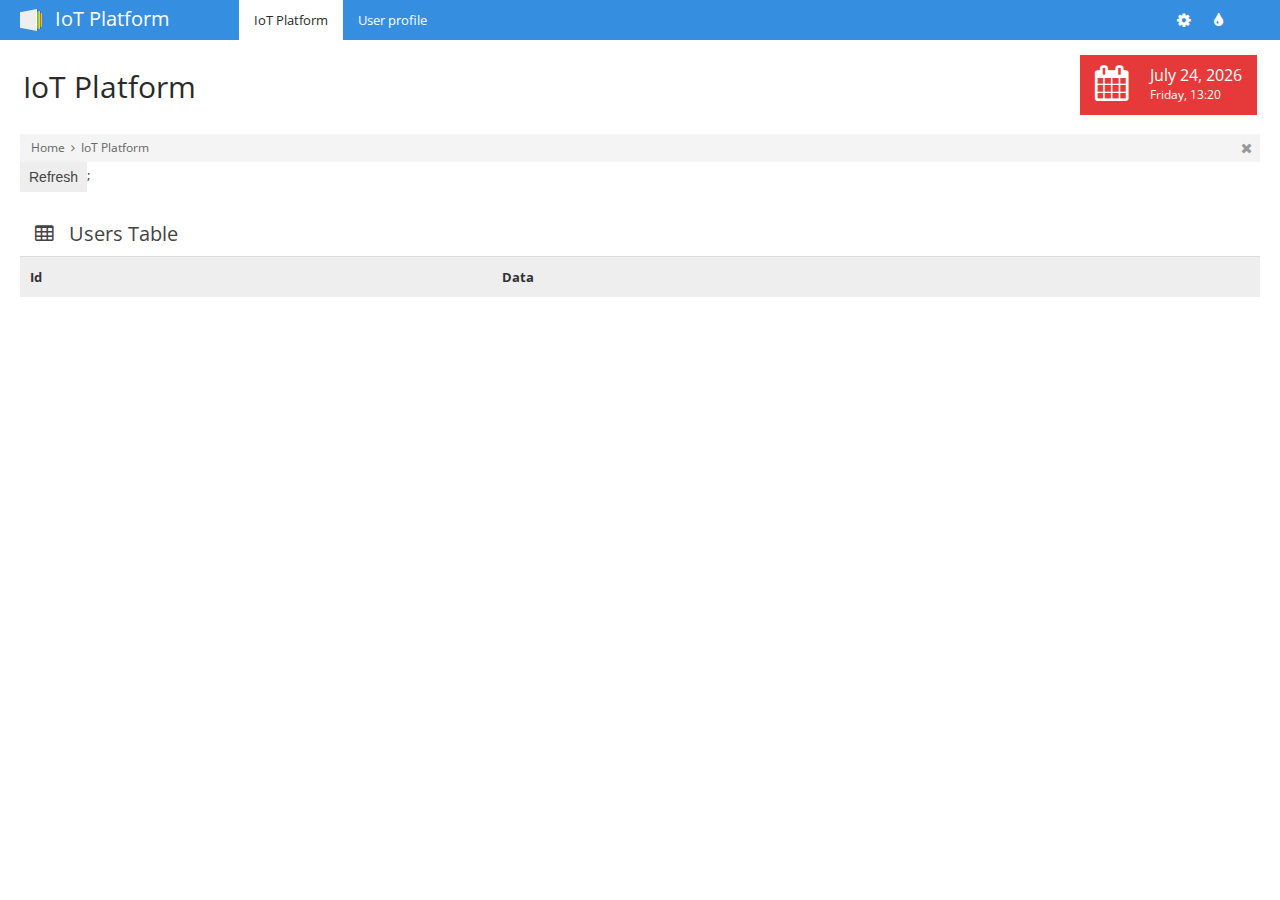
<file: iot-client/iot-ws-client-web/src/main/webapp/index.html>
<!doctype html>
<html>
<head>
    <meta name="viewport" content="width=device-width, initial-scale=1.0, maximum-scale=1.0, user-scalable=no" />

    <title>IoT Platform</title>

    <!-- Bootstrap -->
    <link rel="stylesheet" href="css/bootstrap.min.css"/>
    <!-- Bootstrap responsive -->
    <link rel="stylesheet" href="css/bootstrap-responsive.min.css"/>
    <!-- jQuery UI -->
    <link rel="stylesheet" href="css/plugins/jquery-ui/smoothness/jquery-ui.css"/>
    <link rel="stylesheet" href="css/plugins/jquery-ui/smoothness/jquery.ui.theme.css"/>
    <!-- PageGuide -->
    <link rel="stylesheet" href="css/plugins/pageguide/pageguide.css"/>
    <!-- Fullcalendar -->
    <link rel="stylesheet" href="css/plugins/fullcalendar/fullcalendar.css"/>
    <link rel="stylesheet" href="css/plugins/fullcalendar/fullcalendar.print.css" media="print"/>
    <!-- chosen -->
    <link rel="stylesheet" href="css/plugins/chosen/chosen.css"/>
    <!-- select2 -->
    <link rel="stylesheet" href="css/plugins/select2/select2.css"/>
    <!-- icheck -->
    <link rel="stylesheet" href="css/plugins/icheck/all.css"/>
    <!-- Theme CSS -->
    <link rel="stylesheet" href="css/style.css"/>
    <!-- Color CSS -->
    <link rel="stylesheet" href="css/themes.css"/>


    <!-- jQuery -->
    <script src="js/jquery.min.js"></script>

    <script type="text/javascript">
        function initializeComponent(){
           getAllTopics();
            $('#usernameDisplayId').text(getCookie('username'));
        }
    </script>
    <script src="js/platform/webSocketClient.js"></script>

    <!-- Nice Scroll -->
    <script src="js/plugins/nicescroll/jquery.nicescroll.min.js"></script>
    <!-- jQuery UI -->
    <script src="js/plugins/jquery-ui/jquery.ui.core.min.js"></script>
    <script src="js/plugins/jquery-ui/jquery.ui.widget.min.js"></script>
    <script src="js/plugins/jquery-ui/jquery.ui.mouse.min.js"></script>
    <script src="js/plugins/jquery-ui/jquery.ui.draggable.min.js"></script>
    <script src="js/plugins/jquery-ui/jquery.ui.resizable.min.js"></script>
    <script src="js/plugins/jquery-ui/jquery.ui.sortable.min.js"></script>
    <script src="js/plugins/sparklines/jquery.sparklines.min.js"></script>
    <!-- Touch enable for jquery UI -->
    <script src="js/plugins/touch-punch/jquery.touch-punch.min.js"></script>
    <!-- slimScroll -->
    <script src="js/plugins/slimscroll/jquery.slimscroll.min.js"></script>
    <!-- Bootstrap -->
    <script src="js/bootstrap.min.js"></script>
    <!-- vmap -->
    <script src="js/plugins/vmap/jquery.vmap.min.js"></script>
    <script src="js/plugins/vmap/jquery.vmap.world.js"></script>
    <script src="js/plugins/vmap/jquery.vmap.sampledata.js"></script>
    <!-- Bootbox -->
    <script src="js/plugins/bootbox/jquery.bootbox.js"></script>
    <!-- Flot -->
    <script src="js/plugins/flot/jquery.flot.min.js"></script>
    <script src="js/plugins/flot/jquery.flot.bar.order.min.js"></script>
    <script src="js/plugins/flot/jquery.flot.pie.min.js"></script>
    <script src="js/plugins/flot/jquery.flot.resize.min.js"></script>
    <!-- imagesLoaded -->
    <script src="js/plugins/imagesLoaded/jquery.imagesloaded.min.js"></script>
    <!-- PageGuide -->
    <script src="js/plugins/pageguide/jquery.pageguide.js"></script>
    <!-- FullCalendar -->
    <script src="js/plugins/fullcalendar/fullcalendar.min.js"></script>
    <!-- Chosen -->
    <script src="js/plugins/chosen/chosen.jquery.min.js"></script>
    <!-- select2 -->
    <script src="js/plugins/select2/select2.min.js"></script>
    <!-- icheck -->
    <script src="js/plugins/icheck/jquery.icheck.min.js"></script>

    <!-- Theme framework -->
    <script src="js/eakroko.min.js"></script>
    <!-- Theme scripts -->
    <script src="js/application.min.js"></script>
    <!-- Just for demonstration -->
    <script src="js/demonstration.min.js"></script>

    <!--[if lte IE 9]>
    <script src="js/plugins/placeholder/jquery.placeholder.min.js"></script>
    <script>
			$(document).ready(function() {
				$('input, textarea').placeholder();
			});
	</script>
    <![endif]-->

    <!-- Favicon -->
    <link rel="shortcut icon" href="img/favicon.ico" />
    <!-- Apple devices Homescreen icon -->
    <link rel="apple-touch-icon-precomposed" href="img/apple-touch-icon-precomposed.png" />

</head>

<body>
    <div id="new-task" class="modal hide" tabindex="-1" role="dialog" aria-labelledby="myModalLabel" aria-hidden="true">
    <div class="modal-header">
        <button type="button" class="close" data-dismiss="modal" aria-hidden="true">×</button>
        <h3 id="myModalLabel">Add new task</h3>
    </div>
    <form action="#" class='new-task-form form-horizontal form-bordered'>
    <div class="modal-body nopadding">
    <div class="control-group">
    <label for="tasktitel" class="control-label">Icon</label>
    <div class="controls">
    <select name="icons" id="icons" class='select2-me input-xlarge'>
    <option value="icon-adjust">icon-adjust</option>
    <option value="icon-asterisk">icon-asterisk</option>
    <option value="icon-ban-circle">icon-ban-circle</option>
    <option value="icon-bar-chart">icon-bar-chart</option>
    <option value="icon-barcode">icon-barcode</option>
    <option value="icon-beaker">icon-beaker</option>
    <option value="icon-beer">icon-beer</option>
    <option value="icon-bell">icon-bell</option>
    <option value="icon-bell-alt">icon-bell-alt</option>
    <option value="icon-bolt">icon-bolt</option>
    <option value="icon-book">icon-book</option>
    <option value="icon-bookmark">icon-bookmark</option>
    <option value="icon-bookmark-empty">icon-bookmark-empty</option>
    <option value="icon-briefcase">icon-briefcase</option>
    <option value="icon-bullhorn">icon-bullhorn</option>
    <option value="icon-calendar">icon-calendar</option>
    <option value="icon-camera">icon-camera</option>
    <option value="icon-camera-retro">icon-camera-retro</option>
    <option value="icon-certificate">icon-certificate</option>
    <option value="icon-check">icon-check</option>
    <option value="icon-check-empty">icon-check-empty</option>
    <option value="icon-circle">icon-circle</option>
    <option value="icon-circle-blank">icon-circle-blank</option>
    <option value="icon-cloud">icon-cloud</option>
    <option value="icon-cloud-download">icon-cloud-download</option>
    <option value="icon-cloud-upload">icon-cloud-upload</option>
    <option value="icon-coffee">icon-coffee</option>
    <option value="icon-cog">icon-cog</option>
    <option value="icon-cogs">icon-cogs</option>
    <option value="icon-comment">icon-comment</option>
    <option value="icon-comment-alt">icon-comment-alt</option>
    <option value="icon-comments">icon-comments</option>
    <option value="icon-comments-alt">icon-comments-alt</option>
    <option value="icon-credit-card">icon-credit-card</option>
    <option value="icon-dashboard">icon-dashboard</option>
    <option value="icon-desktop">icon-desktop</option>
    <option value="icon-download">icon-download</option>
    <option value="icon-download-alt">icon-download-alt</option>
    <option value="icon-edit">icon-edit</option>
    <option value="icon-envelope">icon-envelope</option>
    <option value="icon-envelope-alt">icon-envelope-alt</option>
    <option value="icon-exchange">icon-exchange</option>
    <option value="icon-exclamation-sign">icon-exclamation-sign</option>
    <option value="icon-external-link">icon-external-link</option>
    <option value="icon-eye-close">icon-eye-close</option>
    <option value="icon-eye-open">icon-eye-open</option>
    <option value="icon-facetime-video">icon-facetime-video</option>
    <option value="icon-fighter-jet">icon-fighter-jet</option>
    <option value="icon-film">icon-film</option>
    <option value="icon-filter">icon-filter</option>
    <option value="icon-fire">icon-fire</option>
    <option value="icon-flag">icon-flag</option>
    <option value="icon-folder-close">icon-folder-close</option>
    <option value="icon-folder-open">icon-folder-open</option>
    <option value="icon-folder-close-alt">icon-folder-close-alt</option>
    <option value="icon-folder-open-alt">icon-folder-open-alt</option>
    <option value="icon-food">icon-food</option>
    <option value="icon-gift">icon-gift</option>
    <option value="icon-glass">icon-glass</option>
    <option value="icon-globe">icon-globe</option>
    <option value="icon-group">icon-group</option>
    <option value="icon-hdd">icon-hdd</option>
    <option value="icon-headphones">icon-headphones</option>
    <option value="icon-heart">icon-heart</option>
    <option value="icon-heart-empty">icon-heart-empty</option>
    <option value="icon-home">icon-home</option>
    <option value="icon-inbox">icon-inbox</option>
    <option value="icon-info-sign">icon-info-sign</option>
    <option value="icon-key">icon-key</option>
    <option value="icon-leaf">icon-leaf</option>
    <option value="icon-laptop">icon-laptop</option>
    <option value="icon-legal">icon-legal</option>
    <option value="icon-lemon">icon-lemon</option>
    <option value="icon-lightbulb">icon-lightbulb</option>
    <option value="icon-lock">icon-lock</option>
    <option value="icon-unlock">icon-unlock</option>
    <option value="icon-magic">icon-magic</option>
    <option value="icon-magnet">icon-magnet</option>
    <option value="icon-map-marker">icon-map-marker</option>
    <option value="icon-minus">icon-minus</option>
    <option value="icon-minus-sign">icon-minus-sign</option>
    <option value="icon-mobile-phone">icon-mobile-phone</option>
    <option value="icon-money">icon-money</option>
    <option value="icon-move">icon-move</option>
    <option value="icon-music">icon-music</option>
    <option value="icon-off">icon-off</option>
    <option value="icon-ok">icon-ok</option>
    <option value="icon-ok-circle">icon-ok-circle</option>
    <option value="icon-ok-sign">icon-ok-sign</option>
    <option value="icon-pencil">icon-pencil</option>
    <option value="icon-picture">icon-picture</option>
    <option value="icon-plane">icon-plane</option>
    <option value="icon-plus">icon-plus</option>
    <option value="icon-plus-sign">icon-plus-sign</option>
    <option value="icon-print">icon-print</option>
    <option value="icon-pushpin">icon-pushpin</option>
    <option value="icon-qrcode">icon-qrcode</option>
    <option value="icon-question-sign">icon-question-sign</option>
    <option value="icon-quote-left">icon-quote-left</option>
    <option value="icon-quote-right">icon-quote-right</option>
    <option value="icon-random">icon-random</option>
    <option value="icon-refresh">icon-refresh</option>
    <option value="icon-remove">icon-remove</option>
    <option value="icon-remove-circle">icon-remove-circle</option>
    <option value="icon-remove-sign">icon-remove-sign</option>
    <option value="icon-reorder">icon-reorder</option>
    <option value="icon-reply">icon-reply</option>
    <option value="icon-resize-horizontal">icon-resize-horizontal</option>
    <option value="icon-resize-vertical">icon-resize-vertical</option>
    <option value="icon-retweet">icon-retweet</option>
    <option value="icon-road">icon-road</option>
    <option value="icon-rss">icon-rss</option>
    <option value="icon-screenshot">icon-screenshot</option>
    <option value="icon-search">icon-search</option>
    <option value="icon-share">icon-share</option>
    <option value="icon-share-alt">icon-share-alt</option>
    <option value="icon-shopping-cart">icon-shopping-cart</option>
    <option value="icon-signal">icon-signal</option>
    <option value="icon-signin">icon-signin</option>
    <option value="icon-signout">icon-signout</option>
    <option value="icon-sitemap">icon-sitemap</option>
    <option value="icon-sort">icon-sort</option>
    <option value="icon-sort-down">icon-sort-down</option>
    <option value="icon-sort-up">icon-sort-up</option>
    <option value="icon-spinner">icon-spinner</option>
    <option value="icon-star">icon-star</option>
    <option value="icon-star-empty">icon-star-empty</option>
    <option value="icon-star-half">icon-star-half</option>
    <option value="icon-tablet">icon-tablet</option>
    <option value="icon-tag">icon-tag</option>
    <option value="icon-tags">icon-tags</option>
    <option value="icon-tasks">icon-tasks</option>
    <option value="icon-thumbs-down">icon-thumbs-down</option>
    <option value="icon-thumbs-up">icon-thumbs-up</option>
    <option value="icon-time">icon-time</option>
    <option value="icon-tint">icon-tint</option>
    <option value="icon-trash">icon-trash</option>
    <option value="icon-trophy">icon-trophy</option>
    <option value="icon-truck">icon-truck</option>
    <option value="icon-umbrella">icon-umbrella</option>
    <option value="icon-upload">icon-upload</option>
    <option value="icon-upload-alt">icon-upload-alt</option>
    <option value="icon-user">icon-user</option>
    <option value="icon-user-md">icon-user-md</option>
    <option value="icon-volume-off">icon-volume-off</option>
    <option value="icon-volume-down">icon-volume-down</option>
    <option value="icon-volume-up">icon-volume-up</option>
    <option value="icon-warning-sign">icon-warning-sign</option>
    <option value="icon-wrench">icon-wrench</option>
    <option value="icon-zoom-in">icon-zoom-in</option>
    <option value="icon-zoom-out">icon-zoom-out</option>
    <option value="icon-file">icon-file</option>
    <option value="icon-file-alt">icon-file-alt</option>
    <option value="icon-cut">icon-cut</option>
    <option value="icon-copy">icon-copy</option>
    <option value="icon-paste">icon-paste</option>
    <option value="icon-save">icon-save</option>
    <option value="icon-undo">icon-undo</option>
    <option value="icon-repeat">icon-repeat</option>
    <option value="icon-text-height">icon-text-height</option>
    <option value="icon-text-width">icon-text-width</option>
    <option value="icon-align-left">icon-align-left</option>
    <option value="icon-align-center">icon-align-center</option>
    <option value="icon-align-right">icon-align-right</option>
    <option value="icon-align-justify">icon-align-justify</option>
    <option value="icon-indent-left">icon-indent-left</option>
    <option value="icon-indent-right">icon-indent-right</option>
    <option value="icon-font">icon-font</option>
    <option value="icon-bold">icon-bold</option>
    <option value="icon-italic">icon-italic</option>
    <option value="icon-strikethrough">icon-strikethrough</option>
    <option value="icon-underline">icon-underline</option>
    <option value="icon-link">icon-link</option>
    <option value="icon-paper-clip">icon-paper-clip</option>
    <option value="icon-columns">icon-columns</option>
    <option value="icon-table">icon-table</option>
    <option value="icon-th-large">icon-th-large</option>
    <option value="icon-th">icon-th</option>
    <option value="icon-th-list">icon-th-list</option>
    <option value="icon-list">icon-list</option>
    <option value="icon-list-ol">icon-list-ol</option>
    <option value="icon-list-ul">icon-list-ul</option>
    <option value="icon-list-alt">icon-list-alt</option>
    <option value="icon-angle-left">icon-angle-left</option>
    <option value="icon-angle-right">icon-angle-right</option>
    <option value="icon-angle-up">icon-angle-up</option>
    <option value="icon-angle-down">icon-angle-down</option>
    <option value="icon-arrow-down">icon-arrow-down</option>
    <option value="icon-arrow-left">icon-arrow-left</option>
    <option value="icon-arrow-right">icon-arrow-right</option>
    <option value="icon-arrow-up">icon-arrow-up</option>
    <option value="icon-caret-down">icon-caret-down</option>
    <option value="icon-caret-left">icon-caret-left</option>
    <option value="icon-caret-right">icon-caret-right</option>
    <option value="icon-caret-up">icon-caret-up</option>
    <option value="icon-chevron-down">icon-chevron-down</option>
    <option value="icon-chevron-left">icon-chevron-left</option>
    <option value="icon-chevron-right">icon-chevron-right</option>
    <option value="icon-chevron-up">icon-chevron-up</option>
    <option value="icon-circle-arrow-down">icon-circle-arrow-down</option>
    <option value="icon-circle-arrow-left">icon-circle-arrow-left</option>
    <option value="icon-circle-arrow-right">icon-circle-arrow-right</option>
    <option value="icon-circle-arrow-up">icon-circle-arrow-up</option>
    <option value="icon-double-angle-left">icon-double-angle-left</option>
    <option value="icon-double-angle-right">icon-double-angle-right</option>
    <option value="icon-double-angle-up">icon-double-angle-up</option>
    <option value="icon-double-angle-down">icon-double-angle-down</option>
    <option value="icon-hand-down">icon-hand-down</option>
    <option value="icon-hand-left">icon-hand-left</option>
    <option value="icon-hand-right">icon-hand-right</option>
    <option value="icon-hand-up">icon-hand-up</option>
    <option value="icon-circle">icon-circle</option>
    <option value="icon-circle-blank">icon-circle-blank</option>
    <option value="icon-play-circle">icon-play-circle</option>
    <option value="icon-play">icon-play</option>
    <option value="icon-pause">icon-pause</option>
    <option value="icon-stop">icon-stop</option>
    <option value="icon-step-backward">icon-step-backward</option>
    <option value="icon-fast-backward">icon-fast-backward</option>
    <option value="icon-backward">icon-backward</option>
    <option value="icon-forward">icon-forward</option>
    <option value="icon-fast-forward">icon-fast-forward</option>
    <option value="icon-step-forward">icon-step-forward</option>
    <option value="icon-eject">icon-eject</option>
    <option value="icon-fullscreen">icon-fullscreen</option>
    <option value="icon-resize-full">icon-resize-full</option>
    <option value="icon-resize-small">icon-resize-small</option>
    <option value="icon-phone">icon-phone</option>
    <option value="icon-phone-sign">icon-phone-sign</option>
    <option value="icon-facebook">icon-facebook</option>
    <option value="icon-facebook-sign">icon-facebook-sign</option>
    <option value="icon-twitter">icon-twitter</option>
    <option value="icon-twitter-sign">icon-twitter-sign</option>
    <option value="icon-github">icon-github</option>
    <option value="icon-github-alt">icon-github-alt</option>
    <option value="icon-github-sign">icon-github-sign</option>
    <option value="icon-linkedin">icon-linkedin</option>
    <option value="icon-linkedin-sign">icon-linkedin-sign</option>
    <option value="icon-pinterest">icon-pinterest</option>
    <option value="icon-pinterest-sign">icon-pinterest-sign</option>
    <option value="icon-google-plus">icon-google-plus</option>
    <option value="icon-google-plus-sign">icon-google-plus-sign</option>
    <option value="icon-sign-blank">icon-sign-blank</option>
    <option value="icon-ambulance">icon-ambulance</option>
    <option value="icon-beaker">icon-beaker</option>
    <option value="icon-h-sign">icon-h-sign</option>
    <option value="icon-hospital">icon-hospital</option>
    <option value="icon-medkit">icon-medkit</option>
    <option value="icon-plus-sign-alt">icon-plus-sign-alt</option>
    <option value="icon-stethoscope">icon-stethoscope</option>
    <option value="icon-user-md">icon-user-md</option>
    </select>
    </div>
    </div>
    <div class="control-group">
        <label for="task-name" class="control-label">Task</label>
        <div class="controls">
            <input type="text" name="task-name"/>
        </div>
    </div>
    <div class="control-group">
        <label for="tasktitel" class="control-label"></label>
        <div class="controls">
            <label class="checkbox"><input type="checkbox" name="task-bookmarked" value="yep"/> Mark as important</label>
        </div>
    </div>
    </div>
    <div class="modal-footer">
        <input type="submit" class="btn btn-primary" value="Add task"/>
    </div>
    </form>

    </div>
<div id="modal-user" class="modal hide">
    <div class="modal-header">
        <button type="button" class="close" data-dismiss="modal" aria-hidden="true">×</button>
        <h3 id="user-infos">Jane Doe</h3>
    </div>
    <div class="modal-body">
        <div class="row-fluid">
            <div class="span2">
                <img src="img/demo/user-1.jpg" alt=""/>
            </div>
            <div class="span10">`
                <dl class="dl-horizontal" style="margin-top:0;">
                    <dt>Full name:</dt>
                    <dd>Jane Doe</dd>
                    <dt>Email:</dt>
                    <dd>jane.doe@janedoesemail.com</dd>
                    <dt>Address:</dt>
                    <dd>
                        <address> <strong>John Doe, Inc.</strong>
                            <br/>
                            7195 JohnsonDoes Ave, Suite 320
                            <br/>
                            San Francisco, CA 881234
                            <br/> <abbr title="Phone">P:</abbr>
                            (123) 456-7890
                        </address>
                    </dd>
                    <dt>Social:</dt>
                    <dd>
                        <a href="#" class='btn'><i class="icon-facebook"></i></a>
                        <a href="#" class='btn'><i class="icon-twitter"></i></a>
                        <a href="#" class='btn'><i class="icon-linkedin"></i></a>
                        <a href="#" class='btn'><i class="icon-envelope"></i></a>
                        <a href="#" class='btn'><i class="icon-rss"></i></a>
                        <a href="#" class='btn'><i class="icon-github"></i></a>
                    </dd>
                </dl>
            </div>
        </div>
    </div>
    <div class="modal-footer">
        <button class="btn" data-dismiss="modal">Close</button>
    </div>
</div>
<div id="navigation">
    <div class="container-fluid">
        <a href="#" id="brand">IoT Platform</a>
        <ul class='main-nav'>
            <li class='active'>
                <a href="index.html">
                    <span>IoT Platform</span>
                </a>
            </li>


            <li>
                <a href="userprofile.html">User profile</a>
            </li>
        </ul>

        <div class="user">
            <ul class="icon-nav">
               <li class="dropdown sett">
                    <a href="#" class='dropdown-toggle' data-toggle="dropdown"><i class="icon-cog"></i></a>
                    <ul class="dropdown-menu pull-right theme-settings">
                        <li>
                            <span>Layout-width</span>
                            <div class="version-toggle">
                                <a href="#" class='set-fixed'>Fixed</a>
                                <a href="#" class="active set-fluid">Fluid</a>
                            </div>
                        </li>
                    </ul>
                </li>
                <li class='dropdown colo'>
                    <a href="#" class='dropdown-toggle' data-toggle="dropdown"><i class="icon-tint"></i></a>
                    <ul class="dropdown-menu pull-right theme-colors">
                        <li class="subtitle">
                            Predefined colors
                        </li>
                        <li>
                            <span class='red'></span>
                            <span class='orange'></span>
                            <span class='green'></span>
                            <span class="brown"></span>
                            <span class="blue"></span>
                            <span class='lime'></span>
                            <span class="teal"></span>
                            <span class="purple"></span>
                            <span class="pink"></span>
                            <span class="magenta"></span>
                            <span class="grey"></span>
                            <span class="darkblue"></span>
                            <span class="lightred"></span>
                            <span class="lightgrey"></span>
                            <span class="satblue"></span>
                            <span class="satgreen"></span>
                        </li>
                    </ul>
                </li>
            </ul>
            <div class="dropdown">
                <a href="#" class='dropdown-toggle' id="usernameDisplayId" data-toggle="dropdown"></a>
                <ul class="dropdown-menu pull-right">
                    <li>
                        <a href="userprofile.html">Edit profile</a>
                    </li>
                    <li>
                        <a onclick="logout()">Sign out</a>
                    </li>
                    <li>
                        <a onclick="lock()">Lock account</a>
                    </li>
                </ul>
            </div>
        </div>
    </div>
</div>
<div class="container-fluid" id="content">
    <div id="main">
        <div class="container-fluid">
            <div class="page-header">
                <div class="pull-left">
                    <h1>IoT Platform</h1>
                </div>
                <div class="pull-right">
                    <ul class="stats">
                        <li class='lightred'>
                            <i class="icon-calendar"></i>
                            <div class="details">
                                <span class="big">February 22, 2013</span>
                                <span>Wednesday, 13:56</span>
                            </div>
                        </li>
                    </ul>
                </div>
            </div>
            <div class="breadcrumbs">
                <ul>
                    <li>
                        <a href="login.html">Home</a>
                        <i class="icon-angle-right"></i>
                    </li>
                    <li>
                        <a href="index.html">IoT Platform</a>
                    </li>
                </ul>
                <div class="close-bread">
                    <a href="#"><i class="icon-remove"></i></a>
                </div>
            </div>
            <button id="targetID"class="btn" onclick="javascript:getAllTopics()">Refresh</button>;
            <div class="row-fluid">
                <div class="span12">
                    <div class="box">
                        <div class="box-title">
                            <h3>
                                <i class="icon-table"></i>
                                Users Table
                            </h3>
                        </div>
                        <div class="box-content nopadding">
                            <table class="table table-hover table-nomargin">
                                <thead>
                                <tr>
                                    <th>Id</th>
                                    <th>Data</th>
                                </tr>
                                </thead>
                                <tbody id="userTopics"></tbody>
                            </table>
                        </div>

                    </div>
                </div>
            </div>

        </div>
    </div></div>


</body>

</html>
</file>
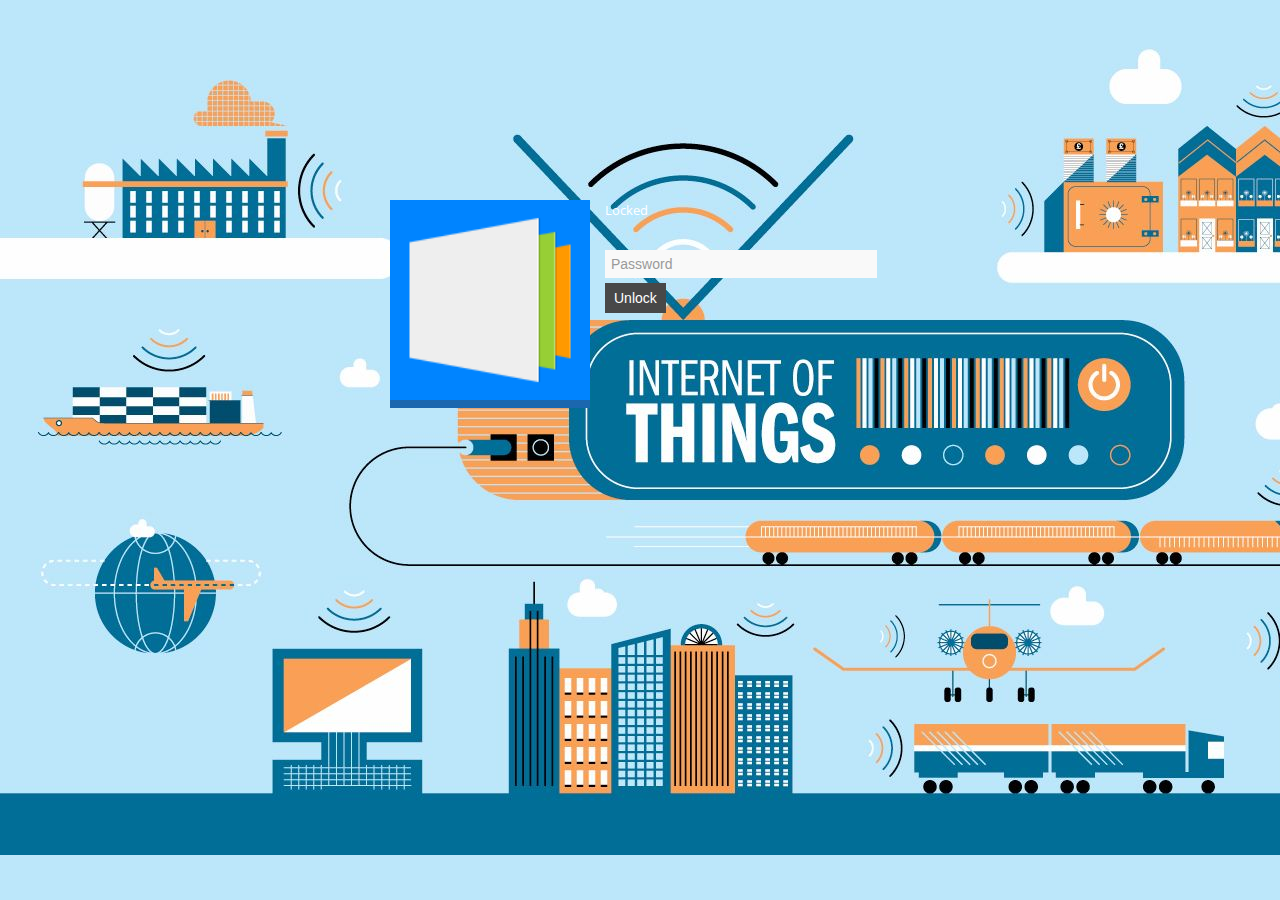
<file: iot-client/iot-ws-client-web/src/main/webapp/locked.html>
<!doctype html>
<html>
<head>
	<meta charset="utf-8">
	<meta name="viewport" content="width=device-width, initial-scale=1.0, maximum-scale=1.0, user-scalable=no" />
	<!-- Apple devices fullscreen -->
	<meta name="apple-mobile-web-app-capable" content="yes" />
	<!-- Apple devices fullscreen -->
	<meta names="apple-mobile-web-app-status-bar-style" content="black-translucent" />
	
	<title>Stock Market</title>

	<!-- Bootstrap -->
	<link rel="stylesheet" href="css/bootstrap.min.css">
	<!-- Bootstrap responsive -->
	<link rel="stylesheet" href="css/bootstrap-responsive.min.css">
	<!-- Theme CSS -->
	<link rel="stylesheet" href="css/style.css">
	<!-- Color CSS -->
	<link rel="stylesheet" href="css/themes.css">


	<!-- jQuery -->
	<script src="js/jquery.min.js"></script>
    <script type="text/javascript">
        function initializeComponent(){
            $('#usernameDisplayId').text(getCookie('username'));
            $('#notUsernameDisplayId').text("Not " + getCookie('username') + " ?");
        }
    </script>
    <script src="js/platform/webSocketClient.js"></script>
	
	<!-- Nice Scroll -->
	<script src="js/plugins/nicescroll/jquery.nicescroll.min.js"></script>
	<!-- Bootstrap -->
	<script src="js/bootstrap.min.js"></script>
	<script src="js/eakroko.js"></script>

	<!--[if lte IE 9]>
		<script src="js/plugins/placeholder/jquery.placeholder.min.js"></script>
		<script>
			$(document).ready(function() {
				$('input, textarea').placeholder();
			});
		</script>
	<![endif]-->
	

	<!-- Favicon -->
	<link rel="shortcut icon" href="img/favicon.ico" />
	<!-- Apple devices Homescreen icon -->
	<link rel="apple-touch-icon-precomposed" href="img/apple-touch-icon-precomposed.png" />

</head>

<body class='locked'>
	<div class="wrapper">
        <div class="pull-left">
            <img src="img/apple-touch-icon-precomposed.png" alt="" width="200" height="200">
            <a href="login.html" id='notUsernameDisplayId'></a>
        </div>
		<div class="right">
			<div class="upper">
				<h2 id='usernameDisplayId'></h2>
				<span>Locked</span>
			</div>
			<form action="index.html" method='get'>
				<input type="password" id="passwordInputTextId" name="passwordInputTextId" placeholder="Password">
				<div>
					<input type="button" value="Unlock" class='btn btn-inverse' onclick="unlock()">
				</div>
			</form>
		</div>
	</div>
	
</body>

</html>
</file>
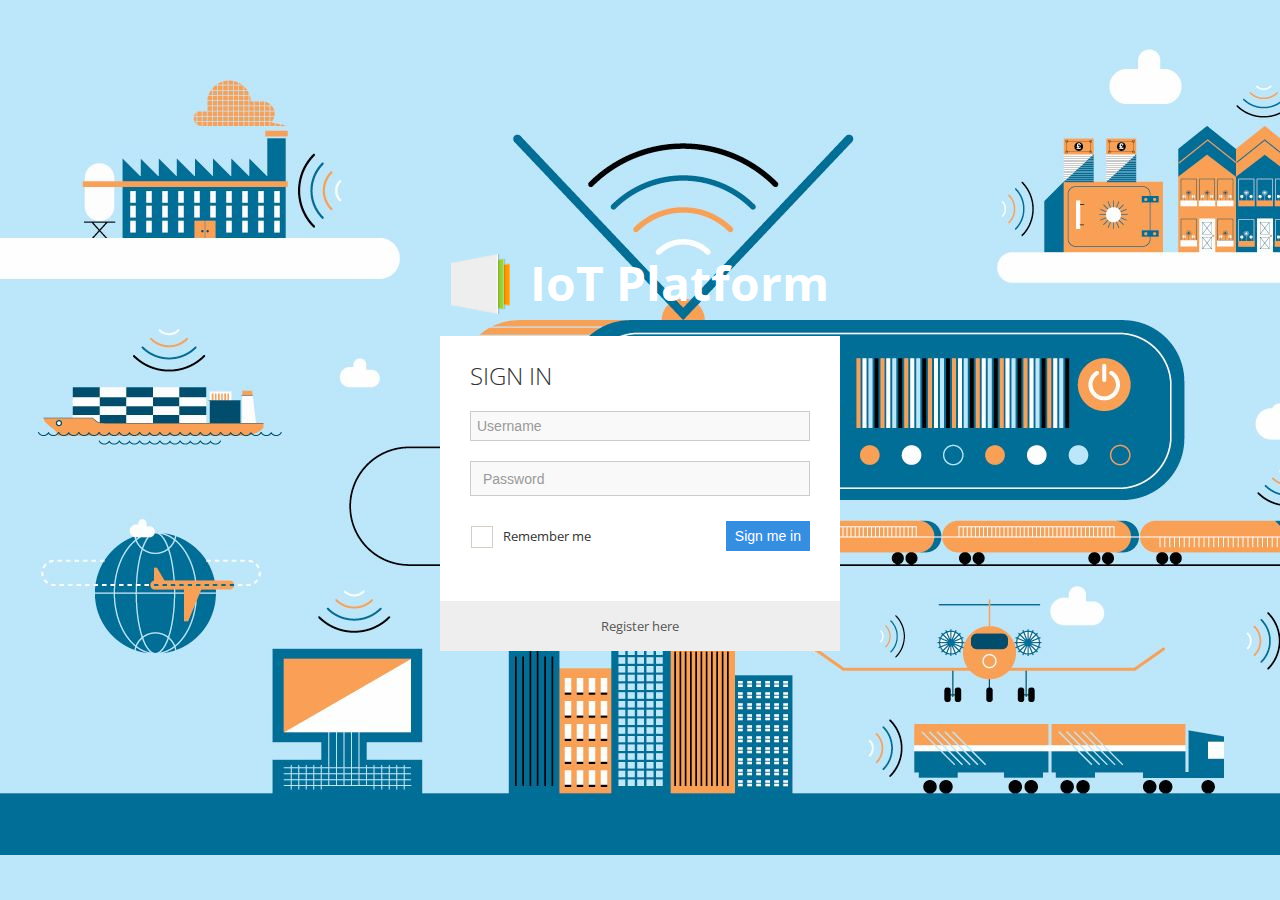
<file: iot-client/iot-ws-client-web/src/main/webapp/login.html>
<!doctype html>
<html>
<head>

    <meta name="viewport" content="width=device-width, initial-scale=1.0, maximum-scale=1.0, user-scalable=no"/>
    <!-- Apple devices fullscreen -->
    <meta name="apple-mobile-web-app-capable" content="yes"/>
    <!-- Apple devices fullscreen -->
    <meta name="apple-mobile-web-app-status-bar-style" content="black-translucent"/>

    <title>Login - Iot Platform</title>

    <!-- Bootstrap -->
    <link rel="stylesheet" href="css/bootstrap.min.css"/>
    <!-- Bootstrap responsive -->
    <link rel="stylesheet" href="css/bootstrap-responsive.min.css"/>
    <!-- icheck -->
    <link rel="stylesheet" href="css/plugins/icheck/all.css"/>
    <!-- Theme CSS -->
    <link rel="stylesheet" href="css/style.css"/>
    <!-- Color CSS -->

    <link rel="stylesheet" href="css/themes.css"/>


    <!-- jQuery -->

    <script src="js/jquery.min.js"></script>

    <script type="text/javascript">
        function initializeComponent() {
            //window["register"]();
        }
    </script>
    <script src="js/platform/webSocketClient.js"></script>

    <!-- Nice Scroll -->
    <script src="js/plugins/nicescroll/jquery.nicescroll.min.js"></script>
    <!-- Validation -->
    <script src="js/plugins/validation/jquery.validate.min.js"></script>
    <script src="js/plugins/validation/additional-methods.min.js"></script>
    <!-- icheck -->
    <script src="js/plugins/icheck/jquery.icheck.min.js"></script>
    <!-- Bootstrap -->
    <script src="js/bootstrap.min.js"></script>
    <script src="js/eakroko.js"></script>

    <!--[if lte IE 9]>
    <script src="js/plugins/placeholder/jquery.placeholder.min.js"></script>
    <script>
        $(document).ready(function () {
            $('input, textarea').placeholder();
        });
    </script>
    <![endif]-->


    <!-- Favicon -->
    <link rel="shortcut icon" href="img/favicon.ico"/>
    <!-- Apple devices Homescreen icon -->
    <link rel="apple-touch-icon-precomposed" href="img/apple-touch-icon-precomposed.png"/>
</head>

<body class='login'>
<div class="wrapper">
    <form>
        <h1><a href="login.html"><img src="img/logo-big.png" alt="" class='retina-ready'  width="59"
                                      height="49"/>IoT Platform</a></h1>
    </form>
    <div class="login-body">
        <h2>SIGN IN</h2>

        <form action="index.html" method='get' class='form-validate' id="test">
            <div class="control-group">
                <div class="user controls">
                    <input type="text" id="usernameInputTextId" name='"usernameInputTextId"' placeholder="Username"
                           class='input-block-level'
                           data-rule-required="true"/>
                </div>
            </div>
            <div class="control-group">
                <div class="pw controls">
                    <input type="password" id="passwordInputTextId" name="passwordInputTextId" placeholder="Password"
                           class='input-block-level'
                           data-rule-required="true"/>
                </div>
            </div>
            <div class="text-error">
                <output id="errorMessages"></output>
            </div>
            <div class="submit">
                <div class="remember">
                    <input type="checkbox" name="remember" class='icheck-me' data-skin="square" data-color="blue"
                           id="remember"/> <label for="remember">Remember me</label>
                </div>
                <input type="button" value="Sign me in" class='btn btn-primary' onclick="login()"/>
            </div>
        </form>
        <div class="forget">
            <a href="register.html"><span>Register here</span></a>
        </div>

    </div>

</div>
</body>

</html>
</file>
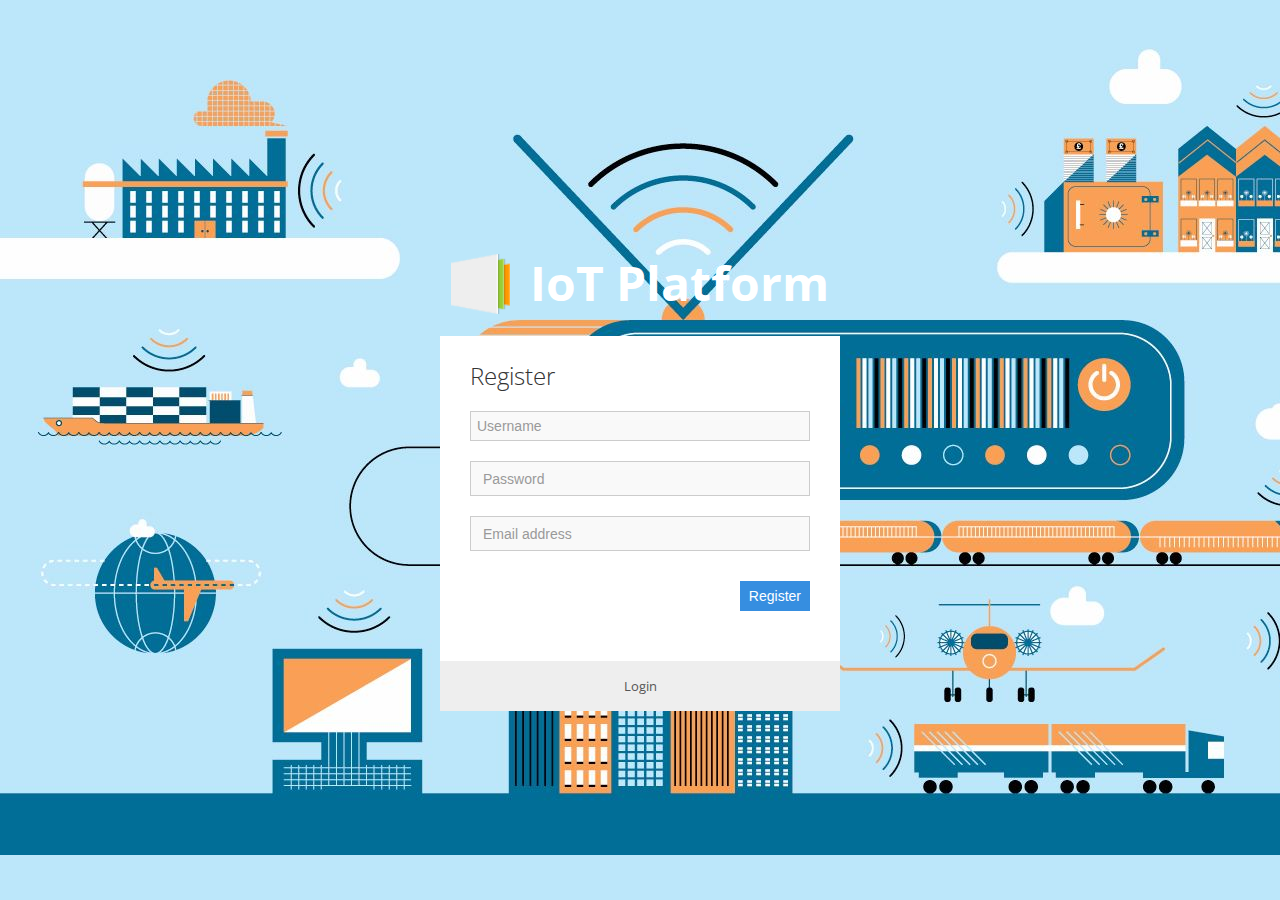
<file: iot-client/iot-ws-client-web/src/main/webapp/register.html>
<!doctype html>
<html>
<head>

    <meta name="viewport" content="width=device-width, initial-scale=1.0, maximum-scale=1.0, user-scalable=no"/>
    <!-- Apple devices fullscreen -->
    <meta name="apple-mobile-web-app-capable" content="yes"/>
    <!-- Apple devices fullscreen -->
    <meta name="apple-mobile-web-app-status-bar-style" content="black-translucent"/>

    <title>Register</title>

    <!-- Bootstrap -->
    <link rel="stylesheet" href="css/bootstrap.min.css"/>
    <!-- Bootstrap responsive -->
    <link rel="stylesheet" href="css/bootstrap-responsive.min.css"/>
    <!-- icheck -->
    <link rel="stylesheet" href="css/plugins/icheck/all.css"/>
    <!-- Theme CSS -->
    <link rel="stylesheet" href="css/style.css"/>
    <!-- Color CSS -->

    <link rel="stylesheet" href="css/themes.css"/>


    <!-- jQuery -->

    <script src="js/jquery.min.js"></script>

    <script type="text/javascript">
        function initializeComponent(){
            //window["register"]();
        }
    </script>
    <script src="js/platform/webSocketClient.js"></script>

    <!-- Nice Scroll -->
    <script src="js/plugins/nicescroll/jquery.nicescroll.min.js"></script>
    <!-- Validation -->
    <script src="js/plugins/validation/jquery.validate.min.js"></script>
    <script src="js/plugins/validation/additional-methods.min.js"></script>
    <!-- icheck -->
    <script src="js/plugins/icheck/jquery.icheck.min.js"></script>
    <!-- Bootstrap -->
    <script src="js/bootstrap.min.js"></script>
    <script src="js/eakroko.js"></script>

    <!--[if lte IE 9]>
    <script src="js/plugins/placeholder/jquery.placeholder.min.js"></script>
    <script>
        $(document).ready(function() {
            $('input, textarea').placeholder();
        });
    </script>
    <![endif]-->


    <!-- Favicon -->
    <link rel="shortcut icon" href="img/favicon.ico" />
    <!-- Apple devices Homescreen icon -->
    <link rel="apple-touch-icon-precomposed" href="img/apple-touch-icon-precomposed.png" />
</head>

<body class='login'>
    <div class="wrapper">
        <form>
        <h1><a href="register.html"><img src="img/logo-big.png" alt="" class='retina-ready' width="59"
                                      height="49"/>IoT Platform</a></h1>
        </form>
        <div class="login-body">
            <h2>Register</h2>

            <form action="index.html" method='get' class='form-validate' id="test">
                <div class="control-group">
                    <div class="user controls">
                        <input type="text" id="usernameInputTextId" name='"usernameInputTextId"' placeholder="Username" class='input-block-level'
                               data-rule-required="true" />
                    </div>
                </div>
                <div class="control-group">
                    <div class="pw controls">
                        <input type="password" id="passwordInputTextId" name="passwordInputTextId" placeholder="Password" class='input-block-level'
                               data-rule-required="true"/>
                    </div>
                </div>
                <div class="control-group">
                    <div class="email controls">
                        <input type="text" id="emailInputTextId" name='emailInputTextId' placeholder="Email address" class='input-block-level' data-rule-required="true" data-rule-email="true">
                    </div>
                </div>
                <div class="text-error">
                    <output id="errorMessages"> </output>
                </div>
                <div class="messages">
                    <output id="registerMessages"> </output>
                </div>
                <div class="submit">
                    <input type="button" value="Register" class='btn btn-primary' onclick="register()"/>
                </div>
            </form>
            <div class="forget">
                <a href="login.html"><span>Login</span></a>
            </div>


        </div>

    </div>
</body>

</html>
</file>
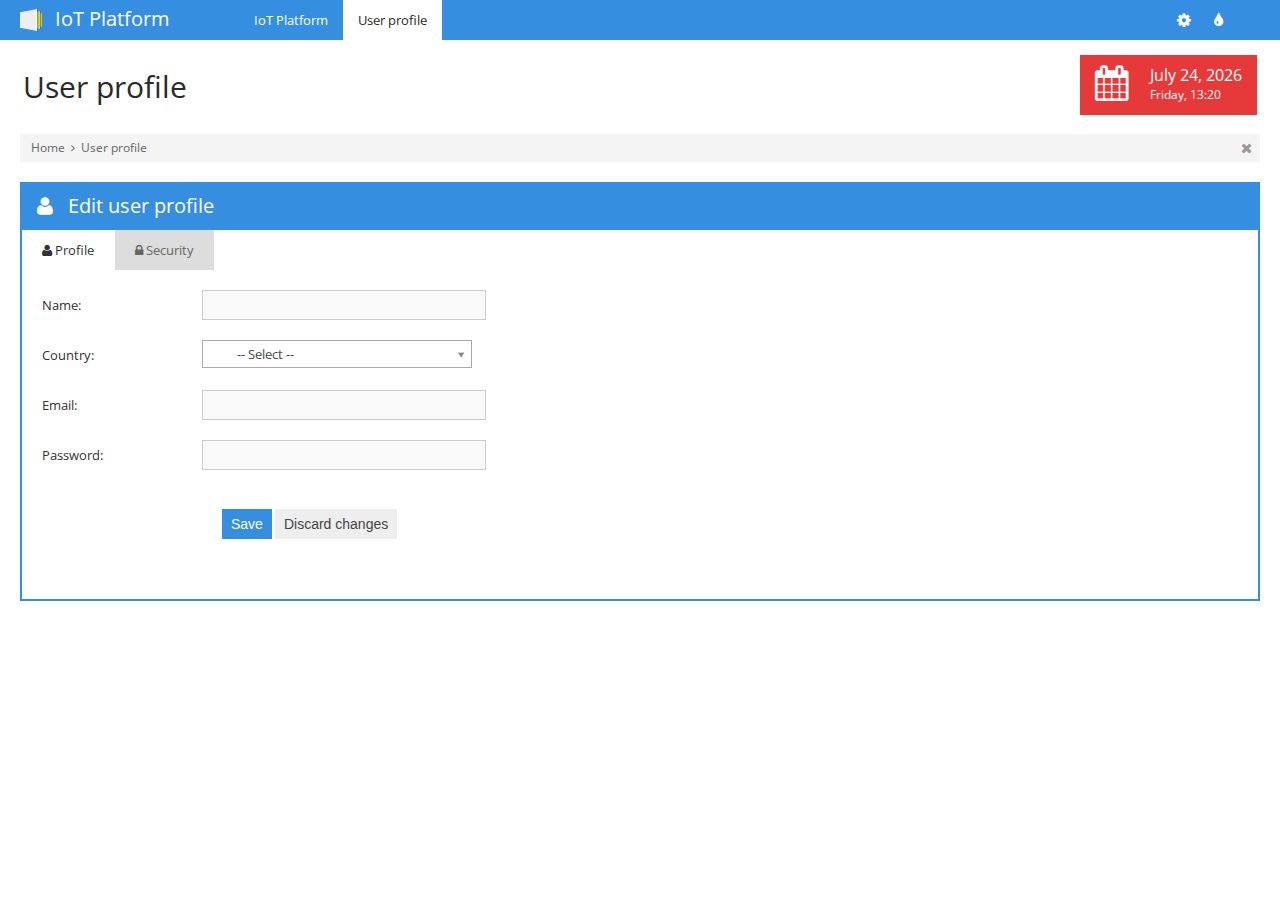
<file: iot-client/iot-ws-client-web/src/main/webapp/userprofile.html>
<!doctype html>
<html>
<head>
	<meta charset="utf-8">
	<meta name="viewport" content="width=device-width, initial-scale=1.0, maximum-scale=1.0, user-scalable=no" />
	<!-- Apple devices fullscreen -->
	<meta name="apple-mobile-web-app-capable" content="yes" />
	<!-- Apple devices fullscreen -->
	<meta names="apple-mobile-web-app-status-bar-style" content="black-translucent" />

	<title>Userprofile</title>

	<!-- Bootstrap -->
	<link rel="stylesheet" href="css/bootstrap.min.css">
	<!-- Bootstrap responsive -->
	<link rel="stylesheet" href="css/bootstrap-responsive.min.css">
	<!-- jQuery UI -->
	<link rel="stylesheet" href="css/plugins/jquery-ui/smoothness/jquery-ui.css">
	<link rel="stylesheet" href="css/plugins/jquery-ui/smoothness/jquery.ui.theme.css">
	<!-- Tagsinput -->
	<link rel="stylesheet" href="css/plugins/tagsinput/jquery.tagsinput.css">
	<!-- select2 -->
	<link rel="stylesheet" href="css/plugins/select2/select2.css">
	<!-- Theme CSS -->
	<link rel="stylesheet" href="css/style.css">
	<!-- Color CSS -->
	<link rel="stylesheet" href="css/themes.css">


	<!-- jQuery -->
	<script src="js/jquery.min.js"></script>
    <script type="text/javascript">
        function initializeComponent(){
            $('#usernameDisplayId').text(getCookie('username'));
            fillUserProfile();
        }
    </script>
    <script src="js/platform/webSocketClient.js"></script>

	<!-- Nice Scroll -->
	<script src="js/plugins/nicescroll/jquery.nicescroll.min.js"></script>
	<!-- imagesLoaded -->
	<script src="js/plugins/imagesLoaded/jquery.imagesloaded.min.js"></script>
	<!-- jQuery UI -->
	<script src="js/plugins/jquery-ui/jquery.ui.core.min.js"></script>
	<script src="js/plugins/jquery-ui/jquery.ui.widget.min.js"></script>
	<script src="js/plugins/jquery-ui/jquery.ui.mouse.min.js"></script>
	<script src="js/plugins/jquery-ui/jquery.ui.resizable.min.js"></script>
	<script src="js/plugins/jquery-ui/jquery.ui.sortable.min.js"></script>
	<!-- slimScroll -->
	<script src="js/plugins/slimscroll/jquery.slimscroll.min.js"></script>
	<!-- Bootstrap -->
	<script src="js/bootstrap.min.js"></script>
	<!-- select2 -->
	<script src="js/plugins/select2/select2.min.js"></script>
	<!-- Bootbox -->
	<script src="js/plugins/bootbox/jquery.bootbox.js"></script>
	<!-- Bootbox -->
	<script src="js/plugins/form/jquery.form.min.js"></script>
	<!-- Validation -->
	<script src="js/plugins/validation/jquery.validate.min.js"></script>
	<script src="js/plugins/validation/additional-methods.min.js"></script>
	<!-- TagsInput -->
	<script src="js/plugins/tagsinput/jquery.tagsinput.min.js"></script>
	<!-- Custom file upload -->
	<script src="js/plugins/fileupload/bootstrap-fileupload.min.js"></script>

	<!-- Theme framework -->
	<script src="js/eakroko.min.js"></script>
	<!-- Theme scripts -->
	<script src="js/application.min.js"></script>
	<!-- Just for demonstration -->
	<script src="js/demonstration.min.js"></script>

	<!--[if lte IE 9]>
		<script src="js/plugins/placeholder/jquery.placeholder.min.js"></script>
		<script>
			$(document).ready(function() {
				$('input, textarea').placeholder();
			});
		</script>
	<![endif]-->

	<!-- Favicon -->
	<link rel="shortcut icon" href="img/favicon.ico" />
	<!-- Apple devices Homescreen icon -->
	<link rel="apple-touch-icon-precomposed" href="img/apple-touch-icon-precomposed.png" />

</head>

<body>
	<div id="navigation">
		<div class="container-fluid">
			<a href="#" id="brand">IoT Platform</a>
			<ul class='main-nav'>
				<li>
					<a href="index.html">
						<span>IoT Platform</span>
					</a>
				</li>

                <li class='active'>
                    <a href="userprofile.html">User profile</a>
                </li>
		</ul>
		<div class="user">
			<ul class="icon-nav">

				<li class="dropdown sett">
					<a href="#" class='dropdown-toggle' data-toggle="dropdown"><i class="icon-cog"></i></a>
					<ul class="dropdown-menu pull-right theme-settings">
						<li>
							<span>Layout-width</span>
							<div class="version-toggle">
								<a href="#" class='set-fixed'>Fixed</a>
								<a href="#" class="active set-fluid">Fluid</a>
							</div>
						</li>
					</ul>
				</li>
				<li class='dropdown colo'>
					<a href="#" class='dropdown-toggle' data-toggle="dropdown"><i class="icon-tint"></i></a>
					<ul class="dropdown-menu pull-right theme-colors">
						<li class="subtitle">
							Predefined colors
						</li>
						<li>
							<span class='red'></span>
							<span class='orange'></span>
							<span class='green'></span>
							<span class="brown"></span>
							<span class="blue"></span>
							<span class='lime'></span>
							<span class="teal"></span>
							<span class="purple"></span>
							<span class="pink"></span>
							<span class="magenta"></span>
							<span class="grey"></span>
							<span class="darkblue"></span>
							<span class="lightred"></span>
							<span class="lightgrey"></span>
							<span class="satblue"></span>
							<span class="satgreen"></span>
						</li>
					</ul>
				</li>
			</ul>
			<div class="dropdown">
				<a href="#" class='dropdown-toggle' id='usernameDisplayId' data-toggle="dropdown"></a>
				<ul class="dropdown-menu pull-right">
					<li>
						<a href="userprofile.html">Edit profile</a>
					</li>
                    <li>
                        <a onclick="logout()">Sign out</a>
                    </li>
                    <li>
                        <a onclick="lock()">Lock account</a>
                    </li>
				</ul>
			</div>
		</div>
	</div>
</div>
<div class="container-fluid" id="content">

	<div id="main">
		<div class="container-fluid">
			<div class="page-header">
				<div class="pull-left">
					<h1>User profile</h1>
				</div>
				<div class="pull-right">
					<ul class="stats">
						<li class='lightred'>
							<i class="icon-calendar"></i>
							<div class="details">
								<span class="big">February 22, 2013</span>
								<span>Wednesday, 13:56</span>
							</div>
						</li>
					</ul>
				</div>
			</div>
			<div class="breadcrumbs">
				<ul>
					<li>
						<a href="index.html">Home</a>
						<i class="icon-angle-right"></i>
					</li>
					<li>
						<a href="userprofile.html">User profile</a>
					</li>
				</ul>
				<div class="close-bread">
					<a href="#"><i class="icon-remove"></i></a>
				</div>
			</div>
			<div class="row-fluid">
				<div class="span12">
					<div class="box box-color box-bordered">
						<div class="box-title">
							<h3>
								<i class="icon-user"></i>
								Edit user profile
							</h3>
						</div>
						<div class="box-content nopadding">
							<ul class="tabs tabs-inline tabs-top">
								<li class='active'>
									<a href="#profile" data-toggle='tab'><i class="icon-user"></i> Profile</a>
								</li>
								<li>
									<a href="#security" data-toggle='tab'><i class="icon-lock"></i> Security</a>
								</li>
							</ul>
							<div class="tab-content padding tab-content-inline tab-content-bottom">
								<div class="tab-pane active" id="profile">
									<form action="#" class="form-horizontal">
												<div class="control-group">
													<label for="nameTxtId" class="control-label">Name:</label>
													<div class="controls">
														<input type="text" id="nameTxtId" name="nameTxtId" class='input-xlarge' value="">
													</div>
												</div>


												<div class="control-group">
													<label for="simg" class="control-label">Country:</label>
													<div class="controls">
														<select name="s2" id="simg" class='select2-me input-xlarge'>
                                                            <option value="NONE" selected="selected">-- Select --</option>
                                                            <option value="AF">Afghanistan</option>
															<option value="AL">Albania</option>
															<option value="DZ">Algeria</option>
															<option value="AS">American Samoa</option>
															<option value="AD">Andorra</option>
															<option value="AO">Angola</option>
															<option value="AI">Anguilla</option>
															<option value="AQ">Antarctica</option>
															<option value="AR">Argentina</option>
															<option value="AM">Armenia</option>
															<option value="AW">Aruba</option>
															<option value="AU">Australia</option>
															<option value="AT">Austria</option>
															<option value="AZ">Azerbaijan</option>
															<option value="BS">Bahamas</option>
															<option value="BH">Bahrain</option>
															<option value="BD">Bangladesh</option>
															<option value="BB">Barbados</option>
															<option value="BY">Belarus</option>
															<option value="BE">Belgium</option>
															<option value="BZ">Belize</option>
															<option value="BJ">Benin</option>
															<option value="BM">Bermuda</option>
															<option value="BT">Bhutan</option>
															<option value="BO">Bolivia</option>
															<option value="BA">Bosnia and Herzegowina</option>
															<option value="BW">Botswana</option>
															<option value="BV">Bouvet Island</option>
															<option value="BR">Brazil</option>
															<option value="IO">British Indian Ocean Territory</option>
															<option value="BN">Brunei Darussalam</option>
															<option value="BG">Bulgaria</option>
															<option value="BF">Burkina Faso</option>
															<option value="BI">Burundi</option>
															<option value="KH">Cambodia</option>
															<option value="CM">Cameroon</option>
															<option value="CA">Canada</option>
															<option value="CV">Cape Verde</option>
															<option value="KY">Cayman Islands</option>
															<option value="CF">Central African Republic</option>
															<option value="TD">Chad</option>
															<option value="CL">Chile</option>
															<option value="CN">China</option>
															<option value="CX">Christmas Island</option>
															<option value="CC">Cocos (Keeling) Islands</option>
															<option value="CO">Colombia</option>
															<option value="KM">Comoros</option>
															<option value="CG">Congo</option>
															<option value="CD">Congo, the Democratic Republic of the</option>
															<option value="CK">Cook Islands</option>
															<option value="CR">Costa Rica</option>
															<option value="CI">Cote d'Ivoire</option>
															<option value="HR">Croatia (Hrvatska)</option>
															<option value="CU">Cuba</option>
															<option value="CY">Cyprus</option>
															<option value="CZ">Czech Republic</option>
															<option value="DK">Denmark</option>
															<option value="DJ">Djibouti</option>
															<option value="DM">Dominica</option>
															<option value="DO">Dominican Republic</option>
															<option value="EC">Ecuador</option>
															<option value="EG">Egypt</option>
															<option value="SV">El Salvador</option>
															<option value="GQ">Equatorial Guinea</option>
															<option value="ER">Eritrea</option>
															<option value="EE">Estonia</option>
															<option value="ET">Ethiopia</option>
															<option value="FK">Falkland Islands (Malvinas)</option>
															<option value="FO">Faroe Islands</option>
															<option value="FJ">Fiji</option>
															<option value="FI">Finland</option>
															<option value="FR">France</option>
															<option value="GF">French Guiana</option>
															<option value="PF">French Polynesia</option>
															<option value="TF">French Southern Territories</option>
															<option value="GA">Gabon</option>
															<option value="GM">Gambia</option>
															<option value="GE">Georgia</option>
															<option value="DE">Germany</option>
															<option value="GH">Ghana</option>
															<option value="GI">Gibraltar</option>
															<option value="GR">Greece</option>
															<option value="GL">Greenland</option>
															<option value="GD">Grenada</option>
															<option value="GP">Guadeloupe</option>
															<option value="GU">Guam</option>
															<option value="GT">Guatemala</option>
															<option value="GN">Guinea</option>
															<option value="GW">Guinea-Bissau</option>
															<option value="GY">Guyana</option>
															<option value="HT">Haiti</option>
															<option value="HM">Heard and Mc Donald Islands</option>
															<option value="VA">Holy See (Vatican City State)</option>
															<option value="HN">Honduras</option>
															<option value="HK">Hong Kong</option>
															<option value="HU">Hungary</option>
															<option value="IS">Iceland</option>
															<option value="IN">India</option>
															<option value="ID">Indonesia</option>
															<option value="IR">Iran (Islamic Republic of)</option>
															<option value="IQ">Iraq</option>
															<option value="IE">Ireland</option>
															<option value="IL">Israel</option>
															<option value="IT">Italy</option>
															<option value="JM">Jamaica</option>
															<option value="JP">Japan</option>
															<option value="JO">Jordan</option>
															<option value="KZ">Kazakhstan</option>
															<option value="KE">Kenya</option>
															<option value="KI">Kiribati</option>
															<option value="KP">Korea, Democratic People's Republic of</option>
															<option value="KR">Korea, Republic of</option>
															<option value="KW">Kuwait</option>
															<option value="KG">Kyrgyzstan</option>
															<option value="LA">Lao People's Democratic Republic</option>
															<option value="LV">Latvia</option>
															<option value="LB">Lebanon</option>
															<option value="LS">Lesotho</option>
															<option value="LR">Liberia</option>
															<option value="LY">Libyan Arab Jamahiriya</option>
															<option value="LI">Liechtenstein</option>
															<option value="LT">Lithuania</option>
															<option value="LU">Luxembourg</option>
															<option value="MO">Macau</option>
															<option value="MK">Macedonia, The Former Yugoslav Republic of</option>
															<option value="MG">Madagascar</option>
															<option value="MW">Malawi</option>
															<option value="MY">Malaysia</option>
															<option value="MV">Maldives</option>
															<option value="ML">Mali</option>
															<option value="MT">Malta</option>
															<option value="MH">Marshall Islands</option>
															<option value="MQ">Martinique</option>
															<option value="MR">Mauritania</option>
															<option value="MU">Mauritius</option>
															<option value="YT">Mayotte</option>
															<option value="MX">Mexico</option>
															<option value="FM">Micronesia, Federated States of</option>
															<option value="MD">Moldova, Republic of</option>
															<option value="MC">Monaco</option>
															<option value="MN">Mongolia</option>
															<option value="MS">Montserrat</option>
															<option value="MA">Morocco</option>
															<option value="MZ">Mozambique</option>
															<option value="MM">Myanmar</option>
															<option value="NA">Namibia</option>
															<option value="NR">Nauru</option>
															<option value="NP">Nepal</option>
															<option value="NL">Netherlands</option>
															<option value="AN">Netherlands Antilles</option>
															<option value="NC">New Caledonia</option>
															<option value="NZ">New Zealand</option>
															<option value="NI">Nicaragua</option>
															<option value="NE">Niger</option>
															<option value="NG">Nigeria</option>
															<option value="NU">Niue</option>
															<option value="NF">Norfolk Island</option>
															<option value="MP">Northern Mariana Islands</option>
															<option value="NO">Norway</option>
															<option value="OM">Oman</option>
															<option value="PK">Pakistan</option>
															<option value="PW">Palau</option>
															<option value="PA">Panama</option>
															<option value="PG">Papua New Guinea</option>
															<option value="PY">Paraguay</option>
															<option value="PE">Peru</option>
															<option value="PH">Philippines</option>
															<option value="PN">Pitcairn</option>
															<option value="PL">Poland</option>
															<option value="PT">Portugal</option>
															<option value="PR">Puerto Rico</option>
															<option value="QA">Qatar</option>
															<option value="RE">Reunion</option>
															<option value="RO">Romania</option>
															<option value="RU">Russian Federation</option>
															<option value="RW">Rwanda</option>
															<option value="KN">Saint Kitts and Nevis</option>
															<option value="LC">Saint LUCIA</option>
															<option value="VC">Saint Vincent and the Grenadines</option>
															<option value="WS">Samoa</option>
															<option value="SM">San Marino</option>
															<option value="ST">Sao Tome and Principe</option>
															<option value="SA">Saudi Arabia</option>
															<option value="SN">Senegal</option>
															<option value="SC">Seychelles</option>
															<option value="SL">Sierra Leone</option>
															<option value="SG">Singapore</option>
															<option value="SK">Slovakia (Slovak Republic)</option>
															<option value="SI">Slovenia</option>
															<option value="SB">Solomon Islands</option>
															<option value="SO">Somalia</option>
															<option value="ZA">South Africa</option>
															<option value="GS">South Georgia and the South Sandwich Islands</option>
															<option value="ES">Spain</option>
															<option value="LK">Sri Lanka</option>
															<option value="SH">St. Helena</option>
															<option value="PM">St. Pierre and Miquelon</option>
															<option value="SD">Sudan</option>
															<option value="SR">Suriname</option>
															<option value="SJ">Svalbard and Jan Mayen Islands</option>
															<option value="SZ">Swaziland</option>
															<option value="SE">Sweden</option>
															<option value="CH">Switzerland</option>
															<option value="SY">Syrian Arab Republic</option>
															<option value="TW">Taiwan, Province of China</option>
															<option value="TJ">Tajikistan</option>
															<option value="TZ">Tanzania, United Republic of</option>
															<option value="TH">Thailand</option>
															<option value="TG">Togo</option>
															<option value="TK">Tokelau</option>
															<option value="TO">Tonga</option>
															<option value="TT">Trinidad and Tobago</option>
															<option value="TN">Tunisia</option>
															<option value="TR">Turkey</option>
															<option value="TM">Turkmenistan</option>
															<option value="TC">Turks and Caicos Islands</option>
															<option value="TV">Tuvalu</option>
															<option value="UG">Uganda</option>
															<option value="UA">Ukraine</option>
															<option value="AE">United Arab Emirates</option>
															<option value="GB">United Kingdom</option>
															<option value="US">United States</option>
															<option value="UM">United States Minor Outlying Islands</option>
															<option value="UY">Uruguay</option>
															<option value="UZ">Uzbekistan</option>
															<option value="VU">Vanuatu</option>
															<option value="VE">Venezuela</option>
															<option value="VN">Viet Nam</option>
															<option value="VG">Virgin Islands (British)</option>
															<option value="VI">Virgin Islands (U.S.)</option>
															<option value="WF">Wallis and Futuna Islands</option>
															<option value="EH">Western Sahara</option>
															<option value="YE">Yemen</option>
															<option value="ZM">Zambia</option>
															<option value="ZW">Zimbabwe</option>
														</select>
													</div>
												</div>
												<div class="control-group">
													<label for="emailTextId" class="control-label">Email:</label>
													<div class="controls">
														<input type="text" name="emailTextId" id="emailTextId" class='input-xlarge' value="">
													</div>
												</div>
												<div class="control-group">
													<label for="passUserProfileTxtId" class="control-label">Password:</label>
													<div class="controls">
														<input type="password" name="passUserProfileTxtId" id="passUserProfileTxtId" class='input-xlarge' value="">
													</div>
												</div>
												<div class="form-actions">
													<input type="button" class='btn btn-primary' value="Save" onclick="saveUserProfile()">
													<input type="reset" class='btn' value="Discard changes" onclick="discard()">
												</div>
									</form>
								</div>
								<div class="tab-pane" id="security">
									<form action="#" class="form-horizontal">
										<div class="control-group">
											<label for="disableAccountId" class="control-label">Disable account for</label>
											<div class="controls">
												<select name="disableAccountId" id="disableAccountId">
													<option value="1">1 week</option>
													<option value="2">2 weeks</option>
													<option value="3">3 weeks</option>
												</select>
											</div>
										</div>
										<div class="control-group">
											<label for="lockAccountNowId" class="control-label">Lock account?</label>
											<div class="controls">
												<a onclick="lock()" class="btn btn-danger" name="lockAccountNowId" id="lockAccountNowId">Lock account now</a>
											</div>
										</div>
										<div class="form-actions">
											<input type="button" class='btn btn-primary' value="Save" onclick="disableAccount()">
											<input type="reset" class='btn' value="Discard changes" onclick="discard()">
										</div>
									</form>
								</div>
							</div>
						</div>
					</div>
				</div>
			</div>
		</div>
	</div></div>
</body>

</html>
</file>
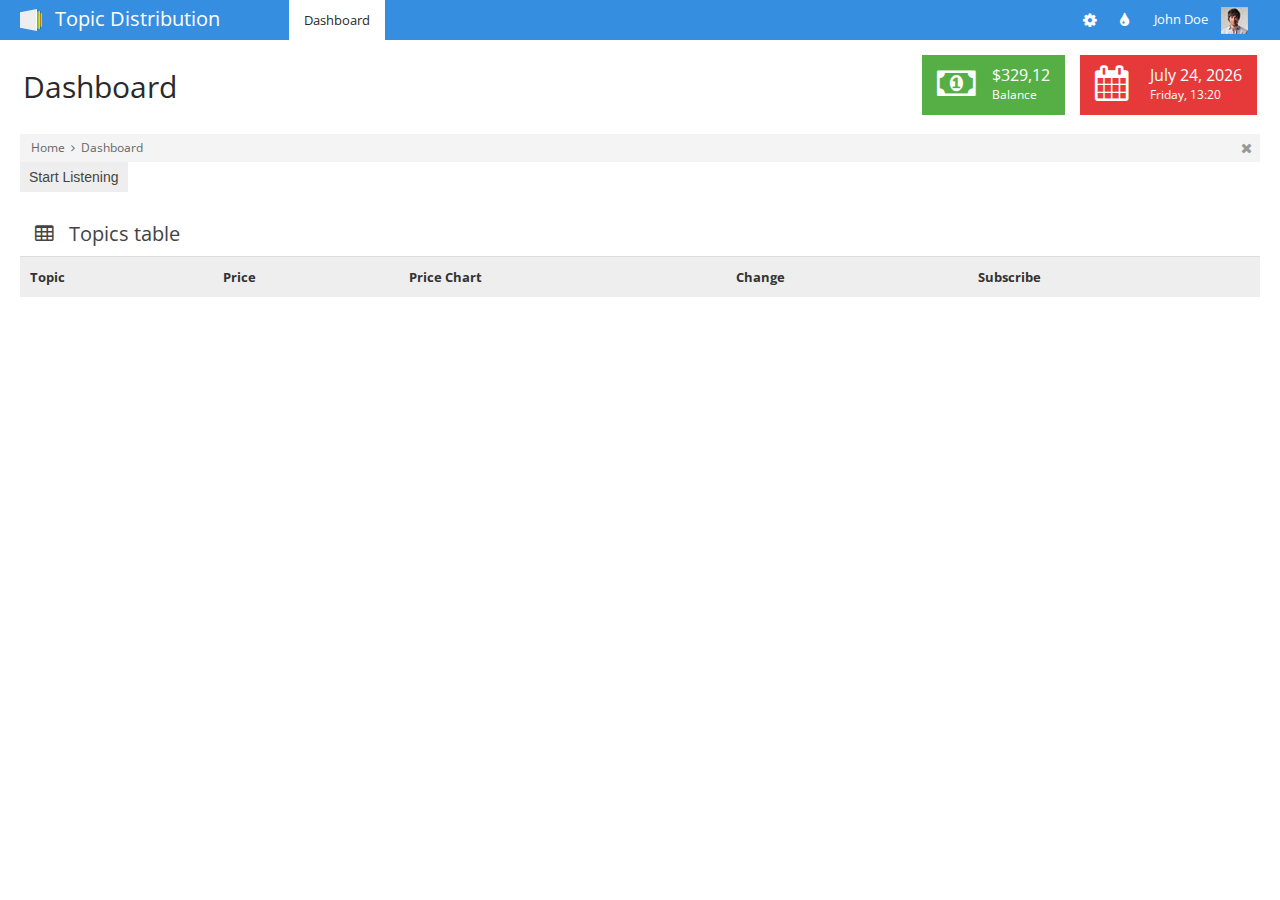
<file: iot-client/iot-ws-client-web/src/main/webapp/backup/indexWorking.html>
<!doctype html>
<html>
<head>
	<meta charset="utf-8">
	<meta name="viewport" content="width=device-width, initial-scale=1.0, maximum-scale=1.0, user-scalable=no" />
	<!-- Apple devices fullscreen -->
	<meta name="apple-mobile-web-app-capable" content="yes" />
	<!-- Apple devices fullscreen -->
	<meta names="apple-mobile-web-app-status-bar-style" content="black-translucent" />
	
	<title>FLAT - Dashboard</title>

	<!-- Bootstrap -->
	<link rel="stylesheet" href="../css/bootstrap.min.css">
	<!-- Bootstrap responsive -->
	<link rel="stylesheet" href="../css/bootstrap-responsive.min.css">
	<!-- jQuery UI -->
	<link rel="stylesheet" href="../css/plugins/jquery-ui/smoothness/jquery-ui.css">
	<link rel="stylesheet" href="../css/plugins/jquery-ui/smoothness/jquery.ui.theme.css">
	<!-- PageGuide -->
	<link rel="stylesheet" href="../css/plugins/pageguide/pageguide.css">
	<!-- Fullcalendar -->
	<link rel="stylesheet" href="../css/plugins/fullcalendar/fullcalendar.css">
	<link rel="stylesheet" href="../css/plugins/fullcalendar/fullcalendar.print.css" media="print">
	<!-- chosen -->
	<link rel="stylesheet" href="../css/plugins/chosen/chosen.css">
	<!-- select2 -->
	<link rel="stylesheet" href="../css/plugins/select2/select2.css">
	<!-- icheck -->
	<link rel="stylesheet" href="../css/plugins/icheck/all.css">
	<!-- Theme CSS -->
	<link rel="stylesheet" href="../css/style.css">
	<!-- Color CSS -->
	<link rel="stylesheet" href="../css/themes.css">


	<!-- jQuery -->
    <script src="//ajax.googleapis.com/ajax/libs/jquery/1.11.1/jquery.min.js"></script>

    <script type="text/javascript">
        function initializeComponent(){
           getAllTopics();
        }
    </script>
    <script src="../js/platform/webSocketClient.js"></script>

	<!-- Nice Scroll -->
	<script src="../js/plugins/nicescroll/jquery.nicescroll.min.js"></script>
	<!-- jQuery UI -->
	<script src="../js/plugins/jquery-ui/jquery.ui.core.min.js"></script>
	<script src="../js/plugins/jquery-ui/jquery.ui.widget.min.js"></script>
	<script src="../js/plugins/jquery-ui/jquery.ui.mouse.min.js"></script>
	<script src="../js/plugins/jquery-ui/jquery.ui.draggable.min.js"></script>
	<script src="../js/plugins/jquery-ui/jquery.ui.resizable.min.js"></script>
	<script src="../js/plugins/jquery-ui/jquery.ui.sortable.min.js"></script>
    <script src="../js/plugins/sparklines/jquery.sparklines.min.js"></script>
	<!-- Touch enable for jquery UI -->
	<script src="../js/plugins/touch-punch/jquery.touch-punch.min.js"></script>
	<!-- slimScroll -->
	<script src="../js/plugins/slimscroll/jquery.slimscroll.min.js"></script>
	<!-- Bootstrap -->
	<script src="../js/bootstrap.min.js"></script>
	<!-- vmap -->
	<script src="../js/plugins/vmap/jquery.vmap.min.js"></script>
	<script src="../js/plugins/vmap/jquery.vmap.world.js"></script>
	<script src="../js/plugins/vmap/jquery.vmap.sampledata.js"></script>
	<!-- Bootbox -->
	<script src="../js/plugins/bootbox/jquery.bootbox.js"></script>
	<!-- Flot -->
	<script src="../js/plugins/flot/jquery.flot.min.js"></script>
	<script src="../js/plugins/flot/jquery.flot.bar.order.min.js"></script>
	<script src="../js/plugins/flot/jquery.flot.pie.min.js"></script>
	<script src="../js/plugins/flot/jquery.flot.resize.min.js"></script>
	<!-- imagesLoaded -->
	<script src="../js/plugins/imagesLoaded/jquery.imagesloaded.min.js"></script>
	<!-- PageGuide -->
	<script src="../js/plugins/pageguide/jquery.pageguide.js"></script>
	<!-- FullCalendar -->
	<script src="../js/plugins/fullcalendar/fullcalendar.min.js"></script>
	<!-- Chosen -->
	<script src="../js/plugins/chosen/chosen.jquery.min.js"></script>
	<!-- select2 -->
	<script src="../js/plugins/select2/select2.min.js"></script>
	<!-- icheck -->
	<script src="../js/plugins/icheck/jquery.icheck.min.js"></script>

	<!-- Theme framework -->
	<script src="../js/eakroko.min.js"></script>
	<!-- Theme scripts -->
	<script src="../js/application.min.js"></script>
	<!-- Just for demonstration -->
	<script src="../js/demonstration.min.js"></script>
	
	<!--[if lte IE 9]>
    <script src="../js/plugins/placeholder/jquery.placeholder.min.js"></script>
    <script>
        $(document).ready(function () {
            $('input, textarea').placeholder();
        });
    </script>
    <![endif]-->

	<!-- Favicon -->
	<link rel="shortcut icon" href="../img/favicon.ico" />
	<!-- Apple devices Homescreen icon -->
	<link rel="apple-touch-icon-precomposed" href="../img/apple-touch-icon-precomposed.png" />

</head>

<body>
	<div id="new-task" class="modal hide" tabindex="-1" role="dialog" aria-labelledby="myModalLabel" aria-hidden="true">
		<div class="modal-header">
			<button type="button" class="close" data-dismiss="modal" aria-hidden="true">×</button>
			<h3 id="myModalLabel">Add new task</h3>
		</div>
		<form action="#" class='new-task-form form-horizontal form-bordered'>
			<div class="modal-body nopadding">
				<div class="control-group">
					<label for="tasktitel" class="control-label">Icon</label>
					<div class="controls">
						<select name="icons" id="icons" class='select2-me input-xlarge'>
							<option value="icon-adjust">icon-adjust</option>
							<option value="icon-asterisk">icon-asterisk</option>
							<option value="icon-ban-circle">icon-ban-circle</option>
							<option value="icon-bar-chart">icon-bar-chart</option>
							<option value="icon-barcode">icon-barcode</option>
							<option value="icon-beaker">icon-beaker</option>
							<option value="icon-beer">icon-beer</option>
							<option value="icon-bell">icon-bell</option>
							<option value="icon-bell-alt">icon-bell-alt</option>
							<option value="icon-bolt">icon-bolt</option>
							<option value="icon-book">icon-book</option>
							<option value="icon-bookmark">icon-bookmark</option>
							<option value="icon-bookmark-empty">icon-bookmark-empty</option>
							<option value="icon-briefcase">icon-briefcase</option>
							<option value="icon-bullhorn">icon-bullhorn</option>
							<option value="icon-calendar">icon-calendar</option>
							<option value="icon-camera">icon-camera</option>
							<option value="icon-camera-retro">icon-camera-retro</option>
							<option value="icon-certificate">icon-certificate</option>
							<option value="icon-check">icon-check</option>
							<option value="icon-check-empty">icon-check-empty</option>
							<option value="icon-circle">icon-circle</option>
							<option value="icon-circle-blank">icon-circle-blank</option>
							<option value="icon-cloud">icon-cloud</option>
							<option value="icon-cloud-download">icon-cloud-download</option>
							<option value="icon-cloud-upload">icon-cloud-upload</option>
							<option value="icon-coffee">icon-coffee</option>
							<option value="icon-cog">icon-cog</option>
							<option value="icon-cogs">icon-cogs</option>
							<option value="icon-comment">icon-comment</option>
							<option value="icon-comment-alt">icon-comment-alt</option>
							<option value="icon-comments">icon-comments</option>
							<option value="icon-comments-alt">icon-comments-alt</option>
							<option value="icon-credit-card">icon-credit-card</option>
							<option value="icon-dashboard">icon-dashboard</option>
							<option value="icon-desktop">icon-desktop</option>
							<option value="icon-download">icon-download</option>
							<option value="icon-download-alt">icon-download-alt</option>
							<option value="icon-edit">icon-edit</option>
							<option value="icon-envelope">icon-envelope</option>
							<option value="icon-envelope-alt">icon-envelope-alt</option>
							<option value="icon-exchange">icon-exchange</option>
							<option value="icon-exclamation-sign">icon-exclamation-sign</option>
							<option value="icon-external-link">icon-external-link</option>
							<option value="icon-eye-close">icon-eye-close</option>
							<option value="icon-eye-open">icon-eye-open</option>
							<option value="icon-facetime-video">icon-facetime-video</option>
							<option value="icon-fighter-jet">icon-fighter-jet</option>
							<option value="icon-film">icon-film</option>
							<option value="icon-filter">icon-filter</option>
							<option value="icon-fire">icon-fire</option>
							<option value="icon-flag">icon-flag</option>
							<option value="icon-folder-close">icon-folder-close</option>
							<option value="icon-folder-open">icon-folder-open</option>
							<option value="icon-folder-close-alt">icon-folder-close-alt</option>
							<option value="icon-folder-open-alt">icon-folder-open-alt</option>
							<option value="icon-food">icon-food</option>
							<option value="icon-gift">icon-gift</option>
							<option value="icon-glass">icon-glass</option>
							<option value="icon-globe">icon-globe</option>
							<option value="icon-group">icon-group</option>
							<option value="icon-hdd">icon-hdd</option>
							<option value="icon-headphones">icon-headphones</option>
							<option value="icon-heart">icon-heart</option>
							<option value="icon-heart-empty">icon-heart-empty</option>
							<option value="icon-home">icon-home</option>
							<option value="icon-inbox">icon-inbox</option>
							<option value="icon-info-sign">icon-info-sign</option>
							<option value="icon-key">icon-key</option>
							<option value="icon-leaf">icon-leaf</option>
							<option value="icon-laptop">icon-laptop</option>
							<option value="icon-legal">icon-legal</option>
							<option value="icon-lemon">icon-lemon</option>
							<option value="icon-lightbulb">icon-lightbulb</option>
							<option value="icon-lock">icon-lock</option>
							<option value="icon-unlock">icon-unlock</option>
							<option value="icon-magic">icon-magic</option>
							<option value="icon-magnet">icon-magnet</option>
							<option value="icon-map-marker">icon-map-marker</option>
							<option value="icon-minus">icon-minus</option>
							<option value="icon-minus-sign">icon-minus-sign</option>
							<option value="icon-mobile-phone">icon-mobile-phone</option>
							<option value="icon-money">icon-money</option>
							<option value="icon-move">icon-move</option>
							<option value="icon-music">icon-music</option>
							<option value="icon-off">icon-off</option>
							<option value="icon-ok">icon-ok</option>
							<option value="icon-ok-circle">icon-ok-circle</option>
							<option value="icon-ok-sign">icon-ok-sign</option>
							<option value="icon-pencil">icon-pencil</option>
							<option value="icon-picture">icon-picture</option>
							<option value="icon-plane">icon-plane</option>
							<option value="icon-plus">icon-plus</option>
							<option value="icon-plus-sign">icon-plus-sign</option>
							<option value="icon-print">icon-print</option>
							<option value="icon-pushpin">icon-pushpin</option>
							<option value="icon-qrcode">icon-qrcode</option>
							<option value="icon-question-sign">icon-question-sign</option>
							<option value="icon-quote-left">icon-quote-left</option>
							<option value="icon-quote-right">icon-quote-right</option>
							<option value="icon-random">icon-random</option>
							<option value="icon-refresh">icon-refresh</option>
							<option value="icon-remove">icon-remove</option>
							<option value="icon-remove-circle">icon-remove-circle</option>
							<option value="icon-remove-sign">icon-remove-sign</option>
							<option value="icon-reorder">icon-reorder</option>
							<option value="icon-reply">icon-reply</option>
							<option value="icon-resize-horizontal">icon-resize-horizontal</option>
							<option value="icon-resize-vertical">icon-resize-vertical</option>
							<option value="icon-retweet">icon-retweet</option>
							<option value="icon-road">icon-road</option>
							<option value="icon-rss">icon-rss</option>
							<option value="icon-screenshot">icon-screenshot</option>
							<option value="icon-search">icon-search</option>
							<option value="icon-share">icon-share</option>
							<option value="icon-share-alt">icon-share-alt</option>
							<option value="icon-shopping-cart">icon-shopping-cart</option>
							<option value="icon-signal">icon-signal</option>
							<option value="icon-signin">icon-signin</option>
							<option value="icon-signout">icon-signout</option>
							<option value="icon-sitemap">icon-sitemap</option>
							<option value="icon-sort">icon-sort</option>
							<option value="icon-sort-down">icon-sort-down</option>
							<option value="icon-sort-up">icon-sort-up</option>
							<option value="icon-spinner">icon-spinner</option>
							<option value="icon-star">icon-star</option>
							<option value="icon-star-empty">icon-star-empty</option>
							<option value="icon-star-half">icon-star-half</option>
							<option value="icon-tablet">icon-tablet</option>
							<option value="icon-tag">icon-tag</option>
							<option value="icon-tags">icon-tags</option>
							<option value="icon-tasks">icon-tasks</option>
							<option value="icon-thumbs-down">icon-thumbs-down</option>
							<option value="icon-thumbs-up">icon-thumbs-up</option>
							<option value="icon-time">icon-time</option>
							<option value="icon-tint">icon-tint</option>
							<option value="icon-trash">icon-trash</option>
							<option value="icon-trophy">icon-trophy</option>
							<option value="icon-truck">icon-truck</option>
							<option value="icon-umbrella">icon-umbrella</option>
							<option value="icon-upload">icon-upload</option>
							<option value="icon-upload-alt">icon-upload-alt</option>
							<option value="icon-user">icon-user</option>
							<option value="icon-user-md">icon-user-md</option>
							<option value="icon-volume-off">icon-volume-off</option>
							<option value="icon-volume-down">icon-volume-down</option>
							<option value="icon-volume-up">icon-volume-up</option>
							<option value="icon-warning-sign">icon-warning-sign</option>
							<option value="icon-wrench">icon-wrench</option>
							<option value="icon-zoom-in">icon-zoom-in</option>
							<option value="icon-zoom-out">icon-zoom-out</option>
							<option value="icon-file">icon-file</option>
							<option value="icon-file-alt">icon-file-alt</option>
							<option value="icon-cut">icon-cut</option>
							<option value="icon-copy">icon-copy</option>
							<option value="icon-paste">icon-paste</option>
							<option value="icon-save">icon-save</option>
							<option value="icon-undo">icon-undo</option>
							<option value="icon-repeat">icon-repeat</option>
							<option value="icon-text-height">icon-text-height</option>
							<option value="icon-text-width">icon-text-width</option>
							<option value="icon-align-left">icon-align-left</option>
							<option value="icon-align-center">icon-align-center</option>
							<option value="icon-align-right">icon-align-right</option>
							<option value="icon-align-justify">icon-align-justify</option>
							<option value="icon-indent-left">icon-indent-left</option>
							<option value="icon-indent-right">icon-indent-right</option>
							<option value="icon-font">icon-font</option>
							<option value="icon-bold">icon-bold</option>
							<option value="icon-italic">icon-italic</option>
							<option value="icon-strikethrough">icon-strikethrough</option>
							<option value="icon-underline">icon-underline</option>
							<option value="icon-link">icon-link</option>
							<option value="icon-paper-clip">icon-paper-clip</option>
							<option value="icon-columns">icon-columns</option>
							<option value="icon-table">icon-table</option>
							<option value="icon-th-large">icon-th-large</option>
							<option value="icon-th">icon-th</option>
							<option value="icon-th-list">icon-th-list</option>
							<option value="icon-list">icon-list</option>
							<option value="icon-list-ol">icon-list-ol</option>
							<option value="icon-list-ul">icon-list-ul</option>
							<option value="icon-list-alt">icon-list-alt</option>
							<option value="icon-angle-left">icon-angle-left</option>
							<option value="icon-angle-right">icon-angle-right</option>
							<option value="icon-angle-up">icon-angle-up</option>
							<option value="icon-angle-down">icon-angle-down</option>
							<option value="icon-arrow-down">icon-arrow-down</option>
							<option value="icon-arrow-left">icon-arrow-left</option>
							<option value="icon-arrow-right">icon-arrow-right</option>
							<option value="icon-arrow-up">icon-arrow-up</option>
							<option value="icon-caret-down">icon-caret-down</option>
							<option value="icon-caret-left">icon-caret-left</option>
							<option value="icon-caret-right">icon-caret-right</option>
							<option value="icon-caret-up">icon-caret-up</option>
							<option value="icon-chevron-down">icon-chevron-down</option>
							<option value="icon-chevron-left">icon-chevron-left</option>
							<option value="icon-chevron-right">icon-chevron-right</option>
							<option value="icon-chevron-up">icon-chevron-up</option>
							<option value="icon-circle-arrow-down">icon-circle-arrow-down</option>
							<option value="icon-circle-arrow-left">icon-circle-arrow-left</option>
							<option value="icon-circle-arrow-right">icon-circle-arrow-right</option>
							<option value="icon-circle-arrow-up">icon-circle-arrow-up</option>
							<option value="icon-double-angle-left">icon-double-angle-left</option>
							<option value="icon-double-angle-right">icon-double-angle-right</option>
							<option value="icon-double-angle-up">icon-double-angle-up</option>
							<option value="icon-double-angle-down">icon-double-angle-down</option>
							<option value="icon-hand-down">icon-hand-down</option>
							<option value="icon-hand-left">icon-hand-left</option>
							<option value="icon-hand-right">icon-hand-right</option>
							<option value="icon-hand-up">icon-hand-up</option>
							<option value="icon-circle">icon-circle</option>
							<option value="icon-circle-blank">icon-circle-blank</option>
							<option value="icon-play-circle">icon-play-circle</option>
							<option value="icon-play">icon-play</option>
							<option value="icon-pause">icon-pause</option>
							<option value="icon-stop">icon-stop</option>
							<option value="icon-step-backward">icon-step-backward</option>
							<option value="icon-fast-backward">icon-fast-backward</option>
							<option value="icon-backward">icon-backward</option>
							<option value="icon-forward">icon-forward</option>
							<option value="icon-fast-forward">icon-fast-forward</option>
							<option value="icon-step-forward">icon-step-forward</option>
							<option value="icon-eject">icon-eject</option>
							<option value="icon-fullscreen">icon-fullscreen</option>
							<option value="icon-resize-full">icon-resize-full</option>
							<option value="icon-resize-small">icon-resize-small</option>
							<option value="icon-phone">icon-phone</option>
							<option value="icon-phone-sign">icon-phone-sign</option>
							<option value="icon-facebook">icon-facebook</option>
							<option value="icon-facebook-sign">icon-facebook-sign</option>
							<option value="icon-twitter">icon-twitter</option>
							<option value="icon-twitter-sign">icon-twitter-sign</option>
							<option value="icon-github">icon-github</option>
							<option value="icon-github-alt">icon-github-alt</option>
							<option value="icon-github-sign">icon-github-sign</option>
							<option value="icon-linkedin">icon-linkedin</option>
							<option value="icon-linkedin-sign">icon-linkedin-sign</option>
							<option value="icon-pinterest">icon-pinterest</option>
							<option value="icon-pinterest-sign">icon-pinterest-sign</option>
							<option value="icon-google-plus">icon-google-plus</option>
							<option value="icon-google-plus-sign">icon-google-plus-sign</option>
							<option value="icon-sign-blank">icon-sign-blank</option>
							<option value="icon-ambulance">icon-ambulance</option>
							<option value="icon-beaker">icon-beaker</option>
							<option value="icon-h-sign">icon-h-sign</option>
							<option value="icon-hospital">icon-hospital</option>
							<option value="icon-medkit">icon-medkit</option>
							<option value="icon-plus-sign-alt">icon-plus-sign-alt</option>
							<option value="icon-stethoscope">icon-stethoscope</option>
							<option value="icon-user-md">icon-user-md</option>
						</select>
					</div>
				</div>
				<div class="control-group">
					<label for="task-name" class="control-label">Task</label>
					<div class="controls">
						<input type="text" name="task-name">
					</div>
				</div>
				<div class="control-group">
					<label for="tasktitel" class="control-label"></label>
					<div class="controls">
						<label class="checkbox"><input type="checkbox" name="task-bookmarked" value="yep"> Mark as important</label>
					</div>
				</div>
			</div>
			<div class="modal-footer">
				<input type="submit" class="btn btn-primary" value="Add task">
			</div>
		</form>

	</div>
	<div id="modal-user" class="modal hide">
		<div class="modal-header">
			<button type="button" class="close" data-dismiss="modal" aria-hidden="true">×</button>
			<h3 id="user-infos">Jane Doe</h3>
		</div>
		<div class="modal-body">
			<div class="row-fluid">
				<div class="span2">
					<img src="../img/demo/user-1.jpg" alt="">
				</div>
				<div class="span10">
					<dl class="dl-horizontal" style="margin-top:0;">
						<dt>Full name:</dt>
						<dd>Jane Doe</dd>
						<dt>Email:</dt>
						<dd>jane.doe@janedoesemail.com</dd>
						<dt>Address:</dt>
						<dd>
							<address> <strong>John Doe, Inc.</strong>
								<br>
								7195 JohnsonDoes Ave, Suite 320
								<br>
								San Francisco, CA 881234
								<br> <abbr title="Phone">P:</abbr>
								(123) 456-7890
							</address>
						</dd>
						<dt>Social:</dt>
						<dd>
							<a href="#" class='btn'><i class="icon-facebook"></i></a>
							<a href="#" class='btn'><i class="icon-twitter"></i></a>
							<a href="#" class='btn'><i class="icon-linkedin"></i></a>
							<a href="#" class='btn'><i class="icon-envelope"></i></a>
							<a href="#" class='btn'><i class="icon-rss"></i></a>
							<a href="#" class='btn'><i class="icon-github"></i></a>
						</dd>
					</dl>
				</div>
			</div>
		</div>
		<div class="modal-footer">
			<button class="btn" data-dismiss="modal">Close</button>
		</div>
	</div>
	<div id="navigation">
		<div class="container-fluid">
			<a href="#" id="brand">Topic Distribution</a>
			<ul class='main-nav'>
				<li class='active'>
					<a href="index.html">
						<span>Dashboard</span>
					</a>
				</li>
            </ul>

			<div class="user">
				<ul class="icon-nav">
					<!--<li class='dropdown'>-->
						<!--<a href="#" class='dropdown-toggle' data-toggle="dropdown"><i class="icon-envelope"></i><span class="label label-lightred">4</span></a>-->
						<!--<ul class="dropdown-menu pull-right message-ul">-->
							<!--<li>-->
								<!--<a href="#">-->
									<!--<img src="img/demo/user-1.jpg" alt="">-->
									<!--<div class="details">-->
										<!--<div class="name">Jane Doe</div>-->
										<!--<div class="message">-->
											<!--Lorem ipsum Commodo quis nisi ...-->
										<!--</div>-->
									<!--</div>-->
								<!--</a>-->
							<!--</li>-->
							<!--<li>-->
								<!--<a href="#">-->
									<!--<img src="img/demo/user-2.jpg" alt="">-->
									<!--<div class="details">-->
										<!--<div class="name">John Doedoe</div>-->
										<!--<div class="message">-->
											<!--Ut ad laboris est anim ut ...-->
										<!--</div>-->
									<!--</div>-->
									<!--<div class="count">-->
										<!--<i class="icon-comment"></i>-->
										<!--<span>3</span>-->
									<!--</div>-->
								<!--</a>-->
							<!--</li>-->
							<!--<li>-->
								<!--<a href="#">-->
									<!--<img src="img/demo/user-3.jpg" alt="">-->
									<!--<div class="details">-->
										<!--<div class="name">Bob Doe</div>-->
										<!--<div class="message">-->
											<!--Excepteur Duis magna dolor!-->
										<!--</div>-->
									<!--</div>-->
								<!--</a>-->
							<!--</li>-->
							<!--<li>-->
								<!--<a href="components-messages.html" class='more-messages'>Go to Message center <i class="icon-arrow-right"></i></a>-->
							<!--</li>-->
						<!--</ul>-->
					<!--</li>-->
					<li class="dropdown sett">
						<a href="#" class='dropdown-toggle' data-toggle="dropdown"><i class="icon-cog"></i></a>
						<ul class="dropdown-menu pull-right theme-settings">
							<li>
								<span>Layout-width</span>
								<div class="version-toggle">
									<a href="#" class='set-fixed'>Fixed</a>
									<a href="#" class="active set-fluid">Fluid</a>
								</div>
							</li>
							<li>
								<span>Topbar</span>
								<div class="topbar-toggle">
									<a href="#" class='set-topbar-fixed'>Fixed</a>
									<a href="#" class="active set-topbar-default">Default</a>
								</div>
							</li>
							<li>
								<span>Sidebar</span>
								<div class="sidebar-toggle">
									<a href="#" class='set-sidebar-fixed'>Fixed</a>
									<a href="#" class="active set-sidebar-default">Default</a>
								</div>
							</li>
						</ul>
					</li>
					<li class='dropdown colo'>
						<a href="#" class='dropdown-toggle' data-toggle="dropdown"><i class="icon-tint"></i></a>
						<ul class="dropdown-menu pull-right theme-colors">
							<li class="subtitle">
								Predefined colors
							</li>
							<li>
								<span class='red'></span>
								<span class='orange'></span>
								<span class='green'></span>
								<span class="brown"></span>
								<span class="blue"></span>
								<span class='lime'></span>
								<span class="teal"></span>
								<span class="purple"></span>
								<span class="pink"></span>
								<span class="magenta"></span>
								<span class="grey"></span>
								<span class="darkblue"></span>
								<span class="lightred"></span>
								<span class="lightgrey"></span>
								<span class="satblue"></span>
								<span class="satgreen"></span>
							</li>
						</ul>
					</li>
				</ul>
				<div class="dropdown">
					<a href="#" class='dropdown-toggle' data-toggle="dropdown">John Doe <img src="../img/demo/user-avatar.jpg" alt=""></a>
					<ul class="dropdown-menu pull-right">
						<li>
							<a href="../userprofile.html">Edit profile</a>
						</li>
						<li>
							<a href="#">Account settings</a>
						</li>
						<li>
							<a href="login.html">Sign out</a>
						</li>
					</ul>
				</div>
			</div>
		</div>
	</div>
	<div class="container-fluid" id="content">
		<div id="main">
			<div class="container-fluid">
				<div class="page-header">
					<div class="pull-left">
						<h1>Dashboard</h1>
					</div>
					<div class="pull-right">
						<ul class="stats">
							<li class='satgreen'>
								<i class="icon-money"></i>
								<div class="details">
									<span class="big">$324,12</span>
									<span>Balance</span>
								</div>
							</li>
							<li class='lightred'>
								<i class="icon-calendar"></i>
								<div class="details">
									<span class="big">February 22, 2013</span>
									<span>Wednesday, 13:56</span>
								</div>
							</li>
						</ul>
					</div>
				</div>
				<div class="breadcrumbs">
					<ul>
						<li>
							<a href="login.html">Home</a>
							<i class="icon-angle-right"></i>
						</li>
						<li>
							<a href="index.html">Dashboard</a>
						</li>
					</ul>
					<div class="close-bread">
						<a href="#"><i class="icon-remove"></i></a>
					</div>
				</div>
				<div class="row-fluid">
					<div class="span12">
                        <div class="box">
                            <div><button class="btn" onclick="javascript: startListening()">Start Listening</button> </div>
                            <div class="box-title">
                                <h3>
                                    <i class="icon-table"></i>
                                    Topics table
                                </h3>
                            </div>
                            <div class="box-content nopadding">
                                <table class="table table-hover table-nomargin">
                                    <thead>
                                    <tr>
                                        <th>Topic</th>
                                        <th>Price</th>
                                        <th>Price Chart</th>
                                        <th>Change</th>
                                        <th>Subscribe</th>
                                    </tr>
                                    </thead>
                                    <tbody>
                                    <tbody id="userTopics">
                                    </tbody>
                                </table>
                            </div>

                        </div>
					</div>
				</div>

			</div>
		</div></div>
		
	</body>

	</html>
</file>
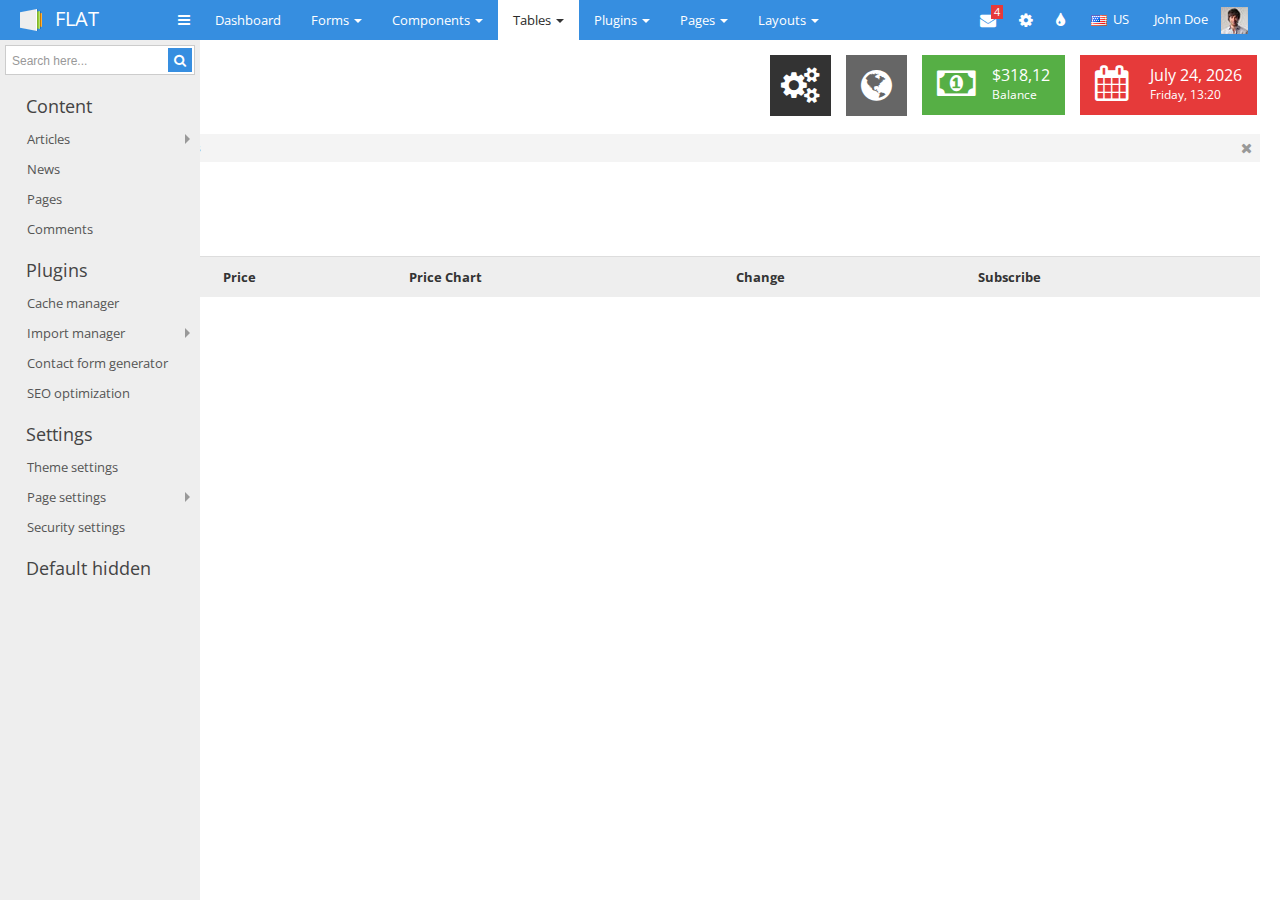
<file: iot-client/iot-ws-client-web/src/main/webapp/backup/tables-basic.html>
<!doctype html>
<html>
<head>
	<meta charset="utf-8">
	<meta name="viewport" content="width=device-width, initial-scale=1.0, maximum-scale=1.0, user-scalable=no" />
	<!-- Apple devices fullscreen -->
	<meta name="apple-mobile-web-app-capable" content="yes" />
	<!-- Apple devices fullscreen -->
	<meta names="apple-mobile-web-app-status-bar-style" content="black-translucent" />
	
	<title>FLAT - Basic tables</title>

	<!-- Bootstrap -->
	<link rel="stylesheet" href="../css/bootstrap.min.css">
	<!-- Bootstrap responsive -->
	<link rel="stylesheet" href="../css/bootstrap-responsive.min.css">
	<!-- jQuery UI -->
	<link rel="stylesheet" href="../css/plugins/jquery-ui/smoothness/jquery-ui.css">
	<link rel="stylesheet" href="../css/plugins/jquery-ui/smoothness/jquery.ui.theme.css">
	<!-- Theme CSS -->
	<link rel="stylesheet" href="../css/style.css">
	<!-- Color CSS -->
	<link rel="stylesheet" href="../css/themes.css">


	<!-- jQuery -->
	<script src="../js/jquery.min.js"></script>
    <script src="../js/platform/webSocketClient.js"></script>
	<!-- Nice Scroll -->
	<script src="../js/plugins/nicescroll/jquery.nicescroll.min.js"></script>
	<!-- imagesLoaded -->
	<script src="../js/plugins/imagesLoaded/jquery.imagesloaded.min.js"></script>
	<!-- jQuery UI -->
	<script src="../js/plugins/jquery-ui/jquery.ui.core.min.js"></script>
	<script src="../js/plugins/jquery-ui/jquery.ui.widget.min.js"></script>
	<script src="../js/plugins/jquery-ui/jquery.ui.mouse.min.js"></script>
	<script src="../js/plugins/jquery-ui/jquery.ui.resizable.min.js"></script>
	<script src="../js/plugins/jquery-ui/jquery.ui.sortable.min.js"></script>
	<script src="../js/plugins/sparklines/jquery.sparklines.min.js"></script>
	<!-- slimScroll -->
	<script src="../js/plugins/slimscroll/jquery.slimscroll.min.js"></script>
	<!-- Bootstrap -->
	<script src="../js/bootstrap.min.js"></script>
	<!-- Bootbox -->
	<script src="../js/plugins/bootbox/jquery.bootbox.js"></script>
	<!-- Bootbox -->
	<script src="../js/plugins/form/jquery.form.min.js"></script>
	<!-- Validation -->
	<script src="../js/plugins/validation/jquery.validate.min.js"></script>
	<script src="../js/plugins/validation/additional-methods.min.js"></script>

	<!-- Theme framework -->
	<script src="../js/eakroko.min.js"></script>
	<!-- Theme scripts -->
	<script src="../js/application.min.js"></script>
	<!-- Just for demonstration -->
	<script src="../js/demonstration.min.js"></script>

	<!--[if lte IE 9]>
    <script src="../js/plugins/placeholder/jquery.placeholder.min.js"></script>
    <script>
        $(document).ready(function () {
            $('input, textarea').placeholder();
        });
    </script>
    <![endif]-->
	
	<!-- Favicon -->
	<link rel="shortcut icon" href="../img/favicon.ico" />
	<!-- Apple devices Homescreen icon -->
	<link rel="apple-touch-icon-precomposed" href="../img/apple-touch-icon-precomposed.png" />

</head>

<body>
	<div id="navigation">
		<div class="container-fluid">
			<a href="#" id="brand">FLAT</a>
			<a href="#" class="toggle-nav" rel="tooltip" data-placement="bottom" title="Toggle navigation"><i class="icon-reorder"></i></a>
			<ul class='main-nav'>
				<li>
					<a href="index.html">
						<span>Dashboard</span>
					</a>
				</li>
				<li>
					<a href="#" data-toggle="dropdown" class='dropdown-toggle'>
						<span>Forms</span>
						<span class="caret"></span>
					</a>
					<ul class="dropdown-menu">
						<li>
							<a href="forms-basic.html">Basic forms</a>
						</li>
						<li>
							<a href="forms-extended.html">Extended forms</a>
						</li>
						<li>
							<a href="forms-validation.html">Validation</a>
						</li>
						<li>
							<a href="forms-wizard.html">Wizard</a>
						</li>
					</ul>
				</li>
				<li>
					<a href="#" data-toggle="dropdown" class='dropdown-toggle'>
						<span>Components</span>
						<span class="caret"></span>
					</a>
					<ul class="dropdown-menu">
						<li>
							<a href="components-timeline.html">Timeline</a>
						</li>
						<li>
							<a href="components-pagestatistics.html">Page statistics</a>
						</li>
						<li>
							<a href="components-sidebarwidgets.html">Sidebar widgets</a>
						</li>
						<li>
							<a href="components-messages.html">Messages &amp; Chat</a>
						</li>
						<li>
							<a href="components-gallery.html">Gallery &amp; Thumbs</a>
						</li>
						<li>
							<a href="components-tiles.html">Tiles</a>
						</li>
						<li>
							<a href="components-icons.html">Icons &amp; Buttons</a>
						</li>
						<li>
							<a href="components-elements.html">UI elements</a>
						</li>
						<li>
							<a href="components-typography.html">Typography</a>
						</li>
						<li>
							<a href="components-bootstrap.html">Bootstrap elements</a>
						</li>
						<li>
							<a href="components-grid.html">Grid</a>
						</li>
					</ul>
				</li>
				<li class='active'>
					<a href="#" data-toggle="dropdown" class='dropdown-toggle'>
						<span>Tables</span>
						<span class="caret"></span>
					</a>
					<ul class="dropdown-menu">
						<li class='active'>
							<a href="tables-basic.html">Basic tables</a>
						</li>
						<li>
							<a href="tables-dynamic.html">Dynamic tables</a>
						</li>
						<li>
							<a href="tables-large.html">Large tables</a>
						</li>
					</ul>
				</li>
				<li>
					<a href="#" data-toggle="dropdown" class='dropdown-toggle'>
						<span>Plugins</span>
						<span class="caret"></span>
					</a>
					<ul class="dropdown-menu">
						<li>
							<a href="plugins-charts.html">Charts</a>
						</li>
						<li>
							<a href="plugins-calendar.html">Calendar</a>
						</li>
						<li>
							<a href="plugins-filemanager.html">File manager</a>
						</li>
						<li>
							<a href="plugins-filetrees.html">File trees</a>
						</li>
						<li>
							<a href="plugins-elements.html">Editable elements</a>
						</li>
						<li>
							<a href="plugins-maps.html">Maps</a>
						</li>
						<li>
							<a href="plugins-dragdrop.html">Drag &amp; Drop widgets</a>
						</li>
						
					</ul>
				</li>
				<li>
					<a href="#" data-toggle="dropdown" class='dropdown-toggle'>
						<span>Pages</span>
						<span class="caret"></span>
					</a>
					<ul class="dropdown-menu">
						<li>
							<a href="more-error.html">Error pages</a>
						</li>
						<li class='dropdown-submenu'>
							<a href="#" data-toggle="dropdown" class='dropdown-toggle'>Shop</a>
							<ul class="dropdown-menu">
								<li>
									<a href="more-shop-list.html">List view</a>
								</li>
								<li>
									<a href="more-shop-product.html">Product view</a>
								</li>
							</ul>
						</li>
						<li>
							<a href="more-pricing.html">Pricing tables</a>
						</li>
						<li>
							<a href="more-faq.html">FAQ</a>
						</li>
						<li>
							<a href="more-invoice.html">Invoice</a>
						</li>
						<li>
							<a href="more-userprofile.html">User profile</a>
						</li>
						<li>
							<a href="more-searchresults.html">Search results</a>
						</li>
						<li>
							<a href="more-login.html">Login</a>
						</li>
						<li>
							<a href="more-locked.html">Lock screen</a>
						</li>
						<li>
							<a href="more-email.html">Email templates</a>
						</li>
						<li>
							<a href="more-blank.html">Blank page</a>
						</li>
						<li class='dropdown-submenu'>
							<a href="#" data-toggle="dropdown" class='dropdown-toggle'>Blog</a>
							<ul class="dropdown-menu">
								<li>
									<a href="more-blog-list.html">List big image</a>
								</li>
								<li>
									<a href="more-blog-list-small.html">List small image</a>
								</li>
								<li>
									<a href="more-blog-post.html">Post</a>
								</li>
							</ul>
						</li>
					</ul>
				</li>
				<li>
					<a href="#" data-toggle="dropdown" class='dropdown-toggle'>
						<span>Layouts</span>
						<span class="caret"></span>
					</a>
					<ul class="dropdown-menu">
						<li>
							<a href="layouts-sidebar-hidden.html">Default hidden sidebar</a>
						</li>
						<li>
							<a href="layouts-sidebar-right.html">Sidebar right side</a>
						</li>
						<li>
							<a href="layouts-color.html">Different default color</a>
						</li>
						<li>
							<a href="layouts-fixed.html">Fixed layout</a>
						</li>
						<li>
							<a href="layouts-fixed-topside.html">Fixed topbar and sidebar</a>
						</li>
						<li class='dropdown-submenu'>
							<a href="#">Mobile sidebar</a>
							<ul class="dropdown-menu">
								<li>
									<a href="layouts-mobile-slide.html">Slide</a>
								</li>
								<li>
									<a href="layouts-mobile-button.html">Button</a>
								</li>
							</ul>
						</li>
						<li>
							<a href="layouts-footer.html">Footer</a>
						</li>
					</ul>
				</li>
			</ul>
			<div class="user">
				<ul class="icon-nav">
					<li class='dropdown'>
						<a href="#" class='dropdown-toggle' data-toggle="dropdown"><i class="icon-envelope"></i><span class="label label-lightred">4</span></a>
						<ul class="dropdown-menu pull-right message-ul">
							<li>
								<a href="#">
									<img src="../img/demo/user-1.jpg" alt="">
									<div class="details">
										<div class="name">Jane Doe</div>
										<div class="message">
											Lorem ipsum Commodo quis nisi ...
										</div>
									</div>
								</a>
							</li>
							<li>
								<a href="#">
									<img src="../img/demo/user-2.jpg" alt="">
									<div class="details">
										<div class="name">John Doedoe</div>
										<div class="message">
											Ut ad laboris est anim ut ...
										</div>
									</div>
									<div class="count">
										<i class="icon-comment"></i>
										<span>3</span>
									</div>
								</a>
							</li>
							<li>
								<a href="#">
									<img src="../img/demo/user-3.jpg" alt="">
									<div class="details">
										<div class="name">Bob Doe</div>
										<div class="message">
											Excepteur Duis magna dolor!
										</div>
									</div>
								</a>
							</li>
							<li>
								<a href="components-messages.html" class='more-messages'>Go to Message center <i class="icon-arrow-right"></i></a>
							</li>
						</ul>
					</li>
					
					<li class="dropdown sett">
						<a href="#" class='dropdown-toggle' data-toggle="dropdown"><i class="icon-cog"></i></a>
						<ul class="dropdown-menu pull-right theme-settings">
							<li>
								<span>Layout-width</span>
								<div class="version-toggle">
									<a href="#" class='set-fixed'>Fixed</a>
									<a href="#" class="active set-fluid">Fluid</a>
								</div>
							</li>
							<li>
								<span>Topbar</span>
								<div class="topbar-toggle">
									<a href="#" class='set-topbar-fixed'>Fixed</a>
									<a href="#" class="active set-topbar-default">Default</a>
								</div>
							</li>
							<li>
								<span>Sidebar</span>
								<div class="sidebar-toggle">
									<a href="#" class='set-sidebar-fixed'>Fixed</a>
									<a href="#" class="active set-sidebar-default">Default</a>
								</div>
							</li>
						</ul>
					</li>
					<li class='dropdown colo'>
						<a href="#" class='dropdown-toggle' data-toggle="dropdown"><i class="icon-tint"></i></a>
						<ul class="dropdown-menu pull-right theme-colors">
							<li class="subtitle">
								Predefined colors
							</li>
							<li>
								<span class='red'></span>
								<span class='orange'></span>
								<span class='green'></span>
								<span class="brown"></span>
								<span class="blue"></span>
								<span class='lime'></span>
								<span class="teal"></span>
								<span class="purple"></span>
								<span class="pink"></span>
								<span class="magenta"></span>
								<span class="grey"></span>
								<span class="darkblue"></span>
								<span class="lightred"></span>
								<span class="lightgrey"></span>
								<span class="satblue"></span>
								<span class="satgreen"></span>
							</li>
						</ul>
					</li>
					<li class='dropdown language-select'>
						<a href="#" class='dropdown-toggle' data-toggle="dropdown"><img src="../img/demo/flags/us.gif" alt=""><span>US</span></a>
						<ul class="dropdown-menu pull-right">
							<li>
								<a href="#"><img src="../img/demo/flags/br.gif" alt=""><span>Brasil</span></a>
							</li>
							<li>
								<a href="#"><img src="../img/demo/flags/de.gif" alt=""><span>Deutschland</span></a>
							</li>
							<li>
								<a href="#"><img src="../img/demo/flags/es.gif" alt=""><span>España</span></a>
							</li>
							<li>
								<a href="#"><img src="../img/demo/flags/fr.gif" alt=""><span>France</span></a>
							</li>
						</ul>
					</li>
				</ul>
				<div class="dropdown">
					<a href="#" class='dropdown-toggle' data-toggle="dropdown">John Doe <img src="../img/demo/user-avatar.jpg" alt=""></a>
					<ul class="dropdown-menu pull-right">
						<li>
							<a href="more-userprofile.html">Edit profile</a>
						</li>
						<li>
							<a href="#">Account settings</a>
						</li>
						<li>
							<a href="more-login.html">Sign out</a>
						</li>
					</ul>
				</div>
			</div>
		</div>
	</div>
	<div class="container-fluid" id="content">
		<div id="left">
			<form action="search-results.html" method="GET" class='search-form'>
				<div class="search-pane">
					<input type="text" name="search" placeholder="Search here...">
					<button type="submit"><i class="icon-search"></i></button>
				</div>
			</form>
			<div class="subnav">
				<div class="subnav-title">
					<a href="#" class='toggle-subnav'><i class="icon-angle-down"></i><span>Content</span></a>
				</div>
				<ul class="subnav-menu">
					<li class='dropdown'>
						<a href="#" data-toggle="dropdown">Articles</a>
						<ul class="dropdown-menu">
							<li>
								<a href="#">Action #1</a>
							</li>
							<li>
								<a href="#">Antoher Link</a>
							</li>
							<li class='dropdown-submenu'>
								<a href="#" data-toggle="dropdown" class='dropdown-toggle'>Go to level 3</a>
								<ul class="dropdown-menu">
									<li>
										<a href="#">This is level 3</a>
									</li>
									<li>
										<a href="#">Unlimited levels</a>
									</li>
									<li>
										<a href="#">Easy to use</a>
									</li>
								</ul>
							</li>
						</ul>
					</li>
					<li>
						<a href="#">News</a>
					</li>
					<li>
						<a href="#">Pages</a>
					</li>
					<li>
						<a href="#">Comments</a>
					</li>
				</ul>
			</div>
			<div class="subnav">
				<div class="subnav-title">
					<a href="#" class='toggle-subnav'><i class="icon-angle-down"></i><span>Plugins</span></a>
				</div>
				<ul class="subnav-menu">
					<li>
						<a href="#">Cache manager</a>
					</li>
					<li class='dropdown'>
						<a href="#" data-toggle="dropdown">Import manager</a>
						<ul class="dropdown-menu">
							<li>
								<a href="#">Action #1</a>
							</li>
							<li>
								<a href="#">Antoher Link</a>
							</li>
							<li class='dropdown-submenu'>
								<a href="#" data-toggle="dropdown" class='dropdown-toggle'>Go to level 3</a>
								<ul class="dropdown-menu">
									<li>
										<a href="#">This is level 3</a>
									</li>
									<li>
										<a href="#">Unlimited levels</a>
									</li>
									<li>
										<a href="#">Easy to use</a>
									</li>
								</ul>
							</li>
						</ul>
					</li>
					<li>
						<a href="#">Contact form generator</a>
					</li>
					<li>
						<a href="#">SEO optimization</a>
					</li>
				</ul>
			</div>
			<div class="subnav">
				<div class="subnav-title">
					<a href="#" class='toggle-subnav'><i class="icon-angle-down"></i><span>Settings</span></a>
				</div>
				<ul class="subnav-menu">
					<li>
						<a href="#">Theme settings</a>
					</li>
					<li class='dropdown'>
						<a href="#" data-toggle="dropdown">Page settings</a>
						<ul class="dropdown-menu">
							<li>
								<a href="#">Action #1</a>
							</li>
							<li>
								<a href="#">Antoher Link</a>
							</li>
							<li class='dropdown-submenu'>
								<a href="#" data-toggle="dropdown" class='dropdown-toggle'>Go to level 3</a>
								<ul class="dropdown-menu">
									<li>
										<a href="#">This is level 3</a>
									</li>
									<li>
										<a href="#">Unlimited levels</a>
									</li>
									<li>
										<a href="#">Easy to use</a>
									</li>
								</ul>
							</li>
						</ul>
					</li>
					<li>
						<a href="#">Security settings</a>
					</li>
				</ul>
			</div>
			<div class="subnav subnav-hidden">
				<div class="subnav-title">
					<a href="#" class='toggle-subnav'><i class="icon-angle-right"></i><span>Default hidden</span></a>
				</div>
				<ul class="subnav-menu">
					<li>
						<a href="#">Menu</a>
					</li>
					<li class='dropdown'>
						<a href="#" data-toggle="dropdown">With submenu</a>
						<ul class="dropdown-menu">
							<li>
								<a href="#">Action #1</a>
							</li>
							<li>
								<a href="#">Antoher Link</a>
							</li>
							<li class='dropdown-submenu'>
								<a href="#" data-toggle="dropdown" class='dropdown-toggle'>More stuff</a>
								<ul class="dropdown-menu">
									<li>
										<a href="#">This is level 3</a>
									</li>
									<li>
										<a href="#">Easy to use</a>
									</li>
								</ul>
							</li>
						</ul>
					</li>
					<li>
						<a href="#">Security settings</a>
					</li>
				</ul>
			</div>
		</div>
		<div id="main">
			<div class="container-fluid">
				<div class="page-header">
					<div class="pull-left">
						<h1>Basic tables</h1>
					</div>
					<div class="pull-right">
						<ul class="minitiles">
							<li class='grey'>
								<a href="#"><i class="icon-cogs"></i></a>
							</li>
							<li class='lightgrey'>
								<a href="#"><i class="icon-globe"></i></a>
							</li>
						</ul>
						<ul class="stats">
							<li class='satgreen'>
								<i class="icon-money"></i>
								<div class="details">
									<span class="big">$324,12</span>
									<span>Balance</span>
								</div>
							</li>
							<li class='lightred'>
								<i class="icon-calendar"></i>
								<div class="details">
									<span class="big">February 22, 2013</span>
									<span>Wednesday, 13:56</span>
								</div>
							</li>
						</ul>
					</div>
				</div>
				<div class="breadcrumbs">
					<ul>
						<li>
							<a href="more-login.html">Home</a>
							<i class="icon-angle-right"></i>
						</li>
						<li>
							<a href="tables-basic.html">Tables</a>
							<i class="icon-angle-right"></i>
						</li>
						<li>
							<a href="tables-basic.html">Basic tables</a>
						</li>
					</ul>
					<div class="close-bread">
						<a href="#"><i class="icon-remove"></i></a>
					</div>
				</div>
				<div class="row-fluid">
					<div class="span12">
						<div class="box">
                            <div><button class="btn" onclick="javascript: startListening()">Start Listening</button> </div>
							<div class="box-title">
								<h3>
									<i class="icon-table"></i>
									Topics table
								</h3>
							</div>
							<div class="box-content nopadding">
								<table class="table table-hover table-nomargin">
									<thead>
										<tr>
                                            <th>Topic</th>
                                            <th>Price</th>
                                            <th>Price Chart</th>
                                            <th>Change</th>
                                            <th>Subscribe</th>
										</tr>
									</thead>
									<tbody>
                                    <tbody id="userTopics">
                                    </tbody>
								</table>
							</div>

						</div>
					</div>
				</div>
			</div>
		</div>
	</div>
</body>

</html>
</file>
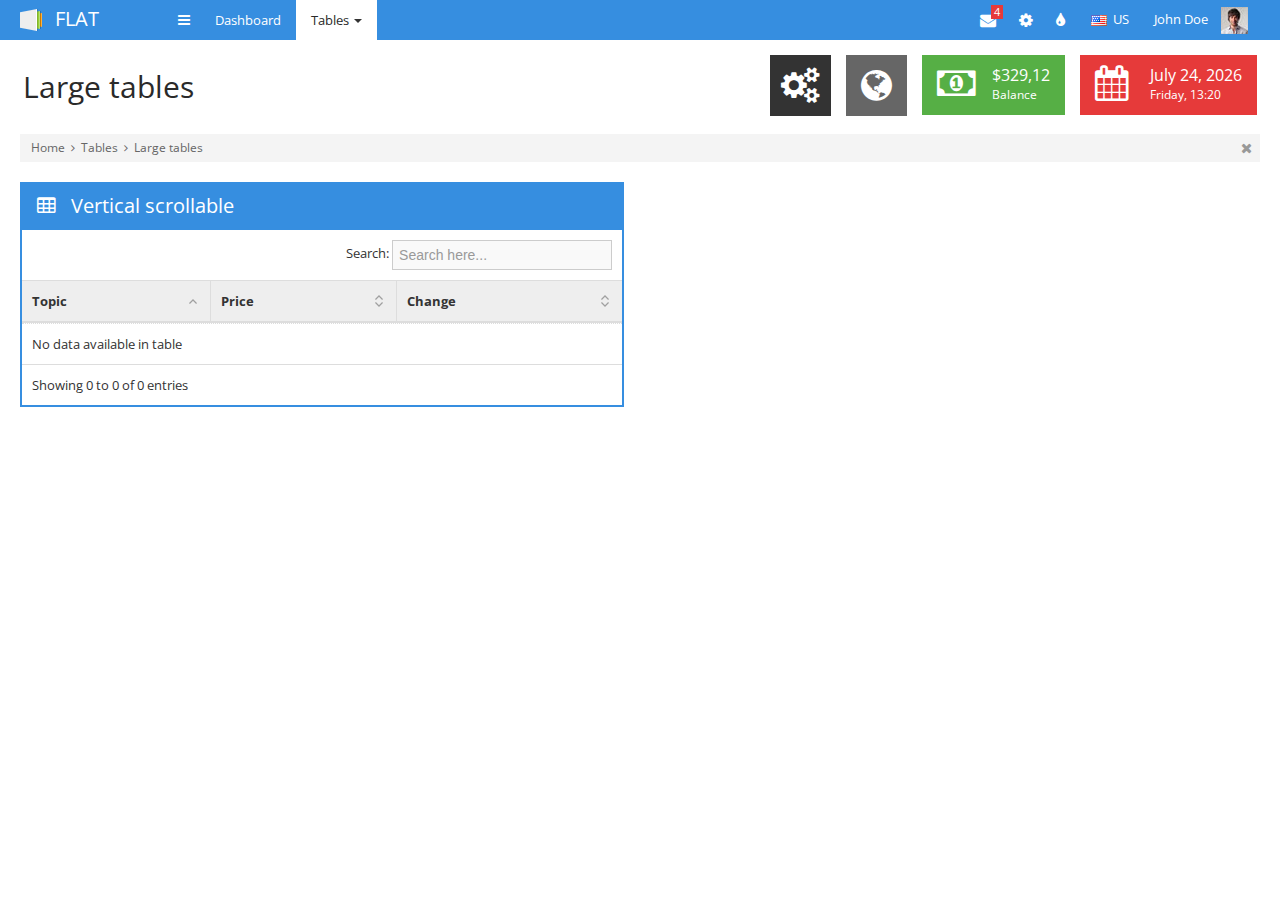
<file: iot-client/iot-ws-client-web/src/main/webapp/backup/tables-large.html>
<!doctype html>
<html>
<head>

	<meta charset="utf-8">
	<meta name="viewport" content="width=device-width, initial-scale=1.0, maximum-scale=1.0, user-scalable=no" />
	<!-- Apple devices fullscreen -->
	<meta name="apple-mobile-web-app-capable" content="yes" />
	<!-- Apple devices fullscreen -->
	<meta names="apple-mobile-web-app-status-bar-style" content="black-translucent" />

	<title>FLAT - Large tables</title>

	<!-- Bootstrap -->
	<link rel="stylesheet" href="../css/bootstrap.min.css">
	<!-- Bootstrap responsive -->
	<link rel="stylesheet" href="../css/bootstrap-responsive.min.css">
	<!-- jQuery UI -->
	<link rel="stylesheet" href="../css/plugins/jquery-ui/smoothness/jquery-ui.css">
	<link rel="stylesheet" href="../css/plugins/jquery-ui/smoothness/jquery.ui.theme.css">
	<!-- dataTables -->
	<link rel="stylesheet" href="../css/plugins/datatable/TableTools.css">
	<!-- chosen -->
	<link rel="stylesheet" href="../css/plugins/chosen/chosen.css">
	<!-- Theme CSS -->
	<link rel="stylesheet" href="../css/style.css">
	<!-- Color CSS -->
	<link rel="stylesheet" href="../css/themes.css">

	<!-- jQuery -->
	<script src="../js/jquery.min.js"></script>
    <script src="../js/platform/webSocketClient.js"></script>
	<!-- Nice Scroll -->
	<script src="../js/plugins/nicescroll/jquery.nicescroll.min.js"></script>
	<!-- imagesLoaded -->
	<script src="../js/plugins/imagesLoaded/jquery.imagesloaded.min.js"></script>
	<!-- jQuery UI -->
	<script src="../js/plugins/jquery-ui/jquery.ui.core.min.js"></script>
	<script src="../js/plugins/jquery-ui/jquery.ui.widget.min.js"></script>
	<script src="../js/plugins/jquery-ui/jquery.ui.mouse.min.js"></script>
	<script src="../js/plugins/jquery-ui/jquery.ui.resizable.min.js"></script>
	<script src="../js/plugins/jquery-ui/jquery.ui.sortable.min.js"></script>
	<!-- slimScroll -->
	<script src="../js/plugins/slimscroll/jquery.slimscroll.min.js"></script>
	<!-- Bootstrap -->
	<script src="../js/bootstrap.min.js"></script>
	<!-- Bootbox -->
	<script src="../js/plugins/bootbox/jquery.bootbox.js"></script>
	<!-- dataTables -->
	<script src="../js/plugins/datatable/jquery.dataTables.min.js"></script>
	<script src="../js/plugins/datatable/TableTools.min.js"></script>
	<script src="../js/plugins/datatable/ColReorder.min.js"></script>
	<script src="../js/plugins/datatable/ColVis.min.js"></script>
	<script src="../js/plugins/datatable/FixedColumns.min.js"></script>
	<script src="../js/plugins/datatable/dataTables.scroller.min.js"></script>
	<!-- Chosen -->
	<script src="../js/plugins/chosen/chosen.jquery.min.js"></script>

	

	<!-- Theme framework -->
	<script src="../js/eakroko.min.js"></script>
	<!-- Theme scripts -->
	<script src="../js/application.min.js"></script>
	<!-- Just for demonstration -->
	<script src="../js/demonstration.min.js"></script>

	<!--[if lte IE 9]>
    <script src="../js/plugins/placeholder/jquery.placeholder.min.js"></script>
    <script>
        $(document).ready(function () {
            $('input, textarea').placeholder();
        });
    </script>
    <![endif]-->
	
	<!-- Favicon -->
	<link rel="shortcut icon" href="../img/favicon.ico" />
	<!-- Apple devices Homescreen icon -->
	<link rel="apple-touch-icon-precomposed" href="../img/apple-touch-icon-precomposed.png" />

</head>

<body onload="init()">
	<div id="navigation">
		<div class="container-fluid">
			<a href="#" id="brand">FLAT</a>
			<a href="#" class="toggle-nav" rel="tooltip" data-placement="bottom" title="Toggle navigation"> <i class="icon-reorder"></i>
			</a>
			<ul class='main-nav'>
				<li>
					<a href="index.html">
						<span>Dashboard</span>
					</a>
				</li>
				<li class='active'>
					<a href="#" data-toggle="dropdown" class='dropdown-toggle'>
						<span>Tables</span>
						<span class="caret"></span>
					</a>
					<ul class="dropdown-menu">
						<li>
							<a href="tables-basic.html">Basic tables</a>
						</li>
						<li>
							<a href="tables-dynamic.html">Dynamic tables</a>
						</li>
						<li class='active'>
							<a href="tables-large.html">Large tables</a>
						</li>
					</ul>
				</li>
			</ul>
			<div class="user">
				<ul class="icon-nav">
					<li class='dropdown'>
						<a href="#" class='dropdown-toggle' data-toggle="dropdown"><i class="icon-envelope"></i><span class="label label-lightred">4</span></a>
						<ul class="dropdown-menu pull-right message-ul">
							<li>
								<a href="#">
									<img src="../img/demo/user-1.jpg" alt="">
									<div class="details">
										<div class="name">Jane Doe</div>
										<div class="message">
											Lorem ipsum Commodo quis nisi ...
										</div>
									</div>
								</a>
							</li>
							<li>
								<a href="#">
									<img src="../img/demo/user-2.jpg" alt="">
									<div class="details">
										<div class="name">John Doedoe</div>
										<div class="message">
											Ut ad laboris est anim ut ...
										</div>
									</div>
									<div class="count">
										<i class="icon-comment"></i>
										<span>3</span>
									</div>
								</a>
							</li>
							<li>
								<a href="#">
									<img src="../img/demo/user-3.jpg" alt="">
									<div class="details">
										<div class="name">Bob Doe</div>
										<div class="message">
											Excepteur Duis magna dolor!
										</div>
									</div>
								</a>
							</li>
							<li>
								<a href="components-messages.html" class='more-messages'>Go to Message center <i class="icon-arrow-right"></i></a>
							</li>
						</ul>
					</li>
					
					<li class="dropdown sett">
						<a href="#" class='dropdown-toggle' data-toggle="dropdown"><i class="icon-cog"></i></a>
						<ul class="dropdown-menu pull-right theme-settings">
							<li>
								<span>Layout-width</span>
								<div class="version-toggle">
									<a href="#" class='set-fixed'>Fixed</a>
									<a href="#" class="active set-fluid">Fluid</a>
								</div>
							</li>
							<li>
								<span>Topbar</span>
								<div class="topbar-toggle">
									<a href="#" class='set-topbar-fixed'>Fixed</a>
									<a href="#" class="active set-topbar-default">Default</a>
								</div>
							</li>
							<li>
								<span>Sidebar</span>
								<div class="sidebar-toggle">
									<a href="#" class='set-sidebar-fixed'>Fixed</a>
									<a href="#" class="active set-sidebar-default">Default</a>
								</div>
							</li>
						</ul>
					</li>
					<li class='dropdown colo'>
						<a href="#" class='dropdown-toggle' data-toggle="dropdown"><i class="icon-tint"></i></a>
						<ul class="dropdown-menu pull-right theme-colors">
							<li class="subtitle">
								Predefined colors
							</li>
							<li>
								<span class='red'></span>
								<span class='orange'></span>
								<span class='green'></span>
								<span class="brown"></span>
								<span class="blue"></span>
								<span class='lime'></span>
								<span class="teal"></span>
								<span class="purple"></span>
								<span class="pink"></span>
								<span class="magenta"></span>
								<span class="grey"></span>
								<span class="darkblue"></span>
								<span class="lightred"></span>
								<span class="lightgrey"></span>
								<span class="satblue"></span>
								<span class="satgreen"></span>
							</li>
						</ul>
					</li>
					<li class='dropdown language-select'>
						<a href="#" class='dropdown-toggle' data-toggle="dropdown"><img src="../img/demo/flags/us.gif" alt=""><span>US</span></a>
						<ul class="dropdown-menu pull-right">
							<li>
								<a href="#"><img src="../img/demo/flags/br.gif" alt=""><span>Brasil</span></a>
							</li>
							<li>
								<a href="#"><img src="../img/demo/flags/de.gif" alt=""><span>Deutschland</span></a>
							</li>
							<li>
								<a href="#"><img src="../img/demo/flags/es.gif" alt=""><span>España</span></a>
							</li>
							<li>
								<a href="#"><img src="../img/demo/flags/fr.gif" alt=""><span>France</span></a>
							</li>
						</ul>
					</li>
				</ul>
				<div class="dropdown">
					<a href="#" class='dropdown-toggle' data-toggle="dropdown">
						John Doe
						<img src="../img/demo/user-avatar.jpg" alt=""></a>
						<ul class="dropdown-menu pull-right">
							<li>
								<a href="more-userprofile.html">Edit profile</a>
							</li>
							<li>
								<a href="#">Account settings</a>
							</li>
							<li>
								<a href="more-login.html">Sign out</a>
							</li>
						</ul>
					</div>
				</div>
			</div>
		</div>
		<div class="container-fluid" id="content">
            <div id="messageBox"></div>
			<div id="main">
				<div class="container-fluid">
					<div class="page-header">
						<div class="pull-left">
							<h1>Large tables</h1>
						</div>
						<div class="pull-right">
							<ul class="minitiles">
								<li class='grey'>
									<a href="#"><i class="icon-cogs"></i></a>
								</li>
								<li class='lightgrey'>
									<a href="#"><i class="icon-globe"></i></a>
								</li>
							</ul>
							<ul class="stats">
								<li class='satgreen'>
									<i class="icon-money"></i>
									<div class="details">
										<span class="big">$324,12</span>
										<span>Balance</span>
									</div>
								</li>
								<li class='lightred'>
									<i class="icon-calendar"></i>
									<div class="details">
										<span class="big">February 22, 2013</span>
										<span>Wednesday, 13:56</span>
									</div>
								</li>
							</ul>
						</div>
					</div>
					<div class="breadcrumbs">
						<ul>
							<li>
								<a href="more-login.html">Home</a>
								<i class="icon-angle-right"></i>
							</li>
							<li>
								<a href="tables-basic.html">Tables</a>
								<i class="icon-angle-right"></i>
							</li>
							<li>
								<a href="tables-large.html">Large tables</a>
							</li>
						</ul>
						<div class="close-bread">
							<a href="#">
								<i class="icon-remove"></i>
							</a>
						</div>
					</div>
					<div class="row-fluid">
						<div class="span6">
							<div class="box box-color box-bordered">
								<div class="box-title">
									<h3>
										<i class="icon-table"></i>
										Vertical scrollable
									</h3>
								</div>
								<div class="box-content nopadding">
									<table class="table table-hover table-nomargin dataTable table-bordered dataTable-scroll-y dataTable-scroll-x" data-grouping="expandable">
										<thead>
											<tr>
												<th>Topic</th>
												<th>Price</th>
												<th>Change</th>
											</tr>
										</thead>
										<tbody id="userTopics">
										</tbody>
									</table>
								</div>
							</div>
						</div>

					</div>

				</div>
			</div>
		</div>
		
	</body>

	</html>
</file>
<file: iot-client/iot-ws-client-web/src/main/webapp/css/plugins/pageguide/pageguide.css>
/* Variables
================================================== */
@-webkit-keyframes pg-pulse {
  0% {
    -webkit-transform: rotate(0) scale(1) skew(0) translate(0);
    -moz-transform: rotate(0) scale(1) skew(0) translate(0);
    -o-transform: rotate(0) scale(1) skew(0) translate(0);
    -ms-transform: rotate(0) scale(1) skew(0) translate(0);
    transform: rotate(0) scale(1) skew(0) translate(0);
    opacity: 0.8;
  }
  100% {
    -webkit-transform: rotate(0) scale(1.3) skew(0) translate(0);
    -moz-transform: rotate(0) scale(1.3) skew(0) translate(0);
    -o-transform: rotate(0) scale(1.3) skew(0) translate(0);
    -ms-transform: rotate(0) scale(1.3) skew(0) translate(0);
    transform: rotate(0) scale(1.3) skew(0) translate(0);
    -webkit-border-radius: 20px;
    -moz-border-radius: 20px;
    -o-border-radius: 20px;
    border-radius: 20px;
    opacity: 0;
  }
}
@-moz-keyframes pg-pulse {
  0% {
    -webkit-transform: rotate(0) scale(1) skew(0) translate(0);
    -moz-transform: rotate(0) scale(1) skew(0) translate(0);
    -o-transform: rotate(0) scale(1) skew(0) translate(0);
    -ms-transform: rotate(0) scale(1) skew(0) translate(0);
    transform: rotate(0) scale(1) skew(0) translate(0);
    opacity: 0.8;
  }
  100% {
    -webkit-transform: rotate(0) scale(1.3) skew(0) translate(0);
    -moz-transform: rotate(0) scale(1.3) skew(0) translate(0);
    -o-transform: rotate(0) scale(1.3) skew(0) translate(0);
    -ms-transform: rotate(0) scale(1.3) skew(0) translate(0);
    transform: rotate(0) scale(1.3) skew(0) translate(0);
    -webkit-border-radius: 20px;
    -moz-border-radius: 20px;
    -o-border-radius: 20px;
    border-radius: 20px;
    opacity: 0;
  }
}
@-ms-keyframes pg-pulse {
  0% {
    -webkit-transform: rotate(0) scale(1) skew(0) translate(0);
    -moz-transform: rotate(0) scale(1) skew(0) translate(0);
    -o-transform: rotate(0) scale(1) skew(0) translate(0);
    -ms-transform: rotate(0) scale(1) skew(0) translate(0);
    transform: rotate(0) scale(1) skew(0) translate(0);
    opacity: 0.8;
  }
  100% {
    -webkit-transform: rotate(0) scale(1.3) skew(0) translate(0);
    -moz-transform: rotate(0) scale(1.3) skew(0) translate(0);
    -o-transform: rotate(0) scale(1.3) skew(0) translate(0);
    -ms-transform: rotate(0) scale(1.3) skew(0) translate(0);
    transform: rotate(0) scale(1.3) skew(0) translate(0);
    -webkit-border-radius: 20px;
    -moz-border-radius: 20px;
    -o-border-radius: 20px;
    border-radius: 20px;
    opacity: 0;
  }
}
@-o-keyframes pg-pulse {
  0% {
    -webkit-transform: rotate(0) scale(1) skew(0) translate(0);
    -moz-transform: rotate(0) scale(1) skew(0) translate(0);
    -o-transform: rotate(0) scale(1) skew(0) translate(0);
    -ms-transform: rotate(0) scale(1) skew(0) translate(0);
    transform: rotate(0) scale(1) skew(0) translate(0);
    opacity: 0.8;
  }
  100% {
    -webkit-transform: rotate(0) scale(1.3) skew(0) translate(0);
    -moz-transform: rotate(0) scale(1.3) skew(0) translate(0);
    -o-transform: rotate(0) scale(1.3) skew(0) translate(0);
    -ms-transform: rotate(0) scale(1.3) skew(0) translate(0);
    transform: rotate(0) scale(1.3) skew(0) translate(0);
    -webkit-border-radius: 20px;
    -moz-border-radius: 20px;
    -o-border-radius: 20px;
    border-radius: 20px;
    opacity: 0;
  }
}
@keyframes pg-pulse {
  0% {
    -webkit-transform: rotate(0) scale(1) skew(0) translate(0);
    -moz-transform: rotate(0) scale(1) skew(0) translate(0);
    -o-transform: rotate(0) scale(1) skew(0) translate(0);
    -ms-transform: rotate(0) scale(1) skew(0) translate(0);
    transform: rotate(0) scale(1) skew(0) translate(0);
    opacity: 0.8;
  }
  100% {
    -webkit-transform: rotate(0) scale(1.3) skew(0) translate(0);
    -moz-transform: rotate(0) scale(1.3) skew(0) translate(0);
    -o-transform: rotate(0) scale(1.3) skew(0) translate(0);
    -ms-transform: rotate(0) scale(1.3) skew(0) translate(0);
    transform: rotate(0) scale(1.3) skew(0) translate(0);
    -webkit-border-radius: 20px;
    -moz-border-radius: 20px;
    -o-border-radius: 20px;
    border-radius: 20px;
    opacity: 0;
  }
}
.pg-pulse-frames 0% {
  -webkit-transform: rotate(0) scale(1) skew(0) translate(0);
  -moz-transform: rotate(0) scale(1) skew(0) translate(0);
  -o-transform: rotate(0) scale(1) skew(0) translate(0);
  -ms-transform: rotate(0) scale(1) skew(0) translate(0);
  transform: rotate(0) scale(1) skew(0) translate(0);
  opacity: 0.8;
}
.pg-pulse-frames 100% {
  -webkit-transform: rotate(0) scale(1.3) skew(0) translate(0);
  -moz-transform: rotate(0) scale(1.3) skew(0) translate(0);
  -o-transform: rotate(0) scale(1.3) skew(0) translate(0);
  -ms-transform: rotate(0) scale(1.3) skew(0) translate(0);
  transform: rotate(0) scale(1.3) skew(0) translate(0);
  -webkit-border-radius: 20px;
  -moz-border-radius: 20px;
  -o-border-radius: 20px;
  border-radius: 20px;
  opacity: 0;
}
/* Mixins
================================================== */
.pg-disable-select {
  -webkit-touch-callout: none;
  -webkit-user-select: none;
  -khtml-user-select: none;
  -moz-user-select: none;
  -ms-user-select: none;
  user-select: none;
}
.pg-enable-select {
  -webkit-touch-callout: text;
  -webkit-user-select: text;
  -khtml-user-select: text;
  -moz-user-select: text;
  -ms-user-select: text;
  user-select: text;
}
/* Page Guide
================================================== */
#pageGuideWrapper {
  -moz-box-sizing: border-box;
  -webkit-box-sizing: border-box;
  box-sizing: border-box;
  color: #000;
  font-size: 13px;
  font-family: 'Helvetica', 'Arial', sans-serif;
}
#pageGuideWrapper #pageGuideToggle {
  -moz-box-sizing: border-box;
  -webkit-box-sizing: border-box;
  box-sizing: border-box;
  background-color: rgba(0, 0, 0, 0.1);
  -webkit-border-radius: 3px 0 0 3px;
  -moz-border-radius: 3px 0 0 3px;
  -o-border-radius: 3px 0 0 3px;
  border-radius: 3px 0 0 3px;
  clear: both;
  color: #444;
  cursor: pointer;
  display: block;
  float: right;
  font-size: 12px;
  height: 60px;
  line-height: 25px;
  padding: 34px 6px 6px 8px;
  position: fixed;
  text-align: left;
  text-decoration: none;
  text-shadow: 0 1px rgba(255, 255, 255, 0.5);
  top: 130px;
  right: -210px;
  width: 210px;
  -webkit-transition: all 0.2s ease-in;
  -moz-transition: all 0.2s ease-in;
  -o-transition: all 0.2s ease-in;
  -ms-transition: all 0.2s ease-in;
  transition: all 0.2s ease-in;
}
#pageGuideWrapper #pageGuideToggle:before {
  content: "i";
  position: absolute;
  left: 23px;
  top: 6px;
  height: 25px;
  width: 25px;
  font: 20px/26px "Palatino Linotype", "Book Antiqua", Palatino, serif;
  font-weight: bold;
  text-align: center;
  text-shadow: 0 -1px rgba(0, 0, 0, 0.3);
  color: #fff;
  background-color: rgba(100, 150, 255, 0.25);
  border: 3px solid rgba(235, 235, 235, 0.95);
  border-radius: 15px;
  -webkit-box-shadow: 0 -1px 0 0 rgba(0, 0, 0, 0.3);
  -moz-box-shadow: 0 -1px 0 0 rgba(0, 0, 0, 0.3);
  -o-box-shadow: 0 -1px 0 0 rgba(0, 0, 0, 0.3);
  box-shadow: 0 -1px 0 0 rgba(0, 0, 0, 0.3);
}
#pageGuideWrapper #pageGuideToggle div {
  -moz-box-sizing: border-box;
  -webkit-box-sizing: border-box;
  box-sizing: border-box;
  border-left: 1px solid rgba(255, 255, 255, 0.8);
  display: block;
  height: 48px;
  width: 135px;
  line-height: 16px;
  overflow: hidden;
  padding: 0 0 0 6px;
  position: absolute;
  right: 0;
  top: 6px;
}
#pageGuideWrapper #pageGuideToggle div span {
  display: block;
  margin: 0 0 0 -118px;
  width: 124px;
  -webkit-transition: all 0.2s ease-in;
  -moz-transition: all 0.2s ease-in;
  -o-transition: all 0.2s ease-in;
  -ms-transition: all 0.2s ease-in;
  transition: all 0.2s ease-in;
}
#pageGuideWrapper #pageGuideToggle a.pageguide-close {
  bottom: -25px;
  color: #444;
  opacity: 0;
  position: absolute;
  right: 5px;
  text-decoration: none;
  text-shadow: none;
}
#pageGuideWrapper #pageGuideToggle a.pageguide-close:hover {
  color: #be0267;
}
#pageGuideWrapper .pageguide-guide {
  list-style: none;
  margin: 0 0 0 0;
  padding: 0 0 0 0;
}
#pageGuideWrapper .pageguide-guide li {
  background-color: #7a7a7a;
  -webkit-box-shadow: 2px 2px 4px rgba(0, 0, 0, 0.15) 0 5px 0 rgba(0, 0, 0, 0.5);
  -moz-box-shadow: 2px 2px 4px rgba(0, 0, 0, 0.15) 0 5px 0 rgba(0, 0, 0, 0.5);
  -o-box-shadow: 2px 2px 4px rgba(0, 0, 0, 0.15) 0 5px 0 rgba(0, 0, 0, 0.5);
  box-shadow: 2px 2px 4px rgba(0, 0, 0, 0.15) 0 5px 0 rgba(0, 0, 0, 0.5);
  -webkit-transition: min-height, max-height 0.1s ease-in-out;
  -moz-transition: min-height, max-height 0.1s ease-in-out;
  -o-transition: min-height, max-height 0.1s ease-in-out;
  -ms-transition: min-height, max-height 0.1s ease-in-out;
  transition: min-height, max-height 0.1s ease-in-out;
  -webkit-transition: opacity 0.5s ease-out;
  -moz-transition: opacity 0.5s ease-out;
  -o-transition: opacity 0.5s ease-out;
  -ms-transition: opacity 0.5s ease-out;
  transition: opacity 0.5s ease-out;
  opacity: 0;
  cursor: pointer;
  display: block;
  height: 46px;
  line-height: 48px;
  min-height: 0px;
  max-height: 0px;
  position: absolute;
  text-align: center;
  width: 50px;
  z-index: 1000;
  -webkit-border-radius: 3px;
  -moz-border-radius: 3px;
  -o-border-radius: 3px;
  border-radius: 3px;
}
#pageGuideWrapper .pageguide-guide li.expanded {
  opacity: 0.5;
  height: 46px;
  min-height: 15px;
  max-height: 46px;
}
#pageGuideWrapper .pageguide-guide li.expanded:after {
  display: block;
}
#pageGuideWrapper .pageguide-guide li ins {
  background: none;
  color: #fff;
  display: block;
  font-size: 25px;
  text-shadow: 1px 1px 0px rgba(0, 0, 0, 0.5);
  overflow: hidden;
  text-decoration: none;
  width: 50px;
}
#pageGuideWrapper .pageguide-guide li div {
  display: none;
}
#pageGuideWrapper .pageguide-guide li:after {
  content: " ";
  display: none;
  height: 0;
  position: absolute;
  width: 0;
  border-top: none;
  border-right: none;
  border-bottom: none;
  border-left: none;
  top: auto;
  left: auto;
  right: auto;
}
#pageGuideWrapper .pageguide-guide li.pageguide-top {
  -webkit-border-radius: 3px 3px 3px 0;
  -moz-border-radius: 3px 3px 3px 0;
  -o-border-radius: 3px 3px 3px 0;
  border-radius: 3px 3px 3px 0;
}
#pageGuideWrapper .pageguide-guide li.pageguide-top:after {
  border-top: 6px solid #7a7a7a;
  border-right: 6px solid transparent;
  bottom: -4px;
  left: 0;
}
#pageGuideWrapper .pageguide-guide li.pageguide-bottom {
  -webkit-border-radius: 0 3px 3px 3px;
  -moz-border-radius: 0 3px 3px 3px;
  -o-border-radius: 0 3px 3px 3px;
  border-radius: 0 3px 3px 3px;
}
#pageGuideWrapper .pageguide-guide li.pageguide-bottom:after {
  border-bottom: 6px solid #7a7a7a;
  border-right: 6px solid transparent;
  left: 0;
  top: -4px;
}
#pageGuideWrapper .pageguide-guide li.pageguide-right {
  -webkit-border-radius: 0 3px 3px 3px;
  -moz-border-radius: 0 3px 3px 3px;
  -o-border-radius: 0 3px 3px 3px;
  border-radius: 0 3px 3px 3px;
}
#pageGuideWrapper .pageguide-guide li.pageguide-right:after {
  border-top: 6px solid #7a7a7a;
  border-left: 6px solid transparent;
  left: -4px;
  top: 0;
}
#pageGuideWrapper .pageguide-guide li.pageguide-left {
  -webkit-border-radius: 3px 0 3px 3px;
  -moz-border-radius: 3px 0 3px 3px;
  -o-border-radius: 3px 0 3px 3px;
  border-radius: 3px 0 3px 3px;
}
#pageGuideWrapper .pageguide-guide li.pageguide-left:after {
  border-top: 6px solid #7a7a7a;
  border-right: 6px solid transparent;
  right: -4px;
  top: 0;
}
#pageGuideWrapper .pageguide-guide li:hover {
  background-color: rgba(241, 2, 130, 0.95);
}
#pageGuideWrapper .pageguide-guide li:hover.pageguide-bottom:after {
  border-bottom: 6px solid rgba(241, 2, 130, 0.95);
}
#pageGuideWrapper .pageguide-guide li:hover.pageguide-right:after,
#pageGuideWrapper .pageguide-guide li:hover.pageguide-left:after,
#pageGuideWrapper .pageguide-guide li:hover.pageguide-top:after {
  border-top: 6px solid rgba(241, 2, 130, 0.95);
}
#pageGuideWrapper .pageguide-guide li.pageguide-active {
  opacity: 1;
  background-color: rgba(241, 2, 130, 0.95);
  -webkit-box-shadow: 2px 2px 6px rgba(0, 0, 0, 0.15) 0 5px 0 rgba(0, 0, 0, 0.5);
  -moz-box-shadow: 2px 2px 6px rgba(0, 0, 0, 0.15) 0 5px 0 rgba(0, 0, 0, 0.5);
  -o-box-shadow: 2px 2px 6px rgba(0, 0, 0, 0.15) 0 5px 0 rgba(0, 0, 0, 0.5);
  box-shadow: 2px 2px 6px rgba(0, 0, 0, 0.15) 0 5px 0 rgba(0, 0, 0, 0.5);
}
#pageGuideWrapper .pageguide-guide li.pageguide-active.pageguide-top:after {
  border-top: 8px solid rgba(241, 2, 130, 0.95);
  border-right: 8px solid transparent;
  bottom: -8px;
}
#pageGuideWrapper .pageguide-guide li.pageguide-active.pageguide-bottom:after {
  border-bottom: 8px solid rgba(241, 2, 130, 0.95);
  border-right: 8px solid transparent;
  top: -8px;
}
#pageGuideWrapper .pageguide-guide li.pageguide-active.pageguide-right:after {
  border-top: 8px solid rgba(241, 2, 130, 0.95);
  border-left: 8px solid transparent;
  left: -8px;
}
#pageGuideWrapper .pageguide-guide li.pageguide-active.pageguide-left:after {
  border-top: 8px solid rgba(241, 2, 130, 0.95);
  border-right: 8px solid transparent;
  right: -8px;
}
#pageGuideWrapper #pageGuideMessage {
  -webkit-touch-callout: none;
  -webkit-user-select: none;
  -khtml-user-select: none;
  -moz-user-select: none;
  -ms-user-select: none;
  user-select: none;
  -webkit-border-radius: 5px 5px 0 0;
  -moz-border-radius: 5px 5px 0 0;
  -o-border-radius: 5px 5px 0 0;
  border-radius: 5px 5px 0 0;
  background-color: rgba(0, 0, 0, 0.85);
  -webkit-box-shadow: 0 0 9px 4px rgba(0, 0, 0, 0.4);
  -moz-box-shadow: 0 0 9px 4px rgba(0, 0, 0, 0.4);
  -o-box-shadow: 0 0 9px 4px rgba(0, 0, 0, 0.4);
  box-shadow: 0 0 9px 4px rgba(0, 0, 0, 0.4);
  bottom: 0;
  display: none;
  font-size: 16px;
  height: 0;
  margin: 0 5% 0 5%;
  padding: 10px;
  position: fixed;
  width: 90%;
  z-index: 1001;
}
#pageGuideWrapper #pageGuideMessage span {
  -webkit-touch-callout: none;
  -webkit-user-select: none;
  -khtml-user-select: none;
  -moz-user-select: none;
  -ms-user-select: none;
  user-select: none;
  background-color: rgba(241, 2, 130, 0.95);
  -webkit-border-radius: 3px;
  -moz-border-radius: 3px;
  -o-border-radius: 3px;
  border-radius: 3px;
  color: #fff;
  display: block;
  font-size: 25px;
  height: 46px;
  left: 40px;
  line-height: 48px;
  text-shadow: 1px 1px 0px rgba(0, 0, 0, 0.5);
  overflow: hidden;
  position: absolute;
  text-align: center;
  top: 25px;
  width: 50px;
  cursor: pointer;
}
#pageGuideWrapper #pageGuideMessage div.pageguide-content {
  -webkit-touch-callout: text;
  -webkit-user-select: text;
  -khtml-user-select: text;
  -moz-user-select: text;
  -ms-user-select: text;
  user-select: text;
  font-weight: 300;
  color: #fff;
  line-height: 22px;
  margin: 10px 90px 0 120px;
  position: relative;
}
#pageGuideWrapper #pageGuideMessage div.pageguide-content a {
  color: #5aa5c8;
}
#pageGuideWrapper #pageGuideMessage div.pageguide-content a:hover {
  color: #fff;
}
#pageGuideWrapper #pageGuideMessage .pageguide-close {
  background-color: #f10282;
  -webkit-border-radius: 0 0 3px 3px;
  -moz-border-radius: 0 0 3px 3px;
  -o-border-radius: 0 0 3px 3px;
  border-radius: 0 0 3px 3px;
  text-shadow: 1px 1px 0px rgba(0, 0, 0, 0.25);
  color: #fff;
  display: block;
  font-size: 12px;
  height: 24px;
  line-height: 26px;
  overflow: hidden;
  position: absolute;
  right: 50px;
  text-align: center;
  text-decoration: none;
  top: 0;
  width: 50px;
  cursor: pointer;
}
#pageGuideWrapper #pageGuideMessage .pageguide-back,
#pageGuideWrapper #pageGuideMessage .pageguide-fwd {
  -webkit-touch-callout: none;
  -webkit-user-select: none;
  -khtml-user-select: none;
  -moz-user-select: none;
  -ms-user-select: none;
  user-select: none;
  background: transparent url("../../../img/plugins/pageguide/pageguide_arrow.png") 10px 4px no-repeat;
  display: block;
  height: 30px;
  overflow: hidden;
  text-indent: -999px;
  width: 30px;
  position: absolute;
  top: 34px;
  left: 10px;
  cursor: pointer;
}
#pageGuideWrapper #pageGuideMessage .pageguide-back {
  -webkit-transform: rotate(-180deg) scale(1) skew(0) translate(0);
  -moz-transform: rotate(-180deg) scale(1) skew(0) translate(0);
  -o-transform: rotate(-180deg) scale(1) skew(0) translate(0);
  -ms-transform: rotate(-180deg) scale(1) skew(0) translate(0);
  transform: rotate(-180deg) scale(1) skew(0) translate(0);
}
#pageGuideWrapper #pageGuideMessage .pageguide-fwd {
  left: 90px;
}
.pageguide-ready #pageGuideWrapper #pageGuideToggle.pageguide-toggle-close {
  right: -135px;
}
.pageguide-ready #pageGuideWrapper #pageGuideToggle.pageguide-toggle-open {
  right: 0;
}
.pageguide-ready #pageGuideWrapper #pageGuideToggle:hover {
  background-color: rgba(0, 0, 0, 0.2);
  right: 0 !important;
}
.pageguide-ready #pageGuideWrapper #pageGuideToggle:hover div span {
  margin: 0;
}
.pageguide-open #pageGuideWrapper #pageGuideToggle {
  -webkit-box-shadow: 2px 2px 5px 0 rgba(0, 0, 0, 0.25);
  -moz-box-shadow: 2px 2px 5px 0 rgba(0, 0, 0, 0.25);
  -o-box-shadow: 2px 2px 5px 0 rgba(0, 0, 0, 0.25);
  box-shadow: 2px 2px 5px 0 rgba(0, 0, 0, 0.25);
  background-color: rgba(241, 2, 130, 0.9);
  color: #fff;
  text-shadow: 0 1px rgba(0, 0, 0, 0.25);
  right: 0 !important;
}
.pageguide-open #pageGuideWrapper #pageGuideToggle a {
  opacity: 100;
}
.pageguide-open #pageGuideWrapper #pageGuideToggle div {
  border-left: 1px solid rgba(255, 255, 255, 0.15);
}
.pageguide-open #pageGuideWrapper #pageGuideToggle div span {
  margin: 0;
}
.pageguide-open #pageGuideWrapper #pageGuideToggle:before {
  background-color: #fd299b;
}
.pageguide-open #pageGuideWrapper #pageGuideToggle:hover {
  background-color: #fe5bb2;
}
.pageguide-open #pageGuideWrapper #pageGuideToggle:hover div span {
  margin: 0;
}
.pageguide-open #pageGuideShadow {
  pointer-events: none;
}
.pageguide-open .pageguide-shadow {
  display: none;
  opacity: 0;
  position: absolute;
  top: 0;
  left: 0;
  background-color: rgba(241, 2, 130, 0.15);
  -webkit-box-shadow: 0 0 1px 1px rgba(241, 2, 130, 0.35);
  -moz-box-shadow: 0 0 1px 1px rgba(241, 2, 130, 0.35);
  -o-box-shadow: 0 0 1px 1px rgba(241, 2, 130, 0.35);
  box-shadow: 0 0 1px 1px rgba(241, 2, 130, 0.35);
  -webkit-border-radius: 3px;
  -moz-border-radius: 3px;
  -o-border-radius: 3px;
  border-radius: 3px;
  /*.pg-transition(all, 0.5s, ease-out);*/

}
.pageguide-open .pageguide-shadow.pageguide-shadow-active {
  display: block;
  opacity: 100;
  position: absolute;
  top: 0;
  left: 0;
  padding: 0;
  margin: 0;
  pointer-events: none;
  -webkit-box-shadow: 0 0 1px 1px rgba(241, 2, 130, 0.35);
  -moz-box-shadow: 0 0 1px 1px rgba(241, 2, 130, 0.35);
  -o-box-shadow: 0 0 1px 1px rgba(241, 2, 130, 0.35);
  box-shadow: 0 0 1px 1px rgba(241, 2, 130, 0.35);
}
.pageguide-open .pageguide-shadow.pageguide-shadow-active .pageguide-shadow-pulse {
  opacity: 0;
  display: none;
  position: absolute;
  top: 0;
  left: 0;
  height: inherit;
  width: inherit;
  padding: inherit;
  background-color: rgba(241, 2, 130, 0.05);
  z-index: 500;
  pointer-events: none;
  -webkit-box-shadow: 0 0 5px 1px #f10282;
  -moz-box-shadow: 0 0 5px 1px #f10282;
  -o-box-shadow: 0 0 5px 1px #f10282;
  box-shadow: 0 0 5px 1px #f10282;
  -webkit-animation-name: pg-pulse;
  -webkit-animation-duration: 0.7s;
  -webkit-animation-iteration-count: 1;
  -webkit-animation-direction: normal;
  -webkit-animation-timing-function: ease-out;
  -moz-animation-name: pg-pulse;
  -moz-animation-duration: 0.7s;
  -moz-animation-iteration-count: 1;
  -moz-animation-direction: normal;
  -moz-animation-timing-function: ease-out;
  -o-animation-name: pg-pulse;
  -o-animation-duration: 0.7s;
  -o-animation-iteration-count: 1;
  -o-animation-direction: normal;
  -o-animation-timing-function: ease-out;
  -ms-animation-name: pg-pulse;
  -ms-animation-duration: 0.7s;
  -ms-animation-iteration-count: 1;
  -ms-animation-direction: normal;
  -ms-animation-timing-function: ease-out;
  animation-name: pg-pulse;
  animation-duration: 0.7s;
  animation-iteration-count: 1;
  animation-direction: normal;
  animation-timing-function: ease-out;
}
</file>
<file: iot-client/iot-ws-client-web/src/main/webapp/css/plugins/fullcalendar/fullcalendar.css>
.fc{direction:ltr;text-align:left;}.fc table{border-collapse:collapse;border-spacing:0;}html .fc,.fc table{font-size:1em;}.fc td,.fc th{padding:0;vertical-align:top;}.fc-header td{white-space:nowrap;}.fc-header-left{width:25%;text-align:left;}.fc-header-center{text-align:center;}.fc-header-right{width:25%;text-align:right;}.fc-header-title{display:inline-block;vertical-align:top;}.fc-header-title h2{margin-top:0;white-space:nowrap;}.fc .fc-header-space{padding-left:10px;}.fc-header .fc-button{margin-bottom:1em;vertical-align:top;}.fc-header .fc-button{margin-right:-1px;}.fc-header .fc-corner-right{margin-right:1px;}.fc-header .ui-corner-right{margin-right:0;}.fc-header .fc-state-hover,.fc-header .ui-state-hover{z-index:2;}.fc-header .fc-state-down{z-index:3;}.fc-header .fc-state-active,.fc-header .ui-state-active{z-index:4;}.fc-content{clear:both;}.fc-view{width:100%;overflow:hidden;}.fc-widget-header,.fc-widget-content{border:1px solid #ccc;}.fc-state-highlight{background:#ffc;}.fc-cell-overlay{background:#9cf;opacity:.2;filter:alpha(opacity=20);}.fc-button{position:relative;display:inline-block;cursor:pointer;}.fc-state-default{border-style:solid;border-width:1px 0;}.fc-button-inner{position:relative;float:left;overflow:hidden;}.fc-state-default .fc-button-inner{border-style:solid;border-width:0 1px;}.fc-button-content{position:relative;float:left;height:1.9em;line-height:1.9em;padding:0 .6em;white-space:nowrap;}.fc-button-content .fc-icon-wrap{position:relative;float:left;top:50%;}.fc-button-content .ui-icon{position:relative;float:left;margin-top:-50%;*margin-top:0;*top:-50%;}.fc-state-default .fc-button-effect{position:absolute;top:50%;left:0;}.fc-state-default .fc-button-effect span{position:absolute;top:-100px;left:0;width:500px;height:100px;border-width:100px 0 0 1px;border-style:solid;border-color:#fff;background:#444;opacity:.09;filter:alpha(opacity=9);}.fc-state-default,.fc-state-default .fc-button-inner{border-style:solid;border-color:#ccc #bbb #aaa;background:#f3f3f3;color:#000;}.fc-state-hover,.fc-state-hover .fc-button-inner{border-color:#999;}.fc-state-down,.fc-state-down .fc-button-inner{border-color:#555;background:#777;}.fc-state-active,.fc-state-active .fc-button-inner{border-color:#555;background:#777;color:#fff;}.fc-state-disabled,.fc-state-disabled .fc-button-inner{color:#999;border-color:#ddd;}.fc-state-disabled{cursor:default;}.fc-state-disabled .fc-button-effect{display:none;}.fc-event{border-style:solid;border-width:0;font-size:.85em;cursor:default;}a.fc-event,.fc-event-draggable{cursor:pointer;}a.fc-event{text-decoration:none;}.fc-rtl .fc-event{text-align:right;}.fc-event-skin{border-color:#36c;background-color:#36c;color:#fff;}.fc-event-inner{position:relative;width:100%;height:100%;border-style:solid;border-width:0;overflow:hidden;}.fc-event-time,.fc-event-title{padding:0 1px;}.fc .ui-resizable-handle{display:block;position:absolute;z-index:99999;overflow:hidden;font-size:300%;line-height:50%;}.fc-event-hori{border-width:1px 0;margin-bottom:1px;}.fc-event-hori .ui-resizable-e{top:0 !important;right:-3px !important;width:7px !important;height:100% !important;cursor:e-resize;}.fc-event-hori .ui-resizable-w{top:0 !important;left:-3px !important;width:7px !important;height:100% !important;cursor:w-resize;}.fc-event-hori .ui-resizable-handle{_padding-bottom:14px;}.fc-corner-left{margin-left:1px;}.fc-corner-left .fc-button-inner,.fc-corner-left .fc-event-inner{margin-left:-1px;}.fc-corner-right{margin-right:1px;}.fc-corner-right .fc-button-inner,.fc-corner-right .fc-event-inner{margin-right:-1px;}.fc-corner-top{margin-top:1px;}.fc-corner-top .fc-event-inner{margin-top:-1px;}.fc-corner-bottom{margin-bottom:1px;}.fc-corner-bottom .fc-event-inner{margin-bottom:-1px;}.fc-corner-left .fc-event-inner{border-left-width:1px;}.fc-corner-right .fc-event-inner{border-right-width:1px;}.fc-corner-top .fc-event-inner{border-top-width:1px;}.fc-corner-bottom .fc-event-inner{border-bottom-width:1px;}table.fc-border-separate{border-collapse:separate;}.fc-border-separate th,.fc-border-separate td{border-width:1px 0 0 1px;}.fc-border-separate th.fc-last,.fc-border-separate td.fc-last{border-right-width:1px;}.fc-border-separate tr.fc-last th,.fc-border-separate tr.fc-last td{border-bottom-width:1px;}.fc-border-separate tbody tr.fc-first td,.fc-border-separate tbody tr.fc-first th{border-top-width:0;}.fc-grid th{text-align:center;}.fc-grid .fc-day-number{float:right;padding:0 2px;}.fc-grid .fc-other-month .fc-day-number{opacity:0.3;filter:alpha(opacity=30);}.fc-grid .fc-day-content{clear:both;padding:2px 2px 1px;}.fc-grid .fc-event-time{font-weight:bold;}.fc-rtl .fc-grid .fc-day-number{float:left;}.fc-rtl .fc-grid .fc-event-time{float:right;}.fc-agenda table{border-collapse:separate;}.fc-agenda-days th{text-align:center;}.fc-agenda .fc-agenda-axis{width:50px;padding:0 4px;vertical-align:middle;text-align:right;white-space:nowrap;font-weight:normal;}.fc-agenda .fc-day-content{padding:2px 2px 1px;}.fc-agenda-days .fc-agenda-axis{border-right-width:1px;}.fc-agenda-days .fc-col0{border-left-width:0;}.fc-agenda-allday th{border-width:0 1px;}.fc-agenda-allday .fc-day-content{min-height:34px;_height:34px;}.fc-agenda-divider-inner{height:2px;overflow:hidden;}.fc-widget-header .fc-agenda-divider-inner{background:#eee;}.fc-agenda-slots th{border-width:1px 1px 0;}.fc-agenda-slots td{border-width:1px 0 0;background:none;}.fc-agenda-slots td div{height:20px;}.fc-agenda-slots tr.fc-slot0 th,.fc-agenda-slots tr.fc-slot0 td{border-top-width:0;}.fc-agenda-slots tr.fc-minor th,.fc-agenda-slots tr.fc-minor td{border-top-style:dotted;}.fc-agenda-slots tr.fc-minor th.ui-widget-header{*border-top-style:solid;}.fc-event-vert{border-width:0 1px;}.fc-event-vert .fc-event-head,.fc-event-vert .fc-event-content{position:relative;z-index:2;width:100%;overflow:hidden;}.fc-event-vert .fc-event-time{white-space:nowrap;font-size:10px;}.fc-event-vert .fc-event-bg{position:absolute;z-index:1;top:0;left:0;width:100%;height:100%;background:#fff;opacity:.3;filter:alpha(opacity=30);}.fc .ui-draggable-dragging .fc-event-bg,.fc-select-helper .fc-event-bg{display:none\9;}.fc-event-vert .ui-resizable-s{bottom:0 !important;width:100% !important;height:8px !important;overflow:hidden !important;line-height:8px !important;font-size:11px !important;font-family:monospace;text-align:center;cursor:s-resize;}.fc-agenda .ui-resizable-resizing{_overflow:hidden;}
</file>
<file: iot-client/iot-ws-client-web/src/main/webapp/css/plugins/fullcalendar/fullcalendar.print.css>
.fc-event-skin{background:none !important;color:#000 !important;}.fc-event-hori{border-width:0 0 1px 0 !important;border-bottom-style:dotted !important;border-bottom-color:#000 !important;padding:1px 0 0 0 !important;}.fc-event-hori .fc-event-inner{border-width:0 !important;padding:0 1px !important;}.fc-event-vert{border-width:0 0 0 1px !important;border-left-style:dotted !important;border-left-color:#000 !important;padding:0 1px 0 0 !important;}.fc-event-vert .fc-event-inner{border-width:0 !important;padding:1px 0 !important;}.fc-event-bg{display:none !important;}.fc-event .ui-resizable-handle{display:none !important;}
</file>
<file: iot-client/iot-ws-client-web/src/main/webapp/css/plugins/chosen/chosen.css>
/* @group Base */
.chzn-container {
  font-size: 13px;
  position: relative;
  display: inline-block;
  zoom: 1;
  *display: inline;
}
.chzn-container .chzn-drop {
  background: #fff;
  border: 1px solid #aaa;
  border-top: 0;
  position: absolute;
  top: 29px;
  left: 0;
  -webkit-box-shadow: 0 4px 5px rgba(0,0,0,.15);
  -moz-box-shadow   : 0 4px 5px rgba(0,0,0,.15);
  box-shadow        : 0 4px 5px rgba(0,0,0,.15);
  z-index: 1010;
}
/* @end */

/* @group Single Chosen */
.chzn-container-single .chzn-single {
  background-color: #ffffff;
  filter: progid:DXImageTransform.Microsoft.gradient( startColorstr='#ffffff', endColorstr='#eeeeee', GradientType=0 );   
  background-image: -webkit-gradient(linear, 0 0, 0 100%, color-stop(20%, #ffffff), color-stop(50%, #f6f6f6), color-stop(52%, #eeeeee), color-stop(100%, #f4f4f4));
  background-image: -webkit-linear-gradient(top, #ffffff 20%, #f6f6f6 50%, #eeeeee 52%, #f4f4f4 100%);
  background-image: -moz-linear-gradient(top, #ffffff 20%, #f6f6f6 50%, #eeeeee 52%, #f4f4f4 100%);
  background-image: -o-linear-gradient(top, #ffffff 20%, #f6f6f6 50%, #eeeeee 52%, #f4f4f4 100%);
  background-image: linear-gradient(#ffffff 20%, #f6f6f6 50%, #eeeeee 52%, #f4f4f4 100%); 
  -webkit-border-radius: 5px;
  -moz-border-radius   : 5px;
  border-radius        : 5px;
  -moz-background-clip   : padding;
  -webkit-background-clip: padding-box;
  background-clip        : padding-box;
  border: 1px solid #aaaaaa;
  -webkit-box-shadow: 0 0 3px #ffffff inset, 0 1px 1px rgba(0,0,0,0.1);
  -moz-box-shadow   : 0 0 3px #ffffff inset, 0 1px 1px rgba(0,0,0,0.1);
  box-shadow        : 0 0 3px #ffffff inset, 0 1px 1px rgba(0,0,0,0.1);
  display: block;
  overflow: hidden;
  white-space: nowrap;
  position: relative;
  height: 23px;
  line-height: 24px;
  padding: 0 0 0 8px;
  color: #444444;
  text-decoration: none;
}
.chzn-container-single .chzn-default {
  color: #999;
}
.chzn-container-single .chzn-single span {
  margin-right: 26px;
  display: block;
  overflow: hidden;
  white-space: nowrap;
  -o-text-overflow: ellipsis;
  -ms-text-overflow: ellipsis;
  text-overflow: ellipsis;
}
.chzn-container-single .chzn-single abbr {
  display: block;
  position: absolute;
  right: 26px;
  top: 6px;
  width: 12px;
  height: 13px;
  font-size: 1px;
  background: url('../../../img/plugins/chosen/chosen-sprite.png') right top no-repeat;
}
.chzn-container-single .chzn-single abbr:hover {
  background-position: right -11px;
}
.chzn-container-single.chzn-disabled .chzn-single abbr:hover {
  background-position: right top;
}
.chzn-container-single .chzn-single div {
  position: absolute;
  right: 0;
  top: 0;
  display: block;
  height: 100%;
  width: 18px;
}
.chzn-container-single .chzn-single div b {
  background: url('../../../img/plugins/chosen/chosen-sprite.png') no-repeat 0 0;
  display: block;
  width: 100%;
  height: 100%;
}
.chzn-container-single .chzn-search {
  padding: 3px 4px;
  position: relative;
  margin: 0;
  white-space: nowrap;
  z-index: 1010;
}
.chzn-container-single .chzn-search input {
  background: #fff url('../../../img/plugins/chosen/chosen-sprite.png') no-repeat 100% -22px;
  background: url('../../../img/plugins/chosen/chosen-sprite.png') no-repeat 100% -22px, -webkit-gradient(linear, 0 0, 0 100%, color-stop(1%, #eeeeee), color-stop(15%, #ffffff));
  background: url('../../../img/plugins/chosen/chosen-sprite.png') no-repeat 100% -22px, -webkit-linear-gradient(top, #eeeeee 1%, #ffffff 15%);
  background: url('../../../img/plugins/chosen/chosen-sprite.png') no-repeat 100% -22px, -moz-linear-gradient(top, #eeeeee 1%, #ffffff 15%);
  background: url('../../../img/plugins/chosen/chosen-sprite.png') no-repeat 100% -22px, -o-linear-gradient(top, #eeeeee 1%, #ffffff 15%);
  background: url('../../../img/plugins/chosen/chosen-sprite.png') no-repeat 100% -22px, linear-gradient(#eeeeee 1%, #ffffff 15%);
  margin: 1px 0;
  padding: 4px 20px 4px 5px;
  outline: 0;
  border: 1px solid #aaa;
  font-family: sans-serif;
  font-size: 1em;
}
.chzn-container-single .chzn-drop {
  -webkit-border-radius: 0 0 4px 4px;
  -moz-border-radius   : 0 0 4px 4px;
  border-radius        : 0 0 4px 4px;
  -moz-background-clip   : padding;
  -webkit-background-clip: padding-box;
  background-clip        : padding-box;
}
/* @end */

.chzn-container-single-nosearch .chzn-search input {
  position: absolute;
  left: -9000px;
}

/* @group Multi Chosen */
.chzn-container-multi .chzn-choices {
  background-color: #fff;
  background-image: -webkit-gradient(linear, 0 0, 0 100%, color-stop(1%, #eeeeee), color-stop(15%, #ffffff));
  background-image: -webkit-linear-gradient(top, #eeeeee 1%, #ffffff 15%);
  background-image: -moz-linear-gradient(top, #eeeeee 1%, #ffffff 15%);
  background-image: -o-linear-gradient(top, #eeeeee 1%, #ffffff 15%);
  background-image: linear-gradient(#eeeeee 1%, #ffffff 15%);
  border: 1px solid #aaa;
  margin: 0;
  padding: 0;
  cursor: text;
  overflow: hidden;
  height: auto !important;
  height: 1%;
  position: relative;
}
.chzn-container-multi .chzn-choices li {
  float: left;
  list-style: none;
}
.chzn-container-multi .chzn-choices .search-field {
  white-space: nowrap;
  margin: 0;
  padding: 0;
}
.chzn-container-multi .chzn-choices .search-field input {
  color: #666;
  background: transparent !important;
  border: 0 !important;
  font-family: sans-serif;
  font-size: 100%;
  height: 15px;
  padding: 5px;
  margin: 1px 0;
  outline: 0;
  -webkit-box-shadow: none;
  -moz-box-shadow   : none;
  box-shadow        : none;
}
.chzn-container-multi .chzn-choices .search-field .default {
  color: #999;
}
.chzn-container-multi .chzn-choices .search-choice {
  -webkit-border-radius: 3px;
  -moz-border-radius   : 3px;
  border-radius        : 3px;
  -moz-background-clip   : padding;
  -webkit-background-clip: padding-box;
  background-clip        : padding-box;
  background-color: #e4e4e4;
  filter: progid:DXImageTransform.Microsoft.gradient( startColorstr='#f4f4f4', endColorstr='#eeeeee', GradientType=0 ); 
  background-image: -webkit-gradient(linear, 0 0, 0 100%, color-stop(20%, #f4f4f4), color-stop(50%, #f0f0f0), color-stop(52%, #e8e8e8), color-stop(100%, #eeeeee));
  background-image: -webkit-linear-gradient(top, #f4f4f4 20%, #f0f0f0 50%, #e8e8e8 52%, #eeeeee 100%);
  background-image: -moz-linear-gradient(top, #f4f4f4 20%, #f0f0f0 50%, #e8e8e8 52%, #eeeeee 100%);
  background-image: -o-linear-gradient(top, #f4f4f4 20%, #f0f0f0 50%, #e8e8e8 52%, #eeeeee 100%);
  background-image: linear-gradient(#f4f4f4 20%, #f0f0f0 50%, #e8e8e8 52%, #eeeeee 100%); 
  -webkit-box-shadow: 0 0 2px #ffffff inset, 0 1px 0 rgba(0,0,0,0.05);
  -moz-box-shadow   : 0 0 2px #ffffff inset, 0 1px 0 rgba(0,0,0,0.05);
  box-shadow        : 0 0 2px #ffffff inset, 0 1px 0 rgba(0,0,0,0.05);
  color: #333;
  border: 1px solid #aaaaaa;
  line-height: 13px;
  padding: 3px 20px 3px 5px;
  margin: 3px 0 3px 5px;
  position: relative;
  cursor: default;
}
.chzn-container-multi .chzn-choices .search-choice.search-choice-disabled {
  background-color: #e4e4e4;
  filter: progid:DXImageTransform.Microsoft.gradient( startColorstr='#f4f4f4', endColorstr='#eeeeee', GradientType=0 );
  background-image: -webkit-gradient(linear, 0% 0%, 0% 100%, color-stop(20%, #f4f4f4), color-stop(50%, #f0f0f0), color-stop(52%, #e8e8e8), color-stop(100%, #eeeeee));
  background-image: -webkit-linear-gradient(top, #f4f4f4 20%, #f0f0f0 50%, #e8e8e8 52%, #eeeeee 100%);
  background-image: -moz-linear-gradient(top, #f4f4f4 20%, #f0f0f0 50%, #e8e8e8 52%, #eeeeee 100%);
  background-image: -o-linear-gradient(top, #f4f4f4 20%, #f0f0f0 50%, #e8e8e8 52%, #eeeeee 100%);
  background-image: -ms-linear-gradient(top, #f4f4f4 20%, #f0f0f0 50%, #e8e8e8 52%, #eeeeee 100%);
  background-image: linear-gradient(top, #f4f4f4 20%, #f0f0f0 50%, #e8e8e8 52%, #eeeeee 100%);
  color: #666;
  border: 1px solid #cccccc;
  padding-right: 5px;
}
.chzn-container-multi .chzn-choices .search-choice-focus {
  background: #d4d4d4;
}
.chzn-container-multi .chzn-choices .search-choice .search-choice-close {
  display: block;
  position: absolute;
  right: 3px;
  top: 4px;
  width: 12px;
  height: 13px;
  font-size: 1px;
  background: url('../../../img/plugins/chosen/chosen-sprite.png') right top no-repeat;
}
.chzn-container-multi .chzn-choices .search-choice .search-choice-close:hover {
  background-position: right -11px;
}
.chzn-container-multi .chzn-choices .search-choice-focus .search-choice-close {
  background-position: right -11px;
}
/* @end */

/* @group Results */
.chzn-container .chzn-results {
  margin: 0 4px 4px 0;
  max-height: 240px;
  padding: 0 0 0 4px;
  position: relative;
  overflow-x: hidden;
  overflow-y: auto;
  -webkit-overflow-scrolling: touch;
}
.chzn-container-multi .chzn-results {
  margin: -1px 0 0;
  padding: 0;
}
.chzn-container .chzn-results li {
  display: none;
  line-height: 15px;
  padding: 5px 6px;
  margin: 0;
  list-style: none;
}
.chzn-container .chzn-results .active-result {
  cursor: pointer;
  display: list-item;
}
.chzn-container .chzn-results .highlighted {
  background-color: #3875d7;
  filter: progid:DXImageTransform.Microsoft.gradient( startColorstr='#3875d7', endColorstr='#2a62bc', GradientType=0 );  
  background-image: -webkit-gradient(linear, 0 0, 0 100%, color-stop(20%, #3875d7), color-stop(90%, #2a62bc));
  background-image: -webkit-linear-gradient(top, #3875d7 20%, #2a62bc 90%);
  background-image: -moz-linear-gradient(top, #3875d7 20%, #2a62bc 90%);
  background-image: -o-linear-gradient(top, #3875d7 20%, #2a62bc 90%);
  background-image: linear-gradient(#3875d7 20%, #2a62bc 90%);
  color: #fff;
}
.chzn-container .chzn-results li em {
  background: #feffde;
  font-style: normal;
}
.chzn-container .chzn-results .highlighted em {
  background: transparent;
}
.chzn-container .chzn-results .no-results {
  background: #f4f4f4;
  display: list-item;
}
.chzn-container .chzn-results .group-result {
  cursor: default;
  color: #999;
  font-weight: bold;
}
.chzn-container .chzn-results .group-option {
  padding-left: 15px;
}
.chzn-container-multi .chzn-drop .result-selected {
  display: none;
}
.chzn-container .chzn-results-scroll {
  background: white;
  margin: 0 4px;
  position: absolute;
  text-align: center;
  width: 321px; /* This should by dynamic with js */
  z-index: 1;
}
.chzn-container .chzn-results-scroll span {
  display: inline-block;
  height: 17px;
  text-indent: -5000px;
  width: 9px;
}
.chzn-container .chzn-results-scroll-down {
  bottom: 0;
}
.chzn-container .chzn-results-scroll-down span {
  background: url('../../../img/plugins/chosen/chosen-sprite.png') no-repeat -4px -3px;
}
.chzn-container .chzn-results-scroll-up span {
  background: url('../../../img/plugins/chosen/chosen-sprite.png') no-repeat -22px -3px;
}
/* @end */

/* @group Active  */
.chzn-container-active .chzn-single {
  -webkit-box-shadow: 0 0 5px rgba(0,0,0,.3);
  -moz-box-shadow   : 0 0 5px rgba(0,0,0,.3);
  box-shadow        : 0 0 5px rgba(0,0,0,.3);
  border: 1px solid #5897fb;
}
.chzn-container-active .chzn-single-with-drop {
  border: 1px solid #aaa;
  -webkit-box-shadow: 0 1px 0 #fff inset;
  -moz-box-shadow   : 0 1px 0 #fff inset;
  box-shadow        : 0 1px 0 #fff inset;
  background-color: #eee;
  filter: progid:DXImageTransform.Microsoft.gradient( startColorstr='#eeeeee', endColorstr='#ffffff', GradientType=0 );
  background-image: -webkit-gradient(linear, 0 0, 0 100%, color-stop(20%, #eeeeee), color-stop(80%, #ffffff));
  background-image: -webkit-linear-gradient(top, #eeeeee 20%, #ffffff 80%);
  background-image: -moz-linear-gradient(top, #eeeeee 20%, #ffffff 80%);
  background-image: -o-linear-gradient(top, #eeeeee 20%, #ffffff 80%);
  background-image: linear-gradient(#eeeeee 20%, #ffffff 80%);
  -webkit-border-bottom-left-radius : 0;
  -webkit-border-bottom-right-radius: 0;
  -moz-border-radius-bottomleft : 0;
  -moz-border-radius-bottomright: 0;
  border-bottom-left-radius : 0;
  border-bottom-right-radius: 0;
}
.chzn-container-active .chzn-single-with-drop div {
  background: transparent;
  border-left: none;
}
.chzn-container-active .chzn-single-with-drop div b {
  background-position: -18px 1px;
}
.chzn-container-active .chzn-choices {
  -webkit-box-shadow: 0 0 5px rgba(0,0,0,.3);
  -moz-box-shadow   : 0 0 5px rgba(0,0,0,.3);
  box-shadow        : 0 0 5px rgba(0,0,0,.3);
  border: 1px solid #5897fb;
}
.chzn-container-active .chzn-choices .search-field input {
  color: #111 !important;
}
/* @end */

/* @group Disabled Support */
.chzn-disabled {
  cursor: default;
  opacity:0.5 !important;
}
.chzn-disabled .chzn-single {
  cursor: default;
}
.chzn-disabled .chzn-choices .search-choice .search-choice-close {
  cursor: default;
}

/* @group Right to Left */
.chzn-rtl { text-align: right; }
.chzn-rtl .chzn-single { padding: 0 8px 0 0; overflow: visible; }
.chzn-rtl .chzn-single span { margin-left: 26px; margin-right: 0; direction: rtl; }

.chzn-rtl .chzn-single div { left: 3px; right: auto; }
.chzn-rtl .chzn-single abbr {
  left: 26px;
  right: auto;
}
.chzn-rtl .chzn-choices .search-field input { direction: rtl; }
.chzn-rtl .chzn-choices li { float: right; }
.chzn-rtl .chzn-choices .search-choice { padding: 3px 5px 3px 19px; margin: 3px 5px 3px 0; }
.chzn-rtl .chzn-choices .search-choice .search-choice-close { left: 4px; right: auto; background-position: right top;}
.chzn-rtl.chzn-container-single .chzn-results { margin: 0 0 4px 4px; padding: 0 4px 0 0; }
.chzn-rtl .chzn-results .group-option { padding-left: 0; padding-right: 15px; }
.chzn-rtl.chzn-container-active .chzn-single-with-drop div { border-right: none; }
.chzn-rtl .chzn-search input {
  background: #fff url('../../../img/plugins/chosen/chosen-sprite.png') no-repeat -38px -22px;
  background: url('../../../img/plugins/chosen/chosen-sprite.png') no-repeat -38px -22px, -webkit-gradient(linear, 0 0, 0 100%, color-stop(1%, #eeeeee), color-stop(15%, #ffffff));
  background: url('../../../img/plugins/chosen/chosen-sprite.png') no-repeat -38px -22px, -webkit-linear-gradient(top, #eeeeee 1%, #ffffff 15%);  
  background: url('../../../img/plugins/chosen/chosen-sprite.png') no-repeat -38px -22px, -moz-linear-gradient(top, #eeeeee 1%, #ffffff 15%);
  background: url('../../../img/plugins/chosen/chosen-sprite.png') no-repeat -38px -22px, -o-linear-gradient(top, #eeeeee 1%, #ffffff 15%);
  background: url('../../../img/plugins/chosen/chosen-sprite.png') no-repeat -38px -22px, linear-gradient(#eeeeee 1%, #ffffff 15%);
  padding: 4px 5px 4px 20px;
  direction: rtl;
}
/* @end */
</file>
<file: iot-client/iot-ws-client-web/src/main/webapp/css/plugins/select2/select2.css>
/*
Version: 3.3.2 Timestamp: Mon Mar 25 12:14:18 PDT 2013
*/
.select2-container {
    position: relative;
    display: inline-block;
    /* inline-block for ie7 */
    zoom: 1;
    *display: inline;
    vertical-align: middle;
}

.select2-container,
.select2-drop,
.select2-search,
.select2-search input{
  /*
    Force border-box so that % widths fit the parent
    container without overlap because of margin/padding.

    More Info : http://www.quirksmode.org/css/box.html
  */
  -webkit-box-sizing: border-box; /* webkit */
   -khtml-box-sizing: border-box; /* konqueror */
     -moz-box-sizing: border-box; /* firefox */
      -ms-box-sizing: border-box; /* ie */
          box-sizing: border-box; /* css3 */
}

.select2-container .select2-choice {
    display: block;
    height: 26px;
    padding: 0 0 0 8px;
    overflow: hidden;
    position: relative;

    border: 1px solid #aaa;
    white-space: nowrap;
    line-height: 26px;
    color: #444;
    text-decoration: none;

    -webkit-border-radius: 4px;
       -moz-border-radius: 4px;
            border-radius: 4px;

    -webkit-background-clip: padding-box;
       -moz-background-clip: padding;
            background-clip: padding-box;

    -webkit-touch-callout: none;
      -webkit-user-select: none;
       -khtml-user-select: none;
         -moz-user-select: none;
          -ms-user-select: none;
              user-select: none;

    background-color: #fff;
    background-image: -webkit-gradient(linear, left bottom, left top, color-stop(0, #eeeeee), color-stop(0.5, white));
    background-image: -webkit-linear-gradient(center bottom, #eeeeee 0%, white 50%);
    background-image: -moz-linear-gradient(center bottom, #eeeeee 0%, white 50%);
    background-image: -o-linear-gradient(bottom, #eeeeee 0%, #ffffff 50%);
    background-image: -ms-linear-gradient(top, #ffffff 0%, #eeeeee 50%);
    filter: progid:DXImageTransform.Microsoft.gradient(startColorstr = '#ffffff', endColorstr = '#eeeeee', GradientType = 0);
    background-image: linear-gradient(top, #ffffff 0%, #eeeeee 50%);
}

.select2-container.select2-drop-above .select2-choice {
    border-bottom-color: #aaa;

    -webkit-border-radius:0 0 4px 4px;
       -moz-border-radius:0 0 4px 4px;
            border-radius:0 0 4px 4px;

    background-image: -webkit-gradient(linear, left bottom, left top, color-stop(0, #eeeeee), color-stop(0.9, white));
    background-image: -webkit-linear-gradient(center bottom, #eeeeee 0%, white 90%);
    background-image: -moz-linear-gradient(center bottom, #eeeeee 0%, white 90%);
    background-image: -o-linear-gradient(bottom, #eeeeee 0%, white 90%);
    background-image: -ms-linear-gradient(top, #eeeeee 0%,#ffffff 90%);
    filter: progid:DXImageTransform.Microsoft.gradient( startColorstr='#ffffff', endColorstr='#eeeeee',GradientType=0 );
    background-image: linear-gradient(top, #eeeeee 0%,#ffffff 90%);
}

.select2-container .select2-choice span {
    margin-right: 26px;
    display: block;
    overflow: hidden;

    white-space: nowrap;

    -ms-text-overflow: ellipsis;
     -o-text-overflow: ellipsis;
        text-overflow: ellipsis;
}

.select2-container .select2-choice abbr {
    display: block;
    width: 12px;
    height: 12px;
    position: absolute;
    right: 26px;
    top: 8px;

    font-size: 1px;
    text-decoration: none;

    border: 0;
    background: url('../../../img/plugins/select2/select2.png') right top no-repeat;
    cursor: pointer;
    outline: 0;
}
.select2-container .select2-choice abbr:hover {
    background-position: right -11px;
    cursor: pointer;
}

.select2-drop-mask {
    position: absolute;
    left: 0;
    top: 0;
    z-index: 9998;
    background-color: #fff;
    opacity: 0;
    -ms-filter: "progid:DXImageTransform.Microsoft.Alpha(Opacity=0)"; /* works in IE 8 */
        filter: "alpha(opacity=0)"; /* expected to work in IE 8 */
        filter: alpha(opacity=0); /* IE 4-7 */
}

.select2-drop {
    width: 100%;
    margin-top:-1px;
    position: absolute;
    z-index: 9999;
    top: 100%;

    background: #fff;
    color: #000;
    border: 1px solid #aaa;
    border-top: 0;

    -webkit-border-radius: 0 0 4px 4px;
       -moz-border-radius: 0 0 4px 4px;
            border-radius: 0 0 4px 4px;

    -webkit-box-shadow: 0 4px 5px rgba(0, 0, 0, .15);
       -moz-box-shadow: 0 4px 5px rgba(0, 0, 0, .15);
            box-shadow: 0 4px 5px rgba(0, 0, 0, .15);
}

.select2-drop.select2-drop-above {
    margin-top: 1px;
    border-top: 1px solid #aaa;
    border-bottom: 0;

    -webkit-border-radius: 4px 4px 0 0;
       -moz-border-radius: 4px 4px 0 0;
            border-radius: 4px 4px 0 0;

    -webkit-box-shadow: 0 -4px 5px rgba(0, 0, 0, .15);
       -moz-box-shadow: 0 -4px 5px rgba(0, 0, 0, .15);
            box-shadow: 0 -4px 5px rgba(0, 0, 0, .15);
}

.select2-container .select2-choice div {
    display: block;
    width: 18px;
    height: 100%;
    position: absolute;
    right: 0;
    top: 0;

    border-left: 1px solid #aaa;
    -webkit-border-radius: 0 4px 4px 0;
       -moz-border-radius: 0 4px 4px 0;
            border-radius: 0 4px 4px 0;

    -webkit-background-clip: padding-box;
       -moz-background-clip: padding;
            background-clip: padding-box;

    background: #ccc;
    background-image: -webkit-gradient(linear, left bottom, left top, color-stop(0, #ccc), color-stop(0.6, #eee));
    background-image: -webkit-linear-gradient(center bottom, #ccc 0%, #eee 60%);
    background-image: -moz-linear-gradient(center bottom, #ccc 0%, #eee 60%);
    background-image: -o-linear-gradient(bottom, #ccc 0%, #eee 60%);
    background-image: -ms-linear-gradient(top, #cccccc 0%, #eeeeee 60%);
    filter: progid:DXImageTransform.Microsoft.gradient(startColorstr = '#eeeeee', endColorstr = '#cccccc', GradientType = 0);
    background-image: linear-gradient(top, #cccccc 0%, #eeeeee 60%);
}

.select2-container .select2-choice div b {
    display: block;
    width: 100%;
    height: 100%;
    background: url('../../../img/plugins/select2/select2.png') no-repeat 0 1px;
}

.select2-search {
    display: inline-block;
    width: 100%;
    min-height: 26px;
    margin: 0;
    padding-left: 4px;
    padding-right: 4px;

    position: relative;
    z-index: 10000;

    white-space: nowrap;
}

.select2-search-hidden {
    display: block;
    position: absolute;
    left: -10000px;
}

.select2-search input {
    width: 100%;
    height: auto !important;
    min-height: 26px;
    padding: 4px 20px 4px 5px;
    margin: 0;

    outline: 0;
    font-family: sans-serif;
    font-size: 1em;

    border: 1px solid #aaa;
    -webkit-border-radius: 0;
       -moz-border-radius: 0;
            border-radius: 0;

    -webkit-box-shadow: none;
       -moz-box-shadow: none;
            box-shadow: none;

    background: #fff url('../../../img/plugins/select2/select2.png') no-repeat 100% -22px;
    background: url('../../../img/plugins/select2/select2.png') no-repeat 100% -22px, -webkit-gradient(linear, left bottom, left top, color-stop(0.85, white), color-stop(0.99, #eeeeee));
    background: url('../../../img/plugins/select2/select2.png') no-repeat 100% -22px, -webkit-linear-gradient(center bottom, white 85%, #eeeeee 99%);
    background: url('../../../img/plugins/select2/select2.png') no-repeat 100% -22px, -moz-linear-gradient(center bottom, white 85%, #eeeeee 99%);
    background: url('../../../img/plugins/select2/select2.png') no-repeat 100% -22px, -o-linear-gradient(bottom, white 85%, #eeeeee 99%);
    background: url('../../../img/plugins/select2/select2.png') no-repeat 100% -22px, -ms-linear-gradient(top, #ffffff 85%, #eeeeee 99%);
    background: url('../../../img/plugins/select2/select2.png') no-repeat 100% -22px, linear-gradient(top, #ffffff 85%, #eeeeee 99%);
}

.select2-drop.select2-drop-above .select2-search input {
    margin-top: 4px;
}

.select2-search input.select2-active {
    background: #fff url('../../../img/plugins/select2/select2-spinner.gif') no-repeat 100%;
    background: url('../../../img/plugins/select2/select2-spinner.gif') no-repeat 100%, -webkit-gradient(linear, left bottom, left top, color-stop(0.85, white), color-stop(0.99, #eeeeee));
    background: url('../../../img/plugins/select2/select2-spinner.gif') no-repeat 100%, -webkit-linear-gradient(center bottom, white 85%, #eeeeee 99%);
    background: url('../../../img/plugins/select2/select2-spinner.gif') no-repeat 100%, -moz-linear-gradient(center bottom, white 85%, #eeeeee 99%);
    background: url('../../../img/plugins/select2/select2-spinner.gif') no-repeat 100%, -o-linear-gradient(bottom, white 85%, #eeeeee 99%);
    background: url('../../../img/plugins/select2/select2-spinner.gif') no-repeat 100%, -ms-linear-gradient(top, #ffffff 85%, #eeeeee 99%);
    background: url('../../../img/plugins/select2/select2-spinner.gif') no-repeat 100%, linear-gradient(top, #ffffff 85%, #eeeeee 99%);
}

.select2-container-active .select2-choice,
.select2-container-active .select2-choices {
    border: 1px solid #5897fb;
    outline: none;

    -webkit-box-shadow: 0 0 5px rgba(0,0,0,.3);
       -moz-box-shadow: 0 0 5px rgba(0,0,0,.3);
            box-shadow: 0 0 5px rgba(0,0,0,.3);
}

.select2-dropdown-open .select2-choice {
    border-bottom-color: transparent;
    -webkit-box-shadow: 0 1px 0 #fff inset;
       -moz-box-shadow: 0 1px 0 #fff inset;
            box-shadow: 0 1px 0 #fff inset;

    -webkit-border-bottom-left-radius: 0;
        -moz-border-radius-bottomleft: 0;
            border-bottom-left-radius: 0;

    -webkit-border-bottom-right-radius: 0;
        -moz-border-radius-bottomright: 0;
            border-bottom-right-radius: 0;

    background-color: #eee;
    background-image: -webkit-gradient(linear, left bottom, left top, color-stop(0, white), color-stop(0.5, #eeeeee));
    background-image: -webkit-linear-gradient(center bottom, white 0%, #eeeeee 50%);
    background-image: -moz-linear-gradient(center bottom, white 0%, #eeeeee 50%);
    background-image: -o-linear-gradient(bottom, white 0%, #eeeeee 50%);
    background-image: -ms-linear-gradient(top, #ffffff 0%,#eeeeee 50%);
    filter: progid:DXImageTransform.Microsoft.gradient( startColorstr='#eeeeee', endColorstr='#ffffff',GradientType=0 );
    background-image: linear-gradient(top, #ffffff 0%,#eeeeee 50%);
}

.select2-dropdown-open .select2-choice div {
    background: transparent;
    border-left: none;
    filter: none;
}
.select2-dropdown-open .select2-choice div b {
    background-position: -18px 1px;
}

/* results */
.select2-results {
    max-height: 200px;
    padding: 0 0 0 4px;
    margin: 4px 4px 4px 0;
    position: relative;
    overflow-x: hidden;
    overflow-y: auto;
    -webkit-tap-highlight-color: rgba(0,0,0,0);
}

.select2-results ul.select2-result-sub {
    margin: 0;
}

.select2-results ul.select2-result-sub > li .select2-result-label { padding-left: 20px }
.select2-results ul.select2-result-sub ul.select2-result-sub > li .select2-result-label { padding-left: 40px }
.select2-results ul.select2-result-sub ul.select2-result-sub ul.select2-result-sub > li .select2-result-label { padding-left: 60px }
.select2-results ul.select2-result-sub ul.select2-result-sub ul.select2-result-sub ul.select2-result-sub > li .select2-result-label { padding-left: 80px }
.select2-results ul.select2-result-sub ul.select2-result-sub ul.select2-result-sub ul.select2-result-sub ul.select2-result-sub > li .select2-result-label { padding-left: 100px }
.select2-results ul.select2-result-sub ul.select2-result-sub ul.select2-result-sub ul.select2-result-sub ul.select2-result-sub ul.select2-result-sub > li .select2-result-label { padding-left: 110px }
.select2-results ul.select2-result-sub ul.select2-result-sub ul.select2-result-sub ul.select2-result-sub ul.select2-result-sub ul.select2-result-sub ul.select2-result-sub > li .select2-result-label { padding-left: 120px }

.select2-results li {
    list-style: none;
    display: list-item;
    background-image: none;
}

.select2-results li.select2-result-with-children > .select2-result-label {
    font-weight: bold;
}

.select2-results .select2-result-label {
    padding: 3px 7px 4px;
    margin: 0;
    cursor: pointer;

    min-height: 1em;

    -webkit-touch-callout: none;
      -webkit-user-select: none;
       -khtml-user-select: none;
         -moz-user-select: none;
          -ms-user-select: none;
              user-select: none;
}

.select2-results .select2-highlighted {
    background: #3875d7;
    color: #fff;
}

.select2-results li em {
    background: #feffde;
    font-style: normal;
}

.select2-results .select2-highlighted em {
    background: transparent;
}

.select2-results .select2-highlighted ul {
    background: white;
    color: #000;
}


.select2-results .select2-no-results,
.select2-results .select2-searching,
.select2-results .select2-selection-limit {
    background: #f4f4f4;
    display: list-item;
}

/*
disabled look for disabled choices in the results dropdown
*/
.select2-results .select2-disabled.select2-highlighted {
    color: #666;
    background: #f4f4f4;
    display: list-item;
    cursor: default;
}
.select2-results .select2-disabled {
  background: #f4f4f4;
  display: list-item;
  cursor: default;
}

.select2-results .select2-selected {
    display: none;
}

.select2-more-results.select2-active {
    background: #f4f4f4 url('../../../img/plugins/select2/select2-spinner.gif') no-repeat 100%;
}

.select2-more-results {
    background: #f4f4f4;
    display: list-item;
}

/* disabled styles */

.select2-container.select2-container-disabled .select2-choice {
    background-color: #f4f4f4;
    background-image: none;
    border: 1px solid #ddd;
    cursor: default;
}

.select2-container.select2-container-disabled .select2-choice div {
    background-color: #f4f4f4;
    background-image: none;
    border-left: 0;
}

.select2-container.select2-container-disabled .select2-choice abbr {
    display: none
}


/* multiselect */

.select2-container-multi .select2-choices {
    height: auto !important;
    height: 1%;
    margin: 0;
    padding: 0;
    position: relative;

    border: 1px solid #aaa;
    cursor: text;
    overflow: hidden;

    background-color: #fff;
    background-image: -webkit-gradient(linear, 0% 0%, 0% 100%, color-stop(1%, #eeeeee), color-stop(15%, #ffffff));
    background-image: -webkit-linear-gradient(top, #eeeeee 1%, #ffffff 15%);
    background-image: -moz-linear-gradient(top, #eeeeee 1%, #ffffff 15%);
    background-image: -o-linear-gradient(top, #eeeeee 1%, #ffffff 15%);
    background-image: -ms-linear-gradient(top, #eeeeee 1%, #ffffff 15%);
    background-image: linear-gradient(top, #eeeeee 1%, #ffffff 15%);
}

.select2-locked {
  padding: 3px 5px 3px 5px !important;
}

.select2-container-multi .select2-choices {
    min-height: 26px;
}

.select2-container-multi.select2-container-active .select2-choices {
    border: 1px solid #5897fb;
    outline: none;

    -webkit-box-shadow: 0 0 5px rgba(0,0,0,.3);
       -moz-box-shadow: 0 0 5px rgba(0,0,0,.3);
            box-shadow: 0 0 5px rgba(0,0,0,.3);
}
.select2-container-multi .select2-choices li {
    float: left;
    list-style: none;
}
.select2-container-multi .select2-choices .select2-search-field {
    margin: 0;
    padding: 0;
    white-space: nowrap;
}

.select2-container-multi .select2-choices .select2-search-field input {
    padding: 5px;
    margin: 1px 0;

    font-family: sans-serif;
    font-size: 100%;
    color: #666;
    outline: 0;
    border: 0;
    -webkit-box-shadow: none;
       -moz-box-shadow: none;
            box-shadow: none;
    background: transparent !important;
}

.select2-container-multi .select2-choices .select2-search-field input.select2-active {
    background: #fff url('../../../img/plugins/select2/select2-spinner.gif') no-repeat 100% !important;
}

.select2-default {
    color: #999 !important;
}

.select2-container-multi .select2-choices .select2-search-choice {
    padding: 3px 5px 3px 18px;
    margin: 3px 0 3px 5px;
    position: relative;

    line-height: 13px;
    color: #333;
    cursor: default;
    border: 1px solid #aaaaaa;

    -webkit-border-radius: 3px;
       -moz-border-radius: 3px;
            border-radius: 3px;

    -webkit-box-shadow: 0 0 2px #ffffff inset, 0 1px 0 rgba(0,0,0,0.05);
       -moz-box-shadow: 0 0 2px #ffffff inset, 0 1px 0 rgba(0,0,0,0.05);
            box-shadow: 0 0 2px #ffffff inset, 0 1px 0 rgba(0,0,0,0.05);

    -webkit-background-clip: padding-box;
       -moz-background-clip: padding;
            background-clip: padding-box;

    -webkit-touch-callout: none;
      -webkit-user-select: none;
       -khtml-user-select: none;
         -moz-user-select: none;
          -ms-user-select: none;
              user-select: none;

    background-color: #e4e4e4;
    filter: progid:DXImageTransform.Microsoft.gradient( startColorstr='#eeeeee', endColorstr='#f4f4f4', GradientType=0 );
    background-image: -webkit-gradient(linear, 0% 0%, 0% 100%, color-stop(20%, #f4f4f4), color-stop(50%, #f0f0f0), color-stop(52%, #e8e8e8), color-stop(100%, #eeeeee));
    background-image: -webkit-linear-gradient(top, #f4f4f4 20%, #f0f0f0 50%, #e8e8e8 52%, #eeeeee 100%);
    background-image: -moz-linear-gradient(top, #f4f4f4 20%, #f0f0f0 50%, #e8e8e8 52%, #eeeeee 100%);
    background-image: -o-linear-gradient(top, #f4f4f4 20%, #f0f0f0 50%, #e8e8e8 52%, #eeeeee 100%);
    background-image: -ms-linear-gradient(top, #f4f4f4 20%, #f0f0f0 50%, #e8e8e8 52%, #eeeeee 100%);
    background-image: linear-gradient(top, #f4f4f4 20%, #f0f0f0 50%, #e8e8e8 52%, #eeeeee 100%);
}
.select2-container-multi .select2-choices .select2-search-choice span {
    cursor: default;
}
.select2-container-multi .select2-choices .select2-search-choice-focus {
    background: #d4d4d4;
}

.select2-search-choice-close {
    display: block;
    width: 12px;
    height: 13px;
    position: absolute;
    right: 3px;
    top: 4px;

    font-size: 1px;
    outline: none;
    background: url('../../../img/plugins/select2/select2.png') right top no-repeat;
}

.select2-container-multi .select2-search-choice-close {
    left: 3px;
}

.select2-container-multi .select2-choices .select2-search-choice .select2-search-choice-close:hover {
  background-position: right -11px;
}
.select2-container-multi .select2-choices .select2-search-choice-focus .select2-search-choice-close {
    background-position: right -11px;
}

/* disabled styles */
.select2-container-multi.select2-container-disabled .select2-choices{
    background-color: #f4f4f4;
    background-image: none;
    border: 1px solid #ddd;
    cursor: default;
}

.select2-container-multi.select2-container-disabled .select2-choices .select2-search-choice {
    padding: 3px 5px 3px 5px;
    border: 1px solid #ddd;
    background-image: none;
    background-color: #f4f4f4;
}

.select2-container-multi.select2-container-disabled .select2-choices .select2-search-choice .select2-search-choice-close {
    display: none;
}
/* end multiselect */


.select2-result-selectable .select2-match,
.select2-result-unselectable .select2-match {
    text-decoration: underline;
}

.select2-offscreen {
    border: 0;
    clip: rect(0 0 0 0);
    height: 1px;
    margin: -1px;
    overflow: hidden;
    padding: 0;
    position: absolute;
    width: 1px;
}

/* Retina-ize icons */

@media only screen and (-webkit-min-device-pixel-ratio: 1.5), only screen and (min-resolution: 144dpi)  {
  .select2-search input, .select2-search-choice-close, .select2-container .select2-choice abbr, .select2-container .select2-choice div b {
      background-image: url('../../../img/plugins/select2/select2x2.png') !important;
      background-repeat: no-repeat !important;
      background-size: 60px 40px !important;
  }
  .select2-search input {
      background-position: 100% -21px !important;
  }
}
</file>
<file: iot-client/iot-ws-client-web/src/main/webapp/css/plugins/icheck/all.css>
/* iCheck.js skins
----------------------------------- */
@import url("minimal/_all.css");
/*
@import url("minimal/minimal.css");
@import url("minimal/red.css");
@import url("minimal/green.css");
@import url("minimal/blue.css");
@import url("minimal/aero.css");
@import url("minimal/grey.css");
@import url("minimal/orange.css");
@import url("minimal/yellow.css");
@import url("minimal/pink.css");
@import url("minimal/purple.css");
*/

@import url("square/_all.css");
/*
@import url("square/square.css");
@import url("square/red.css");
@import url("square/green.css");
@import url("square/blue.css");
@import url("square/aero.css");
@import url("square/grey.css");
@import url("square/orange.css");
@import url("square/yellow.css");
@import url("square/pink.css");
@import url("square/purple.css");
*/

@import url("flat/_all.css");
/*
@import url("flat/flat.css");
@import url("flat/red.css");
@import url("flat/green.css");
@import url("flat/blue.css");
@import url("flat/aero.css");
@import url("flat/grey.css");
@import url("flat/orange.css");
@import url("flat/yellow.css");
@import url("flat/pink.css");
@import url("flat/purple.css");
*/

@import url("line/_all.css");
/*
@import url("line/line.css");
@import url("line/red.css");
@import url("line/green.css");
@import url("line/blue.css");
@import url("line/aero.css");
@import url("line/grey.css");
@import url("line/orange.css");
@import url("line/yellow.css");
@import url("line/pink.css");
@import url("line/purple.css");
*/

@import url("polaris/polaris.css");

@import url("futurico/futurico.css");
</file>
<file: iot-client/iot-ws-client-web/src/main/webapp/css/themes.css>
.accordion-widget .accordion-group.blue{border:2px solid #368ee0}.accordion-widget .accordion-group.blue:hover{border-color:#1e74c5 !important}.accordion-widget .accordion-group.blue .accordion-toggle{background:#368ee0 !important;color:#fff}.accordion-widget .accordion-group.blue .accordion-toggle:hover{background:#1e74c5 !important}.font-blue{color:#368ee0}ul>li.blue,.label-blue{background:#368ee0}.progress .bar.bar-blue{background:#368ee0}.pricing-tables .pricing.blue>li.head{background:#368ee0}.pricing-tables .pricing.blue>li.head .info{background:#4c9ae3}.pricing-tables .pricing.blue>li.head .name{background:#1e74c5}.btn.btn-blue{background:#368ee0;color:#fff !important}.btn.btn-blue:hover{background:#1e74c5}.box.box-color.blue .box-title{background:#368ee0 !important}.box.box-color.blue .box-title .actions>a:hover{color:#368ee0}.box.box-color.blue .form-wizard .wizard-steps li.active .single-step .title{background:#368ee0}.box.box-color.blue .btn.btn-primary{background:#368ee0}.box.box-bordered.box-color.blue .box-title{border-color:#368ee0 !important}.box.box-bordered.box-color.blue .box-content{border-color:#368ee0 !important}.box.box-bordered.box-color.blue .slimScrollDiv{border-bottom:2px solid #368ee0}.timeline>li .timeline-content .left .icon.blue{background:#368ee0}.theme-blue .daterangepicker .active{background:#368ee0}.theme-blue .mobile-sidebar-toggle{color:#fff}.theme-blue #navigation .dropdown-menu{border-color:#368ee0}.theme-blue #navigation .dropdown-menu>li.dropdown-submenu .dropdown-menu{border-top:2px solid #368ee0}.theme-blue #navigation .dropdown-menu>li.dropdown-submenu:hover>a,.theme-blue #navigation .dropdown-menu>li.dropdown-submenu:focus>a{background:#368ee0}.theme-blue #navigation .dropdown-menu>li>a:hover{background:#368ee0}.theme-blue .datepicker.datepicker-dropdown .datepicker-days .active,.theme-blue .datepicker.datepicker-dropdown .datepicker-years .active,.theme-blue .datepicker.datepicker-dropdown .datepicker-months .active{background:#368ee0}.theme-blue .datepicker.datepicker-dropdown .datepicker-days .active:hover,.theme-blue .datepicker.datepicker-dropdown .datepicker-years .active:hover,.theme-blue .datepicker.datepicker-dropdown .datepicker-months .active:hover{background:#1e74c5}.theme-blue .form-wizard .wizard-steps li.active .single-step .title{background:#368ee0}.theme-blue .btn.btn-primary{background:#368ee0}.theme-blue.login{background:#368ee0}.theme-blue a{color:#368ee0}.theme-blue .btn{color:#333}.theme-blue .btn.btn-primary{background:#368ee0;color:#fff}.theme-blue .btn.btn-inverse,.theme-blue .btn.btn-success,.theme-blue .btn.btn-danger{color:#fff}.theme-blue.locked{background:#368ee0 !important}.theme-blue.locked .pull-left a{background:#1b67af}.theme-blue.locked .pull-left a:hover{background:#144d82}.theme-blue #navigation{background:#368ee0}.theme-blue #navigation .toggle-mobile{background:#1b67af}.theme-blue #navigation .mobile-nav.open{background:#368ee0}.theme-blue #navigation .mobile-nav.open>li.active>a{background:#144d82}.theme-blue #navigation .mobile-nav.open>li.active>ul{background:#144d82}.theme-blue #navigation .mobile-nav.open>li>a{background:#1b67af}.theme-blue #navigation .mobile-nav.open>li>ul{background:#1b67af}.theme-blue #navigation .main-nav>li.active>a:hover{background:#fff}.theme-blue #navigation .main-nav>li.active.open>a{background:#fff}.theme-blue #navigation .main-nav>li.open>a{background:#1b67af}.theme-blue #navigation .main-nav>li>a:hover{background:#1b67af}.theme-blue #navigation .user .icon-nav>li>a:hover{background:#1b67af}.theme-blue #navigation .user .dropdown.open{background:#1b67af}.theme-blue #navigation .user .dropdown>a:hover{background:#1b67af}.theme-blue #navigation .dropdown-menu{border-color:#368ee0}.theme-blue #navigation .dropdown-menu>li>a:hover{background:#368ee0}.theme-blue .search-form .search-pane button[type="submit"]{background:#368ee0}.theme-blue .messages>li.insert .submit button{background:#368ee0}.theme-blue .messages>li.right .name{color:#0a2640}.theme-blue .messages>li.right .message{background:#e7f1fb}.theme-blue .messages>li.right .message p{color:#11406c}.theme-blue .messages>li.right .message .time{color:#11406c}.theme-blue .messages>li.right .message .caret{border-left:7px solid #e7f1fb}.theme-blue .letterbox .letter>li.active{background:#368ee0}.theme-blue .calendar .fc-content .fc-event .fc-event-inner{background:#368ee0}.theme-blue .calendar .fc-button.fc-state-active{background:#368ee0}.theme-blue .calendar .fc-button.fc-state-active:hover{background:#368ee0}.theme-blue .table.table-user tr.alpha td.alpha-val span{background:#368ee0}.theme-blue .tagsinput#textfield_tagsinput .tag,.theme-blue .ms-container .multi-custom-header,.theme-blue .slider .ui-slider-handle,.theme-blue .form-wizard .wizard-steps li.active .single-step .title,.theme-blue .user-list h4,.theme-blue .nav.nav-pills>li.active>a,.theme-blue .nav.nav-list>li.active>a,.theme-blue .table.table-colored-header thead th,.theme-blue .table.table-colored-header thead td,.theme-blue .dataTables_wrapper .dataTables_paginate>span>a.paginate_active,.theme-blue .elfinder-navbar .ui-state-active,.theme-blue .pagination.pagination-custom li.active a:hover,.theme-blue .pagination.pagination-custom li.active a{background:#368ee0}.theme-blue .elfinder-navbar .ui-state-active{border-color:#368ee0}.theme-blue #main .box .box-title .tabs>li.active>a{background:#368ee0}.theme-blue #main .box.box-color .box-title{background:#368ee0}.theme-blue #main .box.box-color .box-title .tabs>li.active>a{background:#fff;color:#368ee0}.theme-blue #main .box.box-color .box-title .tabs>li>a:hover{color:#368ee0}.theme-blue #main .box.box-bordered.box-color .box-title{border-color:#368ee0}.theme-blue #main .box.box-bordered.box-color .box-content{border-color:#368ee0}.accordion-widget .accordion-group.orange{border:2px solid #f8a31f}.accordion-widget .accordion-group.orange:hover{border-color:#dd8907 !important}.accordion-widget .accordion-group.orange .accordion-toggle{background:#f8a31f !important;color:#fff}.accordion-widget .accordion-group.orange .accordion-toggle:hover{background:#dd8907 !important}.font-orange{color:#f8a31f}ul>li.orange,.label-orange{background:#f8a31f}.progress .bar.bar-orange{background:#f8a31f}.pricing-tables .pricing.orange>li.head{background:#f8a31f}.pricing-tables .pricing.orange>li.head .info{background:#f9ad38}.pricing-tables .pricing.orange>li.head .name{background:#dd8907}.btn.btn-orange{background:#f8a31f;color:#fff !important}.btn.btn-orange:hover{background:#dd8907}.box.box-color.orange .box-title{background:#f8a31f !important}.box.box-color.orange .box-title .actions>a:hover{color:#f8a31f}.box.box-color.orange .form-wizard .wizard-steps li.active .single-step .title{background:#f8a31f}.box.box-color.orange .btn.btn-primary{background:#f8a31f}.box.box-bordered.box-color.orange .box-title{border-color:#f8a31f !important}.box.box-bordered.box-color.orange .box-content{border-color:#f8a31f !important}.box.box-bordered.box-color.orange .slimScrollDiv{border-bottom:2px solid #f8a31f}.timeline>li .timeline-content .left .icon.orange{background:#f8a31f}.theme-orange .daterangepicker .active{background:#f8a31f}.theme-orange .mobile-sidebar-toggle{color:#fff}.theme-orange #navigation .dropdown-menu{border-color:#f8a31f}.theme-orange #navigation .dropdown-menu>li.dropdown-submenu .dropdown-menu{border-top:2px solid #f8a31f}.theme-orange #navigation .dropdown-menu>li.dropdown-submenu:hover>a,.theme-orange #navigation .dropdown-menu>li.dropdown-submenu:focus>a{background:#f8a31f}.theme-orange #navigation .dropdown-menu>li>a:hover{background:#f8a31f}.theme-orange .datepicker.datepicker-dropdown .datepicker-days .active,.theme-orange .datepicker.datepicker-dropdown .datepicker-years .active,.theme-orange .datepicker.datepicker-dropdown .datepicker-months .active{background:#f8a31f}.theme-orange .datepicker.datepicker-dropdown .datepicker-days .active:hover,.theme-orange .datepicker.datepicker-dropdown .datepicker-years .active:hover,.theme-orange .datepicker.datepicker-dropdown .datepicker-months .active:hover{background:#dd8907}.theme-orange .form-wizard .wizard-steps li.active .single-step .title{background:#f8a31f}.theme-orange .btn.btn-primary{background:#f8a31f}.theme-orange.login{background:#f8a31f}.theme-orange a{color:#f8a31f}.theme-orange .btn{color:#333}.theme-orange .btn.btn-primary{background:#f8a31f;color:#fff}.theme-orange .btn.btn-inverse,.theme-orange .btn.btn-success,.theme-orange .btn.btn-danger{color:#fff}.theme-orange.locked{background:#f8a31f !important}.theme-orange.locked .pull-left a{background:#c47a06}.theme-orange.locked .pull-left a:hover{background:#935b05}.theme-orange #navigation{background:#f8a31f}.theme-orange #navigation .toggle-mobile{background:#c47a06}.theme-orange #navigation .mobile-nav.open{background:#f8a31f}.theme-orange #navigation .mobile-nav.open>li.active>a{background:#935b05}.theme-orange #navigation .mobile-nav.open>li.active>ul{background:#935b05}.theme-orange #navigation .mobile-nav.open>li>a{background:#c47a06}.theme-orange #navigation .mobile-nav.open>li>ul{background:#c47a06}.theme-orange #navigation .main-nav>li.active>a:hover{background:#fff}.theme-orange #navigation .main-nav>li.active.open>a{background:#fff}.theme-orange #navigation .main-nav>li.open>a{background:#c47a06}.theme-orange #navigation .main-nav>li>a:hover{background:#c47a06}.theme-orange #navigation .user .icon-nav>li>a:hover{background:#c47a06}.theme-orange #navigation .user .dropdown.open{background:#c47a06}.theme-orange #navigation .user .dropdown>a:hover{background:#c47a06}.theme-orange #navigation .dropdown-menu{border-color:#f8a31f}.theme-orange #navigation .dropdown-menu>li>a:hover{background:#f8a31f}.theme-orange .search-form .search-pane button[type="submit"]{background:#f8a31f}.theme-orange .messages>li.insert .submit button{background:#f8a31f}.theme-orange .messages>li.right .name{color:#492d02}.theme-orange .messages>li.right .message{background:#fef4e5}.theme-orange .messages>li.right .message p{color:#7a4c04}.theme-orange .messages>li.right .message .time{color:#7a4c04}.theme-orange .messages>li.right .message .caret{border-left:7px solid #fef4e5}.theme-orange .letterbox .letter>li.active{background:#f8a31f}.theme-orange .calendar .fc-content .fc-event .fc-event-inner{background:#f8a31f}.theme-orange .calendar .fc-button.fc-state-active{background:#f8a31f}.theme-orange .calendar .fc-button.fc-state-active:hover{background:#f8a31f}.theme-orange .table.table-user tr.alpha td.alpha-val span{background:#f8a31f}.theme-orange .tagsinput#textfield_tagsinput .tag,.theme-orange .ms-container .multi-custom-header,.theme-orange .slider .ui-slider-handle,.theme-orange .form-wizard .wizard-steps li.active .single-step .title,.theme-orange .user-list h4,.theme-orange .nav.nav-pills>li.active>a,.theme-orange .nav.nav-list>li.active>a,.theme-orange .table.table-colored-header thead th,.theme-orange .table.table-colored-header thead td,.theme-orange .dataTables_wrapper .dataTables_paginate>span>a.paginate_active,.theme-orange .elfinder-navbar .ui-state-active,.theme-orange .pagination.pagination-custom li.active a:hover,.theme-orange .pagination.pagination-custom li.active a{background:#f8a31f}.theme-orange .elfinder-navbar .ui-state-active{border-color:#f8a31f}.theme-orange #main .box .box-title .tabs>li.active>a{background:#f8a31f}.theme-orange #main .box.box-color .box-title{background:#f8a31f}.theme-orange #main .box.box-color .box-title .tabs>li.active>a{background:#fff;color:#f8a31f}.theme-orange #main .box.box-color .box-title .tabs>li>a:hover{color:#f8a31f}.theme-orange #main .box.box-bordered.box-color .box-title{border-color:#f8a31f}.theme-orange #main .box.box-bordered.box-color .box-content{border-color:#f8a31f}.accordion-widget .accordion-group.red{border:2px solid #e51400}.accordion-widget .accordion-group.red:hover{border-color:#b21000 !important}.accordion-widget .accordion-group.red .accordion-toggle{background:#e51400 !important;color:#fff}.accordion-widget .accordion-group.red .accordion-toggle:hover{background:#b21000 !important}.font-red{color:#e51400}ul>li.red,.label-red{background:#e51400}.progress .bar.bar-red{background:#e51400}.pricing-tables .pricing.red>li.head{background:#e51400}.pricing-tables .pricing.red>li.head .info{background:#ff1600}.pricing-tables .pricing.red>li.head .name{background:#b21000}.btn.btn-red{background:#e51400;color:#fff !important}.btn.btn-red:hover{background:#b21000}.box.box-color.red .box-title{background:#e51400 !important}.box.box-color.red .box-title .actions>a:hover{color:#e51400}.box.box-color.red .form-wizard .wizard-steps li.active .single-step .title{background:#e51400}.box.box-color.red .btn.btn-primary{background:#e51400}.box.box-bordered.box-color.red .box-title{border-color:#e51400 !important}.box.box-bordered.box-color.red .box-content{border-color:#e51400 !important}.box.box-bordered.box-color.red .slimScrollDiv{border-bottom:2px solid #e51400}.timeline>li .timeline-content .left .icon.red{background:#e51400}.theme-red .daterangepicker .active{background:#e51400}.theme-red .mobile-sidebar-toggle{color:#fff}.theme-red #navigation .dropdown-menu{border-color:#e51400}.theme-red #navigation .dropdown-menu>li.dropdown-submenu .dropdown-menu{border-top:2px solid #e51400}.theme-red #navigation .dropdown-menu>li.dropdown-submenu:hover>a,.theme-red #navigation .dropdown-menu>li.dropdown-submenu:focus>a{background:#e51400}.theme-red #navigation .dropdown-menu>li>a:hover{background:#e51400}.theme-red .datepicker.datepicker-dropdown .datepicker-days .active,.theme-red .datepicker.datepicker-dropdown .datepicker-years .active,.theme-red .datepicker.datepicker-dropdown .datepicker-months .active{background:#e51400}.theme-red .datepicker.datepicker-dropdown .datepicker-days .active:hover,.theme-red .datepicker.datepicker-dropdown .datepicker-years .active:hover,.theme-red .datepicker.datepicker-dropdown .datepicker-months .active:hover{background:#b21000}.theme-red .form-wizard .wizard-steps li.active .single-step .title{background:#e51400}.theme-red .btn.btn-primary{background:#e51400}.theme-red.login{background:#e51400}.theme-red a{color:#e51400}.theme-red .btn{color:#333}.theme-red .btn.btn-primary{background:#e51400;color:#fff}.theme-red .btn.btn-inverse,.theme-red .btn.btn-success,.theme-red .btn.btn-danger{color:#fff}.theme-red.locked{background:#e51400 !important}.theme-red.locked .pull-left a{background:#990d00}.theme-red.locked .pull-left a:hover{background:#660900}.theme-red #navigation{background:#e51400}.theme-red #navigation .toggle-mobile{background:#990d00}.theme-red #navigation .mobile-nav.open{background:#e51400}.theme-red #navigation .mobile-nav.open>li.active>a{background:#660900}.theme-red #navigation .mobile-nav.open>li.active>ul{background:#660900}.theme-red #navigation .mobile-nav.open>li>a{background:#990d00}.theme-red #navigation .mobile-nav.open>li>ul{background:#990d00}.theme-red #navigation .main-nav>li.active>a:hover{background:#fff}.theme-red #navigation .main-nav>li.active.open>a{background:#fff}.theme-red #navigation .main-nav>li.open>a{background:#990d00}.theme-red #navigation .main-nav>li>a:hover{background:#990d00}.theme-red #navigation .user .icon-nav>li>a:hover{background:#990d00}.theme-red #navigation .user .dropdown.open{background:#990d00}.theme-red #navigation .user .dropdown>a:hover{background:#990d00}.theme-red #navigation .dropdown-menu{border-color:#e51400}.theme-red #navigation .dropdown-menu>li>a:hover{background:#e51400}.theme-red .search-form .search-pane button[type="submit"]{background:#e51400}.theme-red .messages>li.insert .submit button{background:#e51400}.theme-red .messages>li.right .name{color:#190200}.theme-red .messages>li.right .message{background:#ffb9b2}.theme-red .messages>li.right .message p{color:#4c0700}.theme-red .messages>li.right .message .time{color:#4c0700}.theme-red .messages>li.right .message .caret{border-left:7px solid #ffb9b2}.theme-red .letterbox .letter>li.active{background:#e51400}.theme-red .calendar .fc-content .fc-event .fc-event-inner{background:#e51400}.theme-red .calendar .fc-button.fc-state-active{background:#e51400}.theme-red .calendar .fc-button.fc-state-active:hover{background:#e51400}.theme-red .table.table-user tr.alpha td.alpha-val span{background:#e51400}.theme-red .tagsinput#textfield_tagsinput .tag,.theme-red .ms-container .multi-custom-header,.theme-red .slider .ui-slider-handle,.theme-red .form-wizard .wizard-steps li.active .single-step .title,.theme-red .user-list h4,.theme-red .nav.nav-pills>li.active>a,.theme-red .nav.nav-list>li.active>a,.theme-red .table.table-colored-header thead th,.theme-red .table.table-colored-header thead td,.theme-red .dataTables_wrapper .dataTables_paginate>span>a.paginate_active,.theme-red .elfinder-navbar .ui-state-active,.theme-red .pagination.pagination-custom li.active a:hover,.theme-red .pagination.pagination-custom li.active a{background:#e51400}.theme-red .elfinder-navbar .ui-state-active{border-color:#e51400}.theme-red #main .box .box-title .tabs>li.active>a{background:#e51400}.theme-red #main .box.box-color .box-title{background:#e51400}.theme-red #main .box.box-color .box-title .tabs>li.active>a{background:#fff;color:#e51400}.theme-red #main .box.box-color .box-title .tabs>li>a:hover{color:#e51400}.theme-red #main .box.box-bordered.box-color .box-title{border-color:#e51400}.theme-red #main .box.box-bordered.box-color .box-content{border-color:#e51400}.accordion-widget .accordion-group.green{border:2px solid #393}.accordion-widget .accordion-group.green:hover{border-color:#267326 !important}.accordion-widget .accordion-group.green .accordion-toggle{background:#393 !important;color:#fff}.accordion-widget .accordion-group.green .accordion-toggle:hover{background:#267326 !important}.font-green{color:#393}ul>li.green,.label-green{background:#393}.progress .bar.bar-green{background:#393}.pricing-tables .pricing.green>li.head{background:#393}.pricing-tables .pricing.green>li.head .info{background:#39ac39}.pricing-tables .pricing.green>li.head .name{background:#267326}.btn.btn-green{background:#393;color:#fff !important}.btn.btn-green:hover{background:#267326}.box.box-color.green .box-title{background:#393 !important}.box.box-color.green .box-title .actions>a:hover{color:#393}.box.box-color.green .form-wizard .wizard-steps li.active .single-step .title{background:#393}.box.box-color.green .btn.btn-primary{background:#393}.box.box-bordered.box-color.green .box-title{border-color:#393 !important}.box.box-bordered.box-color.green .box-content{border-color:#393 !important}.box.box-bordered.box-color.green .slimScrollDiv{border-bottom:2px solid #393}.timeline>li .timeline-content .left .icon.green{background:#393}.theme-green .daterangepicker .active{background:#393}.theme-green .mobile-sidebar-toggle{color:#fff}.theme-green #navigation .dropdown-menu{border-color:#393}.theme-green #navigation .dropdown-menu>li.dropdown-submenu .dropdown-menu{border-top:2px solid #393}.theme-green #navigation .dropdown-menu>li.dropdown-submenu:hover>a,.theme-green #navigation .dropdown-menu>li.dropdown-submenu:focus>a{background:#393}.theme-green #navigation .dropdown-menu>li>a:hover{background:#393}.theme-green .datepicker.datepicker-dropdown .datepicker-days .active,.theme-green .datepicker.datepicker-dropdown .datepicker-years .active,.theme-green .datepicker.datepicker-dropdown .datepicker-months .active{background:#393}.theme-green .datepicker.datepicker-dropdown .datepicker-days .active:hover,.theme-green .datepicker.datepicker-dropdown .datepicker-years .active:hover,.theme-green .datepicker.datepicker-dropdown .datepicker-months .active:hover{background:#267326}.theme-green .form-wizard .wizard-steps li.active .single-step .title{background:#393}.theme-green .btn.btn-primary{background:#393}.theme-green.login{background:#393}.theme-green a{color:#393}.theme-green .btn{color:#333}.theme-green .btn.btn-primary{background:#393;color:#fff}.theme-green .btn.btn-inverse,.theme-green .btn.btn-success,.theme-green .btn.btn-danger{color:#fff}.theme-green.locked{background:#393 !important}.theme-green.locked .pull-left a{background:#206020}.theme-green.locked .pull-left a:hover{background:#133913}.theme-green #navigation{background:#393}.theme-green #navigation .toggle-mobile{background:#206020}.theme-green #navigation .mobile-nav.open{background:#393}.theme-green #navigation .mobile-nav.open>li.active>a{background:#133913}.theme-green #navigation .mobile-nav.open>li.active>ul{background:#133913}.theme-green #navigation .mobile-nav.open>li>a{background:#206020}.theme-green #navigation .mobile-nav.open>li>ul{background:#206020}.theme-green #navigation .main-nav>li.active>a:hover{background:#fff}.theme-green #navigation .main-nav>li.active.open>a{background:#fff}.theme-green #navigation .main-nav>li.open>a{background:#206020}.theme-green #navigation .main-nav>li>a:hover{background:#206020}.theme-green #navigation .user .icon-nav>li>a:hover{background:#206020}.theme-green #navigation .user .dropdown.open{background:#206020}.theme-green #navigation .user .dropdown>a:hover{background:#206020}.theme-green #navigation .dropdown-menu{border-color:#393}.theme-green #navigation .dropdown-menu>li>a:hover{background:#393}.theme-green .search-form .search-pane button[type="submit"]{background:#393}.theme-green .messages>li.insert .submit button{background:#393}.theme-green .messages>li.right .name{color:#000}.theme-green .messages>li.right .message{background:#b3e6b3}.theme-green .messages>li.right .message p{color:#0d260d}.theme-green .messages>li.right .message .time{color:#0d260d}.theme-green .messages>li.right .message .caret{border-left:7px solid #b3e6b3}.theme-green .letterbox .letter>li.active{background:#393}.theme-green .calendar .fc-content .fc-event .fc-event-inner{background:#393}.theme-green .calendar .fc-button.fc-state-active{background:#393}.theme-green .calendar .fc-button.fc-state-active:hover{background:#393}.theme-green .table.table-user tr.alpha td.alpha-val span{background:#393}.theme-green .tagsinput#textfield_tagsinput .tag,.theme-green .ms-container .multi-custom-header,.theme-green .slider .ui-slider-handle,.theme-green .form-wizard .wizard-steps li.active .single-step .title,.theme-green .user-list h4,.theme-green .nav.nav-pills>li.active>a,.theme-green .nav.nav-list>li.active>a,.theme-green .table.table-colored-header thead th,.theme-green .table.table-colored-header thead td,.theme-green .dataTables_wrapper .dataTables_paginate>span>a.paginate_active,.theme-green .elfinder-navbar .ui-state-active,.theme-green .pagination.pagination-custom li.active a:hover,.theme-green .pagination.pagination-custom li.active a{background:#393}.theme-green .elfinder-navbar .ui-state-active{border-color:#393}.theme-green #main .box .box-title .tabs>li.active>a{background:#393}.theme-green #main .box.box-color .box-title{background:#393}.theme-green #main .box.box-color .box-title .tabs>li.active>a{background:#fff;color:#393}.theme-green #main .box.box-color .box-title .tabs>li>a:hover{color:#393}.theme-green #main .box.box-bordered.box-color .box-title{border-color:#393}.theme-green #main .box.box-bordered.box-color .box-content{border-color:#393}.accordion-widget .accordion-group.lime{border:2px solid #8cbf26}.accordion-widget .accordion-group.lime:hover{border-color:#6d941e !important}.accordion-widget .accordion-group.lime .accordion-toggle{background:#8cbf26 !important;color:#fff}.accordion-widget .accordion-group.lime .accordion-toggle:hover{background:#6d941e !important}.font-lime{color:#8cbf26}ul>li.lime,.label-lime{background:#8cbf26}.progress .bar.bar-lime{background:#8cbf26}.pricing-tables .pricing.lime>li.head{background:#8cbf26}.pricing-tables .pricing.lime>li.head .info{background:#9cd42a}.pricing-tables .pricing.lime>li.head .name{background:#6d941e}.btn.btn-lime{background:#8cbf26;color:#fff !important}.btn.btn-lime:hover{background:#6d941e}.box.box-color.lime .box-title{background:#8cbf26 !important}.box.box-color.lime .box-title .actions>a:hover{color:#8cbf26}.box.box-color.lime .form-wizard .wizard-steps li.active .single-step .title{background:#8cbf26}.box.box-color.lime .btn.btn-primary{background:#8cbf26}.box.box-bordered.box-color.lime .box-title{border-color:#8cbf26 !important}.box.box-bordered.box-color.lime .box-content{border-color:#8cbf26 !important}.box.box-bordered.box-color.lime .slimScrollDiv{border-bottom:2px solid #8cbf26}.timeline>li .timeline-content .left .icon.lime{background:#8cbf26}.theme-lime .daterangepicker .active{background:#8cbf26}.theme-lime .mobile-sidebar-toggle{color:#fff}.theme-lime #navigation .dropdown-menu{border-color:#8cbf26}.theme-lime #navigation .dropdown-menu>li.dropdown-submenu .dropdown-menu{border-top:2px solid #8cbf26}.theme-lime #navigation .dropdown-menu>li.dropdown-submenu:hover>a,.theme-lime #navigation .dropdown-menu>li.dropdown-submenu:focus>a{background:#8cbf26}.theme-lime #navigation .dropdown-menu>li>a:hover{background:#8cbf26}.theme-lime .datepicker.datepicker-dropdown .datepicker-days .active,.theme-lime .datepicker.datepicker-dropdown .datepicker-years .active,.theme-lime .datepicker.datepicker-dropdown .datepicker-months .active{background:#8cbf26}.theme-lime .datepicker.datepicker-dropdown .datepicker-days .active:hover,.theme-lime .datepicker.datepicker-dropdown .datepicker-years .active:hover,.theme-lime .datepicker.datepicker-dropdown .datepicker-months .active:hover{background:#6d941e}.theme-lime .form-wizard .wizard-steps li.active .single-step .title{background:#8cbf26}.theme-lime .btn.btn-primary{background:#8cbf26}.theme-lime.login{background:#8cbf26}.theme-lime a{color:#8cbf26}.theme-lime .btn{color:#333}.theme-lime .btn.btn-primary{background:#8cbf26;color:#fff}.theme-lime .btn.btn-inverse,.theme-lime .btn.btn-success,.theme-lime .btn.btn-danger{color:#fff}.theme-lime.locked{background:#8cbf26 !important}.theme-lime.locked .pull-left a{background:#5d7f19}.theme-lime.locked .pull-left a:hover{background:#3e5511}.theme-lime #navigation{background:#8cbf26}.theme-lime #navigation .toggle-mobile{background:#5d7f19}.theme-lime #navigation .mobile-nav.open{background:#8cbf26}.theme-lime #navigation .mobile-nav.open>li.active>a{background:#3e5511}.theme-lime #navigation .mobile-nav.open>li.active>ul{background:#3e5511}.theme-lime #navigation .mobile-nav.open>li>a{background:#5d7f19}.theme-lime #navigation .mobile-nav.open>li>ul{background:#5d7f19}.theme-lime #navigation .main-nav>li.active>a:hover{background:#fff}.theme-lime #navigation .main-nav>li.active.open>a{background:#fff}.theme-lime #navigation .main-nav>li.open>a{background:#5d7f19}.theme-lime #navigation .main-nav>li>a:hover{background:#5d7f19}.theme-lime #navigation .user .icon-nav>li>a:hover{background:#5d7f19}.theme-lime #navigation .user .dropdown.open{background:#5d7f19}.theme-lime #navigation .user .dropdown>a:hover{background:#5d7f19}.theme-lime #navigation .dropdown-menu{border-color:#8cbf26}.theme-lime #navigation .dropdown-menu>li>a:hover{background:#8cbf26}.theme-lime .search-form .search-pane button[type="submit"]{background:#8cbf26}.theme-lime .messages>li.insert .submit button{background:#8cbf26}.theme-lime .messages>li.right .name{color:#0f1504}.theme-lime .messages>li.right .message{background:#e1f2bf}.theme-lime .messages>li.right .message p{color:#2e3f0d}.theme-lime .messages>li.right .message .time{color:#2e3f0d}.theme-lime .messages>li.right .message .caret{border-left:7px solid #e1f2bf}.theme-lime .letterbox .letter>li.active{background:#8cbf26}.theme-lime .calendar .fc-content .fc-event .fc-event-inner{background:#8cbf26}.theme-lime .calendar .fc-button.fc-state-active{background:#8cbf26}.theme-lime .calendar .fc-button.fc-state-active:hover{background:#8cbf26}.theme-lime .table.table-user tr.alpha td.alpha-val span{background:#8cbf26}.theme-lime .tagsinput#textfield_tagsinput .tag,.theme-lime .ms-container .multi-custom-header,.theme-lime .slider .ui-slider-handle,.theme-lime .form-wizard .wizard-steps li.active .single-step .title,.theme-lime .user-list h4,.theme-lime .nav.nav-pills>li.active>a,.theme-lime .nav.nav-list>li.active>a,.theme-lime .table.table-colored-header thead th,.theme-lime .table.table-colored-header thead td,.theme-lime .dataTables_wrapper .dataTables_paginate>span>a.paginate_active,.theme-lime .elfinder-navbar .ui-state-active,.theme-lime .pagination.pagination-custom li.active a:hover,.theme-lime .pagination.pagination-custom li.active a{background:#8cbf26}.theme-lime .elfinder-navbar .ui-state-active{border-color:#8cbf26}.theme-lime #main .box .box-title .tabs>li.active>a{background:#8cbf26}.theme-lime #main .box.box-color .box-title{background:#8cbf26}.theme-lime #main .box.box-color .box-title .tabs>li.active>a{background:#fff;color:#8cbf26}.theme-lime #main .box.box-color .box-title .tabs>li>a:hover{color:#8cbf26}.theme-lime #main .box.box-bordered.box-color .box-title{border-color:#8cbf26}.theme-lime #main .box.box-bordered.box-color .box-content{border-color:#8cbf26}.accordion-widget .accordion-group.teal{border:2px solid #00aba9}.accordion-widget .accordion-group.teal:hover{border-color:#007877 !important}.accordion-widget .accordion-group.teal .accordion-toggle{background:#00aba9 !important;color:#fff}.accordion-widget .accordion-group.teal .accordion-toggle:hover{background:#007877 !important}.font-teal{color:#00aba9}ul>li.teal,.label-teal{background:#00aba9}.progress .bar.bar-teal{background:#00aba9}.pricing-tables .pricing.teal>li.head{background:#00aba9}.pricing-tables .pricing.teal>li.head .info{background:#00c4c2}.pricing-tables .pricing.teal>li.head .name{background:#007877}.btn.btn-teal{background:#00aba9;color:#fff !important}.btn.btn-teal:hover{background:#007877}.box.box-color.teal .box-title{background:#00aba9 !important}.box.box-color.teal .box-title .actions>a:hover{color:#00aba9}.box.box-color.teal .form-wizard .wizard-steps li.active .single-step .title{background:#00aba9}.box.box-color.teal .btn.btn-primary{background:#00aba9}.box.box-bordered.box-color.teal .box-title{border-color:#00aba9 !important}.box.box-bordered.box-color.teal .box-content{border-color:#00aba9 !important}.box.box-bordered.box-color.teal .slimScrollDiv{border-bottom:2px solid #00aba9}.timeline>li .timeline-content .left .icon.teal{background:#00aba9}.theme-teal .daterangepicker .active{background:#00aba9}.theme-teal .mobile-sidebar-toggle{color:#fff}.theme-teal #navigation .dropdown-menu{border-color:#00aba9}.theme-teal #navigation .dropdown-menu>li.dropdown-submenu .dropdown-menu{border-top:2px solid #00aba9}.theme-teal #navigation .dropdown-menu>li.dropdown-submenu:hover>a,.theme-teal #navigation .dropdown-menu>li.dropdown-submenu:focus>a{background:#00aba9}.theme-teal #navigation .dropdown-menu>li>a:hover{background:#00aba9}.theme-teal .datepicker.datepicker-dropdown .datepicker-days .active,.theme-teal .datepicker.datepicker-dropdown .datepicker-years .active,.theme-teal .datepicker.datepicker-dropdown .datepicker-months .active{background:#00aba9}.theme-teal .datepicker.datepicker-dropdown .datepicker-days .active:hover,.theme-teal .datepicker.datepicker-dropdown .datepicker-years .active:hover,.theme-teal .datepicker.datepicker-dropdown .datepicker-months .active:hover{background:#007877}.theme-teal .form-wizard .wizard-steps li.active .single-step .title{background:#00aba9}.theme-teal .btn.btn-primary{background:#00aba9}.theme-teal.login{background:#00aba9}.theme-teal a{color:#00aba9}.theme-teal .btn{color:#333}.theme-teal .btn.btn-primary{background:#00aba9;color:#fff}.theme-teal .btn.btn-inverse,.theme-teal .btn.btn-success,.theme-teal .btn.btn-danger{color:#fff}.theme-teal.locked{background:#00aba9 !important}.theme-teal.locked .pull-left a{background:#005e5d}.theme-teal.locked .pull-left a:hover{background:#002b2b}.theme-teal #navigation{background:#00aba9}.theme-teal #navigation .toggle-mobile{background:#005e5d}.theme-teal #navigation .mobile-nav.open{background:#00aba9}.theme-teal #navigation .mobile-nav.open>li.active>a{background:#002b2b}.theme-teal #navigation .mobile-nav.open>li.active>ul{background:#002b2b}.theme-teal #navigation .mobile-nav.open>li>a{background:#005e5d}.theme-teal #navigation .mobile-nav.open>li>ul{background:#005e5d}.theme-teal #navigation .main-nav>li.active>a:hover{background:#fff}.theme-teal #navigation .main-nav>li.active.open>a{background:#fff}.theme-teal #navigation .main-nav>li.open>a{background:#005e5d}.theme-teal #navigation .main-nav>li>a:hover{background:#005e5d}.theme-teal #navigation .user .icon-nav>li>a:hover{background:#005e5d}.theme-teal #navigation .user .dropdown.open{background:#005e5d}.theme-teal #navigation .user .dropdown>a:hover{background:#005e5d}.theme-teal #navigation .dropdown-menu{border-color:#00aba9}.theme-teal #navigation .dropdown-menu>li>a:hover{background:#00aba9}.theme-teal .search-form .search-pane button[type="submit"]{background:#00aba9}.theme-teal .messages>li.insert .submit button{background:#00aba9}.theme-teal .messages>li.right .name{color:#000}.theme-teal .messages>li.right .message{background:#78fffd}.theme-teal .messages>li.right .message p{color:#001212}.theme-teal .messages>li.right .message .time{color:#001212}.theme-teal .messages>li.right .message .caret{border-left:7px solid #78fffd}.theme-teal .letterbox .letter>li.active{background:#00aba9}.theme-teal .calendar .fc-content .fc-event .fc-event-inner{background:#00aba9}.theme-teal .calendar .fc-button.fc-state-active{background:#00aba9}.theme-teal .calendar .fc-button.fc-state-active:hover{background:#00aba9}.theme-teal .table.table-user tr.alpha td.alpha-val span{background:#00aba9}.theme-teal .tagsinput#textfield_tagsinput .tag,.theme-teal .ms-container .multi-custom-header,.theme-teal .slider .ui-slider-handle,.theme-teal .form-wizard .wizard-steps li.active .single-step .title,.theme-teal .user-list h4,.theme-teal .nav.nav-pills>li.active>a,.theme-teal .nav.nav-list>li.active>a,.theme-teal .table.table-colored-header thead th,.theme-teal .table.table-colored-header thead td,.theme-teal .dataTables_wrapper .dataTables_paginate>span>a.paginate_active,.theme-teal .elfinder-navbar .ui-state-active,.theme-teal .pagination.pagination-custom li.active a:hover,.theme-teal .pagination.pagination-custom li.active a{background:#00aba9}.theme-teal .elfinder-navbar .ui-state-active{border-color:#00aba9}.theme-teal #main .box .box-title .tabs>li.active>a{background:#00aba9}.theme-teal #main .box.box-color .box-title{background:#00aba9}.theme-teal #main .box.box-color .box-title .tabs>li.active>a{background:#fff;color:#00aba9}.theme-teal #main .box.box-color .box-title .tabs>li>a:hover{color:#00aba9}.theme-teal #main .box.box-bordered.box-color .box-title{border-color:#00aba9}.theme-teal #main .box.box-bordered.box-color .box-content{border-color:#00aba9}.accordion-widget .accordion-group.purple{border:2px solid #ff0097}.accordion-widget .accordion-group.purple:hover{border-color:#cc0079 !important}.accordion-widget .accordion-group.purple .accordion-toggle{background:#ff0097 !important;color:#fff}.accordion-widget .accordion-group.purple .accordion-toggle:hover{background:#cc0079 !important}.font-purple{color:#ff0097}ul>li.purple,.label-purple{background:#ff0097}.progress .bar.bar-purple{background:#ff0097}.pricing-tables .pricing.purple>li.head{background:#ff0097}.pricing-tables .pricing.purple>li.head .info{background:#ff1aa1}.pricing-tables .pricing.purple>li.head .name{background:#cc0079}.btn.btn-purple{background:#ff0097;color:#fff !important}.btn.btn-purple:hover{background:#cc0079}.box.box-color.purple .box-title{background:#ff0097 !important}.box.box-color.purple .box-title .actions>a:hover{color:#ff0097}.box.box-color.purple .form-wizard .wizard-steps li.active .single-step .title{background:#ff0097}.box.box-color.purple .btn.btn-primary{background:#ff0097}.box.box-bordered.box-color.purple .box-title{border-color:#ff0097 !important}.box.box-bordered.box-color.purple .box-content{border-color:#ff0097 !important}.box.box-bordered.box-color.purple .slimScrollDiv{border-bottom:2px solid #ff0097}.timeline>li .timeline-content .left .icon.purple{background:#ff0097}.theme-purple .daterangepicker .active{background:#ff0097}.theme-purple .mobile-sidebar-toggle{color:#fff}.theme-purple #navigation .dropdown-menu{border-color:#ff0097}.theme-purple #navigation .dropdown-menu>li.dropdown-submenu .dropdown-menu{border-top:2px solid #ff0097}.theme-purple #navigation .dropdown-menu>li.dropdown-submenu:hover>a,.theme-purple #navigation .dropdown-menu>li.dropdown-submenu:focus>a{background:#ff0097}.theme-purple #navigation .dropdown-menu>li>a:hover{background:#ff0097}.theme-purple .datepicker.datepicker-dropdown .datepicker-days .active,.theme-purple .datepicker.datepicker-dropdown .datepicker-years .active,.theme-purple .datepicker.datepicker-dropdown .datepicker-months .active{background:#ff0097}.theme-purple .datepicker.datepicker-dropdown .datepicker-days .active:hover,.theme-purple .datepicker.datepicker-dropdown .datepicker-years .active:hover,.theme-purple .datepicker.datepicker-dropdown .datepicker-months .active:hover{background:#cc0079}.theme-purple .form-wizard .wizard-steps li.active .single-step .title{background:#ff0097}.theme-purple .btn.btn-primary{background:#ff0097}.theme-purple.login{background:#ff0097}.theme-purple a{color:#ff0097}.theme-purple .btn{color:#333}.theme-purple .btn.btn-primary{background:#ff0097;color:#fff}.theme-purple .btn.btn-inverse,.theme-purple .btn.btn-success,.theme-purple .btn.btn-danger{color:#fff}.theme-purple.locked{background:#ff0097 !important}.theme-purple.locked .pull-left a{background:#b3006a}.theme-purple.locked .pull-left a:hover{background:#80004b}.theme-purple #navigation{background:#ff0097}.theme-purple #navigation .toggle-mobile{background:#b3006a}.theme-purple #navigation .mobile-nav.open{background:#ff0097}.theme-purple #navigation .mobile-nav.open>li.active>a{background:#80004b}.theme-purple #navigation .mobile-nav.open>li.active>ul{background:#80004b}.theme-purple #navigation .mobile-nav.open>li>a{background:#b3006a}.theme-purple #navigation .mobile-nav.open>li>ul{background:#b3006a}.theme-purple #navigation .main-nav>li.active>a:hover{background:#fff}.theme-purple #navigation .main-nav>li.active.open>a{background:#fff}.theme-purple #navigation .main-nav>li.open>a{background:#b3006a}.theme-purple #navigation .main-nav>li>a:hover{background:#b3006a}.theme-purple #navigation .user .icon-nav>li>a:hover{background:#b3006a}.theme-purple #navigation .user .dropdown.open{background:#b3006a}.theme-purple #navigation .user .dropdown>a:hover{background:#b3006a}.theme-purple #navigation .dropdown-menu{border-color:#ff0097}.theme-purple #navigation .dropdown-menu>li>a:hover{background:#ff0097}.theme-purple .search-form .search-pane button[type="submit"]{background:#ff0097}.theme-purple .messages>li.insert .submit button{background:#ff0097}.theme-purple .messages>li.right .name{color:#33001e}.theme-purple .messages>li.right .message{background:#ffccea}.theme-purple .messages>li.right .message p{color:#66003c}.theme-purple .messages>li.right .message .time{color:#66003c}.theme-purple .messages>li.right .message .caret{border-left:7px solid #ffccea}.theme-purple .letterbox .letter>li.active{background:#ff0097}.theme-purple .calendar .fc-content .fc-event .fc-event-inner{background:#ff0097}.theme-purple .calendar .fc-button.fc-state-active{background:#ff0097}.theme-purple .calendar .fc-button.fc-state-active:hover{background:#ff0097}.theme-purple .table.table-user tr.alpha td.alpha-val span{background:#ff0097}.theme-purple .tagsinput#textfield_tagsinput .tag,.theme-purple .ms-container .multi-custom-header,.theme-purple .slider .ui-slider-handle,.theme-purple .form-wizard .wizard-steps li.active .single-step .title,.theme-purple .user-list h4,.theme-purple .nav.nav-pills>li.active>a,.theme-purple .nav.nav-list>li.active>a,.theme-purple .table.table-colored-header thead th,.theme-purple .table.table-colored-header thead td,.theme-purple .dataTables_wrapper .dataTables_paginate>span>a.paginate_active,.theme-purple .elfinder-navbar .ui-state-active,.theme-purple .pagination.pagination-custom li.active a:hover,.theme-purple .pagination.pagination-custom li.active a{background:#ff0097}.theme-purple .elfinder-navbar .ui-state-active{border-color:#ff0097}.theme-purple #main .box .box-title .tabs>li.active>a{background:#ff0097}.theme-purple #main .box.box-color .box-title{background:#ff0097}.theme-purple #main .box.box-color .box-title .tabs>li.active>a{background:#fff;color:#ff0097}.theme-purple #main .box.box-color .box-title .tabs>li>a:hover{color:#ff0097}.theme-purple #main .box.box-bordered.box-color .box-title{border-color:#ff0097}.theme-purple #main .box.box-bordered.box-color .box-content{border-color:#ff0097}.accordion-widget .accordion-group.brown{border:2px solid #a05000}.accordion-widget .accordion-group.brown:hover{border-color:#6d3700 !important}.accordion-widget .accordion-group.brown .accordion-toggle{background:#a05000 !important;color:#fff}.accordion-widget .accordion-group.brown .accordion-toggle:hover{background:#6d3700 !important}.font-brown{color:#a05000}ul>li.brown,.label-brown{background:#a05000}.progress .bar.bar-brown{background:#a05000}.pricing-tables .pricing.brown>li.head{background:#a05000}.pricing-tables .pricing.brown>li.head .info{background:#ba5d00}.pricing-tables .pricing.brown>li.head .name{background:#6d3700}.btn.btn-brown{background:#a05000;color:#fff !important}.btn.btn-brown:hover{background:#6d3700}.box.box-color.brown .box-title{background:#a05000 !important}.box.box-color.brown .box-title .actions>a:hover{color:#a05000}.box.box-color.brown .form-wizard .wizard-steps li.active .single-step .title{background:#a05000}.box.box-color.brown .btn.btn-primary{background:#a05000}.box.box-bordered.box-color.brown .box-title{border-color:#a05000 !important}.box.box-bordered.box-color.brown .box-content{border-color:#a05000 !important}.box.box-bordered.box-color.brown .slimScrollDiv{border-bottom:2px solid #a05000}.timeline>li .timeline-content .left .icon.brown{background:#a05000}.theme-brown .daterangepicker .active{background:#a05000}.theme-brown .mobile-sidebar-toggle{color:#fff}.theme-brown #navigation .dropdown-menu{border-color:#a05000}.theme-brown #navigation .dropdown-menu>li.dropdown-submenu .dropdown-menu{border-top:2px solid #a05000}.theme-brown #navigation .dropdown-menu>li.dropdown-submenu:hover>a,.theme-brown #navigation .dropdown-menu>li.dropdown-submenu:focus>a{background:#a05000}.theme-brown #navigation .dropdown-menu>li>a:hover{background:#a05000}.theme-brown .datepicker.datepicker-dropdown .datepicker-days .active,.theme-brown .datepicker.datepicker-dropdown .datepicker-years .active,.theme-brown .datepicker.datepicker-dropdown .datepicker-months .active{background:#a05000}.theme-brown .datepicker.datepicker-dropdown .datepicker-days .active:hover,.theme-brown .datepicker.datepicker-dropdown .datepicker-years .active:hover,.theme-brown .datepicker.datepicker-dropdown .datepicker-months .active:hover{background:#6d3700}.theme-brown .form-wizard .wizard-steps li.active .single-step .title{background:#a05000}.theme-brown .btn.btn-primary{background:#a05000}.theme-brown.login{background:#a05000}.theme-brown a{color:#a05000}.theme-brown .btn{color:#333}.theme-brown .btn.btn-primary{background:#a05000;color:#fff}.theme-brown .btn.btn-inverse,.theme-brown .btn.btn-success,.theme-brown .btn.btn-danger{color:#fff}.theme-brown.locked{background:#a05000 !important}.theme-brown.locked .pull-left a{background:#532a00}.theme-brown.locked .pull-left a:hover{background:#201000}.theme-brown #navigation{background:#a05000}.theme-brown #navigation .toggle-mobile{background:#532a00}.theme-brown #navigation .mobile-nav.open{background:#a05000}.theme-brown #navigation .mobile-nav.open>li.active>a{background:#201000}.theme-brown #navigation .mobile-nav.open>li.active>ul{background:#201000}.theme-brown #navigation .mobile-nav.open>li>a{background:#532a00}.theme-brown #navigation .mobile-nav.open>li>ul{background:#532a00}.theme-brown #navigation .main-nav>li.active>a:hover{background:#fff}.theme-brown #navigation .main-nav>li.active.open>a{background:#fff}.theme-brown #navigation .main-nav>li.open>a{background:#532a00}.theme-brown #navigation .main-nav>li>a:hover{background:#532a00}.theme-brown #navigation .user .icon-nav>li>a:hover{background:#532a00}.theme-brown #navigation .user .dropdown.open{background:#532a00}.theme-brown #navigation .user .dropdown>a:hover{background:#532a00}.theme-brown #navigation .dropdown-menu{border-color:#a05000}.theme-brown #navigation .dropdown-menu>li>a:hover{background:#a05000}.theme-brown .search-form .search-pane button[type="submit"]{background:#a05000}.theme-brown .messages>li.insert .submit button{background:#a05000}.theme-brown .messages>li.right .name{color:#000}.theme-brown .messages>li.right .message{background:#ffb66d}.theme-brown .messages>li.right .message p{color:#070300}.theme-brown .messages>li.right .message .time{color:#070300}.theme-brown .messages>li.right .message .caret{border-left:7px solid #ffb66d}.theme-brown .letterbox .letter>li.active{background:#a05000}.theme-brown .calendar .fc-content .fc-event .fc-event-inner{background:#a05000}.theme-brown .calendar .fc-button.fc-state-active{background:#a05000}.theme-brown .calendar .fc-button.fc-state-active:hover{background:#a05000}.theme-brown .table.table-user tr.alpha td.alpha-val span{background:#a05000}.theme-brown .tagsinput#textfield_tagsinput .tag,.theme-brown .ms-container .multi-custom-header,.theme-brown .slider .ui-slider-handle,.theme-brown .form-wizard .wizard-steps li.active .single-step .title,.theme-brown .user-list h4,.theme-brown .nav.nav-pills>li.active>a,.theme-brown .nav.nav-list>li.active>a,.theme-brown .table.table-colored-header thead th,.theme-brown .table.table-colored-header thead td,.theme-brown .dataTables_wrapper .dataTables_paginate>span>a.paginate_active,.theme-brown .elfinder-navbar .ui-state-active,.theme-brown .pagination.pagination-custom li.active a:hover,.theme-brown .pagination.pagination-custom li.active a{background:#a05000}.theme-brown .elfinder-navbar .ui-state-active{border-color:#a05000}.theme-brown #main .box .box-title .tabs>li.active>a{background:#a05000}.theme-brown #main .box.box-color .box-title{background:#a05000}.theme-brown #main .box.box-color .box-title .tabs>li.active>a{background:#fff;color:#a05000}.theme-brown #main .box.box-color .box-title .tabs>li>a:hover{color:#a05000}.theme-brown #main .box.box-bordered.box-color .box-title{border-color:#a05000}.theme-brown #main .box.box-bordered.box-color .box-content{border-color:#a05000}.accordion-widget .accordion-group.pink{border:2px solid #e671b8}.accordion-widget .accordion-group.pink:hover{border-color:#de46a2 !important}.accordion-widget .accordion-group.pink .accordion-toggle{background:#e671b8 !important;color:#333}.accordion-widget .accordion-group.pink .accordion-toggle:hover{background:#de46a2 !important}.font-pink{color:#e671b8}ul>li.pink,.label-pink{background:#e671b8}.progress .bar.bar-pink{background:#e671b8}.pricing-tables .pricing.pink>li.head{background:#e671b8}.pricing-tables .pricing.pink>li.head .info{background:#ea87c3}.pricing-tables .pricing.pink>li.head .name{background:#de46a2}.btn.btn-pink{background:#e671b8;color:#fff !important}.btn.btn-pink:hover{background:#de46a2}.box.box-color.pink .box-title{background:#e671b8 !important}.box.box-color.pink .box-title h3{color:#333}.box.box-color.pink .box-title .actions>a:hover{color:#e671b8}.box.box-color.pink .form-wizard .wizard-steps li.active .single-step .title{background:#e671b8}.box.box-color.pink .btn.btn-primary{background:#e671b8}.box.box-bordered.box-color.pink .box-title{border-color:#e671b8 !important}.box.box-bordered.box-color.pink .box-content{border-color:#e671b8 !important}.box.box-bordered.box-color.pink .slimScrollDiv{border-bottom:2px solid #e671b8}.timeline>li .timeline-content .left .icon.pink{background:#e671b8}.theme-pink .daterangepicker .active{background:#e671b8}.theme-pink .mobile-sidebar-toggle{color:#fff}.theme-pink #navigation .dropdown-menu{border-color:#e671b8}.theme-pink #navigation .dropdown-menu>li.dropdown-submenu .dropdown-menu{border-top:2px solid #e671b8}.theme-pink #navigation .dropdown-menu>li.dropdown-submenu:hover>a,.theme-pink #navigation .dropdown-menu>li.dropdown-submenu:focus>a{background:#e671b8}.theme-pink #navigation .dropdown-menu>li>a:hover{background:#e671b8}.theme-pink .datepicker.datepicker-dropdown .datepicker-days .active,.theme-pink .datepicker.datepicker-dropdown .datepicker-years .active,.theme-pink .datepicker.datepicker-dropdown .datepicker-months .active{background:#e671b8}.theme-pink .datepicker.datepicker-dropdown .datepicker-days .active:hover,.theme-pink .datepicker.datepicker-dropdown .datepicker-years .active:hover,.theme-pink .datepicker.datepicker-dropdown .datepicker-months .active:hover{background:#de46a2}.theme-pink .form-wizard .wizard-steps li.active .single-step .title{background:#e671b8}.theme-pink .btn.btn-primary{background:#e671b8}.theme-pink.login{background:#e671b8}.theme-pink a{color:#e671b8}.theme-pink .btn{color:#333}.theme-pink .btn.btn-primary{background:#e671b8;color:#fff}.theme-pink .btn.btn-inverse,.theme-pink .btn.btn-success,.theme-pink .btn.btn-danger{color:#fff}.theme-pink.locked{background:#e671b8 !important}.theme-pink.locked .pull-left a{background:#db3097}.theme-pink.locked .pull-left a:hover{background:#b7207c}.theme-pink #navigation{background:#e671b8}.theme-pink #navigation .toggle-mobile{background:#db3097}.theme-pink #navigation .mobile-nav.open{background:#e671b8}.theme-pink #navigation .mobile-nav.open>li.active>a{background:#b7207c}.theme-pink #navigation .mobile-nav.open>li.active>ul{background:#b7207c}.theme-pink #navigation .mobile-nav.open>li>a{background:#db3097}.theme-pink #navigation .mobile-nav.open>li>ul{background:#db3097}.theme-pink #navigation .main-nav>li.active>a:hover{background:#fff}.theme-pink #navigation .main-nav>li.active.open>a{background:#fff}.theme-pink #navigation .main-nav>li.open>a{background:#db3097}.theme-pink #navigation .main-nav>li>a:hover{background:#db3097}.theme-pink #navigation .user .icon-nav>li>a:hover{background:#db3097}.theme-pink #navigation .user .dropdown.open{background:#db3097}.theme-pink #navigation .user .dropdown>a:hover{background:#db3097}.theme-pink #navigation .dropdown-menu{border-color:#e671b8}.theme-pink #navigation .dropdown-menu>li>a:hover{background:#e671b8}.theme-pink .search-form .search-pane button[type="submit"]{background:#e671b8}.theme-pink .messages>li.insert .submit button{background:#e671b8}.theme-pink .messages>li.right .name{color:#761550}.theme-pink .messages>li.right .message{background:#fff}.theme-pink .messages>li.right .message p{color:#a21c6d}.theme-pink .messages>li.right .message .time{color:#a21c6d}.theme-pink .messages>li.right .message .caret{border-left:7px solid #fff}.theme-pink .letterbox .letter>li.active{background:#e671b8}.theme-pink .calendar .fc-content .fc-event .fc-event-inner{background:#e671b8}.theme-pink .calendar .fc-button.fc-state-active{background:#e671b8}.theme-pink .calendar .fc-button.fc-state-active:hover{background:#e671b8}.theme-pink .table.table-user tr.alpha td.alpha-val span{background:#e671b8}.theme-pink .tagsinput#textfield_tagsinput .tag,.theme-pink .ms-container .multi-custom-header,.theme-pink .slider .ui-slider-handle,.theme-pink .form-wizard .wizard-steps li.active .single-step .title,.theme-pink .user-list h4,.theme-pink .nav.nav-pills>li.active>a,.theme-pink .nav.nav-list>li.active>a,.theme-pink .table.table-colored-header thead th,.theme-pink .table.table-colored-header thead td,.theme-pink .dataTables_wrapper .dataTables_paginate>span>a.paginate_active,.theme-pink .elfinder-navbar .ui-state-active,.theme-pink .pagination.pagination-custom li.active a:hover,.theme-pink .pagination.pagination-custom li.active a{background:#e671b8}.theme-pink .elfinder-navbar .ui-state-active{border-color:#e671b8}.theme-pink #main .box .box-title .tabs>li.active>a{background:#e671b8}.theme-pink #main .box.box-color .box-title{background:#e671b8}.theme-pink #main .box.box-color .box-title .tabs>li.active>a{background:#fff;color:#e671b8}.theme-pink #main .box.box-color .box-title .tabs>li>a:hover{color:#e671b8}.theme-pink #main .box.box-bordered.box-color .box-title{border-color:#e671b8}.theme-pink #main .box.box-bordered.box-color .box-content{border-color:#e671b8}.accordion-widget .accordion-group.magenta{border:2px solid #a200ff}.accordion-widget .accordion-group.magenta:hover{border-color:#8200cc !important}.accordion-widget .accordion-group.magenta .accordion-toggle{background:#a200ff !important;color:#fff}.accordion-widget .accordion-group.magenta .accordion-toggle:hover{background:#8200cc !important}.font-magenta{color:#a200ff}ul>li.magenta,.label-magenta{background:#a200ff}.progress .bar.bar-magenta{background:#a200ff}.pricing-tables .pricing.magenta>li.head{background:#a200ff}.pricing-tables .pricing.magenta>li.head .info{background:#ab1aff}.pricing-tables .pricing.magenta>li.head .name{background:#8200cc}.btn.btn-magenta{background:#a200ff;color:#fff !important}.btn.btn-magenta:hover{background:#8200cc}.box.box-color.magenta .box-title{background:#a200ff !important}.box.box-color.magenta .box-title .actions>a:hover{color:#a200ff}.box.box-color.magenta .form-wizard .wizard-steps li.active .single-step .title{background:#a200ff}.box.box-color.magenta .btn.btn-primary{background:#a200ff}.box.box-bordered.box-color.magenta .box-title{border-color:#a200ff !important}.box.box-bordered.box-color.magenta .box-content{border-color:#a200ff !important}.box.box-bordered.box-color.magenta .slimScrollDiv{border-bottom:2px solid #a200ff}.timeline>li .timeline-content .left .icon.magenta{background:#a200ff}.theme-magenta .daterangepicker .active{background:#a200ff}.theme-magenta .mobile-sidebar-toggle{color:#fff}.theme-magenta #navigation .dropdown-menu{border-color:#a200ff}.theme-magenta #navigation .dropdown-menu>li.dropdown-submenu .dropdown-menu{border-top:2px solid #a200ff}.theme-magenta #navigation .dropdown-menu>li.dropdown-submenu:hover>a,.theme-magenta #navigation .dropdown-menu>li.dropdown-submenu:focus>a{background:#a200ff}.theme-magenta #navigation .dropdown-menu>li>a:hover{background:#a200ff}.theme-magenta .datepicker.datepicker-dropdown .datepicker-days .active,.theme-magenta .datepicker.datepicker-dropdown .datepicker-years .active,.theme-magenta .datepicker.datepicker-dropdown .datepicker-months .active{background:#a200ff}.theme-magenta .datepicker.datepicker-dropdown .datepicker-days .active:hover,.theme-magenta .datepicker.datepicker-dropdown .datepicker-years .active:hover,.theme-magenta .datepicker.datepicker-dropdown .datepicker-months .active:hover{background:#8200cc}.theme-magenta .form-wizard .wizard-steps li.active .single-step .title{background:#a200ff}.theme-magenta .btn.btn-primary{background:#a200ff}.theme-magenta.login{background:#a200ff}.theme-magenta a{color:#a200ff}.theme-magenta .btn{color:#333}.theme-magenta .btn.btn-primary{background:#a200ff;color:#fff}.theme-magenta .btn.btn-inverse,.theme-magenta .btn.btn-success,.theme-magenta .btn.btn-danger{color:#fff}.theme-magenta.locked{background:#a200ff !important}.theme-magenta.locked .pull-left a{background:#7100b3}.theme-magenta.locked .pull-left a:hover{background:#510080}.theme-magenta #navigation{background:#a200ff}.theme-magenta #navigation .toggle-mobile{background:#7100b3}.theme-magenta #navigation .mobile-nav.open{background:#a200ff}.theme-magenta #navigation .mobile-nav.open>li.active>a{background:#510080}.theme-magenta #navigation .mobile-nav.open>li.active>ul{background:#510080}.theme-magenta #navigation .mobile-nav.open>li>a{background:#7100b3}.theme-magenta #navigation .mobile-nav.open>li>ul{background:#7100b3}.theme-magenta #navigation .main-nav>li.active>a:hover{background:#fff}.theme-magenta #navigation .main-nav>li.active.open>a{background:#fff}.theme-magenta #navigation .main-nav>li.open>a{background:#7100b3}.theme-magenta #navigation .main-nav>li>a:hover{background:#7100b3}.theme-magenta #navigation .user .icon-nav>li>a:hover{background:#7100b3}.theme-magenta #navigation .user .dropdown.open{background:#7100b3}.theme-magenta #navigation .user .dropdown>a:hover{background:#7100b3}.theme-magenta #navigation .dropdown-menu{border-color:#a200ff}.theme-magenta #navigation .dropdown-menu>li>a:hover{background:#a200ff}.theme-magenta .search-form .search-pane button[type="submit"]{background:#a200ff}.theme-magenta .messages>li.insert .submit button{background:#a200ff}.theme-magenta .messages>li.right .name{color:#200033}.theme-magenta .messages>li.right .message{background:#ecccff}.theme-magenta .messages>li.right .message p{color:#410066}.theme-magenta .messages>li.right .message .time{color:#410066}.theme-magenta .messages>li.right .message .caret{border-left:7px solid #ecccff}.theme-magenta .letterbox .letter>li.active{background:#a200ff}.theme-magenta .calendar .fc-content .fc-event .fc-event-inner{background:#a200ff}.theme-magenta .calendar .fc-button.fc-state-active{background:#a200ff}.theme-magenta .calendar .fc-button.fc-state-active:hover{background:#a200ff}.theme-magenta .table.table-user tr.alpha td.alpha-val span{background:#a200ff}.theme-magenta .tagsinput#textfield_tagsinput .tag,.theme-magenta .ms-container .multi-custom-header,.theme-magenta .slider .ui-slider-handle,.theme-magenta .form-wizard .wizard-steps li.active .single-step .title,.theme-magenta .user-list h4,.theme-magenta .nav.nav-pills>li.active>a,.theme-magenta .nav.nav-list>li.active>a,.theme-magenta .table.table-colored-header thead th,.theme-magenta .table.table-colored-header thead td,.theme-magenta .dataTables_wrapper .dataTables_paginate>span>a.paginate_active,.theme-magenta .elfinder-navbar .ui-state-active,.theme-magenta .pagination.pagination-custom li.active a:hover,.theme-magenta .pagination.pagination-custom li.active a{background:#a200ff}.theme-magenta .elfinder-navbar .ui-state-active{border-color:#a200ff}.theme-magenta #main .box .box-title .tabs>li.active>a{background:#a200ff}.theme-magenta #main .box.box-color .box-title{background:#a200ff}.theme-magenta #main .box.box-color .box-title .tabs>li.active>a{background:#fff;color:#a200ff}.theme-magenta #main .box.box-color .box-title .tabs>li>a:hover{color:#a200ff}.theme-magenta #main .box.box-bordered.box-color .box-title{border-color:#a200ff}.theme-magenta #main .box.box-bordered.box-color .box-content{border-color:#a200ff}.accordion-widget .accordion-group.grey{border:2px solid #333}.accordion-widget .accordion-group.grey:hover{border-color:#1a1a1a !important}.accordion-widget .accordion-group.grey .accordion-toggle{background:#333 !important;color:#fff}.accordion-widget .accordion-group.grey .accordion-toggle:hover{background:#1a1a1a !important}.font-grey{color:#333}ul>li.grey,.label-grey{background:#333}.progress .bar.bar-grey{background:#333}.pricing-tables .pricing.grey>li.head{background:#333}.pricing-tables .pricing.grey>li.head .info{background:#404040}.pricing-tables .pricing.grey>li.head .name{background:#1a1a1a}.btn.btn-grey{background:#333;color:#fff !important}.btn.btn-grey:hover{background:#1a1a1a}.box.box-color.grey .box-title{background:#333 !important}.box.box-color.grey .box-title .actions>a:hover{color:#333}.box.box-color.grey .form-wizard .wizard-steps li.active .single-step .title{background:#333}.box.box-color.grey .btn.btn-primary{background:#333}.box.box-bordered.box-color.grey .box-title{border-color:#333 !important}.box.box-bordered.box-color.grey .box-content{border-color:#333 !important}.box.box-bordered.box-color.grey .slimScrollDiv{border-bottom:2px solid #333}.timeline>li .timeline-content .left .icon.grey{background:#333}.theme-grey .daterangepicker .active{background:#333}.theme-grey .mobile-sidebar-toggle{color:#fff}.theme-grey #navigation .dropdown-menu{border-color:#333}.theme-grey #navigation .dropdown-menu>li.dropdown-submenu .dropdown-menu{border-top:2px solid #333}.theme-grey #navigation .dropdown-menu>li.dropdown-submenu:hover>a,.theme-grey #navigation .dropdown-menu>li.dropdown-submenu:focus>a{background:#333}.theme-grey #navigation .dropdown-menu>li>a:hover{background:#333}.theme-grey .datepicker.datepicker-dropdown .datepicker-days .active,.theme-grey .datepicker.datepicker-dropdown .datepicker-years .active,.theme-grey .datepicker.datepicker-dropdown .datepicker-months .active{background:#333}.theme-grey .datepicker.datepicker-dropdown .datepicker-days .active:hover,.theme-grey .datepicker.datepicker-dropdown .datepicker-years .active:hover,.theme-grey .datepicker.datepicker-dropdown .datepicker-months .active:hover{background:#1a1a1a}.theme-grey .form-wizard .wizard-steps li.active .single-step .title{background:#333}.theme-grey .btn.btn-primary{background:#333}.theme-grey.login{background:#333}.theme-grey a{color:#333}.theme-grey .btn{color:#333}.theme-grey .btn.btn-primary{background:#333;color:#fff}.theme-grey .btn.btn-inverse,.theme-grey .btn.btn-success,.theme-grey .btn.btn-danger{color:#fff}.theme-grey.locked{background:#333 !important}.theme-grey.locked .pull-left a{background:#0d0d0d}.theme-grey.locked .pull-left a:hover{background:#000}.theme-grey #navigation{background:#333}.theme-grey #navigation .toggle-mobile{background:#0d0d0d}.theme-grey #navigation .mobile-nav.open{background:#333}.theme-grey #navigation .mobile-nav.open>li.active>a{background:#000}.theme-grey #navigation .mobile-nav.open>li.active>ul{background:#000}.theme-grey #navigation .mobile-nav.open>li>a{background:#0d0d0d}.theme-grey #navigation .mobile-nav.open>li>ul{background:#0d0d0d}.theme-grey #navigation .main-nav>li.active>a:hover{background:#fff}.theme-grey #navigation .main-nav>li.active.open>a{background:#fff}.theme-grey #navigation .main-nav>li.open>a{background:#0d0d0d}.theme-grey #navigation .main-nav>li>a:hover{background:#0d0d0d}.theme-grey #navigation .user .icon-nav>li>a:hover{background:#0d0d0d}.theme-grey #navigation .user .dropdown.open{background:#0d0d0d}.theme-grey #navigation .user .dropdown>a:hover{background:#0d0d0d}.theme-grey #navigation .dropdown-menu{border-color:#333}.theme-grey #navigation .dropdown-menu>li>a:hover{background:#333}.theme-grey .search-form .search-pane button[type="submit"]{background:#333}.theme-grey .messages>li.insert .submit button{background:#333}.theme-grey .messages>li.right .name{color:#000}.theme-grey .messages>li.right .message{background:#999}.theme-grey .messages>li.right .message p{color:#000}.theme-grey .messages>li.right .message .time{color:#000}.theme-grey .messages>li.right .message .caret{border-left:7px solid #999}.theme-grey .letterbox .letter>li.active{background:#333}.theme-grey .calendar .fc-content .fc-event .fc-event-inner{background:#333}.theme-grey .calendar .fc-button.fc-state-active{background:#333}.theme-grey .calendar .fc-button.fc-state-active:hover{background:#333}.theme-grey .table.table-user tr.alpha td.alpha-val span{background:#333}.theme-grey .tagsinput#textfield_tagsinput .tag,.theme-grey .ms-container .multi-custom-header,.theme-grey .slider .ui-slider-handle,.theme-grey .form-wizard .wizard-steps li.active .single-step .title,.theme-grey .user-list h4,.theme-grey .nav.nav-pills>li.active>a,.theme-grey .nav.nav-list>li.active>a,.theme-grey .table.table-colored-header thead th,.theme-grey .table.table-colored-header thead td,.theme-grey .dataTables_wrapper .dataTables_paginate>span>a.paginate_active,.theme-grey .elfinder-navbar .ui-state-active,.theme-grey .pagination.pagination-custom li.active a:hover,.theme-grey .pagination.pagination-custom li.active a{background:#333}.theme-grey .elfinder-navbar .ui-state-active{border-color:#333}.theme-grey #main .box .box-title .tabs>li.active>a{background:#333}.theme-grey #main .box.box-color .box-title{background:#333}.theme-grey #main .box.box-color .box-title .tabs>li.active>a{background:#fff;color:#333}.theme-grey #main .box.box-color .box-title .tabs>li>a:hover{color:#333}.theme-grey #main .box.box-bordered.box-color .box-title{border-color:#333}.theme-grey #main .box.box-bordered.box-color .box-content{border-color:#333}.accordion-widget .accordion-group.darkblue{border:2px solid #204e81}.accordion-widget .accordion-group.darkblue:hover{border-color:#163558 !important}.accordion-widget .accordion-group.darkblue .accordion-toggle{background:#204e81 !important;color:#fff}.accordion-widget .accordion-group.darkblue .accordion-toggle:hover{background:#163558 !important}.font-darkblue{color:#204e81}ul>li.darkblue,.label-darkblue{background:#204e81}.progress .bar.bar-darkblue{background:#204e81}.pricing-tables .pricing.darkblue>li.head{background:#204e81}.pricing-tables .pricing.darkblue>li.head .info{background:#255a95}.pricing-tables .pricing.darkblue>li.head .name{background:#163558}.btn.btn-darkblue{background:#204e81;color:#fff !important}.btn.btn-darkblue:hover{background:#163558}.box.box-color.darkblue .box-title{background:#204e81 !important}.box.box-color.darkblue .box-title .actions>a:hover{color:#204e81}.box.box-color.darkblue .form-wizard .wizard-steps li.active .single-step .title{background:#204e81}.box.box-color.darkblue .btn.btn-primary{background:#204e81}.box.box-bordered.box-color.darkblue .box-title{border-color:#204e81 !important}.box.box-bordered.box-color.darkblue .box-content{border-color:#204e81 !important}.box.box-bordered.box-color.darkblue .slimScrollDiv{border-bottom:2px solid #204e81}.timeline>li .timeline-content .left .icon.darkblue{background:#204e81}.theme-darkblue .daterangepicker .active{background:#204e81}.theme-darkblue .mobile-sidebar-toggle{color:#fff}.theme-darkblue #navigation .dropdown-menu{border-color:#204e81}.theme-darkblue #navigation .dropdown-menu>li.dropdown-submenu .dropdown-menu{border-top:2px solid #204e81}.theme-darkblue #navigation .dropdown-menu>li.dropdown-submenu:hover>a,.theme-darkblue #navigation .dropdown-menu>li.dropdown-submenu:focus>a{background:#204e81}.theme-darkblue #navigation .dropdown-menu>li>a:hover{background:#204e81}.theme-darkblue .datepicker.datepicker-dropdown .datepicker-days .active,.theme-darkblue .datepicker.datepicker-dropdown .datepicker-years .active,.theme-darkblue .datepicker.datepicker-dropdown .datepicker-months .active{background:#204e81}.theme-darkblue .datepicker.datepicker-dropdown .datepicker-days .active:hover,.theme-darkblue .datepicker.datepicker-dropdown .datepicker-years .active:hover,.theme-darkblue .datepicker.datepicker-dropdown .datepicker-months .active:hover{background:#163558}.theme-darkblue .form-wizard .wizard-steps li.active .single-step .title{background:#204e81}.theme-darkblue .btn.btn-primary{background:#204e81}.theme-darkblue.login{background:#204e81}.theme-darkblue a{color:#204e81}.theme-darkblue .btn{color:#333}.theme-darkblue .btn.btn-primary{background:#204e81;color:#fff}.theme-darkblue .btn.btn-inverse,.theme-darkblue .btn.btn-success,.theme-darkblue .btn.btn-danger{color:#fff}.theme-darkblue.locked{background:#204e81 !important}.theme-darkblue.locked .pull-left a{background:#112944}.theme-darkblue.locked .pull-left a:hover{background:#07101b}.theme-darkblue #navigation{background:#204e81}.theme-darkblue #navigation .toggle-mobile{background:#112944}.theme-darkblue #navigation .mobile-nav.open{background:#204e81}.theme-darkblue #navigation .mobile-nav.open>li.active>a{background:#07101b}.theme-darkblue #navigation .mobile-nav.open>li.active>ul{background:#07101b}.theme-darkblue #navigation .mobile-nav.open>li>a{background:#112944}.theme-darkblue #navigation .mobile-nav.open>li>ul{background:#112944}.theme-darkblue #navigation .main-nav>li.active>a:hover{background:#fff}.theme-darkblue #navigation .main-nav>li.active.open>a{background:#fff}.theme-darkblue #navigation .main-nav>li.open>a{background:#112944}.theme-darkblue #navigation .main-nav>li>a:hover{background:#112944}.theme-darkblue #navigation .user .icon-nav>li>a:hover{background:#112944}.theme-darkblue #navigation .user .dropdown.open{background:#112944}.theme-darkblue #navigation .user .dropdown>a:hover{background:#112944}.theme-darkblue #navigation .dropdown-menu{border-color:#204e81}.theme-darkblue #navigation .dropdown-menu>li>a:hover{background:#204e81}.theme-darkblue .search-form .search-pane button[type="submit"]{background:#204e81}.theme-darkblue .messages>li.insert .submit button{background:#204e81}.theme-darkblue .messages>li.right .name{color:#000}.theme-darkblue .messages>li.right .message{background:#8bb4e2}.theme-darkblue .messages>li.right .message p{color:#020406}.theme-darkblue .messages>li.right .message .time{color:#020406}.theme-darkblue .messages>li.right .message .caret{border-left:7px solid #8bb4e2}.theme-darkblue .letterbox .letter>li.active{background:#204e81}.theme-darkblue .calendar .fc-content .fc-event .fc-event-inner{background:#204e81}.theme-darkblue .calendar .fc-button.fc-state-active{background:#204e81}.theme-darkblue .calendar .fc-button.fc-state-active:hover{background:#204e81}.theme-darkblue .table.table-user tr.alpha td.alpha-val span{background:#204e81}.theme-darkblue .tagsinput#textfield_tagsinput .tag,.theme-darkblue .ms-container .multi-custom-header,.theme-darkblue .slider .ui-slider-handle,.theme-darkblue .form-wizard .wizard-steps li.active .single-step .title,.theme-darkblue .user-list h4,.theme-darkblue .nav.nav-pills>li.active>a,.theme-darkblue .nav.nav-list>li.active>a,.theme-darkblue .table.table-colored-header thead th,.theme-darkblue .table.table-colored-header thead td,.theme-darkblue .dataTables_wrapper .dataTables_paginate>span>a.paginate_active,.theme-darkblue .elfinder-navbar .ui-state-active,.theme-darkblue .pagination.pagination-custom li.active a:hover,.theme-darkblue .pagination.pagination-custom li.active a{background:#204e81}.theme-darkblue .elfinder-navbar .ui-state-active{border-color:#204e81}.theme-darkblue #main .box .box-title .tabs>li.active>a{background:#204e81}.theme-darkblue #main .box.box-color .box-title{background:#204e81}.theme-darkblue #main .box.box-color .box-title .tabs>li.active>a{background:#fff;color:#204e81}.theme-darkblue #main .box.box-color .box-title .tabs>li>a:hover{color:#204e81}.theme-darkblue #main .box.box-bordered.box-color .box-title{border-color:#204e81}.theme-darkblue #main .box.box-bordered.box-color .box-content{border-color:#204e81}.accordion-widget .accordion-group.lightred{border:2px solid #e63a3a}.accordion-widget .accordion-group.lightred:hover{border-color:#d21b1b !important}.accordion-widget .accordion-group.lightred .accordion-toggle{background:#e63a3a !important;color:#fff}.accordion-widget .accordion-group.lightred .accordion-toggle:hover{background:#d21b1b !important}.font-lightred{color:#e63a3a}ul>li.lightred,.label-lightred{background:#e63a3a}.progress .bar.bar-lightred{background:#e63a3a}.pricing-tables .pricing.lightred>li.head{background:#e63a3a}.pricing-tables .pricing.lightred>li.head .info{background:#e95151}.pricing-tables .pricing.lightred>li.head .name{background:#d21b1b}.btn.btn-lightred{background:#e63a3a;color:#fff !important}.btn.btn-lightred:hover{background:#d21b1b}.box.box-color.lightred .box-title{background:#e63a3a !important}.box.box-color.lightred .box-title .actions>a:hover{color:#e63a3a}.box.box-color.lightred .form-wizard .wizard-steps li.active .single-step .title{background:#e63a3a}.box.box-color.lightred .btn.btn-primary{background:#e63a3a}.box.box-bordered.box-color.lightred .box-title{border-color:#e63a3a !important}.box.box-bordered.box-color.lightred .box-content{border-color:#e63a3a !important}.box.box-bordered.box-color.lightred .slimScrollDiv{border-bottom:2px solid #e63a3a}.timeline>li .timeline-content .left .icon.lightred{background:#e63a3a}.theme-lightred .daterangepicker .active{background:#e63a3a}.theme-lightred .mobile-sidebar-toggle{color:#fff}.theme-lightred #navigation .dropdown-menu{border-color:#e63a3a}.theme-lightred #navigation .dropdown-menu>li.dropdown-submenu .dropdown-menu{border-top:2px solid #e63a3a}.theme-lightred #navigation .dropdown-menu>li.dropdown-submenu:hover>a,.theme-lightred #navigation .dropdown-menu>li.dropdown-submenu:focus>a{background:#e63a3a}.theme-lightred #navigation .dropdown-menu>li>a:hover{background:#e63a3a}.theme-lightred .datepicker.datepicker-dropdown .datepicker-days .active,.theme-lightred .datepicker.datepicker-dropdown .datepicker-years .active,.theme-lightred .datepicker.datepicker-dropdown .datepicker-months .active{background:#e63a3a}.theme-lightred .datepicker.datepicker-dropdown .datepicker-days .active:hover,.theme-lightred .datepicker.datepicker-dropdown .datepicker-years .active:hover,.theme-lightred .datepicker.datepicker-dropdown .datepicker-months .active:hover{background:#d21b1b}.theme-lightred .form-wizard .wizard-steps li.active .single-step .title{background:#e63a3a}.theme-lightred .btn.btn-primary{background:#e63a3a}.theme-lightred.login{background:#e63a3a}.theme-lightred a{color:#e63a3a}.theme-lightred .btn{color:#333}.theme-lightred .btn.btn-primary{background:#e63a3a;color:#fff}.theme-lightred .btn.btn-inverse,.theme-lightred .btn.btn-success,.theme-lightred .btn.btn-danger{color:#fff}.theme-lightred.locked{background:#e63a3a !important}.theme-lightred.locked .pull-left a{background:#bc1818}.theme-lightred.locked .pull-left a:hover{background:#8e1212}.theme-lightred #navigation{background:#e63a3a}.theme-lightred #navigation .toggle-mobile{background:#bc1818}.theme-lightred #navigation .mobile-nav.open{background:#e63a3a}.theme-lightred #navigation .mobile-nav.open>li.active>a{background:#8e1212}.theme-lightred #navigation .mobile-nav.open>li.active>ul{background:#8e1212}.theme-lightred #navigation .mobile-nav.open>li>a{background:#bc1818}.theme-lightred #navigation .mobile-nav.open>li>ul{background:#bc1818}.theme-lightred #navigation .main-nav>li.active>a:hover{background:#fff}.theme-lightred #navigation .main-nav>li.active.open>a{background:#fff}.theme-lightred #navigation .main-nav>li.open>a{background:#bc1818}.theme-lightred #navigation .main-nav>li>a:hover{background:#bc1818}.theme-lightred #navigation .user .icon-nav>li>a:hover{background:#bc1818}.theme-lightred #navigation .user .dropdown.open{background:#bc1818}.theme-lightred #navigation .user .dropdown>a:hover{background:#bc1818}.theme-lightred #navigation .dropdown-menu{border-color:#e63a3a}.theme-lightred #navigation .dropdown-menu>li>a:hover{background:#e63a3a}.theme-lightred .search-form .search-pane button[type="submit"]{background:#e63a3a}.theme-lightred .messages>li.insert .submit button{background:#e63a3a}.theme-lightred .messages>li.right .name{color:#4b0909}.theme-lightred .messages>li.right .message{background:#fdefef}.theme-lightred .messages>li.right .message p{color:#780f0f}.theme-lightred .messages>li.right .message .time{color:#780f0f}.theme-lightred .messages>li.right .message .caret{border-left:7px solid #fdefef}.theme-lightred .letterbox .letter>li.active{background:#e63a3a}.theme-lightred .calendar .fc-content .fc-event .fc-event-inner{background:#e63a3a}.theme-lightred .calendar .fc-button.fc-state-active{background:#e63a3a}.theme-lightred .calendar .fc-button.fc-state-active:hover{background:#e63a3a}.theme-lightred .table.table-user tr.alpha td.alpha-val span{background:#e63a3a}.theme-lightred .tagsinput#textfield_tagsinput .tag,.theme-lightred .ms-container .multi-custom-header,.theme-lightred .slider .ui-slider-handle,.theme-lightred .form-wizard .wizard-steps li.active .single-step .title,.theme-lightred .user-list h4,.theme-lightred .nav.nav-pills>li.active>a,.theme-lightred .nav.nav-list>li.active>a,.theme-lightred .table.table-colored-header thead th,.theme-lightred .table.table-colored-header thead td,.theme-lightred .dataTables_wrapper .dataTables_paginate>span>a.paginate_active,.theme-lightred .elfinder-navbar .ui-state-active,.theme-lightred .pagination.pagination-custom li.active a:hover,.theme-lightred .pagination.pagination-custom li.active a{background:#e63a3a}.theme-lightred .elfinder-navbar .ui-state-active{border-color:#e63a3a}.theme-lightred #main .box .box-title .tabs>li.active>a{background:#e63a3a}.theme-lightred #main .box.box-color .box-title{background:#e63a3a}.theme-lightred #main .box.box-color .box-title .tabs>li.active>a{background:#fff;color:#e63a3a}.theme-lightred #main .box.box-color .box-title .tabs>li>a:hover{color:#e63a3a}.theme-lightred #main .box.box-bordered.box-color .box-title{border-color:#e63a3a}.theme-lightred #main .box.box-bordered.box-color .box-content{border-color:#e63a3a}.accordion-widget .accordion-group.lightgrey{border:2px solid #666}.accordion-widget .accordion-group.lightgrey:hover{border-color:#4d4d4d !important}.accordion-widget .accordion-group.lightgrey .accordion-toggle{background:#666 !important;color:#fff}.accordion-widget .accordion-group.lightgrey .accordion-toggle:hover{background:#4d4d4d !important}.font-lightgrey{color:#666}ul>li.lightgrey,.label-lightgrey{background:#666}.progress .bar.bar-lightgrey{background:#666}.pricing-tables .pricing.lightgrey>li.head{background:#666}.pricing-tables .pricing.lightgrey>li.head .info{background:#737373}.pricing-tables .pricing.lightgrey>li.head .name{background:#4d4d4d}.btn.btn-lightgrey{background:#666;color:#fff !important}.btn.btn-lightgrey:hover{background:#4d4d4d}.box.box-color.lightgrey .box-title{background:#666 !important}.box.box-color.lightgrey .box-title .actions>a:hover{color:#666}.box.box-color.lightgrey .form-wizard .wizard-steps li.active .single-step .title{background:#666}.box.box-color.lightgrey .btn.btn-primary{background:#666}.box.box-bordered.box-color.lightgrey .box-title{border-color:#666 !important}.box.box-bordered.box-color.lightgrey .box-content{border-color:#666 !important}.box.box-bordered.box-color.lightgrey .slimScrollDiv{border-bottom:2px solid #666}.timeline>li .timeline-content .left .icon.lightgrey{background:#666}.theme-lightgrey .daterangepicker .active{background:#666}.theme-lightgrey .mobile-sidebar-toggle{color:#fff}.theme-lightgrey #navigation .dropdown-menu{border-color:#666}.theme-lightgrey #navigation .dropdown-menu>li.dropdown-submenu .dropdown-menu{border-top:2px solid #666}.theme-lightgrey #navigation .dropdown-menu>li.dropdown-submenu:hover>a,.theme-lightgrey #navigation .dropdown-menu>li.dropdown-submenu:focus>a{background:#666}.theme-lightgrey #navigation .dropdown-menu>li>a:hover{background:#666}.theme-lightgrey .datepicker.datepicker-dropdown .datepicker-days .active,.theme-lightgrey .datepicker.datepicker-dropdown .datepicker-years .active,.theme-lightgrey .datepicker.datepicker-dropdown .datepicker-months .active{background:#666}.theme-lightgrey .datepicker.datepicker-dropdown .datepicker-days .active:hover,.theme-lightgrey .datepicker.datepicker-dropdown .datepicker-years .active:hover,.theme-lightgrey .datepicker.datepicker-dropdown .datepicker-months .active:hover{background:#4d4d4d}.theme-lightgrey .form-wizard .wizard-steps li.active .single-step .title{background:#666}.theme-lightgrey .btn.btn-primary{background:#666}.theme-lightgrey.login{background:#666}.theme-lightgrey a{color:#666}.theme-lightgrey .btn{color:#333}.theme-lightgrey .btn.btn-primary{background:#666;color:#fff}.theme-lightgrey .btn.btn-inverse,.theme-lightgrey .btn.btn-success,.theme-lightgrey .btn.btn-danger{color:#fff}.theme-lightgrey.locked{background:#666 !important}.theme-lightgrey.locked .pull-left a{background:#404040}.theme-lightgrey.locked .pull-left a:hover{background:#262626}.theme-lightgrey #navigation{background:#666}.theme-lightgrey #navigation .toggle-mobile{background:#404040}.theme-lightgrey #navigation .mobile-nav.open{background:#666}.theme-lightgrey #navigation .mobile-nav.open>li.active>a{background:#262626}.theme-lightgrey #navigation .mobile-nav.open>li.active>ul{background:#262626}.theme-lightgrey #navigation .mobile-nav.open>li>a{background:#404040}.theme-lightgrey #navigation .mobile-nav.open>li>ul{background:#404040}.theme-lightgrey #navigation .main-nav>li.active>a:hover{background:#fff}.theme-lightgrey #navigation .main-nav>li.active.open>a{background:#fff}.theme-lightgrey #navigation .main-nav>li.open>a{background:#404040}.theme-lightgrey #navigation .main-nav>li>a:hover{background:#404040}.theme-lightgrey #navigation .user .icon-nav>li>a:hover{background:#404040}.theme-lightgrey #navigation .user .dropdown.open{background:#404040}.theme-lightgrey #navigation .user .dropdown>a:hover{background:#404040}.theme-lightgrey #navigation .dropdown-menu{border-color:#666}.theme-lightgrey #navigation .dropdown-menu>li>a:hover{background:#666}.theme-lightgrey .search-form .search-pane button[type="submit"]{background:#666}.theme-lightgrey .messages>li.insert .submit button{background:#666}.theme-lightgrey .messages>li.right .name{color:#000}.theme-lightgrey .messages>li.right .message{background:#ccc}.theme-lightgrey .messages>li.right .message p{color:#1a1a1a}.theme-lightgrey .messages>li.right .message .time{color:#1a1a1a}.theme-lightgrey .messages>li.right .message .caret{border-left:7px solid #ccc}.theme-lightgrey .letterbox .letter>li.active{background:#666}.theme-lightgrey .calendar .fc-content .fc-event .fc-event-inner{background:#666}.theme-lightgrey .calendar .fc-button.fc-state-active{background:#666}.theme-lightgrey .calendar .fc-button.fc-state-active:hover{background:#666}.theme-lightgrey .table.table-user tr.alpha td.alpha-val span{background:#666}.theme-lightgrey .tagsinput#textfield_tagsinput .tag,.theme-lightgrey .ms-container .multi-custom-header,.theme-lightgrey .slider .ui-slider-handle,.theme-lightgrey .form-wizard .wizard-steps li.active .single-step .title,.theme-lightgrey .user-list h4,.theme-lightgrey .nav.nav-pills>li.active>a,.theme-lightgrey .nav.nav-list>li.active>a,.theme-lightgrey .table.table-colored-header thead th,.theme-lightgrey .table.table-colored-header thead td,.theme-lightgrey .dataTables_wrapper .dataTables_paginate>span>a.paginate_active,.theme-lightgrey .elfinder-navbar .ui-state-active,.theme-lightgrey .pagination.pagination-custom li.active a:hover,.theme-lightgrey .pagination.pagination-custom li.active a{background:#666}.theme-lightgrey .elfinder-navbar .ui-state-active{border-color:#666}.theme-lightgrey #main .box .box-title .tabs>li.active>a{background:#666}.theme-lightgrey #main .box.box-color .box-title{background:#666}.theme-lightgrey #main .box.box-color .box-title .tabs>li.active>a{background:#fff;color:#666}.theme-lightgrey #main .box.box-color .box-title .tabs>li>a:hover{color:#666}.theme-lightgrey #main .box.box-bordered.box-color .box-title{border-color:#666}.theme-lightgrey #main .box.box-bordered.box-color .box-content{border-color:#666}.accordion-widget .accordion-group.satblue{border:2px solid #2c5e7b}.accordion-widget .accordion-group.satblue:hover{border-color:#1f4155 !important}.accordion-widget .accordion-group.satblue .accordion-toggle{background:#2c5e7b !important;color:#fff}.accordion-widget .accordion-group.satblue .accordion-toggle:hover{background:#1f4155 !important}.font-satblue{color:#2c5e7b}ul>li.satblue,.label-satblue{background:#2c5e7b}.progress .bar.bar-satblue{background:#2c5e7b}.pricing-tables .pricing.satblue>li.head{background:#2c5e7b}.pricing-tables .pricing.satblue>li.head .info{background:#336c8e}.pricing-tables .pricing.satblue>li.head .name{background:#1f4155}.btn.btn-satblue{background:#2c5e7b;color:#fff !important}.btn.btn-satblue:hover{background:#1f4155}.box.box-color.satblue .box-title{background:#2c5e7b !important}.box.box-color.satblue .box-title .actions>a:hover{color:#2c5e7b}.box.box-color.satblue .form-wizard .wizard-steps li.active .single-step .title{background:#2c5e7b}.box.box-color.satblue .btn.btn-primary{background:#2c5e7b}.box.box-bordered.box-color.satblue .box-title{border-color:#2c5e7b !important}.box.box-bordered.box-color.satblue .box-content{border-color:#2c5e7b !important}.box.box-bordered.box-color.satblue .slimScrollDiv{border-bottom:2px solid #2c5e7b}.timeline>li .timeline-content .left .icon.satblue{background:#2c5e7b}.theme-satblue .daterangepicker .active{background:#2c5e7b}.theme-satblue .mobile-sidebar-toggle{color:#fff}.theme-satblue #navigation .dropdown-menu{border-color:#2c5e7b}.theme-satblue #navigation .dropdown-menu>li.dropdown-submenu .dropdown-menu{border-top:2px solid #2c5e7b}.theme-satblue #navigation .dropdown-menu>li.dropdown-submenu:hover>a,.theme-satblue #navigation .dropdown-menu>li.dropdown-submenu:focus>a{background:#2c5e7b}.theme-satblue #navigation .dropdown-menu>li>a:hover{background:#2c5e7b}.theme-satblue .datepicker.datepicker-dropdown .datepicker-days .active,.theme-satblue .datepicker.datepicker-dropdown .datepicker-years .active,.theme-satblue .datepicker.datepicker-dropdown .datepicker-months .active{background:#2c5e7b}.theme-satblue .datepicker.datepicker-dropdown .datepicker-days .active:hover,.theme-satblue .datepicker.datepicker-dropdown .datepicker-years .active:hover,.theme-satblue .datepicker.datepicker-dropdown .datepicker-months .active:hover{background:#1f4155}.theme-satblue .form-wizard .wizard-steps li.active .single-step .title{background:#2c5e7b}.theme-satblue .btn.btn-primary{background:#2c5e7b}.theme-satblue.login{background:#2c5e7b}.theme-satblue a{color:#2c5e7b}.theme-satblue .btn{color:#333}.theme-satblue .btn.btn-primary{background:#2c5e7b;color:#fff}.theme-satblue .btn.btn-inverse,.theme-satblue .btn.btn-success,.theme-satblue .btn.btn-danger{color:#fff}.theme-satblue.locked{background:#2c5e7b !important}.theme-satblue.locked .pull-left a{background:#183343}.theme-satblue.locked .pull-left a:hover{background:#0a161d}.theme-satblue #navigation{background:#2c5e7b}.theme-satblue #navigation .toggle-mobile{background:#183343}.theme-satblue #navigation .mobile-nav.open{background:#2c5e7b}.theme-satblue #navigation .mobile-nav.open>li.active>a{background:#0a161d}.theme-satblue #navigation .mobile-nav.open>li.active>ul{background:#0a161d}.theme-satblue #navigation .mobile-nav.open>li>a{background:#183343}.theme-satblue #navigation .mobile-nav.open>li>ul{background:#183343}.theme-satblue #navigation .main-nav>li.active>a:hover{background:#fff}.theme-satblue #navigation .main-nav>li.active.open>a{background:#fff}.theme-satblue #navigation .main-nav>li.open>a{background:#183343}.theme-satblue #navigation .main-nav>li>a:hover{background:#183343}.theme-satblue #navigation .user .icon-nav>li>a:hover{background:#183343}.theme-satblue #navigation .user .dropdown.open{background:#183343}.theme-satblue #navigation .user .dropdown>a:hover{background:#183343}.theme-satblue #navigation .dropdown-menu{border-color:#2c5e7b}.theme-satblue #navigation .dropdown-menu>li>a:hover{background:#2c5e7b}.theme-satblue .search-form .search-pane button[type="submit"]{background:#2c5e7b}.theme-satblue .messages>li.insert .submit button{background:#2c5e7b}.theme-satblue .messages>li.right .name{color:#000}.theme-satblue .messages>li.right .message{background:#99c2da}.theme-satblue .messages>li.right .message p{color:#04080a}.theme-satblue .messages>li.right .message .time{color:#04080a}.theme-satblue .messages>li.right .message .caret{border-left:7px solid #99c2da}.theme-satblue .letterbox .letter>li.active{background:#2c5e7b}.theme-satblue .calendar .fc-content .fc-event .fc-event-inner{background:#2c5e7b}.theme-satblue .calendar .fc-button.fc-state-active{background:#2c5e7b}.theme-satblue .calendar .fc-button.fc-state-active:hover{background:#2c5e7b}.theme-satblue .table.table-user tr.alpha td.alpha-val span{background:#2c5e7b}.theme-satblue .tagsinput#textfield_tagsinput .tag,.theme-satblue .ms-container .multi-custom-header,.theme-satblue .slider .ui-slider-handle,.theme-satblue .form-wizard .wizard-steps li.active .single-step .title,.theme-satblue .user-list h4,.theme-satblue .nav.nav-pills>li.active>a,.theme-satblue .nav.nav-list>li.active>a,.theme-satblue .table.table-colored-header thead th,.theme-satblue .table.table-colored-header thead td,.theme-satblue .dataTables_wrapper .dataTables_paginate>span>a.paginate_active,.theme-satblue .elfinder-navbar .ui-state-active,.theme-satblue .pagination.pagination-custom li.active a:hover,.theme-satblue .pagination.pagination-custom li.active a{background:#2c5e7b}.theme-satblue .elfinder-navbar .ui-state-active{border-color:#2c5e7b}.theme-satblue #main .box .box-title .tabs>li.active>a{background:#2c5e7b}.theme-satblue #main .box.box-color .box-title{background:#2c5e7b}.theme-satblue #main .box.box-color .box-title .tabs>li.active>a{background:#fff;color:#2c5e7b}.theme-satblue #main .box.box-color .box-title .tabs>li>a:hover{color:#2c5e7b}.theme-satblue #main .box.box-bordered.box-color .box-title{border-color:#2c5e7b}.theme-satblue #main .box.box-bordered.box-color .box-content{border-color:#2c5e7b}.accordion-widget .accordion-group.satgreen{border:2px solid #56af45}.accordion-widget .accordion-group.satgreen:hover{border-color:#448a37 !important}.accordion-widget .accordion-group.satgreen .accordion-toggle{background:#56af45 !important;color:#fff}.accordion-widget .accordion-group.satgreen .accordion-toggle:hover{background:#448a37 !important}.font-satgreen{color:#56af45}ul>li.satgreen,.label-satgreen{background:#56af45}.progress .bar.bar-satgreen{background:#56af45}.pricing-tables .pricing.satgreen>li.head{background:#56af45}.pricing-tables .pricing.satgreen>li.head .info{background:#63bb53}.pricing-tables .pricing.satgreen>li.head .name{background:#448a37}.btn.btn-satgreen{background:#56af45;color:#fff !important}.btn.btn-satgreen:hover{background:#448a37}.box.box-color.satgreen .box-title{background:#56af45 !important}.box.box-color.satgreen .box-title .actions>a:hover{color:#56af45}.box.box-color.satgreen .form-wizard .wizard-steps li.active .single-step .title{background:#56af45}.box.box-color.satgreen .btn.btn-primary{background:#56af45}.box.box-bordered.box-color.satgreen .box-title{border-color:#56af45 !important}.box.box-bordered.box-color.satgreen .box-content{border-color:#56af45 !important}.box.box-bordered.box-color.satgreen .slimScrollDiv{border-bottom:2px solid #56af45}.timeline>li .timeline-content .left .icon.satgreen{background:#56af45}.theme-satgreen .daterangepicker .active{background:#56af45}.theme-satgreen .mobile-sidebar-toggle{color:#fff}.theme-satgreen #navigation .dropdown-menu{border-color:#56af45}.theme-satgreen #navigation .dropdown-menu>li.dropdown-submenu .dropdown-menu{border-top:2px solid #56af45}.theme-satgreen #navigation .dropdown-menu>li.dropdown-submenu:hover>a,.theme-satgreen #navigation .dropdown-menu>li.dropdown-submenu:focus>a{background:#56af45}.theme-satgreen #navigation .dropdown-menu>li>a:hover{background:#56af45}.theme-satgreen .datepicker.datepicker-dropdown .datepicker-days .active,.theme-satgreen .datepicker.datepicker-dropdown .datepicker-years .active,.theme-satgreen .datepicker.datepicker-dropdown .datepicker-months .active{background:#56af45}.theme-satgreen .datepicker.datepicker-dropdown .datepicker-days .active:hover,.theme-satgreen .datepicker.datepicker-dropdown .datepicker-years .active:hover,.theme-satgreen .datepicker.datepicker-dropdown .datepicker-months .active:hover{background:#448a37}.theme-satgreen .form-wizard .wizard-steps li.active .single-step .title{background:#56af45}.theme-satgreen .btn.btn-primary{background:#56af45}.theme-satgreen.login{background:#56af45}.theme-satgreen a{color:#56af45}.theme-satgreen .btn{color:#333}.theme-satgreen .btn.btn-primary{background:#56af45;color:#fff}.theme-satgreen .btn.btn-inverse,.theme-satgreen .btn.btn-success,.theme-satgreen .btn.btn-danger{color:#fff}.theme-satgreen.locked{background:#56af45 !important}.theme-satgreen.locked .pull-left a{background:#3b782f}.theme-satgreen.locked .pull-left a:hover{background:#295421}.theme-satgreen #navigation{background:#56af45}.theme-satgreen #navigation .toggle-mobile{background:#3b782f}.theme-satgreen #navigation .mobile-nav.open{background:#56af45}.theme-satgreen #navigation .mobile-nav.open>li.active>a{background:#295421}.theme-satgreen #navigation .mobile-nav.open>li.active>ul{background:#295421}.theme-satgreen #navigation .mobile-nav.open>li>a{background:#3b782f}.theme-satgreen #navigation .mobile-nav.open>li>ul{background:#3b782f}.theme-satgreen #navigation .main-nav>li.active>a:hover{background:#fff}.theme-satgreen #navigation .main-nav>li.active.open>a{background:#fff}.theme-satgreen #navigation .main-nav>li.open>a{background:#3b782f}.theme-satgreen #navigation .main-nav>li>a:hover{background:#3b782f}.theme-satgreen #navigation .user .icon-nav>li>a:hover{background:#3b782f}.theme-satgreen #navigation .user .dropdown.open{background:#3b782f}.theme-satgreen #navigation .user .dropdown>a:hover{background:#3b782f}.theme-satgreen #navigation .dropdown-menu{border-color:#56af45}.theme-satgreen #navigation .dropdown-menu>li>a:hover{background:#56af45}.theme-satgreen .search-form .search-pane button[type="submit"]{background:#56af45}.theme-satgreen .messages>li.insert .submit button{background:#56af45}.theme-satgreen .messages>li.right .name{color:#0e1d0b}.theme-satgreen .messages>li.right .message{background:#d7edd3}.theme-satgreen .messages>li.right .message p{color:#20411a}.theme-satgreen .messages>li.right .message .time{color:#20411a}.theme-satgreen .messages>li.right .message .caret{border-left:7px solid #d7edd3}.theme-satgreen .letterbox .letter>li.active{background:#56af45}.theme-satgreen .calendar .fc-content .fc-event .fc-event-inner{background:#56af45}.theme-satgreen .calendar .fc-button.fc-state-active{background:#56af45}.theme-satgreen .calendar .fc-button.fc-state-active:hover{background:#56af45}.theme-satgreen .table.table-user tr.alpha td.alpha-val span{background:#56af45}.theme-satgreen .tagsinput#textfield_tagsinput .tag,.theme-satgreen .ms-container .multi-custom-header,.theme-satgreen .slider .ui-slider-handle,.theme-satgreen .form-wizard .wizard-steps li.active .single-step .title,.theme-satgreen .user-list h4,.theme-satgreen .nav.nav-pills>li.active>a,.theme-satgreen .nav.nav-list>li.active>a,.theme-satgreen .table.table-colored-header thead th,.theme-satgreen .table.table-colored-header thead td,.theme-satgreen .dataTables_wrapper .dataTables_paginate>span>a.paginate_active,.theme-satgreen .elfinder-navbar .ui-state-active,.theme-satgreen .pagination.pagination-custom li.active a:hover,.theme-satgreen .pagination.pagination-custom li.active a{background:#56af45}.theme-satgreen .elfinder-navbar .ui-state-active{border-color:#56af45}.theme-satgreen #main .box .box-title .tabs>li.active>a{background:#56af45}.theme-satgreen #main .box.box-color .box-title{background:#56af45}.theme-satgreen #main .box.box-color .box-title .tabs>li.active>a{background:#fff;color:#56af45}.theme-satgreen #main .box.box-color .box-title .tabs>li>a:hover{color:#56af45}.theme-satgreen #main .box.box-bordered.box-color .box-title{border-color:#56af45}.theme-satgreen #main .box.box-bordered.box-color .box-content{border-color:#56af45}.accordion-widget .accordion-group.grey-3{border:2px solid #eee}.accordion-widget .accordion-group.grey-3:hover{border-color:#d4d4d4 !important}.accordion-widget .accordion-group.grey-3 .accordion-toggle{background:#eee !important;color:#333}.accordion-widget .accordion-group.grey-3 .accordion-toggle:hover{background:#d4d4d4 !important}.font-grey-3{color:#eee}ul>li.grey-3,.label-grey-3{background:#eee}.progress .bar.bar-grey-3{background:#eee}.pricing-tables .pricing.grey-3>li.head{background:#eee}.pricing-tables .pricing.grey-3>li.head .info{background:#fbfbfb}.pricing-tables .pricing.grey-3>li.head .name{background:#d4d4d4}.btn.btn-grey-3{background:#eee;color:#fff !important}.btn.btn-grey-3:hover{background:#d4d4d4}.box.box-color.grey-3 .box-title{background:#eee !important}.box.box-color.grey-3 .box-title h3{color:#333}.box.box-color.grey-3 .box-title .actions>a:hover{color:#eee}.box.box-color.grey-3 .form-wizard .wizard-steps li.active .single-step .title{background:#eee}.box.box-color.grey-3 .btn.btn-primary{background:#eee}.box.box-bordered.box-color.grey-3 .box-title{border-color:#eee !important}.box.box-bordered.box-color.grey-3 .box-content{border-color:#eee !important}.box.box-bordered.box-color.grey-3 .slimScrollDiv{border-bottom:2px solid #eee}.timeline>li .timeline-content .left .icon.grey-3{background:#eee}.theme-grey-3 .daterangepicker .active{background:#eee}.theme-grey-3 .mobile-sidebar-toggle{color:#fff}.theme-grey-3 #navigation .dropdown-menu{border-color:#eee}.theme-grey-3 #navigation .dropdown-menu>li.dropdown-submenu .dropdown-menu{border-top:2px solid #eee}.theme-grey-3 #navigation .dropdown-menu>li.dropdown-submenu:hover>a,.theme-grey-3 #navigation .dropdown-menu>li.dropdown-submenu:focus>a{background:#eee}.theme-grey-3 #navigation .dropdown-menu>li>a:hover{background:#eee}.theme-grey-3 .datepicker.datepicker-dropdown .datepicker-days .active,.theme-grey-3 .datepicker.datepicker-dropdown .datepicker-years .active,.theme-grey-3 .datepicker.datepicker-dropdown .datepicker-months .active{background:#eee}.theme-grey-3 .datepicker.datepicker-dropdown .datepicker-days .active:hover,.theme-grey-3 .datepicker.datepicker-dropdown .datepicker-years .active:hover,.theme-grey-3 .datepicker.datepicker-dropdown .datepicker-months .active:hover{background:#d4d4d4}.theme-grey-3 .form-wizard .wizard-steps li.active .single-step .title{background:#eee}.theme-grey-3 .btn.btn-primary{background:#eee}.theme-grey-3.login{background:#eee}.theme-grey-3 a{color:#eee}.theme-grey-3 .btn{color:#333}.theme-grey-3 .btn.btn-primary{background:#eee;color:#fff}.theme-grey-3 .btn.btn-inverse,.theme-grey-3 .btn.btn-success,.theme-grey-3 .btn.btn-danger{color:#fff}.theme-grey-3.locked{background:#eee !important}.theme-grey-3.locked .pull-left a{background:#c8c8c8}.theme-grey-3.locked .pull-left a:hover{background:#aeaeae}.theme-grey-3 #navigation{background:#eee}.theme-grey-3 #navigation .toggle-mobile{background:#c8c8c8}.theme-grey-3 #navigation .mobile-nav.open{background:#eee}.theme-grey-3 #navigation .mobile-nav.open>li.active>a{background:#aeaeae}.theme-grey-3 #navigation .mobile-nav.open>li.active>ul{background:#aeaeae}.theme-grey-3 #navigation .mobile-nav.open>li>a{background:#c8c8c8}.theme-grey-3 #navigation .mobile-nav.open>li>ul{background:#c8c8c8}.theme-grey-3 #navigation .main-nav>li.active>a:hover{background:#fff}.theme-grey-3 #navigation .main-nav>li.active.open>a{background:#fff}.theme-grey-3 #navigation .main-nav>li.open>a{background:#c8c8c8}.theme-grey-3 #navigation .main-nav>li>a:hover{background:#c8c8c8}.theme-grey-3 #navigation .user .icon-nav>li>a:hover{background:#c8c8c8}.theme-grey-3 #navigation .user .dropdown.open{background:#c8c8c8}.theme-grey-3 #navigation .user .dropdown>a:hover{background:#c8c8c8}.theme-grey-3 #navigation .dropdown-menu{border-color:#eee}.theme-grey-3 #navigation .dropdown-menu>li>a:hover{background:#eee}.theme-grey-3 .search-form .search-pane button[type="submit"]{background:#eee}.theme-grey-3 .messages>li.insert .submit button{background:#eee}.theme-grey-3 .messages>li.right .name{color:#888}.theme-grey-3 .messages>li.right .message{background:#fff}.theme-grey-3 .messages>li.right .message p{color:#a2a2a2}.theme-grey-3 .messages>li.right .message .time{color:#a2a2a2}.theme-grey-3 .messages>li.right .message .caret{border-left:7px solid #fff}.theme-grey-3 .letterbox .letter>li.active{background:#eee}.theme-grey-3 .calendar .fc-content .fc-event .fc-event-inner{background:#eee}.theme-grey-3 .calendar .fc-button.fc-state-active{background:#eee}.theme-grey-3 .calendar .fc-button.fc-state-active:hover{background:#eee}.theme-grey-3 .table.table-user tr.alpha td.alpha-val span{background:#eee}.theme-grey-3 .tagsinput#textfield_tagsinput .tag,.theme-grey-3 .ms-container .multi-custom-header,.theme-grey-3 .slider .ui-slider-handle,.theme-grey-3 .form-wizard .wizard-steps li.active .single-step .title,.theme-grey-3 .user-list h4,.theme-grey-3 .nav.nav-pills>li.active>a,.theme-grey-3 .nav.nav-list>li.active>a,.theme-grey-3 .table.table-colored-header thead th,.theme-grey-3 .table.table-colored-header thead td,.theme-grey-3 .dataTables_wrapper .dataTables_paginate>span>a.paginate_active,.theme-grey-3 .elfinder-navbar .ui-state-active,.theme-grey-3 .pagination.pagination-custom li.active a:hover,.theme-grey-3 .pagination.pagination-custom li.active a{background:#eee}.theme-grey-3 .elfinder-navbar .ui-state-active{border-color:#eee}.theme-grey-3 #main .box .box-title .tabs>li.active>a{background:#eee}.theme-grey-3 #main .box.box-color .box-title{background:#eee}.theme-grey-3 #main .box.box-color .box-title .tabs>li.active>a{background:#fff;color:#eee}.theme-grey-3 #main .box.box-color .box-title .tabs>li>a:hover{color:#eee}.theme-grey-3 #main .box.box-bordered.box-color .box-title{border-color:#eee}.theme-grey-3 #main .box.box-bordered.box-color .box-content{border-color:#eee}.accordion-widget .accordion-group.grey-4{border:2px solid #999}.accordion-widget .accordion-group.grey-4:hover{border-color:gray !important}.accordion-widget .accordion-group.grey-4 .accordion-toggle{background:#999 !important;color:#fff}.accordion-widget .accordion-group.grey-4 .accordion-toggle:hover{background:gray !important}.font-grey-4{color:#999}ul>li.grey-4,.label-grey-4{background:#999}.progress .bar.bar-grey-4{background:#999}.pricing-tables .pricing.grey-4>li.head{background:#999}.pricing-tables .pricing.grey-4>li.head .info{background:#a6a6a6}.pricing-tables .pricing.grey-4>li.head .name{background:gray}.btn.btn-grey-4{background:#999;color:#fff !important}.btn.btn-grey-4:hover{background:gray}.box.box-color.grey-4 .box-title{background:#999 !important}.box.box-color.grey-4 .box-title .actions>a:hover{color:#999}.box.box-color.grey-4 .form-wizard .wizard-steps li.active .single-step .title{background:#999}.box.box-color.grey-4 .btn.btn-primary{background:#999}.box.box-bordered.box-color.grey-4 .box-title{border-color:#999 !important}.box.box-bordered.box-color.grey-4 .box-content{border-color:#999 !important}.box.box-bordered.box-color.grey-4 .slimScrollDiv{border-bottom:2px solid #999}.timeline>li .timeline-content .left .icon.grey-4{background:#999}.theme-grey-4 .daterangepicker .active{background:#999}.theme-grey-4 .mobile-sidebar-toggle{color:#fff}.theme-grey-4 #navigation .dropdown-menu{border-color:#999}.theme-grey-4 #navigation .dropdown-menu>li.dropdown-submenu .dropdown-menu{border-top:2px solid #999}.theme-grey-4 #navigation .dropdown-menu>li.dropdown-submenu:hover>a,.theme-grey-4 #navigation .dropdown-menu>li.dropdown-submenu:focus>a{background:#999}.theme-grey-4 #navigation .dropdown-menu>li>a:hover{background:#999}.theme-grey-4 .datepicker.datepicker-dropdown .datepicker-days .active,.theme-grey-4 .datepicker.datepicker-dropdown .datepicker-years .active,.theme-grey-4 .datepicker.datepicker-dropdown .datepicker-months .active{background:#999}.theme-grey-4 .datepicker.datepicker-dropdown .datepicker-days .active:hover,.theme-grey-4 .datepicker.datepicker-dropdown .datepicker-years .active:hover,.theme-grey-4 .datepicker.datepicker-dropdown .datepicker-months .active:hover{background:gray}.theme-grey-4 .form-wizard .wizard-steps li.active .single-step .title{background:#999}.theme-grey-4 .btn.btn-primary{background:#999}.theme-grey-4.login{background:#999}.theme-grey-4 a{color:#999}.theme-grey-4 .btn{color:#333}.theme-grey-4 .btn.btn-primary{background:#999;color:#fff}.theme-grey-4 .btn.btn-inverse,.theme-grey-4 .btn.btn-success,.theme-grey-4 .btn.btn-danger{color:#fff}.theme-grey-4.locked{background:#999 !important}.theme-grey-4.locked .pull-left a{background:#737373}.theme-grey-4.locked .pull-left a:hover{background:#595959}.theme-grey-4 #navigation{background:#999}.theme-grey-4 #navigation .toggle-mobile{background:#737373}.theme-grey-4 #navigation .mobile-nav.open{background:#999}.theme-grey-4 #navigation .mobile-nav.open>li.active>a{background:#595959}.theme-grey-4 #navigation .mobile-nav.open>li.active>ul{background:#595959}.theme-grey-4 #navigation .mobile-nav.open>li>a{background:#737373}.theme-grey-4 #navigation .mobile-nav.open>li>ul{background:#737373}.theme-grey-4 #navigation .main-nav>li.active>a:hover{background:#fff}.theme-grey-4 #navigation .main-nav>li.active.open>a{background:#fff}.theme-grey-4 #navigation .main-nav>li.open>a{background:#737373}.theme-grey-4 #navigation .main-nav>li>a:hover{background:#737373}.theme-grey-4 #navigation .user .icon-nav>li>a:hover{background:#737373}.theme-grey-4 #navigation .user .dropdown.open{background:#737373}.theme-grey-4 #navigation .user .dropdown>a:hover{background:#737373}.theme-grey-4 #navigation .dropdown-menu{border-color:#999}.theme-grey-4 #navigation .dropdown-menu>li>a:hover{background:#999}.theme-grey-4 .search-form .search-pane button[type="submit"]{background:#999}.theme-grey-4 .messages>li.insert .submit button{background:#999}.theme-grey-4 .messages>li.right .name{color:#333}.theme-grey-4 .messages>li.right .message{background:#fff}.theme-grey-4 .messages>li.right .message p{color:#4d4d4d}.theme-grey-4 .messages>li.right .message .time{color:#4d4d4d}.theme-grey-4 .messages>li.right .message .caret{border-left:7px solid #fff}.theme-grey-4 .letterbox .letter>li.active{background:#999}.theme-grey-4 .calendar .fc-content .fc-event .fc-event-inner{background:#999}.theme-grey-4 .calendar .fc-button.fc-state-active{background:#999}.theme-grey-4 .calendar .fc-button.fc-state-active:hover{background:#999}.theme-grey-4 .table.table-user tr.alpha td.alpha-val span{background:#999}.theme-grey-4 .tagsinput#textfield_tagsinput .tag,.theme-grey-4 .ms-container .multi-custom-header,.theme-grey-4 .slider .ui-slider-handle,.theme-grey-4 .form-wizard .wizard-steps li.active .single-step .title,.theme-grey-4 .user-list h4,.theme-grey-4 .nav.nav-pills>li.active>a,.theme-grey-4 .nav.nav-list>li.active>a,.theme-grey-4 .table.table-colored-header thead th,.theme-grey-4 .table.table-colored-header thead td,.theme-grey-4 .dataTables_wrapper .dataTables_paginate>span>a.paginate_active,.theme-grey-4 .elfinder-navbar .ui-state-active,.theme-grey-4 .pagination.pagination-custom li.active a:hover,.theme-grey-4 .pagination.pagination-custom li.active a{background:#999}.theme-grey-4 .elfinder-navbar .ui-state-active{border-color:#999}.theme-grey-4 #main .box .box-title .tabs>li.active>a{background:#999}.theme-grey-4 #main .box.box-color .box-title{background:#999}.theme-grey-4 #main .box.box-color .box-title .tabs>li.active>a{background:#fff;color:#999}.theme-grey-4 #main .box.box-color .box-title .tabs>li>a:hover{color:#999}.theme-grey-4 #main .box.box-bordered.box-color .box-title{border-color:#999}.theme-grey-4 #main .box.box-bordered.box-color .box-content{border-color:#999}
</file>
<file: iot-client/iot-ws-client-web/src/main/webapp/css/plugins/datatable/TableTools.css>
/*
 * File:        TableTools.css
 * Description: Styles for TableTools 2
 * Author:      Allan Jardine (www.sprymedia.co.uk)
 * Language:    Javascript
 * License:     GPL v2 / 3 point BSD
 * Project:     DataTables
 * 
 * Copyright 2009-2012 Allan Jardine, all rights reserved.
 *
 * * * * * * * * * * * * * * * * * * * * * * * * * * * * * * * * * * * * * * * * * * * * * * * *
 *
 * CSS name space:
 *   DTTT                  DataTables TableTools
 *
 * Style sheet provides:
 *   CONTAINER             TableTools container element and styles applying to all components
 *   BUTTON_STYLES         Action specific button styles
 *   SELECTING             Row selection styles
 *   COLLECTIONS           Drop down list (collection) styles
 *   PRINTING              Print display styles
 */


/*
 * CONTAINER
 * TableTools container element and styles applying to all components
 */
div.DTTT_container {
	position: relative;
	float: right;
	margin-bottom: 1em;
}

button.DTTT_button,
div.DTTT_button,
a.DTTT_button {
	position: relative;
	float: left;
	margin-right: 3px;
	padding: 5px 8px;
	border: 1px solid #999;
	cursor: pointer;
	*cursor: hand;
	font-size: 0.88em;
	color: black !important;

	-webkit-border-radius: 2px;
	   -moz-border-radius: 2px;
	    -ms-border-radius: 2px;
	     -o-border-radius: 2px;
	        border-radius: 2px;

	-webkit-box-shadow: 1px 1px 3px #ccc;
	   -moz-box-shadow: 1px 1px 3px #ccc;
	    -ms-box-shadow: 1px 1px 3px #ccc;
	     -o-box-shadow: 1px 1px 3px #ccc;
	        box-shadow: 1px 1px 3px #ccc;

	/* Generated by http://www.colorzilla.com/gradient-editor/ */
	background: #ffffff; /* Old browsers */
	background: -webkit-linear-gradient(top, #ffffff 0%,#f3f3f3 89%,#f9f9f9 100%); /* Chrome10+,Safari5.1+ */
	background:    -moz-linear-gradient(top, #ffffff 0%,#f3f3f3 89%,#f9f9f9 100%); /* FF3.6+ */
	background:     -ms-linear-gradient(top, #ffffff 0%,#f3f3f3 89%,#f9f9f9 100%); /* IE10+ */
	background:      -o-linear-gradient(top, #ffffff 0%,#f3f3f3 89%,#f9f9f9 100%); /* Opera 11.10+ */
	background:         linear-gradient(top, #ffffff 0%,#f3f3f3 89%,#f9f9f9 100%); /* W3C */
	filter: progid:DXImageTransform.Microsoft.gradient( startColorstr='#ffffff', endColorstr='#f9f9f9',GradientType=0 ); /* IE6-9 */
}


/* Buttons are cunning border-box sizing - we can't just use that for A and DIV due to IE6/7 */
button.DTTT_button {
	height: 30px;
	padding: 3px 8px;
}

.DTTT_button embed { 
	outline: none;
}

button.DTTT_button:hover,
div.DTTT_button:hover,
a.DTTT_button:hover {
	border: 1px solid #666;
	text-decoration: none !important;

	-webkit-box-shadow: 1px 1px 3px #999;
	   -moz-box-shadow: 1px 1px 3px #999;
	    -ms-box-shadow: 1px 1px 3px #999;
	     -o-box-shadow: 1px 1px 3px #999;
	        box-shadow: 1px 1px 3px #999;

	background: #f3f3f3; /* Old browsers */
	background: -webkit-linear-gradient(top, #f3f3f3 0%,#e2e2e2 89%,#f4f4f4 100%); /* Chrome10+,Safari5.1+ */
	background:    -moz-linear-gradient(top, #f3f3f3 0%,#e2e2e2 89%,#f4f4f4 100%); /* FF3.6+ */
	background:     -ms-linear-gradient(top, #f3f3f3 0%,#e2e2e2 89%,#f4f4f4 100%); /* IE10+ */
	background:      -o-linear-gradient(top, #f3f3f3 0%,#e2e2e2 89%,#f4f4f4 100%); /* Opera 11.10+ */
	background:         linear-gradient(top, #f3f3f3 0%,#e2e2e2 89%,#f4f4f4 100%); /* W3C */
	filter: progid:DXImageTransform.Microsoft.gradient( startColorstr='#f3f3f3', endColorstr='#f4f4f4',GradientType=0 ); /* IE6-9 */
}

button.DTTT_disabled,
div.DTTT_disabled,
a.DTTT_disabled {
	color: #999;
	border: 1px solid #d0d0d0;
	
	background: #ffffff; /* Old browsers */
	background: -webkit-linear-gradient(top, #ffffff 0%,#f9f9f9 89%,#fafafa 100%); /* Chrome10+,Safari5.1+ */
	background:    -moz-linear-gradient(top, #ffffff 0%,#f9f9f9 89%,#fafafa 100%); /* FF3.6+ */
	background:     -ms-linear-gradient(top, #ffffff 0%,#f9f9f9 89%,#fafafa 100%); /* IE10+ */
	background:      -o-linear-gradient(top, #ffffff 0%,#f9f9f9 89%,#fafafa 100%); /* Opera 11.10+ */
	background:         linear-gradient(top, #ffffff 0%,#f9f9f9 89%,#fafafa 100%); /* W3C */
	filter: progid:DXImageTransform.Microsoft.gradient( startColorstr='#ffffff', endColorstr='#fafafa',GradientType=0 ); /* IE6-9 */
}



/*
 * BUTTON_STYLES
 * Action specific button styles
 * If you want images - comment this back in

button.DTTT_button_csv,
button.DTTT_button_xls,
button.DTTT_button_copy,
button.DTTT_button_pdf,
button.DTTT_button_print {
	padding-right: 0px;
}

button.DTTT_button_csv span,
button.DTTT_button_xls span,
button.DTTT_button_copy span,
button.DTTT_button_pdf span,
button.DTTT_button_print span {
	display: inline-block;
	height: 24px;
	line-height: 24px;
	padding-right: 30px;
}


button.DTTT_button_csv span { background: url(../images/csv.png) no-repeat bottom right; }
button.DTTT_button_csv:hover span { background: url(../images/csv_hover.png) no-repeat center right; }

button.DTTT_button_xls span { background: url(../images/xls.png) no-repeat center right; }
button.DTTT_button_xls:hover span { background: #f0f0f0 url(../images/xls_hover.png) no-repeat center right; }

button.DTTT_button_copy span { background: url(../images/copy.png) no-repeat center right; }
button.DTTT_button_copy:hover span { background: #f0f0f0 url(../images/copy_hover.png) no-repeat center right; }

button.DTTT_button_pdf span { background: url(../images/pdf.png) no-repeat center right; }
button.DTTT_button_pdf:hover span { background: #f0f0f0 url(../images/pdf_hover.png) no-repeat center right; }

button.DTTT_button_print span { background: url(../images/print.png) no-repeat center right; }
button.DTTT_button_print:hover span { background: #f0f0f0 url(../images/print_hover.png) no-repeat center right; }

 */

button.DTTT_button_collection span {
	padding-right: 17px;
	background: url(../images/collection.png) no-repeat center right;
}

button.DTTT_button_collection:hover span {
	padding-right: 17px;
	background: #f0f0f0 url(../images/collection_hover.png) no-repeat center right;
}


/*
 * SELECTING
 * Row selection styles
 */
table.DTTT_selectable tbody tr {
	cursor: pointer;
	*cursor: hand;
}

table.dataTable tr.DTTT_selected.odd {
	background-color: #9FAFD1;
}

table.dataTable tr.DTTT_selected.odd td.sorting_1 {
	background-color: #9FAFD1;
}

table.dataTable tr.DTTT_selected.odd td.sorting_2 {
	background-color: #9FAFD1;
}

table.dataTable tr.DTTT_selected.odd td.sorting_3 {
	background-color: #9FAFD1;
}


table.dataTable tr.DTTT_selected.even {
	background-color: #B0BED9;
}

table.dataTable tr.DTTT_selected.even td.sorting_1 {
	background-color: #B0BED9;
}

table.dataTable tr.DTTT_selected.even td.sorting_2 {
	background-color: #B0BED9;
}

table.dataTable tr.DTTT_selected.even td.sorting_3 {
	background-color: #B0BED9;
}


/*
 * COLLECTIONS
 * Drop down list (collection) styles
 */

div.DTTT_collection {
	width: 150px;
	padding: 8px 8px 4px 8px;
	border: 1px solid #ccc;
	border: 1px solid rgba( 0, 0, 0, 0.4 );
	background-color: #f3f3f3;
	background-color: rgba( 255, 255, 255, 0.3 );
	overflow: hidden;
	z-index: 2002;

	-webkit-border-radius: 5px;
	   -moz-border-radius: 5px;
	    -ms-border-radius: 5px;
	     -o-border-radius: 5px;
	        border-radius: 5px;
	
	-webkit-box-shadow: 3px 3px 5px rgba(0, 0, 0, 0.3);
	   -moz-box-shadow: 3px 3px 5px rgba(0, 0, 0, 0.3);
	    -ms-box-shadow: 3px 3px 5px rgba(0, 0, 0, 0.3);
	     -o-box-shadow: 3px 3px 5px rgba(0, 0, 0, 0.3);
	        box-shadow: 3px 3px 5px rgba(0, 0, 0, 0.3);
}

div.DTTT_collection_background {
	background: transparent url(../images/background.png) repeat top left;
	z-index: 2001;
}

div.DTTT_collection button.DTTT_button,
div.DTTT_collection div.DTTT_button,
div.DTTT_collection a.DTTT_button {
	position: relative;
	left: 0;
	right: 0;

	display: block;
	float: none;
	margin-bottom: 4px;
	
	-webkit-box-shadow: 1px 1px 3px #999;
	   -moz-box-shadow: 1px 1px 3px #999;
	    -ms-box-shadow: 1px 1px 3px #999;
	     -o-box-shadow: 1px 1px 3px #999;
	        box-shadow: 1px 1px 3px #999;
}


/*
 * PRINTING
 * Print display styles
 */

.DTTT_print_info {
	position: fixed;
	top: 50%;
	left: 50%;
	width: 400px;
	height: 150px;
	margin-left: -200px;
	margin-top: -75px;
	text-align: center;
	color: #333;
	padding: 10px 30px;

	background: #ffffff; /* Old browsers */
	background: -webkit-linear-gradient(top, #ffffff 0%,#f3f3f3 89%,#f9f9f9 100%); /* Chrome10+,Safari5.1+ */
	background:    -moz-linear-gradient(top, #ffffff 0%,#f3f3f3 89%,#f9f9f9 100%); /* FF3.6+ */
	background:     -ms-linear-gradient(top, #ffffff 0%,#f3f3f3 89%,#f9f9f9 100%); /* IE10+ */
	background:      -o-linear-gradient(top, #ffffff 0%,#f3f3f3 89%,#f9f9f9 100%); /* Opera 11.10+ */
	background:         linear-gradient(top, #ffffff 0%,#f3f3f3 89%,#f9f9f9 100%); /* W3C */
	filter: progid:DXImageTransform.Microsoft.gradient( startColorstr='#ffffff', endColorstr='#f9f9f9',GradientType=0 ); /* IE6-9 */
	
	opacity: 0.95;

	border: 1px solid black;
	border: 1px solid rgba(0, 0, 0, 0.5);
	
	-webkit-border-radius: 6px;
	   -moz-border-radius: 6px;
	    -ms-border-radius: 6px;
	     -o-border-radius: 6px;
	        border-radius: 6px;
	
	-webkit-box-shadow: 0 3px 7px rgba(0, 0, 0, 0.5);
	   -moz-box-shadow: 0 3px 7px rgba(0, 0, 0, 0.5);
	    -ms-box-shadow: 0 3px 7px rgba(0, 0, 0, 0.5);
	     -o-box-shadow: 0 3px 7px rgba(0, 0, 0, 0.5);
	        box-shadow: 0 3px 7px rgba(0, 0, 0, 0.5);
}

.DTTT_print_info h6 {
	font-weight: normal;
	font-size: 28px;
	line-height: 28px;
	margin: 1em;
}

.DTTT_print_info p {
	font-size: 14px;
	line-height: 20px;
}
</file>
<file: iot-client/iot-ws-client-web/src/main/webapp/css/style.css>
@import url(http://fonts.googleapis.com/css?family=Open+Sans:400,300);/*
 *  Font Awesome 3.2.1
 *  the iconic font designed for Bootstrap
 *  ------------------------------------------------------------------------------
 *  The full suite of pictographic icons, examples, and documentation can be
 *  found at http://fontawesome.io.  Stay up to date on Twitter at
 *  http://twitter.com/fontawesome.
 *
 *  License
 *  ------------------------------------------------------------------------------
 *  - The Font Awesome font is licensed under SIL OFL 1.1 -
 *    http://scripts.sil.org/OFL
 *  - Font Awesome CSS, LESS, and SASS files are licensed under MIT License -
 *    http://opensource.org/licenses/mit-license.html
 *  - Font Awesome documentation licensed under CC BY 3.0 -
 *    http://creativecommons.org/licenses/by/3.0/
 *  - Attribution is no longer required in Font Awesome 3.0, but much appreciated:
 *    "Font Awesome by Dave Gandy - http://fontawesome.io"
 *
 *  Author - Dave Gandy
 *  ------------------------------------------------------------------------------
 *  Email: dave@fontawesome.io
 *  Twitter: http://twitter.com/davegandy
 *  Work: Lead Product Designer @ Kyruus - http://kyruus.com
 */@font-face{font-family:'FontAwesome';src:url("../font/fontawesome-webfont.eot?v=3.2.1");src:url("../font/fontawesome-webfont.eot?#iefix&v=3.2.1") format("embedded-opentype"),url("../font/fontawesome-webfont.woff?v=3.2.1") format("woff"),url("../font/fontawesome-webfont.ttf?v=3.2.1") format("truetype"),url("../font/fontawesome-webfont.svg#fontawesomeregular?v=3.2.1") format("svg");font-weight:normal;font-style:normal}[class^="icon-"],[class*=" icon-"]{font-family:FontAwesome;font-weight:normal;font-style:normal;text-decoration:inherit;-webkit-font-smoothing:antialiased;*margin-right:.3em}[class^="icon-"]:before,[class*=" icon-"]:before{text-decoration:inherit;display:inline-block;speak:none}.icon-large:before{vertical-align:-10%;font-size:1.33333em}a [class^="icon-"],a [class*=" icon-"]{display:inline}[class^="icon-"].icon-fixed-width,[class*=" icon-"].icon-fixed-width{display:inline-block;width:1.14286em;text-align:right;padding-right:0.28571em}[class^="icon-"].icon-fixed-width.icon-large,[class*=" icon-"].icon-fixed-width.icon-large{width:1.42857em}.icons-ul{margin-left:2.14286em;list-style-type:none}.icons-ul>li{position:relative}.icons-ul .icon-li{position:absolute;left:-2.14286em;width:2.14286em;text-align:center;line-height:inherit}[class^="icon-"].hide,[class*=" icon-"].hide{display:none}.icon-muted{color:#eee}.icon-light{color:#fff}.icon-dark{color:#333}.icon-border{border:solid 1px #eee;padding:.2em .25em .15em;-webkit-border-radius:3px;-moz-border-radius:3px;border-radius:3px}.icon-2x{font-size:2em}.icon-2x.icon-border{border-width:2px;-webkit-border-radius:4px;-moz-border-radius:4px;border-radius:4px}.icon-3x{font-size:3em}.icon-3x.icon-border{border-width:3px;-webkit-border-radius:5px;-moz-border-radius:5px;border-radius:5px}.icon-4x{font-size:4em}.icon-4x.icon-border{border-width:4px;-webkit-border-radius:6px;-moz-border-radius:6px;border-radius:6px}.icon-5x{font-size:5em}.icon-5x.icon-border{border-width:5px;-webkit-border-radius:7px;-moz-border-radius:7px;border-radius:7px}.pull-right{float:right}.pull-left{float:left}[class^="icon-"].pull-left,[class*=" icon-"].pull-left{margin-right:.3em}[class^="icon-"].pull-right,[class*=" icon-"].pull-right{margin-left:.3em}[class^="icon-"],[class*=" icon-"]{display:inline;width:auto;height:auto;line-height:normal;vertical-align:baseline;background-image:none;background-position:0% 0%;background-repeat:repeat;margin-top:0}.icon-white,.nav-pills>.active>a>[class^="icon-"],.nav-pills>.active>a>[class*=" icon-"],.nav-list>.active>a>[class^="icon-"],.nav-list>.active>a>[class*=" icon-"],.navbar-inverse .nav>.active>a>[class^="icon-"],.navbar-inverse .nav>.active>a>[class*=" icon-"],.dropdown-menu>li>a:hover>[class^="icon-"],.dropdown-menu>li>a:hover>[class*=" icon-"],.dropdown-menu>.active>a>[class^="icon-"],.dropdown-menu>.active>a>[class*=" icon-"],.dropdown-submenu:hover>a>[class^="icon-"],.dropdown-submenu:hover>a>[class*=" icon-"]{background-image:none}.btn [class^="icon-"].icon-large,.btn [class*=" icon-"].icon-large,.nav [class^="icon-"].icon-large,.nav [class*=" icon-"].icon-large{line-height:.9em}.btn [class^="icon-"].icon-spin,.btn [class*=" icon-"].icon-spin,.nav [class^="icon-"].icon-spin,.nav [class*=" icon-"].icon-spin{display:inline-block}.nav-tabs [class^="icon-"],.nav-tabs [class^="icon-"].icon-large,.nav-tabs [class*=" icon-"],.nav-tabs [class*=" icon-"].icon-large,.nav-pills [class^="icon-"],.nav-pills [class^="icon-"].icon-large,.nav-pills [class*=" icon-"],.nav-pills [class*=" icon-"].icon-large{line-height:.9em}.btn [class^="icon-"].pull-left.icon-2x,.btn [class^="icon-"].pull-right.icon-2x,.btn [class*=" icon-"].pull-left.icon-2x,.btn [class*=" icon-"].pull-right.icon-2x{margin-top:.18em}.btn [class^="icon-"].icon-spin.icon-large,.btn [class*=" icon-"].icon-spin.icon-large{line-height:.8em}.btn.btn-small [class^="icon-"].pull-left.icon-2x,.btn.btn-small [class^="icon-"].pull-right.icon-2x,.btn.btn-small [class*=" icon-"].pull-left.icon-2x,.btn.btn-small [class*=" icon-"].pull-right.icon-2x{margin-top:.25em}.btn.btn-large [class^="icon-"],.btn.btn-large [class*=" icon-"]{margin-top:0}.btn.btn-large [class^="icon-"].pull-left.icon-2x,.btn.btn-large [class^="icon-"].pull-right.icon-2x,.btn.btn-large [class*=" icon-"].pull-left.icon-2x,.btn.btn-large [class*=" icon-"].pull-right.icon-2x{margin-top:.05em}.btn.btn-large [class^="icon-"].pull-left.icon-2x,.btn.btn-large [class*=" icon-"].pull-left.icon-2x{margin-right:.2em}.btn.btn-large [class^="icon-"].pull-right.icon-2x,.btn.btn-large [class*=" icon-"].pull-right.icon-2x{margin-left:.2em}.nav-list [class^="icon-"],.nav-list [class*=" icon-"]{line-height:inherit}.icon-stack{position:relative;display:inline-block;width:2em;height:2em;line-height:2em;vertical-align:-35%}.icon-stack [class^="icon-"],.icon-stack [class*=" icon-"]{display:block;text-align:center;position:absolute;width:100%;height:100%;font-size:1em;line-height:inherit;*line-height:2em}.icon-stack .icon-stack-base{font-size:2em;*line-height:1em}.icon-spin{display:inline-block;-moz-animation:spin 2s infinite linear;-o-animation:spin 2s infinite linear;-webkit-animation:spin 2s infinite linear;animation:spin 2s infinite linear}a .icon-stack,a .icon-spin{display:inline-block;text-decoration:none}@-moz-keyframes spin{0%{-moz-transform:rotate(0deg)}100%{-moz-transform:rotate(359deg)}}@-webkit-keyframes spin{0%{-webkit-transform:rotate(0deg)}100%{-webkit-transform:rotate(359deg)}}@-o-keyframes spin{0%{-o-transform:rotate(0deg)}100%{-o-transform:rotate(359deg)}}@-ms-keyframes spin{0%{-ms-transform:rotate(0deg)}100%{-ms-transform:rotate(359deg)}}@keyframes spin{0%{transform:rotate(0deg)}100%{transform:rotate(359deg)}}.icon-rotate-90:before{-webkit-transform:rotate(90deg);-moz-transform:rotate(90deg);-ms-transform:rotate(90deg);-o-transform:rotate(90deg);transform:rotate(90deg);filter:progid:DXImageTransform.Microsoft.BasicImage(rotation=1)}.icon-rotate-180:before{-webkit-transform:rotate(180deg);-moz-transform:rotate(180deg);-ms-transform:rotate(180deg);-o-transform:rotate(180deg);transform:rotate(180deg);filter:progid:DXImageTransform.Microsoft.BasicImage(rotation=2)}.icon-rotate-270:before{-webkit-transform:rotate(270deg);-moz-transform:rotate(270deg);-ms-transform:rotate(270deg);-o-transform:rotate(270deg);transform:rotate(270deg);filter:progid:DXImageTransform.Microsoft.BasicImage(rotation=3)}.icon-flip-horizontal:before{-webkit-transform:scale(-1, 1);-moz-transform:scale(-1, 1);-ms-transform:scale(-1, 1);-o-transform:scale(-1, 1);transform:scale(-1, 1)}.icon-flip-vertical:before{-webkit-transform:scale(1, -1);-moz-transform:scale(1, -1);-ms-transform:scale(1, -1);-o-transform:scale(1, -1);transform:scale(1, -1)}a .icon-rotate-90:before,a .icon-rotate-180:before,a .icon-rotate-270:before,a .icon-flip-horizontal:before,a .icon-flip-vertical:before{display:inline-block}.icon-glass:before{content:"\f000"}.icon-music:before{content:"\f001"}.icon-search:before{content:"\f002"}.icon-envelope-alt:before{content:"\f003"}.icon-heart:before{content:"\f004"}.icon-star:before{content:"\f005"}.icon-star-empty:before{content:"\f006"}.icon-user:before{content:"\f007"}.icon-film:before{content:"\f008"}.icon-th-large:before{content:"\f009"}.icon-th:before{content:"\f00a"}.icon-th-list:before{content:"\f00b"}.icon-ok:before{content:"\f00c"}.icon-remove:before{content:"\f00d"}.icon-zoom-in:before{content:"\f00e"}.icon-zoom-out:before{content:"\f010"}.icon-power-off:before,.icon-off:before{content:"\f011"}.icon-signal:before{content:"\f012"}.icon-gear:before,.icon-cog:before{content:"\f013"}.icon-trash:before{content:"\f014"}.icon-home:before{content:"\f015"}.icon-file-alt:before{content:"\f016"}.icon-time:before{content:"\f017"}.icon-road:before{content:"\f018"}.icon-download-alt:before{content:"\f019"}.icon-download:before{content:"\f01a"}.icon-upload:before{content:"\f01b"}.icon-inbox:before{content:"\f01c"}.icon-play-circle:before{content:"\f01d"}.icon-rotate-right:before,.icon-repeat:before{content:"\f01e"}.icon-refresh:before{content:"\f021"}.icon-list-alt:before{content:"\f022"}.icon-lock:before{content:"\f023"}.icon-flag:before{content:"\f024"}.icon-headphones:before{content:"\f025"}.icon-volume-off:before{content:"\f026"}.icon-volume-down:before{content:"\f027"}.icon-volume-up:before{content:"\f028"}.icon-qrcode:before{content:"\f029"}.icon-barcode:before{content:"\f02a"}.icon-tag:before{content:"\f02b"}.icon-tags:before{content:"\f02c"}.icon-book:before{content:"\f02d"}.icon-bookmark:before{content:"\f02e"}.icon-print:before{content:"\f02f"}.icon-camera:before{content:"\f030"}.icon-font:before{content:"\f031"}.icon-bold:before{content:"\f032"}.icon-italic:before{content:"\f033"}.icon-text-height:before{content:"\f034"}.icon-text-width:before{content:"\f035"}.icon-align-left:before{content:"\f036"}.icon-align-center:before{content:"\f037"}.icon-align-right:before{content:"\f038"}.icon-align-justify:before{content:"\f039"}.icon-list:before{content:"\f03a"}.icon-indent-left:before{content:"\f03b"}.icon-indent-right:before{content:"\f03c"}.icon-facetime-video:before{content:"\f03d"}.icon-picture:before{content:"\f03e"}.icon-pencil:before{content:"\f040"}.icon-map-marker:before{content:"\f041"}.icon-adjust:before{content:"\f042"}.icon-tint:before{content:"\f043"}.icon-edit:before{content:"\f044"}.icon-share:before{content:"\f045"}.icon-check:before{content:"\f046"}.icon-move:before{content:"\f047"}.icon-step-backward:before{content:"\f048"}.icon-fast-backward:before{content:"\f049"}.icon-backward:before{content:"\f04a"}.icon-play:before{content:"\f04b"}.icon-pause:before{content:"\f04c"}.icon-stop:before{content:"\f04d"}.icon-forward:before{content:"\f04e"}.icon-fast-forward:before{content:"\f050"}.icon-step-forward:before{content:"\f051"}.icon-eject:before{content:"\f052"}.icon-chevron-left:before{content:"\f053"}.icon-chevron-right:before{content:"\f054"}.icon-plus-sign:before{content:"\f055"}.icon-minus-sign:before{content:"\f056"}.icon-remove-sign:before{content:"\f057"}.icon-ok-sign:before{content:"\f058"}.icon-question-sign:before{content:"\f059"}.icon-info-sign:before{content:"\f05a"}.icon-screenshot:before{content:"\f05b"}.icon-remove-circle:before{content:"\f05c"}.icon-ok-circle:before{content:"\f05d"}.icon-ban-circle:before{content:"\f05e"}.icon-arrow-left:before{content:"\f060"}.icon-arrow-right:before{content:"\f061"}.icon-arrow-up:before{content:"\f062"}.icon-arrow-down:before{content:"\f063"}.icon-mail-forward:before,.icon-share-alt:before{content:"\f064"}.icon-resize-full:before{content:"\f065"}.icon-resize-small:before{content:"\f066"}.icon-plus:before{content:"\f067"}.icon-minus:before{content:"\f068"}.icon-asterisk:before{content:"\f069"}.icon-exclamation-sign:before{content:"\f06a"}.icon-gift:before{content:"\f06b"}.icon-leaf:before{content:"\f06c"}.icon-fire:before{content:"\f06d"}.icon-eye-open:before{content:"\f06e"}.icon-eye-close:before{content:"\f070"}.icon-warning-sign:before{content:"\f071"}.icon-plane:before{content:"\f072"}.icon-calendar:before{content:"\f073"}.icon-random:before{content:"\f074"}.icon-comment:before{content:"\f075"}.icon-magnet:before{content:"\f076"}.icon-chevron-up:before{content:"\f077"}.icon-chevron-down:before{content:"\f078"}.icon-retweet:before{content:"\f079"}.icon-shopping-cart:before{content:"\f07a"}.icon-folder-close:before{content:"\f07b"}.icon-folder-open:before{content:"\f07c"}.icon-resize-vertical:before{content:"\f07d"}.icon-resize-horizontal:before{content:"\f07e"}.icon-bar-chart:before{content:"\f080"}.icon-twitter-sign:before{content:"\f081"}.icon-facebook-sign:before{content:"\f082"}.icon-camera-retro:before{content:"\f083"}.icon-key:before{content:"\f084"}.icon-gears:before,.icon-cogs:before{content:"\f085"}.icon-comments:before{content:"\f086"}.icon-thumbs-up-alt:before{content:"\f087"}.icon-thumbs-down-alt:before{content:"\f088"}.icon-star-half:before{content:"\f089"}.icon-heart-empty:before{content:"\f08a"}.icon-signout:before{content:"\f08b"}.icon-linkedin-sign:before{content:"\f08c"}.icon-pushpin:before{content:"\f08d"}.icon-external-link:before{content:"\f08e"}.icon-signin:before{content:"\f090"}.icon-trophy:before{content:"\f091"}.icon-github-sign:before{content:"\f092"}.icon-upload-alt:before{content:"\f093"}.icon-lemon:before{content:"\f094"}.icon-phone:before{content:"\f095"}.icon-unchecked:before,.icon-check-empty:before{content:"\f096"}.icon-bookmark-empty:before{content:"\f097"}.icon-phone-sign:before{content:"\f098"}.icon-twitter:before{content:"\f099"}.icon-facebook:before{content:"\f09a"}.icon-github:before{content:"\f09b"}.icon-unlock:before{content:"\f09c"}.icon-credit-card:before{content:"\f09d"}.icon-rss:before{content:"\f09e"}.icon-hdd:before{content:"\f0a0"}.icon-bullhorn:before{content:"\f0a1"}.icon-bell:before{content:"\f0a2"}.icon-certificate:before{content:"\f0a3"}.icon-hand-right:before{content:"\f0a4"}.icon-hand-left:before{content:"\f0a5"}.icon-hand-up:before{content:"\f0a6"}.icon-hand-down:before{content:"\f0a7"}.icon-circle-arrow-left:before{content:"\f0a8"}.icon-circle-arrow-right:before{content:"\f0a9"}.icon-circle-arrow-up:before{content:"\f0aa"}.icon-circle-arrow-down:before{content:"\f0ab"}.icon-globe:before{content:"\f0ac"}.icon-wrench:before{content:"\f0ad"}.icon-tasks:before{content:"\f0ae"}.icon-filter:before{content:"\f0b0"}.icon-briefcase:before{content:"\f0b1"}.icon-fullscreen:before{content:"\f0b2"}.icon-group:before{content:"\f0c0"}.icon-link:before{content:"\f0c1"}.icon-cloud:before{content:"\f0c2"}.icon-beaker:before{content:"\f0c3"}.icon-cut:before{content:"\f0c4"}.icon-copy:before{content:"\f0c5"}.icon-paperclip:before,.icon-paper-clip:before{content:"\f0c6"}.icon-save:before{content:"\f0c7"}.icon-sign-blank:before{content:"\f0c8"}.icon-reorder:before{content:"\f0c9"}.icon-list-ul:before{content:"\f0ca"}.icon-list-ol:before{content:"\f0cb"}.icon-strikethrough:before{content:"\f0cc"}.icon-underline:before{content:"\f0cd"}.icon-table:before{content:"\f0ce"}.icon-magic:before{content:"\f0d0"}.icon-truck:before{content:"\f0d1"}.icon-pinterest:before{content:"\f0d2"}.icon-pinterest-sign:before{content:"\f0d3"}.icon-google-plus-sign:before{content:"\f0d4"}.icon-google-plus:before{content:"\f0d5"}.icon-money:before{content:"\f0d6"}.icon-caret-down:before{content:"\f0d7"}.icon-caret-up:before{content:"\f0d8"}.icon-caret-left:before{content:"\f0d9"}.icon-caret-right:before{content:"\f0da"}.icon-columns:before{content:"\f0db"}.icon-sort:before{content:"\f0dc"}.icon-sort-down:before{content:"\f0dd"}.icon-sort-up:before{content:"\f0de"}.icon-envelope:before{content:"\f0e0"}.icon-linkedin:before{content:"\f0e1"}.icon-rotate-left:before,.icon-undo:before{content:"\f0e2"}.icon-legal:before{content:"\f0e3"}.icon-dashboard:before{content:"\f0e4"}.icon-comment-alt:before{content:"\f0e5"}.icon-comments-alt:before{content:"\f0e6"}.icon-bolt:before{content:"\f0e7"}.icon-sitemap:before{content:"\f0e8"}.icon-umbrella:before{content:"\f0e9"}.icon-paste:before{content:"\f0ea"}.icon-lightbulb:before{content:"\f0eb"}.icon-exchange:before{content:"\f0ec"}.icon-cloud-download:before{content:"\f0ed"}.icon-cloud-upload:before{content:"\f0ee"}.icon-user-md:before{content:"\f0f0"}.icon-stethoscope:before{content:"\f0f1"}.icon-suitcase:before{content:"\f0f2"}.icon-bell-alt:before{content:"\f0f3"}.icon-coffee:before{content:"\f0f4"}.icon-food:before{content:"\f0f5"}.icon-file-text-alt:before{content:"\f0f6"}.icon-building:before{content:"\f0f7"}.icon-hospital:before{content:"\f0f8"}.icon-ambulance:before{content:"\f0f9"}.icon-medkit:before{content:"\f0fa"}.icon-fighter-jet:before{content:"\f0fb"}.icon-beer:before{content:"\f0fc"}.icon-h-sign:before{content:"\f0fd"}.icon-plus-sign-alt:before{content:"\f0fe"}.icon-double-angle-left:before{content:"\f100"}.icon-double-angle-right:before{content:"\f101"}.icon-double-angle-up:before{content:"\f102"}.icon-double-angle-down:before{content:"\f103"}.icon-angle-left:before{content:"\f104"}.icon-angle-right:before{content:"\f105"}.icon-angle-up:before{content:"\f106"}.icon-angle-down:before{content:"\f107"}.icon-desktop:before{content:"\f108"}.icon-laptop:before{content:"\f109"}.icon-tablet:before{content:"\f10a"}.icon-mobile-phone:before{content:"\f10b"}.icon-circle-blank:before{content:"\f10c"}.icon-quote-left:before{content:"\f10d"}.icon-quote-right:before{content:"\f10e"}.icon-spinner:before{content:"\f110"}.icon-circle:before{content:"\f111"}.icon-mail-reply:before,.icon-reply:before{content:"\f112"}.icon-github-alt:before{content:"\f113"}.icon-folder-close-alt:before{content:"\f114"}.icon-folder-open-alt:before{content:"\f115"}.icon-expand-alt:before{content:"\f116"}.icon-collapse-alt:before{content:"\f117"}.icon-smile:before{content:"\f118"}.icon-frown:before{content:"\f119"}.icon-meh:before{content:"\f11a"}.icon-gamepad:before{content:"\f11b"}.icon-keyboard:before{content:"\f11c"}.icon-flag-alt:before{content:"\f11d"}.icon-flag-checkered:before{content:"\f11e"}.icon-terminal:before{content:"\f120"}.icon-code:before{content:"\f121"}.icon-reply-all:before{content:"\f122"}.icon-mail-reply-all:before{content:"\f122"}.icon-star-half-full:before,.icon-star-half-empty:before{content:"\f123"}.icon-location-arrow:before{content:"\f124"}.icon-crop:before{content:"\f125"}.icon-code-fork:before{content:"\f126"}.icon-unlink:before{content:"\f127"}.icon-question:before{content:"\f128"}.icon-info:before{content:"\f129"}.icon-exclamation:before{content:"\f12a"}.icon-superscript:before{content:"\f12b"}.icon-subscript:before{content:"\f12c"}.icon-eraser:before{content:"\f12d"}.icon-puzzle-piece:before{content:"\f12e"}.icon-microphone:before{content:"\f130"}.icon-microphone-off:before{content:"\f131"}.icon-shield:before{content:"\f132"}.icon-calendar-empty:before{content:"\f133"}.icon-fire-extinguisher:before{content:"\f134"}.icon-rocket:before{content:"\f135"}.icon-maxcdn:before{content:"\f136"}.icon-chevron-sign-left:before{content:"\f137"}.icon-chevron-sign-right:before{content:"\f138"}.icon-chevron-sign-up:before{content:"\f139"}.icon-chevron-sign-down:before{content:"\f13a"}.icon-html5:before{content:"\f13b"}.icon-css3:before{content:"\f13c"}.icon-anchor:before{content:"\f13d"}.icon-unlock-alt:before{content:"\f13e"}.icon-bullseye:before{content:"\f140"}.icon-ellipsis-horizontal:before{content:"\f141"}.icon-ellipsis-vertical:before{content:"\f142"}.icon-rss-sign:before{content:"\f143"}.icon-play-sign:before{content:"\f144"}.icon-ticket:before{content:"\f145"}.icon-minus-sign-alt:before{content:"\f146"}.icon-check-minus:before{content:"\f147"}.icon-level-up:before{content:"\f148"}.icon-level-down:before{content:"\f149"}.icon-check-sign:before{content:"\f14a"}.icon-edit-sign:before{content:"\f14b"}.icon-external-link-sign:before{content:"\f14c"}.icon-share-sign:before{content:"\f14d"}.icon-compass:before{content:"\f14e"}.icon-collapse:before{content:"\f150"}.icon-collapse-top:before{content:"\f151"}.icon-expand:before{content:"\f152"}.icon-euro:before,.icon-eur:before{content:"\f153"}.icon-gbp:before{content:"\f154"}.icon-dollar:before,.icon-usd:before{content:"\f155"}.icon-rupee:before,.icon-inr:before{content:"\f156"}.icon-yen:before,.icon-jpy:before{content:"\f157"}.icon-renminbi:before,.icon-cny:before{content:"\f158"}.icon-won:before,.icon-krw:before{content:"\f159"}.icon-bitcoin:before,.icon-btc:before{content:"\f15a"}.icon-file:before{content:"\f15b"}.icon-file-text:before{content:"\f15c"}.icon-sort-by-alphabet:before{content:"\f15d"}.icon-sort-by-alphabet-alt:before{content:"\f15e"}.icon-sort-by-attributes:before{content:"\f160"}.icon-sort-by-attributes-alt:before{content:"\f161"}.icon-sort-by-order:before{content:"\f162"}.icon-sort-by-order-alt:before{content:"\f163"}.icon-thumbs-up:before{content:"\f164"}.icon-thumbs-down:before{content:"\f165"}.icon-youtube-sign:before{content:"\f166"}.icon-youtube:before{content:"\f167"}.icon-xing:before{content:"\f168"}.icon-xing-sign:before{content:"\f169"}.icon-youtube-play:before{content:"\f16a"}.icon-dropbox:before{content:"\f16b"}.icon-stackexchange:before{content:"\f16c"}.icon-instagram:before{content:"\f16d"}.icon-flickr:before{content:"\f16e"}.icon-adn:before{content:"\f170"}.icon-bitbucket:before{content:"\f171"}.icon-bitbucket-sign:before{content:"\f172"}.icon-tumblr:before{content:"\f173"}.icon-tumblr-sign:before{content:"\f174"}.icon-long-arrow-down:before{content:"\f175"}.icon-long-arrow-up:before{content:"\f176"}.icon-long-arrow-left:before{content:"\f177"}.icon-long-arrow-right:before{content:"\f178"}.icon-apple:before{content:"\f179"}.icon-windows:before{content:"\f17a"}.icon-android:before{content:"\f17b"}.icon-linux:before{content:"\f17c"}.icon-dribbble:before{content:"\f17d"}.icon-skype:before{content:"\f17e"}.icon-foursquare:before{content:"\f180"}.icon-trello:before{content:"\f181"}.icon-female:before{content:"\f182"}.icon-male:before{content:"\f183"}.icon-gittip:before{content:"\f184"}.icon-sun:before{content:"\f185"}.icon-moon:before{content:"\f186"}.icon-archive:before{content:"\f187"}.icon-bug:before{content:"\f188"}.icon-vk:before{content:"\f189"}.icon-weibo:before{content:"\f18a"}.icon-renren:before{content:"\f18b"}/*
 *
 *  Project:  GLYPHICONS
 *  Author:   Jan Kovarik - www.glyphicons.com
 *  Twitter:  @jankovarik
 *
 */html,html .halflings{-webkit-font-smoothing:antialiased !important}@font-face{font-family:'Glyphicons';src:url("../font/glyphicons-regular.eot");src:url("../font/glyphicons-regular.eot?#iefix") format("embedded-opentype"),url("../font/glyphicons-regular.woff") format("woff"),url("../font/glyphicons-regular.ttf") format("truetype"),url("../font/glyphicons-regular.svg#glyphicons_halflingsregular") format("svg");font-weight:normal;font-style:normal}[class^="glyphicon-"],[class*=" glyphicon-"]{font-family:'Glyphicons';font-weight:normal;font-style:normal;text-decoration:inherit;-webkit-font-smoothing:antialiased;display:inline;width:auto;height:auto;line-height:15px;vertical-align:middle;background-image:none;background-position:0% 0%;background-repeat:repeat;margin-top:0}[class^="glyphicon-"]:before,[class*=" glyphicon-"]:before{text-decoration:inherit;display:inline-block;speak:none}a [class^="glyphicon-"],a [class*=" glyphicon-"]{display:inline-block}li [class^="glyphicon-"],li [class*=" glyphicon-"],.nav li [class^="glyphicon-"],.nav li [class*=" glyphicon-"]{display:inline-block;width:1.25em;text-align:center}.glyphicon-glass:before{content:"\e001"}.glyphicon-leaf:before{content:"\e002"}.glyphicon-dog:before{content:"\e003"}.glyphicon-user:before{content:"\e004"}.glyphicon-girl:before{content:"\e005"}.glyphicon-car:before{content:"\e006"}.glyphicon-user_add:before{content:"\e007"}.glyphicon-user_remove:before{content:"\e008"}.glyphicon-film:before{content:"\e009"}.glyphicon-magic:before{content:"\e010"}.glyphicon-envelope:before{content:"\2709"}.glyphicon-camera:before{content:"\e012"}.glyphicon-heart:before{content:"\e013"}.glyphicon-beach_umbrella:before{content:"\e014"}.glyphicon-train:before{content:"\e015"}.glyphicon-print:before{content:"\e016"}.glyphicon-bin:before{content:"\e017"}.glyphicon-music:before{content:"\e018"}.glyphicon-note:before{content:"\e019"}.glyphicon-heart_empty:before{content:"\e020"}.glyphicon-home:before{content:"\e021"}.glyphicon-snowflake:before{content:"\2744"}.glyphicon-fire:before{content:"\e023"}.glyphicon-magnet:before{content:"\e024"}.glyphicon-parents:before{content:"\e025"}.glyphicon-binoculars:before{content:"\e026"}.glyphicon-road:before{content:"\e027"}.glyphicon-search:before{content:"\e028"}.glyphicon-cars:before{content:"\e029"}.glyphicon-notes_2:before{content:"\e030"}.glyphicon-pencil:before{content:"\270F"}.glyphicon-bus:before{content:"\e032"}.glyphicon-wifi_alt:before{content:"\e033"}.glyphicon-luggage:before{content:"\e034"}.glyphicon-old_man:before{content:"\e035"}.glyphicon-woman:before{content:"\e036"}.glyphicon-file:before{content:"\e037"}.glyphicon-coins:before{content:"\e038"}.glyphicon-airplane:before{content:"\2708"}.glyphicon-notes:before{content:"\e040"}.glyphicon-stats:before{content:"\e041"}.glyphicon-charts:before{content:"\e042"}.glyphicon-pie_chart:before{content:"\e043"}.glyphicon-group:before{content:"\e044"}.glyphicon-keys:before{content:"\e045"}.glyphicon-calendar:before{content:"\e046"}.glyphicon-router:before{content:"\e047"}.glyphicon-camera_small:before{content:"\e048"}.glyphicon-dislikes:before{content:"\e049"}.glyphicon-star:before{content:"\e050"}.glyphicon-link:before{content:"\e051"}.glyphicon-eye_open:before{content:"\e052"}.glyphicon-eye_close:before{content:"\e053"}.glyphicon-alarm:before{content:"\e054"}.glyphicon-clock:before{content:"\e055"}.glyphicon-stopwatch:before{content:"\e056"}.glyphicon-projector:before{content:"\e057"}.glyphicon-history:before{content:"\e058"}.glyphicon-truck:before{content:"\e059"}.glyphicon-cargo:before{content:"\e060"}.glyphicon-compass:before{content:"\e061"}.glyphicon-keynote:before{content:"\e062"}.glyphicon-paperclip:before{content:"\e063"}.glyphicon-power:before{content:"\e064"}.glyphicon-lightbulb:before{content:"\e065"}.glyphicon-tag:before{content:"\e066"}.glyphicon-tags:before{content:"\e067"}.glyphicon-cleaning:before{content:"\e068"}.glyphicon-ruller:before{content:"\e069"}.glyphicon-gift:before{content:"\e070"}.glyphicon-umbrella:before{content:"\2602"}.glyphicon-book:before{content:"\e072"}.glyphicon-bookmark:before{content:"\e073"}.glyphicon-wifi:before{content:"\e074"}.glyphicon-cup:before{content:"\e075"}.glyphicon-stroller:before{content:"\e076"}.glyphicon-headphones:before{content:"\e077"}.glyphicon-headset:before{content:"\e078"}.glyphicon-warning_sign:before{content:"\e079"}.glyphicon-signal:before{content:"\e080"}.glyphicon-retweet:before{content:"\e081"}.glyphicon-refresh:before{content:"\e082"}.glyphicon-roundabout:before{content:"\e083"}.glyphicon-random:before{content:"\e084"}.glyphicon-heat:before{content:"\e085"}.glyphicon-repeat:before{content:"\e086"}.glyphicon-display:before{content:"\e087"}.glyphicon-log_book:before{content:"\e088"}.glyphicon-adress_book:before{content:"\e089"}.glyphicon-building:before{content:"\e090"}.glyphicon-eyedropper:before{content:"\e091"}.glyphicon-adjust:before{content:"\e092"}.glyphicon-tint:before{content:"\e093"}.glyphicon-crop:before{content:"\e094"}.glyphicon-vector_path_square:before{content:"\e095"}.glyphicon-vector_path_circle:before{content:"\e096"}.glyphicon-vector_path_polygon:before{content:"\e097"}.glyphicon-vector_path_line:before{content:"\e098"}.glyphicon-vector_path_curve:before{content:"\e099"}.glyphicon-vector_path_all:before{content:"\e100"}.glyphicon-font:before{content:"\e101"}.glyphicon-italic:before{content:"\e102"}.glyphicon-bold:before{content:"\e103"}.glyphicon-text_underline:before{content:"\e104"}.glyphicon-text_strike:before{content:"\e105"}.glyphicon-text_height:before{content:"\e106"}.glyphicon-text_width:before{content:"\e107"}.glyphicon-text_resize:before{content:"\e108"}.glyphicon-left_indent:before{content:"\e109"}.glyphicon-right_indent:before{content:"\e110"}.glyphicon-align_left:before{content:"\e111"}.glyphicon-align_center:before{content:"\e112"}.glyphicon-align_right:before{content:"\e113"}.glyphicon-justify:before{content:"\e114"}.glyphicon-list:before{content:"\e115"}.glyphicon-text_smaller:before{content:"\e116"}.glyphicon-text_bigger:before{content:"\e117"}.glyphicon-embed:before{content:"\e118"}.glyphicon-embed_close:before{content:"\e119"}.glyphicon-table:before{content:"\e120"}.glyphicon-message_full:before{content:"\e121"}.glyphicon-message_empty:before{content:"\e122"}.glyphicon-message_in:before{content:"\e123"}.glyphicon-message_out:before{content:"\e124"}.glyphicon-message_plus:before{content:"\e125"}.glyphicon-message_minus:before{content:"\e126"}.glyphicon-message_ban:before{content:"\e127"}.glyphicon-message_flag:before{content:"\e128"}.glyphicon-message_lock:before{content:"\e129"}.glyphicon-message_new:before{content:"\e130"}.glyphicon-inbox:before{content:"\e131"}.glyphicon-inbox_plus:before{content:"\e132"}.glyphicon-inbox_minus:before{content:"\e133"}.glyphicon-inbox_lock:before{content:"\e134"}.glyphicon-inbox_in:before{content:"\e135"}.glyphicon-inbox_out:before{content:"\e136"}.glyphicon-cogwheel:before{content:"\e137"}.glyphicon-cogwheels:before{content:"\e138"}.glyphicon-picture:before{content:"\e139"}.glyphicon-adjust_alt:before{content:"\e140"}.glyphicon-database_lock:before{content:"\e141"}.glyphicon-database_plus:before{content:"\e142"}.glyphicon-database_minus:before{content:"\e143"}.glyphicon-database_ban:before{content:"\e144"}.glyphicon-folder_open:before{content:"\e145"}.glyphicon-folder_plus:before{content:"\e146"}.glyphicon-folder_minus:before{content:"\e147"}.glyphicon-folder_lock:before{content:"\e148"}.glyphicon-folder_flag:before{content:"\e149"}.glyphicon-folder_new:before{content:"\e150"}.glyphicon-edit:before{content:"\e151"}.glyphicon-new_window:before{content:"\e152"}.glyphicon-check:before{content:"\e153"}.glyphicon-unchecked:before{content:"\e154"}.glyphicon-more_windows:before{content:"\e155"}.glyphicon-show_big_thumbnails:before{content:"\e156"}.glyphicon-show_thumbnails:before{content:"\e157"}.glyphicon-show_thumbnails_with_lines:before{content:"\e158"}.glyphicon-show_lines:before{content:"\e159"}.glyphicon-playlist:before{content:"\e160"}.glyphicon-imac:before{content:"\e161"}.glyphicon-macbook:before{content:"\e162"}.glyphicon-ipad:before{content:"\e163"}.glyphicon-iphone:before{content:"\e164"}.glyphicon-iphone_transfer:before{content:"\e165"}.glyphicon-iphone_exchange:before{content:"\e166"}.glyphicon-ipod:before{content:"\e167"}.glyphicon-ipod_shuffle:before{content:"\e168"}.glyphicon-ear_plugs:before{content:"\e169"}.glyphicon-phone:before{content:"\e170"}.glyphicon-step_backward:before{content:"\e171"}.glyphicon-fast_backward:before{content:"\e172"}.glyphicon-rewind:before{content:"\e173"}.glyphicon-play:before{content:"\e174"}.glyphicon-pause:before{content:"\e175"}.glyphicon-stop:before{content:"\e176"}.glyphicon-forward:before{content:"\e177"}.glyphicon-fast_forward:before{content:"\e178"}.glyphicon-step_forward:before{content:"\e179"}.glyphicon-eject:before{content:"\e180"}.glyphicon-facetime_video:before{content:"\e181"}.glyphicon-download_alt:before{content:"\e182"}.glyphicon-mute:before{content:"\e183"}.glyphicon-volume_down:before{content:"\e184"}.glyphicon-volume_up:before{content:"\e185"}.glyphicon-screenshot:before{content:"\e186"}.glyphicon-move:before{content:"\e187"}.glyphicon-more:before{content:"\e188"}.glyphicon-brightness_reduce:before{content:"\e189"}.glyphicon-brightness_increase:before{content:"\e190"}.glyphicon-circle_plus:before{content:"\e191"}.glyphicon-circle_minus:before{content:"\e192"}.glyphicon-circle_remove:before{content:"\e193"}.glyphicon-circle_ok:before{content:"\e194"}.glyphicon-circle_question_mark:before{content:"\e195"}.glyphicon-circle_info:before{content:"\e196"}.glyphicon-circle_exclamation_mark:before{content:"\e197"}.glyphicon-remove:before{content:"\e198"}.glyphicon-ok:before{content:"\e199"}.glyphicon-ban:before{content:"\e200"}.glyphicon-download:before{content:"\e201"}.glyphicon-upload:before{content:"\e202"}.glyphicon-shopping_cart:before{content:"\e203"}.glyphicon-lock:before{content:"\e204"}.glyphicon-unlock:before{content:"\e205"}.glyphicon-electricity:before{content:"\e206"}.glyphicon-ok_2:before{content:"\e207"}.glyphicon-remove_2:before{content:"\e208"}.glyphicon-cart_out:before{content:"\e209"}.glyphicon-cart_in:before{content:"\e210"}.glyphicon-left_arrow:before{content:"\e211"}.glyphicon-right_arrow:before{content:"\e212"}.glyphicon-down_arrow:before{content:"\e213"}.glyphicon-up_arrow:before{content:"\e214"}.glyphicon-resize_small:before{content:"\e215"}.glyphicon-resize_full:before{content:"\e216"}.glyphicon-circle_arrow_left:before{content:"\e217"}.glyphicon-circle_arrow_right:before{content:"\e218"}.glyphicon-circle_arrow_top:before{content:"\e219"}.glyphicon-circle_arrow_down:before{content:"\e220"}.glyphicon-play_button:before{content:"\e221"}.glyphicon-unshare:before{content:"\e222"}.glyphicon-share:before{content:"\e223"}.glyphicon-chevron-right:before{content:"\e224"}.glyphicon-chevron-left:before{content:"\e225"}.glyphicon-bluetooth:before{content:"\e226"}.glyphicon-euro:before{content:"\20AC"}.glyphicon-usd:before{content:"\e228"}.glyphicon-gbp:before{content:"\e229"}.glyphicon-retweet_2:before{content:"\e230"}.glyphicon-moon:before{content:"\e231"}.glyphicon-sun:before{content:"\2609"}.glyphicon-cloud:before{content:"\2601"}.glyphicon-direction:before{content:"\e234"}.glyphicon-brush:before{content:"\e235"}.glyphicon-pen:before{content:"\e236"}.glyphicon-zoom_in:before{content:"\e237"}.glyphicon-zoom_out:before{content:"\e238"}.glyphicon-pin:before{content:"\e239"}.glyphicon-albums:before{content:"\e240"}.glyphicon-rotation_lock:before{content:"\e241"}.glyphicon-flash:before{content:"\e242"}.glyphicon-google_maps:before{content:"\e243"}.glyphicon-anchor:before{content:"\2693"}.glyphicon-conversation:before{content:"\e245"}.glyphicon-chat:before{content:"\e246"}.glyphicon-male:before{content:"\e247"}.glyphicon-female:before{content:"\e248"}.glyphicon-asterisk:before{content:"\002A"}.glyphicon-divide:before{content:"\00F7"}.glyphicon-snorkel_diving:before{content:"\e251"}.glyphicon-scuba_diving:before{content:"\e252"}.glyphicon-oxygen_bottle:before{content:"\e253"}.glyphicon-fins:before{content:"\e254"}.glyphicon-fishes:before{content:"\e255"}.glyphicon-boat:before{content:"\e256"}.glyphicon-delete:before{content:"\e257"}.glyphicon-sheriffs_star:before{content:"\e258"}.glyphicon-qrcode:before{content:"\e259"}.glyphicon-barcode:before{content:"\e260"}.glyphicon-pool:before{content:"\e261"}.glyphicon-buoy:before{content:"\e262"}.glyphicon-spade:before{content:"\e263"}.glyphicon-bank:before{content:"\e264"}.glyphicon-vcard:before{content:"\e265"}.glyphicon-electrical_plug:before{content:"\e266"}.glyphicon-flag:before{content:"\e267"}.glyphicon-credit_card:before{content:"\e268"}.glyphicon-keyboard-wireless:before{content:"\e269"}.glyphicon-keyboard-wired:before{content:"\e270"}.glyphicon-shield:before{content:"\e271"}.glyphicon-ring:before{content:"\02DA"}.glyphicon-cake:before{content:"\e273"}.glyphicon-drink:before{content:"\e274"}.glyphicon-beer:before{content:"\e275"}.glyphicon-fast_food:before{content:"\e276"}.glyphicon-cutlery:before{content:"\e277"}.glyphicon-pizza:before{content:"\e278"}.glyphicon-birthday_cake:before{content:"\e279"}.glyphicon-tablet:before{content:"\e280"}.glyphicon-settings:before{content:"\e281"}.glyphicon-bullets:before{content:"\e282"}.glyphicon-cardio:before{content:"\e283"}.glyphicon-t-shirt:before{content:"\e284"}.glyphicon-pants:before{content:"\e285"}.glyphicon-sweater:before{content:"\e286"}.glyphicon-fabric:before{content:"\e287"}.glyphicon-leather:before{content:"\e288"}.glyphicon-scissors:before{content:"\e289"}.glyphicon-bomb:before{content:"\e290"}.glyphicon-skull:before{content:"\e291"}.glyphicon-celebration:before{content:"\e292"}.glyphicon-tea_kettle:before{content:"\e293"}.glyphicon-french_press:before{content:"\e294"}.glyphicon-coffe_cup:before{content:"\e295"}.glyphicon-pot:before{content:"\e296"}.glyphicon-grater:before{content:"\e297"}.glyphicon-kettle:before{content:"\e298"}.glyphicon-hospital:before{content:"\e299"}.glyphicon-hospital_h:before{content:"\e300"}.glyphicon-microphone:before{content:"\e301"}.glyphicon-webcam:before{content:"\e302"}.glyphicon-temple_christianity_church:before{content:"\e303"}.glyphicon-temple_islam:before{content:"\e304"}.glyphicon-temple_hindu:before{content:"\e305"}.glyphicon-temple_buddhist:before{content:"\e306"}.glyphicon-bicycle:before{content:"\e307"}.glyphicon-life_preserver:before{content:"\e308"}.glyphicon-share_alt:before{content:"\e309"}.glyphicon-comments:before{content:"\e310"}.glyphicon-flower:before{content:"\2698"}.glyphicon-baseball:before{content:"\e312"}.glyphicon-rugby:before{content:"\e313"}.glyphicon-ax:before{content:"\e314"}.glyphicon-table_tennis:before{content:"\e315"}.glyphicon-bowling:before{content:"\e316"}.glyphicon-tree_conifer:before{content:"\e317"}.glyphicon-tree_deciduous:before{content:"\e318"}.glyphicon-more_items:before{content:"\e319"}.glyphicon-sort:before{content:"\e320"}.glyphicon-filter:before{content:"\e321"}.glyphicon-gamepad:before{content:"\e322"}.glyphicon-playing_dices:before{content:"\e323"}.glyphicon-calculator:before{content:"\e324"}.glyphicon-tie:before{content:"\e325"}.glyphicon-wallet:before{content:"\e326"}.glyphicon-piano:before{content:"\e327"}.glyphicon-sampler:before{content:"\e328"}.glyphicon-podium:before{content:"\e329"}.glyphicon-soccer_ball:before{content:"\e330"}.glyphicon-blog:before{content:"\e331"}.glyphicon-dashboard:before{content:"\e332"}.glyphicon-certificate:before{content:"\e333"}.glyphicon-bell:before{content:"\e334"}.glyphicon-candle:before{content:"\e335"}.glyphicon-pushpin:before{content:"\e336"}.glyphicon-iphone_shake:before{content:"\e337"}.glyphicon-pin_flag:before{content:"\e338"}.glyphicon-turtle:before{content:"\e339"}.glyphicon-rabbit:before{content:"\e340"}.glyphicon-globe:before{content:"\e341"}.glyphicon-briefcase:before{content:"\e342"}.glyphicon-hdd:before{content:"\e343"}.glyphicon-thumbs_up:before{content:"\e344"}.glyphicon-thumbs_down:before{content:"\e345"}.glyphicon-hand_right:before{content:"\e346"}.glyphicon-hand_left:before{content:"\e347"}.glyphicon-hand_up:before{content:"\e348"}.glyphicon-hand_down:before{content:"\e349"}.glyphicon-fullscreen:before{content:"\e350"}.glyphicon-shopping_bag:before{content:"\e351"}.glyphicon-book_open:before{content:"\e352"}.glyphicon-nameplate:before{content:"\e353"}.glyphicon-nameplate_alt:before{content:"\e354"}.glyphicon-vases:before{content:"\e355"}.glyphicon-bullhorn:before{content:"\e356"}.glyphicon-dumbbell:before{content:"\e357"}.glyphicon-suitcase:before{content:"\e358"}.glyphicon-file_import:before{content:"\e359"}.glyphicon-file_export:before{content:"\e360"}.glyphicon-bug:before{content:"\e361"}.glyphicon-crown:before{content:"\e362"}.glyphicon-smoking:before{content:"\e363"}.glyphicon-cloud-upload:before{content:"\e364"}.glyphicon-cloud-download:before{content:"\e365"}.glyphicon-restart:before{content:"\e366"}.glyphicon-security_camera:before{content:"\e367"}.glyphicon-expand:before{content:"\e368"}.glyphicon-collapse:before{content:"\e369"}.glyphicon-collapse_top:before{content:"\e370"}.glyphicon-globe_af:before{content:"\e371"}.glyphicon-global:before{content:"\e372"}.glyphicon-spray:before{content:"\e373"}.glyphicon-nails:before{content:"\e374"}.glyphicon-claw_hammer:before{content:"\e375"}.glyphicon-classic_hammer:before{content:"\e376"}.glyphicon-hand_saw:before{content:"\e377"}.glyphicon-riflescope:before{content:"\e378"}.glyphicon-electrical_socket_eu:before{content:"\e379"}.glyphicon-electrical_socket_us:before{content:"\e380"}.glyphicon-pinterest:before{content:"\e381"}.glyphicon-dropbox:before{content:"\e382"}.glyphicon-google_plus:before{content:"\e383"}.glyphicon-jolicloud:before{content:"\e384"}.glyphicon-yahoo:before{content:"\e385"}.glyphicon-blogger:before{content:"\e386"}.glyphicon-picasa:before{content:"\e387"}.glyphicon-amazon:before{content:"\e388"}.glyphicon-tumblr:before{content:"\e389"}.glyphicon-wordpress:before{content:"\e390"}.glyphicon-instapaper:before{content:"\e391"}.glyphicon-evernote:before{content:"\e392"}.glyphicon-xing:before{content:"\e393"}.glyphicon-zootool:before{content:"\e394"}.glyphicon-dribbble:before{content:"\e395"}.glyphicon-deviantart:before{content:"\e396"}.glyphicon-read_it_later:before{content:"\e397"}.glyphicon-linked_in:before{content:"\e398"}.glyphicon-forrst:before{content:"\e399"}.glyphicon-pinboard:before{content:"\e400"}.glyphicon-behance:before{content:"\e401"}.glyphicon-github:before{content:"\e402"}.glyphicon-youtube:before{content:"\e403"}.glyphicon-skitch:before{content:"\e404"}.glyphicon-foursquare:before{content:"\e405"}.glyphicon-quora:before{content:"\e406"}.glyphicon-badoo:before{content:"\e407"}.glyphicon-spotify:before{content:"\e408"}.glyphicon-stumbleupon:before{content:"\e409"}.glyphicon-readability:before{content:"\e410"}.glyphicon-facebook:before{content:"\e411"}.glyphicon-twitter:before{content:"\e412"}.glyphicon-instagram:before{content:"\e413"}.glyphicon-posterous_spaces:before{content:"\e414"}.glyphicon-vimeo:before{content:"\e415"}.glyphicon-flickr:before{content:"\e416"}.glyphicon-last_fm:before{content:"\e417"}.glyphicon-rss:before{content:"\e418"}.glyphicon-skype:before{content:"\e419"}.glyphicon-e-mail:before{content:"\e420"}.dropdown-menu{border:2px solid #666;background:#fff;margin-top:0;-webkit-border-radius:0;-moz-border-radius:0;border-radius:0;-webkit-box-shadow:none;-moz-box-shadow:none;box-shadow:none}.dropdown-menu:before{border:0}.dropdown-menu.typeahead>li.active>a{background:#ddd;color:#333;filter:none}.dropdown-menu.typeahead>li.active:focus>a,.dropdown-menu.typeahead>li.active:hover>a{background:#368ee0;color:#fff;filter:none}.dropdown-menu>li:focus>a,.dropdown-menu>li:hover>a{background:#ddd;color:#333;filter:none}.dropdown-menu>li>a{padding:6px 15px;font-size:13px;filter:none}.dropdown-menu .dropdown-submenu:hover>a{background:#eee;color:#333}.dropdown-menu .dropdown-submenu.active:hover:after{border-left-color:#666}.dropdown-menu .dropdown-submenu>a:active,.dropdown-menu .dropdown-submenu>a:focus{background:#eee;color:#333}.dropdown-menu .dropdown-submenu>a:after{border-left-color:#666}.dropdown-menu .dropdown-submenu .dropdown-menu{-webkit-border-radius:0 !important;-moz-border-radius:0 !important;border-radius:0 !important}.dropdown-menu .dropdown-submenu .dropdown-menu .active>a{background:#ddd;color:#333}.modal form{margin-bottom:0}.input-append input,.input-append select,.input-append .uneditable-input{-webkit-border-radius:0;-moz-border-radius:0;border-radius:0}.tooltip{z-index:99999}.tab-content{overflow:visible}.uneditable-input{-webkit-border-radius:0;-moz-border-radius:0;border-radius:0}.btn-group.text{font-size:13px}.btn-group .dropdown,.btn-group .pagination{font-size:13px}.btn-group .pagination{margin:0}.btn-group .pagination ul{-webkit-box-shadow:none;-moz-box-shadow:none;box-shadow:none}.table-bordered{border-top:0}.table-bordered.table-force-topborder{border-top:1px solid #ddd}.table-bordered.dataTable{border-top:1px solid #ddd}.table-bordered.dataTable.dataTable-noheader{border-top:0}.table-bordered,.table-bordered thead:first-child tr:first-child>th:first-child,.table-bordered tbody:first-child tr:first-child>td:first-child,.table-bordered tbody:first-child tr:first-child>th:first-child,.table-bordered thead:first-child tr:first-child>th:last-child,.table-bordered tbody:first-child tr:first-child>td:last-child,.table-bordered tbody:first-child tr:first-child>th:last-child,.table-bordered thead:last-child tr:last-child>th:first-child,.table-bordered tbody:last-child tr:last-child>td:first-child,.table-bordered tbody:last-child tr:last-child>th:first-child,.table-bordered tfoot:last-child tr:last-child>td:first-child,.table-bordered tfoot:last-child tr:last-child>th:first-child,.table-bordered thead:last-child tr:last-child>th:last-child,.table-bordered tbody:last-child tr:last-child>td:last-child,.table-bordered tbody:last-child tr:last-child>th:last-child,.table-bordered tfoot:last-child tr:last-child>td:last-child,.table-bordered tfoot:last-child tr:last-child>th:last-child{-webkit-border-radius:0 !important;-moz-border-radius:0 !important;border-radius:0 !important}.input-prepend .add-on:first-child,.input-prepend .btn:first-child,.input-append .add-on:last-child,.input-append .btn:last-child,.input-append .btn-group:last-child>.dropdown-toggle,.input-prepend.input-append .add-on:last-child,.input-prepend.input-append .btn:last-child,.input-prepend.input-append .add-on:first-child,.input-prepend.input-append .btn:first-child,.btn-group>.btn:first-child,.btn-group>.btn:last-child,.btn-group>.dropdown-toggle{-webkit-border-radius:0 !important;-moz-border-radius:0 !important;border-radius:0 !important}.input-prepend .btn-group .btn:first-child,.input-append .btn-group .btn:first-child{border:1px solid #ccc;padding:4px 8px;-webkit-border-radius:0 !important;-moz-border-radius:0 !important;border-radius:0 !important}.input-append .add-on:last-child,.input-append .btn:last-child,.input-append .btn-group:last-child>.dropdown-toggle,.input-prepend .btn:first-child{border:1px solid #ccc;padding:4px 8px}.input-prepend .add-on:first-child{border:1px solid #ccc;padding:4px 6px}.label{-webkit-border-radius:0;-moz-border-radius:0;border-radius:0;text-shadow:none}input,textarea{-webkit-border-radius:0 !important;-moz-border-radius:0 !important;border-radius:0 !important;-webkit-box-shadow:none !important;-moz-box-shadow:none !important;box-shadow:none !important}.modal{-webkit-border-radius:0;-moz-border-radius:0;border-radius:0}.modal .modal-footer{-webkit-box-shadow:none;-moz-box-shadow:none;box-shadow:none}.tooltip .tooltip-inner{-webkit-border-radius:0;-moz-border-radius:0;border-radius:0}.btn-group.open .dropdown-toggle{-webkit-box-shadow:none;-moz-box-shadow:none;box-shadow:none}.btn-group.open .dropdown-toggle.btn-primary{background:#368ee0}.btn-group.open .dropdown-toggle.btn-danger{background:#e51400}.btn-group.open .dropdown-toggle.btn-inverse{background:#333}.btn-group.open .dropdown-toggle.btn-success{background:#393}.btn-group.open .dropdown-toggle.btn-warning{background:#f8a31f}.btn-group.open .dropdown-toggle.btn-info{background:#368ee0}textarea,input[type="text"],input[type="password"],input[type="datetime"],input[type="datetime-local"],input[type="date"],input[type="month"],input[type="time"],input[type="week"],input[type="number"],input[type="email"],input[type="url"],input[type="search"],input[type="tel"],input[type="color"],.uneditable-input{background:#f9f9f9}.form-horizontal .control-label{text-align:left;width:140px}.form-horizontal .controls{margin-left:160px}.dropdown-menu.dropdown-primary{border-color:#368ee0}.dropdown-menu.dropdown-primary>li>a:hover{background:#368ee0;color:#fff}.dropdown-menu.dropdown-danger{border-color:#e51400}.dropdown-menu.dropdown-danger>li>a:hover{background:#e51400;color:#fff}.dropdown-menu.dropdown-warning{border-color:#fab750}.dropdown-menu.dropdown-warning>li>a:hover{background:#f8a31f;color:#fff}.dropdown-menu.dropdown-success{border-color:#393}.dropdown-menu.dropdown-success>li>a:hover{background:#393;color:#fff}.dropdown-menu.dropdown-inverse{border-color:#484848}.dropdown-menu.dropdown-inverse>li>a:hover{background:#484848;color:#fff}.btn{background:#eee;border:0;-webkit-box-shadow:none;-moz-box-shadow:none;box-shadow:none;text-shadow:none;-webkit-border-radius:0;-moz-border-radius:0;border-radius:0;color:#444;padding:5px 9px;filter:none}.btn.btn-large{padding:10px 16px}.btn.btn-small{padding:3px 7px}.btn.btn-mini{padding:1px 4px}.btn.btn-text-left{text-align:left}.btn i{font-size:14px}.btn:hover{background:#ccc;text-shadow:none}.btn:active{-webkit-box-shadow:none;-moz-box-shadow:none;box-shadow:none}.btn:focus{-webkit-box-shadow:none;-moz-box-shadow:none;box-shadow:none;outline:none}.btn.btn-primary{background:#368ee0;color:#fff;text-shadow:none;filter:none}.btn.btn-primary:hover{background:#1e74c5}.btn.btn-info{background:#a4ccf1;text-shadow:none;filter:none}.btn.btn-info:hover{background:#62a7e7;color:#333}.btn.btn-warning{background:#fab750;text-shadow:none;filter:none}.btn.btn-warning:hover{background:#f8a31f;color:#333}.btn.btn-danger{background:#f43;text-shadow:none;color:#fff;filter:none}.btn.btn-danger:hover{background:#e51400}.btn.btn-success{background:#40bf40;text-shadow:none;color:#fff;filter:none}.btn.btn-success:hover{background:#393}.btn.btn-inverse{background:#484848;text-shadow:none;color:#fff;filter:none}.btn.btn-inverse:hover{background:#111}.nav.nav-pills>li.active>a,.nav.nav-list>li.active>a{background:#368ee0}.popover{-webkit-border-radius:0;-moz-border-radius:0;border-radius:0;-webkit-box-shadow:none;-moz-box-shadow:none;box-shadow:none;padding:0}.accordion .accordion-group{-webkit-border-radius:0;-moz-border-radius:0;border-radius:0}.accordion .accordion-group .accordion-heading .accordion-toggle{background:#f6f6f6}.alert{-webkit-border-radius:0;-moz-border-radius:0;border-radius:0;border:0}.progress{-webkit-border-radius:0;-moz-border-radius:0;border-radius:0}.pagination-large ul>li:first-child>a,.pagination-large ul>li:first-child>span,.pagination-large ul>li:last-child>a,.pagination-large ul>li:last-child>span,.pagination ul>li:first-child>a,.pagination ul>li:first-child>span,.pagination-mini ul>li:first-child>a,.pagination-small ul>li:first-child>a,.pagination-mini ul>li:first-child>span,.pagination-small ul>li:first-child>span,.pagination ul>li:last-child>a,.pagination ul>li:last-child>span,.pagination-mini ul>li:last-child>a,.pagination-small ul>li:last-child>a,.pagination-mini ul>li:last-child>span,.pagination-small ul>li:last-child>span{-webkit-border-radius:0;-moz-border-radius:0;border-radius:0}.table.table-condensed tr th,.table.table-condensed tr td{padding:4px 5px}.table tr th,.table tr td{padding:10px;border-top:1px dotted #ddd}label,input,button,select,textarea{font-size:13px}.form-actions{background:0;border:0}@media (max-width: 1250px){#main .page-header .minitiles{display:none}}@media (max-width: 1200px){.stats-overview>li{padding:5px 10px !important}.form-horizontal.form-column [class*="span"]{border-top:1px solid #ddd;border-left:0 !important;width:100% !important}.form-horizontal.form-column [class*="span"]:first-child{border-top:0}.form-horizontal.form-column .form-actions{border-top:0 !important}}@media (max-width: 1100px){.stats-overview>li{padding:5px 10px !important;border-right:1px dotted #ddd !important}.stats-overview>li .name{font-size:11px !important}.stats-overview>li .value{font-size:13px !important}}@media (max-width: 1200px){.icon-nav{display:none !important}}@media (max-width: 1024px){#main .page-header .stats{display:none}.search-form>.search-pane>input{width:135px !important}.hidden-1024{display:none !important}.form-wizard .single-step .title{padding:1px 5px !important}.form-wizard .single-step .description{font-size:12px !important;margin-left:0 !important}}@media (max-width: 976px){#navigation .user .dropdown>a{padding:7px 6px 6px 6px !important}#navigation .main-nav>li>a{font-size:12px;padding:10px 8px !important}}@media (max-width: 840px){.mobile-sidebar-toggle{display:block !important}#navigation #brand{padding-right:0 !important}#navigation .main-nav{display:none}#navigation .toggle-nav{display:none !important}}@media (max-width: 767px){body{padding:0 !important}.pricing-tables .pricing.highlighted{margin-top:30px !important}.hidden-768{display:none !important}.navbar-fixed-top,.navbar-fixed-bottom,.navbar-static-top{margin:0 !important}.container-fluid,.container{padding:0 20px}.form-wizard.wizard-vertical .wizard-steps{width:160px !important}.form-wizard.wizard-vertical .form-content{margin-left:160px !important}.form-wizard.wizard-vertical .form-actions{padding-left:180px !important}}@media (max-width: 480px){.table-mail .table-fixed-medium{width:120px !important}.form-wizard.wizard-vertical .wizard-steps{width:40px !important}.form-wizard.wizard-vertical .form-content{margin-left:40px !important}.form-wizard.wizard-vertical .form-actions{padding-left:60px !important}.form-wizard.wizard-vertical .wizard-steps .description{display:none !important}.tabs.tabs-inline.tabs-top>li>a{padding:8px 10px !important}.tabs.tabs-inline.tabs-left{position:static !important;background:none !important;width:auto !important}.tabs.tabs-inline.tabs-left>li{float:left;margin-right:1px}.tabs.tabs-inline.tabs-left>li>a{border-top:0 !important;border-bottom:0 !important;padding:8px 10px !important}.tab-content.tab-content-inline{margin-left:0 !important;border-left:0 !important}.hidden-480{display:none !important}.visible-480{display:inline-block !important}.form-horizontal .controls{margin-left:0 !important}.calendar .fc-button.fc-button-next .fc-button-content,.calendar .fc-button.fc-button-prev .fc-button-content{padding:0 4px !important;margin-top:3px}.calendar .fc-button .fc-button-content{font-size:12px !important;margin-right:2px !important}.calendar .fc-header .fc-header-left{width:0 !important;display:none}.calendar .fc-header .fc-header-right .fc-button{position:static !important;top:auto !important}.calendar .fc-header .fc-header-title h2{font-size:14px !important}body.login .wrapper{width:300px;margin:20px -150px !important;top:0}.user-list{display:none !important}.messages.withlist{margin-right:0 !important}}@media (max-width: 350px){.hidden-350{display:none !important}.calendar .fc-header-right{display:none !important}#main .box .box-title h3{font-size:16px !important}#main .box .box-title .actions .btn i{font-size:12px !important}.table .table-fixed-medium{width:100px !important}}#content{position:relative;min-height:100%}#content.nav-fixed{padding-top:40px}#content.nav-fixed #left{top:40px}#content.container-fluid{padding:0}#content.container-fluid.nav-fixed{padding-top:40px}#main{*zoom:1;background:#fff;margin-left:0px;overflow:visible;padding-bottom:30px}#main:after{content:"";display:table;clear:both}#main .page-header{border:0;margin:15px 0 15px 0;padding:0 3px;*zoom:1}#main .page-header:after{content:"";display:table;clear:both}#main .page-header .pull-left h1{font-size:30px;color:#2a2a2a;line-height:24px;font-weight:400;margin:20px 0}#main .page-header .pull-left h6{color:#777;font-weight:normal;margin:0}#main .breadcrumbs{*zoom:1;background:#f4f4f4}#main .breadcrumbs:after{content:"";display:table;clear:both}#main .breadcrumbs ul{list-style-type:none;margin:0;padding:2px 5px;*zoom:1;float:left}#main .breadcrumbs ul:after{content:"";display:table;clear:both}#main .breadcrumbs ul>li{float:left;color:#666}#main .breadcrumbs ul>li>a{color:#666;display:block;padding:2px 6px;font-size:12px;float:left}#main .breadcrumbs ul>li i{float:left;font-size:11px;margin:7px 0 6px 0}#main .breadcrumbs .close-bread{float:right}#main .breadcrumbs .close-bread>a{color:#999;display:block;font-size:14px;margin:4px 8px}#main .breadcrumbs .close-bread>a:hover{text-decoration:none}#main .ui-state-highlight{background:red;height:50px}#main #vmap{width:100%;height:300px}#footer{text-align:center;background:#eee;width:100%;position:relative}#footer p{padding:10px 0;margin-bottom:0}#footer .gototop{padding:10px 15px;text-decoration:none;color:#333;font-size:16px;position:absolute;display:block;top:0;right:0}#footer .gototop:hover{background:#aaa}.sidebar-right #left{left:auto;right:0}.sidebar-right #left .subnav .dropdown-submenu>a:after{display:block;float:left;width:0;height:0;margin-top:5px;margin-left:-9px;border-color:rgba(0,0,0,0);border-right-color:#aaa;border-style:solid;border-width:5px 5px 5px 0;content:" "}.sidebar-right #left .subnav .subnav-menu>li.dropdown>a:after{position:absolute;left:5px;top:10px;width:5px;border-color:rgba(0,0,0,0);border-right-color:#999;border-style:solid;border-width:5px 5px 5px 0;content:" "}.sidebar-right #left .subnav .subnav-menu>li.dropdown.open .dropdown-menu{left:auto;right:100%}.sidebar-right #left .subnav .subnav-menu>li.dropdown.open>.dropdown-menu{border-right:0;border-left:2px solid #aaa}.sidebar-right #main{margin-left:0;margin-right:200px}#left{width:200px;position:absolute;left:0;bottom:0;background:#eee;height:100%;overflow-x:visible}#left.mobile-show{position:fixed;z-index:1000}#left.full{bottom:auto;height:auto}#left.sidebar-fixed{position:fixed;top:40px;overflow-x:hidden}#left.sidebar-fixed .ui-resizable-handle{right:0}#left .subnav{margin-top:15px}#left .subnav:hover .subnav-title .toggle-subnav i{display:block}#left .subnav .subnav-content{*zoom:1;padding:10px 20px}#left .subnav .subnav-content:after{content:"";display:table;clear:both}#left .subnav .subnav-content.less{padding:10px 13px}#left .subnav .subnav-title{*zoom:1;text-overflow:ellipsis;white-space:nowrap}#left .subnav .subnav-title:after{content:"";display:table;clear:both}#left .subnav .subnav-title span{margin-left:20px;font-size:18px;text-overflow:ellipsis;white-space:nowrap}#left .subnav .subnav-title .toggle-subnav{color:#444;padding:1px 6px;text-decoration:none;display:block;position:relative;text-overflow:ellipsis;white-space:nowrap;overflow:hidden}#left .subnav .subnav-title .toggle-subnav i{position:absolute;font-size:14px;left:10px;top:4px;display:none}#left .subnav .subnav-title .toggle-subnav:hover{color:#222}#left .subnav .subnav-menu{list-style-type:none;margin:5px 0;padding:0}#left .subnav .subnav-menu>li{text-overflow:ellipsis;white-space:nowrap}#left .subnav .subnav-menu>li.dropdown>a{position:relative}#left .subnav .subnav-menu>li.dropdown>a:after{position:absolute;right:5px;top:10px;width:5px;border-color:rgba(0,0,0,0);border-left-color:#999;border-style:solid;border-width:5px 0 5px 5px;content:" "}#left .subnav .subnav-menu>li.dropdown.open>a{background:#ccc;color:#333}#left .subnav .subnav-menu>li.dropdown.open .dropdown-menu{left:100%;top:0;border-color:#aaa;border-left:0;margin:0}#left .subnav .subnav-menu>li.dropdown.open .dropdown-menu .dropdown-submenu .dropdown-menu{border-left:2px solid #999}#left .subnav .subnav-menu>li.dropdown.open .dropdown-menu .dropdown-submenu:hover>a,#left .subnav .subnav-menu>li.dropdown.open .dropdown-menu .dropdown-submenu:focus>a{background:#ccc;color:#333}#left .subnav .subnav-menu>li.dropdown.open .dropdown-menu .dropdown-submenu:hover>a:after,#left .subnav .subnav-menu>li.dropdown.open .dropdown-menu .dropdown-submenu:focus>a:after{border-left-color:#999}#left .subnav .subnav-menu>li>a{color:#555;display:block;padding:5px 0 5px 27px;text-decoration:none;white-space:nowrap;text-overflow:ellipsis;overflow:hidden}#left .subnav .subnav-menu>li>a:hover{background:#ddd;color:#222}#left .subnav .subnav-menu>li.active>a{background:#ccc;color:#222;font-weight:bold}.mobile-sidebar-toggle{float:left;display:block;color:#fff;padding:11px 10px 9px 10px;margin-right:5px;display:none}.mobile-sidebar-toggle:hover{background:#1e74c5;text-decoration:none;color:#fff}.language-select .dropdown-menu a{padding:6px 15px !important}.language-select .dropdown-menu a img{top:11px;left:11px}.language-select .dropdown-menu a span{margin-left:20px}.language-select a{position:relative;padding:9px 10px 11px 10px !important}.language-select a img{margin-left:0 !important;position:absolute;top:15px;left:13px}.language-select a span{margin-left:25px}.theme-settings>li{padding:0;margin-top:10px}.theme-settings>li:first-child{margin-top:5px}.theme-settings>li span{color:#666;display:block;padding-left:15px}.theme-settings>li .version-toggle>a,.theme-settings>li .topbar-toggle>a,.theme-settings>li .sidebar-toggle>a{display:block;padding:5px 25px;color:#444;text-decoration:none}.theme-settings>li .version-toggle>a.active,.theme-settings>li .topbar-toggle>a.active,.theme-settings>li .sidebar-toggle>a.active{position:relative}.theme-settings>li .version-toggle>a.active:before,.theme-settings>li .topbar-toggle>a.active:before,.theme-settings>li .sidebar-toggle>a.active:before{position:absolute;left:10px;top:4px;content:"\f111";font-family:FontAwesome;font-size:8px}.theme-settings>li .version-toggle>a:hover,.theme-settings>li .topbar-toggle>a:hover,.theme-settings>li .sidebar-toggle>a:hover{background:#ddd}.theme-colors{margin:0;padding:0 0 5px 0;*zoom:1}.theme-colors:after{content:"";display:table;clear:both}.theme-colors li{*zoom:1}.theme-colors li:after{content:"";display:table;clear:both}.theme-colors li.subtitle{margin:10px 0 5px 15px;display:block;float:none;color:#666;clear:both}.theme-colors li span{cursor:pointer;display:block;width:30px;float:left;height:30px;margin:8px 0 0 8px}.theme-colors li span.blue{background:#368ee0}.theme-colors li span.orange{background:#f8a31f}.theme-colors li span.red{background:#e51400}.theme-colors li span.green{background:#393}.theme-colors li span.lime{background:#8cbf26}.theme-colors li span.teal{background:#00aba9}.theme-colors li span.purple{background:#ff0097}.theme-colors li span.brown{background:#a05000}.theme-colors li span.pink{background:#e671b8}.theme-colors li span.magenta{background:#a200ff}.theme-colors li span.grey{background:#333}.theme-colors li span.darkblue{background:#204e81}.theme-colors li span.lightred{background:#e63a3a}.theme-colors li span.lightgrey{background:#666}.theme-colors li span.satblue{background:#2c5e7b}.theme-colors li span.satgreen{background:#56af45}.theme-colors li span.grey-3{background:#eee}.theme-colors li span.grey-4{background:#999}#navigation{background:#368ee0;position:relative;z-index:100}#navigation.navbar-fixed-top{position:fixed;z-index:1030}#navigation .dropdown-menu{border-top:0;border-color:#368ee0}#navigation .dropdown-menu>li.dropdown-submenu .dropdown-menu{border-top:2px solid #368ee0;-webkit-border-radius:0;-moz-border-radius:0;border-radius:0;margin-left:0}#navigation .dropdown-menu>li.dropdown-submenu:hover>a,#navigation .dropdown-menu>li.dropdown-submenu:focus>a{background:#368ee0;color:#fff}#navigation .dropdown-menu>li.dropdown-submenu:hover>a:after,#navigation .dropdown-menu>li.dropdown-submenu:focus>a:after{border-left-color:#fff}#navigation .dropdown-menu>li>a:hover{background:#368ee0;color:#fff;filter:none}#navigation .toggle-nav{float:left;color:#fff;display:block;padding:10px;font-size:14px;text-decoration:none}#navigation .toggle-nav:hover{background-color:#1b67af}#navigation #brand{float:left;color:#fff;font-size:20px;margin-top:9px;padding-right:69px;padding-left:35px;padding-bottom:2px;background:url("../img/logo.png") no-repeat}@media only screen and (-webkit-min-device-pixel-ratio: 2){#navigation #brand{background:url("../img/logo@2x.png") no-repeat;background-size:22px 22px}}#navigation #brand:hover{text-decoration:none}#navigation .toggle-mobile{color:#fff;background:#1b67af;display:block;padding:11px 10px 9px 10px;text-decoration:none;float:right}#navigation .toggle-mobile i{font-size:18px}#navigation .mobile-nav{display:none}#navigation .mobile-nav>li>ul{display:none}#navigation .mobile-nav.open{display:block;list-style:none;padding:0 20px 20px 20px;margin:0;background:#368ee0}#navigation .mobile-nav.open>li{display:block;margin-top:1px}#navigation .mobile-nav.open>li:first-child{margin-top:0}#navigation .mobile-nav.open>li.active>a{background:#144d82;color:#fff}#navigation .mobile-nav.open>li.active>ul{background:#144d82}#navigation .mobile-nav.open>li>a{display:block;background:#1b67af;padding:8px 12px;color:#fff;text-decoration:none}#navigation .mobile-nav.open>li>a i{float:right;margin-top:3px}#navigation .mobile-nav.open>li>ul{background:#1b67af;list-style-type:none;margin:0;padding:0 0 10px 0}#navigation .mobile-nav.open>li>ul.open{display:block}#navigation .mobile-nav.open>li>ul>li a{padding:4px 35px;display:block;color:#fff;text-decoration:none}#navigation .mobile-nav.open>li>ul>li ul{list-style-type:none}#navigation .user .icon-nav{float:left;font-family:'Open Sans', sans-serif !important}#navigation .user .icon-nav>li{margin-right:3px;float:left}#navigation .user .icon-nav>li .message-ul{width:280px;padding:0}#navigation .user .icon-nav>li .message-ul.feed>li>a{padding:10px 20px}#navigation .user .icon-nav>li .message-ul.feed>li>a .message{color:#333}#navigation .user .icon-nav>li .message-ul.feed>li>a .message .label{padding:2px;margin-right:5px}#navigation .user .icon-nav>li .message-ul>li>a{overflow:hidden;*zoom:1;padding:10px}#navigation .user .icon-nav>li .message-ul>li>a:hover{background:#f3f3f3;color:#333}#navigation .user .icon-nav>li .message-ul>li>a:hover .details .message{color:#444}#navigation .user .icon-nav>li .message-ul>li>a:hover .count{color:#ccc}#navigation .user .icon-nav>li .message-ul>li>a:hover .count span{color:#333}#navigation .user .icon-nav>li .message-ul>li>a img{float:left;width:40px}#navigation .user .icon-nav>li .message-ul>li>a .details{float:left;margin-left:10px;max-width:210px;overflow:hidden}#navigation .user .icon-nav>li .message-ul>li>a .details .name{font-size:15px}#navigation .user .icon-nav>li .message-ul>li>a .details .message{margin-top:2px;color:#777}#navigation .user .icon-nav>li .message-ul>li>a .count{float:right;color:#e3e3e3;font-size:30px;position:relative;margin-top:2px}#navigation .user .icon-nav>li .message-ul>li>a .count span{font-size:13px;color:#666;position:absolute;text-align:center;left:0;right:0;top:5px}#navigation .user .icon-nav>li .message-ul>li>a.more-messages{background:#e6e6e6;text-align:center;padding:8px 15px}#navigation .user .icon-nav>li .message-ul>li>a.more-messages:hover{background:#ddd;color:#333}#navigation .user .icon-nav>li>a{padding:11px 10px 9px 10px;display:block;color:#fff;position:relative}#navigation .user .icon-nav>li>a .label{position:absolute;top:5px;right:3px;font-size:11px;font-weight:400;padding:0 3px}#navigation .user .icon-nav>li>a:hover{background:#1b67af;text-decoration:none}#navigation .user .icon-nav>li>a i{color:#fff;font-size:16px}#navigation .user .dropdown{float:left}#navigation .user .dropdown.open{background:#1b67af}#navigation .user .dropdown>a{display:block;color:#fff;padding:7px 12px 6px 12px;text-decoration:none}#navigation .user .dropdown>a:hover{background:#1b67af}#navigation .user .dropdown>a img{margin-left:10px}#navigation .main-nav{float:left}#navigation .main-nav>li{float:left;position:relative;margin:0}#navigation .main-nav>li.active>a{background:#fff;text-decoration:none;color:#2a2a2a}#navigation .main-nav>li.active>a .caret{border-top-color:#333}#navigation .main-nav>li.active>a:hover{background:#fff}#navigation .main-nav>li.open>a{background:#1e74c5;text-decoration:none}#navigation .main-nav>li.open.active>a{background:#fff}#navigation .main-nav>li.open.active>.dropdown-menu{left:-2px}#navigation .main-nav>li.open.active>.dropdown-menu>.active>a{background:#ddd;color:#333;filter:none}#navigation .main-nav>li.open.active>.dropdown-menu>.active>a:after{border-left-color:#666}#navigation .main-nav>li>a{display:block;padding:10px 15px;color:#fff}#navigation .main-nav>li>a:hover{text-decoration:none;background:#1e74c5}#navigation .main-nav>li>a .caret{border-top-color:#fff;margin:9px 0 0 2px}#navigation .user{float:right}#navigation .user>a{color:#fff}.accordion-widget .accordion-group{border:2px solid #eee}.accordion-widget .accordion-group:hover{border-color:#ddd !important}.accordion-widget .accordion-group .accordion-heading .accordion-toggle{padding:13px 0 13px 13px;font-size:20px;color:#333;position:relative}.accordion-widget .accordion-group .accordion-heading .accordion-toggle:hover{text-decoration:none;background:#ddd !important}.accordion-widget .accordion-group .accordion-inner{border:0}.letterbox{position:absolute;top:0;left:0;right:0;bottom:0;background:rgba(255,255,255,0.8)}.letterbox .letter{*zoom:1}.letterbox .letter:after{content:"";display:table;clear:both}.letterbox .letter>li{text-align:center;height:40px;width:40px;margin:10px;background:#ddd;float:left;font-size:18px;line-height:40px;color:#aaa}.letterbox .letter>li.active{background:#368ee0;color:#fff;cursor:pointer}.blog-widget{margin-top:30px}.blog-widget .blog-widget-title{font-weight:400;font-size:18px}.blog-widget-recent-posts>li{margin-top:3px}.blog-widget-recent-posts>li>a{padding:5px 10px;color:#333;display:block;text-decoration:none;font-size:14px;*zoom:1}.blog-widget-recent-posts>li>a:after{content:"";display:table;clear:both}.blog-widget-recent-posts>li>a:hover{background:#eee;color:#000}.blog-widget-recent-posts>li>a:hover .details{color:#444}.blog-widget-recent-posts>li>a .details{display:block;color:#777;font-size:12px}.blog-widget-recent-posts>li>a .details i{margin-right:3px}.blog-widget-recent-posts>li>a .details .date,.blog-widget-recent-posts>li>a .details .tags{float:left}.blog-widget-recent-posts>li>a .details .date{margin-right:10px}.blog-widget-latest-photos{*zoom:1}.blog-widget-latest-photos:after{content:"";display:table;clear:both}.blog-widget-latest-photos>li{float:left;margin:0 5px 5px 0}.blog-widget-latest-photos>li>a>img{max-width:80px}.blog-widget-categories>li>a{display:block;padding:5px 10px;color:#333;text-decoration:none}.blog-widget-categories>li>a:hover{color:#000;background:#eee}.blog-widget-tags{*zoom:1}.blog-widget-tags:after{content:"";display:table;clear:both}.blog-widget-tags>li{float:left;margin:0 5px 5px 0}.blog-widget-tags>li>a{display:block;padding:3px 6px;background:#368ee0;color:#fff;text-decoration:none}.blog-widget-tags>li>a:hover{background:#1b67af}.blog-list-post{margin-top:40px;padding-bottom:30px;border-bottom:2px solid #eee}.blog-list-post.small{*zoom:1}.blog-list-post.small:after{content:"";display:table;clear:both}.blog-list-post.small .preview-img{margin:13px 0}.blog-list-post .post-content .post-title{font-weight:400;font-size:21px}.blog-list-post .post-content .post-title>a{color:#333}.blog-list-post .post-content .post-meta{*zoom:1}.blog-list-post .post-content .post-meta:after{content:"";display:table;clear:both}.blog-list-post .post-content .post-meta .date,.blog-list-post .post-content .post-meta .comments,.blog-list-post .post-content .post-meta .tags,.blog-list-post .post-content .post-meta .author{float:left;margin-right:15px;color:#777}.blog-list-post .post-content .post-meta .date a,.blog-list-post .post-content .post-meta .comments a,.blog-list-post .post-content .post-meta .tags a,.blog-list-post .post-content .post-meta .author a{color:#777}.blog-list-post .post-content .post-meta .date i,.blog-list-post .post-content .post-meta .comments i,.blog-list-post .post-content .post-meta .tags i,.blog-list-post .post-content .post-meta .author i{margin-right:3px;display:inline-block}.blog-list-post .post-content .post-meta .tags>a{display:inline-block;padding:0 4px;background:#eee;color:#666;text-decoration:none}.blog-list-post .post-content .post-meta .tags>a:hover{color:#333;background:#c8c8c8}.blog-list-post .post-content .post-text{margin-top:15px;color:#555}.blog-list-post .post-comments .new-comment{*zoom:1}.blog-list-post .post-comments .new-comment:after{content:"";display:table;clear:both}.blog-list-post .post-comments .new-comment h4{font-weight:400}.blog-list-post .post-comments h3{font-weight:400;border-top:2px solid #368ee0;padding-top:10px;margin-top:30px}.blog-list-post .post-comments .media{margin-top:30px;border-bottom:1px dotted #ddd;padding-bottom:30px}.blog-list-post .post-comments .media .pull-left>img{max-width:50px}.blog-list-post .post-comments .media .media-heading small{margin-left:10px;font-size:12px}.blog-list-post .post-comments .media:last-child{border-bottom:0;padding-bottom:0}.highlight-toolbar{*zoom:1;padding:0 10px}.highlight-toolbar:after{content:"";display:table;clear:both}.highlight-toolbar .dropdown .btn .caret{margin-left:5px}.sortable-box .box-title:hover{cursor:move}.box.box-condensed .box-title{padding:2px 0 2px 4px}.box.box-condensed .box-title h3{font-size:18px}.box.box-condensed .box-title .actions{margin-top:1px}.box.box-condensed .box-title .actions .btn>i{font-size:12px}.box.box-condensed .box-title .actions .btn{padding:4px 8px}.box.box-condensed .box-content{padding:10px}.box.box-small .box-title{padding:0 0 0 3px}.box.box-small .box-title h3{font-size:16px}.box.box-small .box-title .actions{margin-top:3px}.box.box-small .box-title .actions .btn>i{font-size:11px}.box.box-small .box-title .actions .btn{padding:2px 7px}.box.box-small .box-content{padding:5px}.box.box-color .box-title{background:#368ee0}.box.box-color .box-title h3{color:#fff}.box.box-color .box-title .tabs>li.active>a{background:#fff;color:#368ee0}.box.box-color .box-title .tabs>li>a{color:#fff}.box.box-color .box-title .tabs>li>a:hover{color:#368ee0}.box.box-color .box-title .actions>a{color:#fff}.box.box-color .box-title .actions>a:hover{background:#fff;color:#368ee0}.box.box-bordered .table{margin-bottom:0}.box.box-bordered .table.dataTable-fixedcolumn.DTFC_Cloned{border-right:2px solid #ddd}.box.box-bordered .table.dataTable-fixedcolumn.DTFC_Cloned th{border-right:2px solid #333}.box.box-bordered .table.dataTable-fixedcolumn.DTFC_Cloned td{text-align:center}.box.box-bordered .table.table-bordered{border-right:0}.box.box-bordered .table.table-bordered th:first-child,.box.box-bordered .table.table-bordered td:first-child{border-left:0}.box.box-bordered .table.table-bordered th:last-child,.box.box-bordered .table.table-bordered td:last-child{border-right:0}.box.box-bordered .form-bordered{margin-bottom:0}.box.box-bordered .slimScrollDiv{border-bottom:2px solid #ddd}.box.box-bordered.box-color .slimScrollDiv{border-bottom:2px solid #368ee0}.box.box-bordered.box-color .box-title{border-color:#368ee0}.box.box-bordered.box-color .box-content{border-color:#368ee0}.box.box-bordered .box-title{border:2px solid #ddd}.box.box-bordered .box-content{border:2px solid #ddd;border-top:0}.box .box-title{*zoom:1;border-bottom:1px solid #ddd;padding:7px 0 7px 10px;margin-top:20px}.box .box-title:after{content:"";display:table;clear:both}.box .box-title h3{float:left;margin:3px 0 3px 0;line-height:24px;font-weight:400;color:#444;font-size:20px}.box .box-title h3 i{margin:0 10px 0 5px}.box .box-title .tabs{float:right;*zoom:1;margin:5px 10px 0 0;padding:0;list-style-type:none}.box .box-title .tabs:after{content:"";display:table;clear:both}.box .box-title .tabs.tabs-left{float:left}.box .box-title .tabs>li{float:left;margin-right:5px}.box .box-title .tabs>li:last-child{margin-right:0}.box .box-title .tabs>li>a{padding:4px 8px}.box .box-title .tabs>li>a:hover{text-decoration:none;background:#eee}.box .box-title .tabs>li.active>a{background:#368ee0;color:#fff}.box .box-title .actions{margin-top:0px;float:right;margin-right:10px}.box .box-title .actions .btn{background:none;color:#333;padding:5px 9px}.box .box-title .actions .btn:hover{background:#368ee0;color:#fff}.box .box-title .actions .content-move{cursor:move}.box .box-content{*zoom:1;padding:20px;background:#fff}.box .box-content:after{content:"";display:table;clear:both}.custom-checkbox{position:relative;padding-right:30px !important}.custom-checkbox i{position:absolute;right:10px;top:9px}.check-demo-col{width:200px;float:left}.check-line{position:relative;margin-bottom:10px}.check-line .inline{position:absolute;top:-1px;left:30px}.search-form{height:35px;margin:0}.search-form>.search-pane{margin:5px;height:28px;background:#fff;border:1px solid #ccc}.search-form>.search-pane>input{background:none;-webkit-border-radius:0;-moz-border-radius:0;border-radius:0;-webkit-box-shadow:none;-moz-box-shadow:none;box-shadow:none;border:0;float:left;font-size:12px;margin-bottom:0;margin-top:1px;width:145px}.search-form>.search-pane>input:focus{-webkit-box-shadow:none;-moz-box-shadow:none;box-shadow:none}.search-form>.search-pane button[type="submit"]{float:right;background:#368ee0;color:#fff;border:0;margin:2px 2px 0px 0;line-height:19px;min-height:24px}.form-messages{margin-bottom:0}.form-vertical .control-label small{margin-left:20px}.form-vertical.form-bordered .control-group{border-bottom:1px solid #ddd;padding:10px 20px}.form-striped .control-group:nth-child(odd){background:#f6f6f6}.form-striped .control-group{margin-bottom:0}.form-horizontal .help-block .progress{margin-bottom:0}.form-horizontal.form-striped .control-group{padding:15px 20px;border-bottom:1px solid #ddd}.form-horizontal.form-column{*zoom:1}.form-horizontal.form-column:after{content:"";display:table;clear:both}.form-horizontal.form-column .form-actions{border-top:1px solid #ddd;margin-top:0}.form-horizontal.form-column [class*="span"]{margin:0;border-left:1px solid #ddd}.form-horizontal.form-column [class*="span"] .control-group .control-label{width:15%}.form-horizontal.form-column [class*="span"]:first-child{border-left:0}.form-horizontal.form-column .span12{width:100%;border-left:0 !important}.form-horizontal.form-column .span11{width:91.666%}.form-horizontal.form-column .span10{width:83.333%}.form-horizontal.form-column .span9{width:75%}.form-horizontal.form-column .span8{width:66.666%}.form-horizontal.form-column .span7{width:58.333%}.form-horizontal.form-column .span6{width:50%}.form-horizontal.form-column .span5{width:41.666%}.form-horizontal.form-column .span4{width:33.333%}.form-horizontal.form-column .span3{width:25%}.form-horizontal.form-column .span2{width:16.666%}.form-horizontal.form-column .span1{width:8.333%}.form-horizontal .control-group .control-label.right{text-align:right}.form-horizontal .control-group .control-label small{display:block;color:#999}.form-horizontal.form-bordered .control-group{margin:0;padding:0;border-bottom:1px solid #ddd;background:#f6f6f6}.form-horizontal.form-bordered .control-group:last-child{border-bottom:0}.form-horizontal.form-bordered .control-group .controls{padding:10px;background:#fff;border-left:1px solid #ddd;*zoom:1}.form-horizontal.form-bordered .control-group .controls:after{content:"";display:table;clear:both}.form-horizontal.form-bordered .control-group .control-label{margin:0;padding:15px 10px 5px 10px;color:#555}.form-horizontal.form-bordered .control-group .control-label small{display:block;font-size:12px;color:#888;font-weight:normal}.form-button{display:block;*zoom:1;margin-top:5px}.form-button:after{content:"";display:table;clear:both}.form-button a{float:left}.form-button span{margin-left:5px;font-size:14px;margin-top:5px;display:block;float:left}.form-button span i{margin-right:5px}[class*="span"] .form-actions{margin-bottom:0}.gallery{list-style-type:none;margin:0 10px;padding:0;*zoom:1}.gallery:after{content:"";display:table;clear:both}.gallery>li{float:left;margin:1px 0 0 1px;position:relative;cursor:pointer}.gallery>li>a{display:block}.gallery>li:hover .extras{display:block}.gallery>li .extras{position:absolute;top:0;left:0;text-align:center;background:rgba(0,0,0,0.8);display:none;width:100%;height:100%}.gallery>li .extras:before{content:'';display:inline-block;height:100%;vertical-align:middle}.gallery>li .extras .extras-inner{position:relative;display:inline-block;vertical-align:middle;width:90%;height:auto}.gallery>li .extras .extras-inner a{color:#bbb;text-decoration:none;padding:5px;text-align:center}.gallery>li .extras .extras-inner a:hover{color:#fff;background:#368ee0}.messages{padding:0;list-style-type:none;margin:0 20px 20px 20px}.messages.withlist{margin-right:210px}.messages>li{margin-top:20px}.messages>li.insert{position:relative;border:1px solid #ddd;margin-right:10px}.messages>li.insert #message-form{background:#f9f9f9;margin-bottom:0}.messages>li.insert .text{margin-right:50px}.messages>li.insert .text input[type="text"]{border:0;margin-bottom:0;display:block}.messages>li.insert .submit{position:absolute;right:0;top:0}.messages>li.insert .submit button{border:0;background:#368ee0;color:#fff;margin:2px;padding:3px 4px}.messages>li.insert .submit button[disabled="disabled"]{background:#ccc}.messages>li .image{float:left;width:50px}.messages>li .message{position:relative;background:#eee;margin-right:20px;padding:10px;margin-left:60px}.messages>li .message .name{font-weight:600}.messages>li .message p{color:#444}.messages>li .message .time{color:#555;font-size:11px}.messages>li .message .caret{position:absolute;left:-7px;top:10px;border-top:7px solid transparent;border-bottom:7px solid transparent;border-right:7px solid #eee;border-left:0}.messages>li.right .image{float:right}.messages>li.right .name{color:#0a2640}.messages>li.right .message{background:#d1e5f8;margin-left:20px;margin-right:0;margin-right:60px}.messages>li.right .message p{color:#11406c}.messages>li.right .message .time{color:#11406c}.messages>li.right .message .caret{left:auto;right:-7px;border-top:7px solid transparent;border-bottom:7px solid transparent;border-left:7px solid #d1e5f8;border-right:0}.messages>li.typing{display:none}.messages>li.typing.active{display:block}.user-list{position:absolute;right:0;top:0;width:183px;margin-right:17px}.user-list h4{background:#368ee0;color:#fff;padding:5px 8px;font-weight:400}.user-list>ul>li{*zoom:1;margin:5px 0}.user-list>ul>li:after{content:"";display:table;clear:both}.user-list>ul>li:first-child{margin-top:0}.user-list>ul>li.invite{margin-top:15px}.user-list>ul>li .image{max-width:35px;min-width:10px;float:left}.user-list>ul>li .image img{max-width:35px;min-width:10px}.user-list>ul>li .username{float:left;margin-left:10px;line-height:35px}.statistic-big .top{*zoom:1}.statistic-big .top:after{content:"";display:table;clear:both}.statistic-big .top .left{float:left}.statistic-big .top .right{float:right;font-size:24px;line-height:31px}.statistic-big .top .right .icon-circle-arrow-up{color:#393}.statistic-big .top .right .icon-circle-arrow-right{color:#f8a31f}.statistic-big .top .right .icon-circle-arrow-down{color:#e63a3a}.statistic-big .bottom{margin-top:30px}.statistic-big .stats-overview{text-align:center}.statistic-big .stats-overview>li{display:inline-block;text-align:center;padding:5px 15px;border-right:1px solid #ddd}.statistic-big .stats-overview>li:last-child{border-right:0}.statistic-big .stats-overview>li .name{display:block}.statistic-big .stats-overview>li .value{font-size:16px;font-weight:bold;display:block;margin-top:5px}.flot-tooltip{position:absolute;display:none;background:#000;filter:progid:DXImageTransform.Microsoft.Alpha(Opacity=80);opacity:0.8;color:#fff;padding:5px}.flot-tooltip .tooltip-arrow{position:absolute;border-color:transparent;border-style:solid;margin-left:-5px;bottom:-5px;left:15px;border-top-color:#000000;border-width:5px 5px 0}.pagestats{text-align:center}.pagestats>li{display:inline-block}.pagestats.style-3 .spark{float:none;margin:0}.pagestats.style-3 .bottom{margin-top:10px;text-align:center;font-size:20px}.pagestats.style-3 .bottom .name{font-size:14px}.pagestats.style-4 .spark{float:none;margin:0}.pagestats.style-4 .bottom{margin-top:10px;font-size:18px}.pagestats.style-4 .name{font-size:13px}.pagestats.style-2{margin-top:5px}.pagestats.style-2 .left{font-size:20px}.pagestats.style-2 .left .name{font-size:13px;margin:0}.pagestats .name{font-size:20px;display:block;margin-left:5px;margin-bottom:5px}.pagestats.bar span{font-size:11px;display:block}.pagestats .left{float:left;margin-left:15px;font-size:16px;margin-top:3px}.pagestats .spark{float:left;margin-left:15px}.pricing-tables{*zoom:1}.pricing-tables:after{content:"";display:table;clear:both}.pricing-tables .pricing{list-style-type:none;margin-top:30px;float:left}.pricing-tables .pricing.highlighted{margin-top:0}.pricing-tables .pricing.highlighted>li{background:#f6f6f6}.pricing-tables .pricing.highlighted>li:nth-child(odd){background:#fff}.pricing-tables .pricing>li{background:#ddd;border-top:1px solid #bbb;padding:8px 12px;text-align:center}.pricing-tables .pricing>li:first-child{border-top:0}.pricing-tables .pricing>li:nth-child(odd){background:#e3e3e3}.pricing-tables .pricing>li.head{background:#888;color:#fff;padding:0;position:relative}.pricing-tables .pricing>li.head .info{background:#4c9ae3;padding:5px 0}.pricing-tables .pricing>li.head .name{background:#666;padding:8px 0;font-size:16px}.pricing-tables .pricing>li.head .price{font-size:28px;padding:15px 0}.pricing-tables .pricing>li.head .price span{display:block;margin-top:5px;font-size:12px}.pricing-tables .pricing>li.button{background:#fff}.pricing-tables .pricing>li.button .help-text{font-size:11px;margin-top:5px;color:#888}.widget-placeholder{background:#bbd9f4;border:1px dotted #666;margin:10px}.widget-placeholder-2{background:#bbd9f4}#ui-datepicker-div{-webkit-border-radius:0;-moz-border-radius:0;border-radius:0;display:none}.jq-datepicker .ui-datepicker{background:#fafafa;border:1px solid #ccc;font-size:11px;position:relative;padding:0;-webkit-border-radius:0;-moz-border-radius:0;border-radius:0}.ui-datepicker{background:#fff;border:2px solid #999;font-size:11px;position:relative;padding:0;-webkit-border-radius:0;-moz-border-radius:0;border-radius:0}.ui-datepicker .ui-widget-header{background:none;-webkit-border-radius:0;-moz-border-radius:0;border-radius:0;border:0;padding:0}.ui-datepicker .ui-datepicker-title{text-align:center;font-weight:bold;margin:12px 0}.ui-datepicker .ui-datepicker-prev{float:left;display:block;width:15px;height:15px;cursor:pointer;margin-left:2px;background:none !important;border:0 !important;margin-top:14px;position:relative;-webkit-border-radius:0;-moz-border-radius:0;border-radius:0}.ui-datepicker .ui-datepicker-prev.ui-state-hover{font-weight:bold}.ui-datepicker .ui-datepicker-prev .ui-icon{display:none}.ui-datepicker .ui-datepicker-prev:hover{background:#ddd !important}.ui-datepicker .ui-datepicker-prev:hover:before{color:#000}.ui-datepicker .ui-datepicker-prev:before{content:"\f104";font-family:"FontAwesome";display:block;position:absolute;left:5px;top:-2px;color:#444}.ui-datepicker .ui-datepicker-next{float:right;display:block;width:15px;height:15px;cursor:pointer;background:none !important;border:0 !important;margin-top:14px;margin-right:2px;position:relative;-webkit-border-radius:0;-moz-border-radius:0;border-radius:0}.ui-datepicker .ui-datepicker-next.ui-state-hover{font-weight:bold}.ui-datepicker .ui-datepicker-next .ui-icon{display:none}.ui-datepicker .ui-datepicker-next:hover{background:#ddd !important}.ui-datepicker .ui-datepicker-next:hover:before{color:#000}.ui-datepicker .ui-datepicker-next:before{content:"\f105";font-family:"FontAwesome";display:block;position:absolute;right:5px;top:-2px;color:#444}.ui-datepicker .ui-datepicker-calendar{margin-bottom:2px;margin-left:2px}.ui-datepicker .ui-datepicker-calendar th,.ui-datepicker .ui-datepicker-calendar td{text-align:center}.ui-datepicker .ui-datepicker-calendar th{color:#777;padding:0}.ui-datepicker .ui-datepicker-calendar th span{display:block;padding:0}.ui-datepicker .ui-datepicker-calendar td{padding:0}.ui-datepicker .ui-datepicker-calendar td:hover>a{background:#368ee0;text-decoration:none;color:#fff}.ui-datepicker .ui-datepicker-calendar td.ui-datepicker-current-day>a{background:#368ee0;color:#fff}.ui-datepicker .ui-datepicker-calendar td.ui-datepicker-other-month:hover>a{background:#62a7e7;text-decoration:none;color:#fff}.ui-datepicker .ui-datepicker-calendar td.ui-datepicker-other-month>a{color:#999}.ui-datepicker .ui-datepicker-calendar td>a{padding:3px 5px;display:block;border:0;background:none;text-align:center}.userlist>li{*zoom:1;border-top:1px dotted #bbb;padding:5px 0}.userlist>li:after{content:"";display:table;clear:both}.userlist>li:first-child{border-top:0}.userlist>li>a{float:left}.userlist>li>a img{max-width:40px}.userlist>li .user{float:left;margin-left:10px}.userlist>li .user .name{font-weight:bold;display:block;line-height:20px}.userlist>li .user .position{display:block;font-weight:300;font-size:12px;margin-top:3px}.userlist>li .status{float:right;font-size:8px;color:#b21000;line-height:40px}.userlist>li .status.active{color:#267326}.userlist>li .status.afk{color:#f4a64b}.progress{background:#fff;filter:none;-webkit-box-shadow:none;-moz-box-shadow:none;box-shadow:none}.progress.small{height:8px;margin-bottom:10px}.progress.small .bar{height:8px;background:#368ee0;filter:none}.quickstats>li{float:left;margin:5px 15px;text-align:center;width:50px}.quickstats>li .value{font-size:20px;display:block}.quickstats>li .name{display:block;font-size:12px;color:#888}.tags>li{display:inline;margin:0 3px 3px 0;line-height:22px}.tags>li>a{line-height:22px}.tags>li>a.big-1{font-size:14px}.tags>li>a.big-2{font-size:16px}.tags>li>a.big-3{font-size:18px}.tags>li>a.big-4{font-size:20px}.tags>li>a.big-5{font-size:22px}.bestseller>li{margin-top:20px}.bestseller>li:first-child{margin-top:0}.bestseller>li>a{display:block;*zoom:1}.bestseller>li>a:after{content:"";display:table;clear:both}.bestseller>li>a img{max-width:50px;float:left}.bestseller>li>a .details{float:left;margin-left:5px}.bestseller>li>a .details .name{font-size:14px}.bestseller>li>a .details .price{margin-top:2px}.bestseller>li>a .details .price .cross{display:block;text-decoration:line-through;font-size:12px;line-height:14px}.bestseller>li>a .details .price .discount{display:block;color:#e51400;font-size:13px;line-height:14px}.table.table-hover tr:hover>td{background:#f8f8f8}.table .with-checkbox{width:10px}.table .with-checkbox input{margin-left:4px;margin-top:0}.table.dataTable{margin-bottom:10px;clear:both}.table.dataTable.dataTable-grouping .group{background:#e6e6e6;border-top:2px solid #ccc}.table.dataTable.dataTable-grouping .group.expanded-group{background:url("../img/expanded-group.jpg") no-repeat left center #e6e6e6;padding-left:33px}.table.dataTable.dataTable-grouping .group.expanded-group:hover{cursor:pointer}.table.dataTable.dataTable-grouping .group.collapsed-group{background:url("../img/collapsed-group.jpg") no-repeat left center #e6e6e6;padding-left:33px}.table.dataTable.dataTable-grouping .group.collapsed-group:hover{cursor:pointer}.table.dataTable .sorting_asc{background:url("../img/sorting-asc.png") no-repeat right center #eee}.table.dataTable .sorting_desc{background:url("../img/sorting-desc.png") no-repeat right center #eee}.table.dataTable .sorting{background:url("../img/sorting.png") no-repeat right center #eee}.table.dataTable .sorting,.table.dataTable .sorting_desc,.table.dataTable .sorting_asc{padding-right:30px;white-space:nowrap}.table.dataTable.dataTable-scroll-x{border-collapse:separate;max-width:none}.table.dataTable.dataTable-scroll-x td{white-space:nowrap}.table.dataTable th:focus{outline:none}.table.dataTable.dataTable-reorder th:hover{cursor:move}.table.table-colored-header thead th,.table.table-colored-header thead td{background:#368ee0;color:#fff}.table.table-nohead thead{display:none}.table.table-nohead thead th,.table.table-nohead thead td{display:none}.table.table-nohead tr:first-child td{border:0}.table tr td{vertical-align:middle}.table tr td .label{margin-right:3px}.table tr th{vertical-align:middle;background:#eee}.table.table-user tr.alpha td.alpha-val span{background:#368ee0;color:#fff;display:block;padding:10px 0;text-align:center;font-size:18px}.table.table-user tr.alpha:hover td{background:white;cursor:pointer}.table.table-user tr:first-child td{border:0}.table.table-user tr td{border-top:1px dotted #ccc}.table.table-user tr td.img{width:40px}.table.table-user tr td.img img{width:40px}.table.table-user tr td.user{text-align:left;vertical-align:middle}.table.table-user tr td.icon{width:20px;vertical-align:middle}.table.table-user tr td.icon .online{font-size:10px;color:#4fa828}.table-mail tbody tr>td{cursor:pointer}.table-mail tbody tr.warning>td{background-color:#deecfa}.table-mail .table-checkbox{width:15px}.table-mail .table-icon{width:20px}.table-mail .table-icon .sel-star{color:#aaa;text-decoration:none}.table-mail .table-icon .sel-star:hover{color:#f8a31f}.table-mail .table-icon .sel-star.active{color:#f8a31f}.table-mail .table-date{width:100px}.table-mail .table-fixed-medium{width:200px}.table-pagination{float:right;margin-right:5px;margin-top:10px;margin-bottom:10px}.table-pagination>a{margin-right:5px;background:#eee;padding:3px 8px;color:#333;text-decoration:none;cursor:pointer}.table-pagination>a.disabled{color:#999}.table-pagination>a.disabled:hover{background:#eee;cursor:default}.table-pagination>a:hover{background:#ddd}.table-pagination>span>a{padding:3px 8px;margin-right:5px;background:#eee;color:#333;text-decoration:none;cursor:pointer}.table-pagination>span>a.active{background:#368ee0;color:#fff}.dataTable-columnfilter .thefilter th,.usertable .thefilter th{background-color:#eee;vertical-align:middle;color:#777}.dataTable-columnfilter .thefilter .filter_column input,.usertable .thefilter .filter_column input{margin-bottom:0;width:100%;padding:4px 0;text-indent:8px;background:#fff}.dataTable-columnfilter .thefilter .filter_column select,.usertable .thefilter .filter_column select{margin-bottom:0;width:100%;background:#fff}.input-mini select{width:60px}.tabs.tabs-inline{*zoom:1}.tabs.tabs-inline:after{content:"";display:table;clear:both}.tabs.tabs-inline.tabs-top>li{float:left;margin-right:1px}.tabs.tabs-inline.tabs-top>li.active>a{background:#fff;color:#333}.tabs.tabs-inline.tabs-top>li.active>a:hover{background:#fff}.tabs.tabs-inline.tabs-top>li>a{color:#666;background:#ddd;padding:10px 20px;text-decoration:none;display:block}.tabs.tabs-inline.tabs-top>li>a:hover{background:#ddd;color:#333}.tabs.tabs-inline.tabs-left{position:absolute;background:#eee;width:150px}.tabs.tabs-inline.tabs-left>li:first-child>a{border-top:0}.tabs.tabs-inline.tabs-left>li:last-child>a{border-bottom:1px solid #bbb}.tabs.tabs-inline.tabs-left>li.write>a{margin:10px;background:#e63a3a;color:#fff}.tabs.tabs-inline.tabs-left>li.write>a:hover{background:#d21b1b;color:#fff}.tabs.tabs-inline.tabs-left>li.active>a{background:#fff;color:#333;margin-right:-1px}.tabs.tabs-inline.tabs-left>li.active>a:hover{background:#fff}.tabs.tabs-inline.tabs-left>li>a{display:block;padding:10px 20px;color:#666;background:#ddd;text-decoration:none;border-top:1px solid #bbb}.tabs.tabs-inline.tabs-left>li>a:hover{background:#ddd;color:#333}.tab-content.padding{padding:20px}.tab-content.tab-content-inline{border-left:1px solid #bbb;margin-left:150px}.tab-content.tab-content-inline.tab-content-bottom{border-left:0;margin-left:0}.tasklist{list-style-type:none;margin:0;overflow:hidden;*zoom:1}.tasklist li{padding:0;cursor:pointer;*zoom:1;border-bottom:1px solid #ccc;position:relative}.tasklist li:after{content:"";display:table;clear:both}.tasklist li:last-child{border-bottom:0}.tasklist li:hover .task-delete{display:inline-block !important}.tasklist li.bookmarked{background:#fad8d8}.tasklist li.bookmarked .task-actions .task-bookmark{color:#e63a3a}.tasklist li.bookmarked .task-actions .task-bookmark i:before{content:"\f02e"}.tasklist li.done{background:#e7f1fb}.tasklist li.done .task span{text-decoration:line-through}.tasklist li.done .task-actions{display:none}.tasklist li label,.tasklist li .check{float:left;padding:10px 10px 10px 10px;margin:0;cursor:pointer;border-right:1px solid #fec5bd}.tasklist li .task{float:left;padding:11px 5px 3px 5px;text-overflow:ellipsis;white-space:nowrap;max-width:100%;position:absolute;left:43px;right:50px;overflow:hidden}.tasklist li .task i{margin-right:5px}.tasklist li .task-actions{float:right;padding:10px 10px 0 10px}.tasklist li .task-actions>a{text-decoration:none}.tasklist li .task-actions .task-delete{display:none;color:#888;font-size:16px}.tasklist li .task-actions .task-bookmark{color:#aaa;font-size:16px}.tasklist li .task-actions .task-bookmark:hover{color:#fd6e58}.tasklist li .task-actions .task-bookmark:hover i:before{content:"\f02e"}.stats{float:left}.stats>li{*zoom:1;float:left;padding:10px 15px;margin-right:15px}.stats>li:after{content:"";display:table;clear:both}.stats>li:last-child{margin-right:0}.stats>li i{font-size:36px;color:#fff;float:left;margin:0}.stats>li .details{*zoom:1;margin-left:55px}.stats>li .details:after{content:"";display:table;clear:both}.stats>li .details span{color:#fff;display:block;font-size:12px}.stats>li .details span.big{font-size:16px}.tiles{list-style-type:none;margin:25px 0;padding:0}.tiles .has-chart>a span{font-size:16px;padding:10px 20px}.tiles .has-chart-2>a span{font-size:16px;padding-top:0;display:inline-block}.tiles .has-chart-2>a span .spark-me{padding-top:40px}.tiles .has-chart-2>a span .spark-me canvas{margin-top:-10px}.tiles.tiles-small .label{padding:3px 5px}.tiles.tiles-small>li:hover:before{width:70px;height:70px}.tiles.tiles-small>li>a{width:80px;height:80px}.tiles.tiles-small>li>a span{font-size:30px;padding-top:20px}.tiles .label{padding:5px 8px}.tiles.tiles-center{text-align:center;width:100%}.tiles.tiles-center>li{display:inline-block;text-align:center;float:none}.tiles.tiles-center>li>a .name{text-align:center}.tiles.nomargin{margin:0}.tiles>li{float:left;margin:8px 0 0 8px;position:relative}.tiles>li .label{position:absolute;top:-5px;left:-5px;z-index:99}.tiles>li:hover:before{content:'';position:absolute;left:0;top:0;width:110px;height:110px;background:none;pointer-events:none;border:5px solid rgba(0,0,0,0.5);z-index:99}.tiles>li.long:hover:before{width:235px}.tiles>li.long>a{width:245px}.tiles>li.long>a span{font-size:64px;padding-top:25px}.tiles>li.high:hover:before{height:235px}.tiles>li.high>a{height:245px}.tiles>li.high>a span{padding-top:75px;font-size:96px}.tiles>li.high>a span.count>i{margin-right:-25px}.tiles>li.image>a img{width:120px;height:120px}.tiles>li.image>a .name{background:#368ee0;color:#fff}.tiles>li>a{width:120px;height:120px;display:block;color:#fff;text-decoration:none;position:relative;text-align:center}.tiles>li>a span{padding-top:35px;font-size:48px;display:block}.tiles>li>a span.nopadding{padding:0}.tiles>li>a span.count>i{margin-right:-10px}.tiles>li>a span h5{font-size:18px !important;margin:0;text-align:left;padding:10px 10px 5px 10px}.tiles>li>a span p{font-size:13px !important;padding:0;text-align:left;padding:0 20px}.tiles>li>a .name{font-size:13px !important;display:block;position:absolute;bottom:0;left:0;right:0;text-align:left;padding:3px 10px;float:left}.tiles>li>a .name .right{font-size:13px;float:right;padding:0}.minitiles{float:left}.minitiles>li{float:left;margin-right:15px}.minitiles>li>a{display:block;height:61px;width:61px;color:#fff;text-decoration:none;position:relative;text-align:center}.minitiles>li>a i{font-size:36px;line-height:61px}.minitiles>li>a:hover:before{content:'';position:absolute;left:0;top:0;width:55px;height:55px;background:none;pointer-events:none;border:3px solid rgba(0,0,0,0.5);z-index:99}.timeline{margin-left:30px !important}.timeline>li{position:relative;border-bottom:2px dotted #ddd;padding:30px 0}.timeline>li:hover{background:#f6f6f6}.timeline>li:last-child{border-bottom:0}.timeline>li .line{width:4px;background:#eee;height:100%;display:block;position:absolute;top:0;bottom:0}.timeline>li .timeline-content{position:relative;z-index:99}.timeline>li .timeline-content .left{position:relative}.timeline>li .timeline-content .left .icon{background:#368ee0;float:left;padding:6px;font-size:24px;color:#fff;position:absolute;left:-18px;top:5px}.timeline>li .timeline-content .left .date{position:absolute;top:48px;left:-20px;background:#eee;padding:0 5px;font-size:11px}.timeline>li .timeline-content .activity{margin-left:50px}.timeline>li .timeline-content .activity .user{font-size:14px;margin-bottom:10px}.timeline>li .timeline-content .activity .user span{color:#777}.timeline>li .timeline-content .activity .timeline-images{*zoom:1}.timeline>li .timeline-content .activity .timeline-images:after{content:"";display:table;clear:both}.timeline>li .timeline-content .activity .timeline-images>li{float:left;margin-right:5px}.timeline>li .timeline-content .activity .timeline-images>li>a img{max-width:100px}body.error{background:#368ee0}body.error .wrapper{width:300px;height:230px;position:absolute;top:50%;left:50%;margin:-165px -150px}body.error .wrapper .code{color:#fff;font-size:90px;text-align:center}body.error .wrapper .code span{margin-right:15px}body.error .wrapper .desc{color:#fff;font-size:14px;margin:20px 0}body.error .wrapper .input-append{width:300px;background:#fff;padding:2px}body.error .wrapper .input-append input{border:0;width:260px;background:#fff}body.error .wrapper .input-append .btn{border:0;background:#368ee0;color:#fff}body.error .wrapper .input-append .btn:hover{background:#1b67af}.grids .row-fluid{margin-top:10px;margin-bottom:20px}.grids .row-fluid [class*="span"]{background:#ccc;text-align:center;line-height:30px}.grids .row-fluid [class*="span"]:hover{background:#aaa}.the-icons{list-style-type:none}.the-icons li{margin:5px 0}#updateInterval{margin-bottom:0}.invoice-info .invoice-name{font-size:24px;margin-bottom:40px}.invoice-info .invoice-from,.invoice-info .invoice-to{float:left;margin-bottom:30px}.invoice-info .invoice-from span,.invoice-info .invoice-to span{color:#888;display:block}.invoice-info .invoice-to{margin-left:50px}.invoice-info .invoice-infos{float:right;margin-right:20px}.table-invoice .price{width:100px}.table-invoice .qty{width:50px}.table-invoice .total{text-align:right;width:150px}.table-invoice .taxes p{text-align:right}.table-invoice .taxes p .light{margin-right:20px;color:#888}.table-invoice .taxes p .totalprice{font-weight:bold}.invoice-payment span{color:#888;display:block}.invoice-payment ul{list-style-type:none;margin:10px;padding:0}.invoice-payment ul li{float:left;margin-right:10px}@media print{#navigation,#left,.breadcrumbs,.page-header,.invoice-payment,.box-title{display:none !important}#main{margin-left:0}}.locked{background-image:url("../img/iot-background.jpg")}.locked .wrapper{width:500px;height:500px;margin:200px -250px;position:absolute;left:50%}.locked .pull-left{width:200px}.locked .pull-left a{color:#fff;display:block;background:#1b67af;text-align:center;padding:4px 8px;text-decoration:none}.locked .pull-left a:hover{background:#144d82}.locked .right{float:left;margin-left:15px}.locked .right .upper h2{color:#fff;font-weight:300;margin:0}.locked .right .upper span{display:block;color:#fff}.locked .right form{margin-top:30px}.locked .right form input{border:0;margin-bottom:0}.locked .right form input[type=password]{width:260px}.locked .right form div{margin-top:5px}.login{background-image:url("../img/iot-background.jpg")}.login .wrapper{width:400px;height:500px;margin:-200px -200px;position:absolute;left:50%;top:50%}.login .wrapper h1>a{color:#fff;display:block;font-weight:300;font-size:48px;font-weight:bold;text-align:center;padding:2px 0;text-decoration:none}.login .wrapper h1>a img{margin-right:20px;margin-top:-8px}.login .wrapper .login-body{margin-top:20px;background:#fff}.login .wrapper .login-body form{padding:0 30px}.login .wrapper .login-body h2{font-weight:300;color:#333;font-size:24px;padding:20px 30px 5px 30px}.login .wrapper .login-body .email input,.login .wrapper .login-body .pw input{padding:8px 12px;height:35px}.login .wrapper .login-body .submit{margin-top:15px;*zoom:1}.login .wrapper .login-body .submit:after{content:"";display:table;clear:both}.login .wrapper .login-body .submit input{float:right}.login .wrapper .login-body .submit .remember{float:left;margin-top:5px;margin-left:1px}.login .wrapper .login-body .submit .remember [class*=icheckbox],.login .wrapper .login-body .submit .remember label{float:left}.login .wrapper .login-body .submit .remember label{margin-left:10px}.login .wrapper .login-body .forget{margin-top:50px}.login .wrapper .login-body .forget a{background:#eee;padding:10px 0;text-align:center;display:block;text-decoration:none;color:#555}.login .wrapper .login-body .forget a:hover{background:#ddd}.login .wrapper .login-body .forget a span{line-height:30px;margin-bottom:10px;position:relative}.pagination.pagination-custom{height:28px;margin-top:-1px}.pagination.pagination-custom li.active a{background:#368ee0;color:#fff}.pagination.pagination-custom li.active a:hover{background:#368ee0}.pagination.pagination-custom li a{background:#eee;text-decoration:none;color:#333;border:0;padding:5px 12px}.pagination.pagination-custom li a:hover{background:#ddd}.search-results ul{*zoom:1}.search-results ul:after{content:"";display:table;clear:both}.search-results ul li{*zoom:1;padding:15px;border-top:1px dotted #bbb}.search-results ul li:after{content:"";display:table;clear:both}.search-results ul li:first-child{border-top:0}.search-results ul li:last-child{-moz-border-radius-bottomleft:0;-webkit-border-bottom-left-radius:0;border-bottom-left-radius:0;-moz-border-radius-bottomright:0;-webkit-border-bottom-right-radius:0;border-bottom-right-radius:0}.search-results ul li .thumbnail{float:left;-webkit-border-radius:0;-moz-border-radius:0;border-radius:0}.search-results ul li .search-info{margin-left:110px}.search-results ul li .search-info a{font-size:16px}.search-results ul li .search-info .url{color:#29b754}.search-results ul li:nth-child(even){background:#fff}.shop-items>li{position:relative}.shop-items>li:hover{background:#368ee0}.shop-items>li:hover .extended{display:block;position:absolute;z-index:999;background:#368ee0;left:0;right:0}.shop-items>li:hover>a .details{color:#fff}.shop-items>li:hover>a .details .name{color:#fff}.shop-items>li>a{text-decoration:none}.shop-items>li>a img{max-width:100%}.shop-items>li>a .details{padding:10px}.shop-items>li>a .details .name{display:block;font-size:16px;color:#333}.shop-items>li>a .details .price{text-align:right;font-size:18px}.shop-items>li .extended{padding:10px 10px 5px 10px;display:none;*zoom:1}.shop-items>li .extended:after{content:"";display:table;clear:both}.shop-items>li .extended .pull-right>a{color:#fff;font-size:16px;padding:2px 5px;text-decoration:none}.more-images{margin-top:15px}.product-details .price{font-size:24px}.product-details .price,.product-details div.colors,.product-details .sizes,.product-details .actions{margin-top:30px}.product-details div.colors{*zoom:1}.product-details div.colors:after{content:"";display:table;clear:both}.product-details .actions{text-align:right}.product-details .actions .non{margin-right:15px}.calendar{margin-top:10px}.calendar .fc-header .fc-header-title h2{font-size:18px;font-weight:300;margin-bottom:0;line-height:25px}.calendar .fc-header .fc-header-right .fc-button{position:relative;top:-45px}.calendar .fc-content .fc-event{font-size:12px;border:0 !important}.calendar .fc-content .fc-event .fc-event-inner{background:#368ee0;border:0 !important;margin:0}.calendar .fc-content .fc-event .fc-event-inner .fc-event-title{padding:2px 5px}.calendar .fc-content .fc-event .fc-event-inner .fc-event-time{padding:2px 2px 2px 5px}.calendar .fc-button{background:none;border:0 !important;margin-right:5px}.calendar .fc-button.fc-state-active{background:#368ee0;color:#fff}.calendar .fc-button.fc-state-active:hover{background:#368ee0;color:#fff}.calendar .fc-button:hover{background:#ddd}.calendar .fc-button.fc-button-next,.calendar .fc-button.fc-button-prev{margin-left:10px}.calendar .fc-button.fc-button-next .fc-button-content,.calendar .fc-button.fc-button-prev .fc-button-content{padding:0 9px}.calendar .fc-button.fc-button-next .fc-button-content i,.calendar .fc-button.fc-button-prev .fc-button-content i{color:#666}.calendar .fc-button.fc-button-next:hover .fc-button-content i,.calendar .fc-button.fc-button-prev:hover .fc-button-content i{color:#333}.calendar .fc-button.fc-button-prev{margin-right:10px;margin-left:0}.calendar .fc-button .fc-button-inner{background:none;border:0 !important}.flot{width:100%;height:300px}.flot.small{height:150px}.flot.medium{height:200px}.chzn-container .chzn-drop{-webkit-border-radius:0;-moz-border-radius:0;border-radius:0;-webkit-box-shadow:none;-moz-box-shadow:none;box-shadow:none}.chzn-container .chzn-drop .chzn-results>li.highlighted{background:#368ee0}.chzn-container.chzn-container-single .chzn-search input{background:none}.chzn-container.chzn-container-single .chzn-single{-webkit-border-radius:0;-moz-border-radius:0;border-radius:0;background:#fff;padding-top:3px;padding-bottom:3px;-webkit-box-shadow:none;-moz-box-shadow:none;box-shadow:none}.chzn-container.chzn-container-single .chzn-single div b{background-position-y:2px}.chzn-container.chzn-container-multi .chzn-choices{-webkit-box-shadow:none;-moz-box-shadow:none;box-shadow:none;background:#fff}.chzn-container.chzn-container-multi .chzn-choices .search-choice{background:#eee;-webkit-box-shadow:none;-moz-box-shadow:none;box-shadow:none;-webkit-border-radius:0;-moz-border-radius:0;border-radius:0}.cke.cke_chrome{-webkit-box-shadow:none;-moz-box-shadow:none;box-shadow:none;border:0}.cke .cke_top{background:#fff;border:1px solid #ddd;border-bottom:0;border-top:0}.cke .cke_top .cke_button,.cke .cke_top .cke_combo_button{background:#eee;-webkit-border-radius:0;-moz-border-radius:0;border-radius:0;border:0;cursor:pointer}.cke .cke_top .cke_button:hover,.cke .cke_top .cke_button.cke_button_on,.cke .cke_top .cke_button:active,.cke .cke_top .cke_button:focus,.cke .cke_top .cke_combo_button:hover,.cke .cke_top .cke_combo_button.cke_button_on,.cke .cke_top .cke_combo_button:active,.cke .cke_top .cke_combo_button:focus{background:#bbb;-webkit-box-shadow:none;-moz-box-shadow:none;box-shadow:none;border:0}.cke .cke_top .cke_combo.cke_combo_on .cke_combo_button{background:#bbb;-webkit-box-shadow:none;-moz-box-shadow:none;box-shadow:none}.cke .cke_top .cke_toolbar_separator{background:#aaa;-webkit-box-shadow:none;-moz-box-shadow:none;box-shadow:none}.cke .cke_top .cke_toolgroup{margin:0 10px 9px 0;border:0;background:#fff;-webkit-border-radius:0;-moz-border-radius:0;border-radius:0;-webkit-box-shadow:none;-moz-box-shadow:none;box-shadow:none}.cke .cke_contents{border:1px solid #ddd}.cke .cke_bottom{background:#eee;-webkit-box-shadow:none;-moz-box-shadow:none;box-shadow:none;border:1px solid #ddd;border-top:0}table.DTCR_clonedTable{background-color:white;z-index:202;cursor:move}div.DTCR_pointer{width:1px;background-color:#368ee0;z-index:201}div.DTCR_pointer:before{content:"\f063";font-family:"FontAwesome";position:absolute;top:-25px;left:-5px;color:#368ee0}.ColVis{float:right;margin-bottom:1em}.ColVis_Button{position:relative;float:left;margin-right:3px;padding:3px 5px;height:30px;background-color:#fff;border:1px solid #d0d0d0;cursor:pointer;*cursor:hand}button.ColVis_Button::-moz-focus-inner{border:none !important;padding:0}.ColVis_text_hover{border:1px solid #999;background-color:#f0f0f0}div.ColVis_collectionBackground{position:fixed;top:0;left:0;height:100%;width:100%;background-color:black;z-index:1100}div.ColVis_collection{position:relative;width:150px;background-color:#f3f3f3;padding:3px;border:1px solid #ccc;z-index:1102}div.ColVis_collection button.ColVis_Button{background-color:white;width:100%;float:none;margin-bottom:2px}div.ColVis_collection button.ColVis_Group{background:#dadada;border:1px solid #bababa}div.ColVis_catcher{position:absolute;z-index:1101}.disabled{color:#999}button.ColVis_Button{text-align:left}div.ColVis_collection button.ColVis_Button:hover{border:1px solid #999;background-color:#f0f0f0}div.ColVis_collection button.ColVis_Group:hover{background:#bababa;border:1px solid #424242}span.ColVis_radio{display:inline-block;width:20px}.dataTables_wrapper .ColVis{margin:10px 10px 10px 0}.dataTables_wrapper .ColVis .ColVis_Button{background:#eee;padding:3px 8px;border:0}.dataTables_wrapper .ColVis .ColVis_Button i{margin-left:5px}.dataTables_wrapper .ColVis .ColVis_Button:hover{background:#ddd}.dataTables_wrapper .dataTables_length{float:left;min-width:200px;margin:10px 10px 5px 10px}.dataTables_wrapper .dataTables_length .input-mini{float:left}.dataTables_wrapper .dataTables_length label>span{float:left;margin:4px 5px}.dataTables_wrapper .DTTT_container{margin:10px 5px 10px 0}.dataTables_wrapper .DTTT_container .DTTT_button{background:#eee;-webkit-box-shadow:none;-moz-box-shadow:none;box-shadow:none;-webkit-border-radius:0;-moz-border-radius:0;border-radius:0;border:0;margin-right:5px;color:#333}.dataTables_wrapper .DTTT_container .DTTT_button:hover{background:#ddd}.dataTables_wrapper .dataTables_filter{float:right;margin:10px 10px 5px 5px}.dataTables_wrapper .dataTables_filter input{margin-bottom:0}.dataTables_wrapper .dataTables_info{float:left;margin-left:10px;margin-top:10px;margin-bottom:10px}.dataTables_wrapper .dataTables_info span{font-weight:600}.dataTables_wrapper .dataTables_paginate{float:right;margin-right:5px;margin-top:10px;margin-bottom:10px}.dataTables_wrapper .dataTables_paginate>a{margin-right:5px;background:#eee;padding:3px 8px;color:#333;text-decoration:none;cursor:pointer}.dataTables_wrapper .dataTables_paginate>a.paginate_button_disabled{color:#999}.dataTables_wrapper .dataTables_paginate>a.paginate_button_disabled:hover{background:#eee;cursor:default}.dataTables_wrapper .dataTables_paginate>a:hover{background:#ddd}.dataTables_wrapper .dataTables_paginate>span>a{padding:3px 8px;margin-right:5px;background:#eee;color:#333;text-decoration:none;cursor:pointer}.dataTables_wrapper .dataTables_paginate>span>a.paginate_active{background:#368ee0;color:#fff}.dataTables_scroll{clear:both}.dataTables_scrollBody{*margin-top:-1px;-webkit-overflow-scrolling:touch}.DTFC_Cloned{background:#eee;border-right:1px solid #ddd}div.DTS tbody th,div.DTS tbody td{white-space:nowrap}div.DTS tbody tr.even{background-color:white}.alert.alert-nomargin{margin:0}.DTFC_LeftHeadWrapper{border-right:1px solid #ddd}div.DTS div.DTS_Loading{position:absolute;top:50%;left:50%;width:200px;height:20px;margin-top:-20px;margin-left:-100px;z-index:1;border:1px solid #999;padding:20px 0;text-align:center;background-color:white;background-color:rgba(255,255,255,0.5)}div.DTS div.dataTables_scrollHead{background-color:white}div.DTS div.dataTables_scrollBody{z-index:2}.datepicker.datepicker-dropdown{-webkit-border-radius:0;-moz-border-radius:0;border-radius:0}.datepicker.datepicker-dropdown:before,.datepicker.datepicker-dropdown:after{border:0}.datepicker.datepicker-dropdown .datepicker-days td,.datepicker.datepicker-dropdown .datepicker-days th,.datepicker.datepicker-dropdown .datepicker-days span,.datepicker.datepicker-dropdown .datepicker-years td,.datepicker.datepicker-dropdown .datepicker-years th,.datepicker.datepicker-dropdown .datepicker-years span,.datepicker.datepicker-dropdown .datepicker-months td,.datepicker.datepicker-dropdown .datepicker-months th,.datepicker.datepicker-dropdown .datepicker-months span{-webkit-border-radius:0;-moz-border-radius:0;border-radius:0}.datepicker.datepicker-dropdown .datepicker-days .active,.datepicker.datepicker-dropdown .datepicker-years .active,.datepicker.datepicker-dropdown .datepicker-months .active{background:#368ee0;-webkit-border-radius:0;-moz-border-radius:0;border-radius:0}.datepicker.datepicker-dropdown .datepicker-days .active:hover,.datepicker.datepicker-dropdown .datepicker-years .active:hover,.datepicker.datepicker-dropdown .datepicker-months .active:hover{background:#1e74c5;-webkit-border-radius:0;-moz-border-radius:0;border-radius:0}.daterangepicker:before,.daterangepicker:after{border:0 !important}.daterangepicker th,.daterangepicker td,.daterangepicker td:hover,.daterangepicker td.active,.daterangepicker .calendar{-webkit-border-radius:0;-moz-border-radius:0;border-radius:0}.daterangepicker .active{background:#368ee0;background-image:none !important}.elfinder{-webkit-border-radius:0;-moz-border-radius:0;border-radius:0;border:0}.elfinder .elfinder-toolbar{-webkit-border-radius:0;-moz-border-radius:0;border-radius:0;background:#fff;border-color:#ccc}.elfinder .elfinder-toolbar .elfinder-buttonset{border:0}.elfinder .elfinder-toolbar .elfinder-buttonset .elfinder-toolbar-button-separator{border-color:#eee}.elfinder .elfinder-toolbar .elfinder-button{border:0;-webkit-border-radius:0;-moz-border-radius:0;border-radius:0;background:#fff}.elfinder .elfinder-toolbar .elfinder-button:hover{background:#ddd;cursor:pointer}.elfinder .elfinder-toolbar .elfinder-button:hover.elfinder-button-search{background:none}.elfinder .elfinder-toolbar .elfinder-button.ui-state-disabled{background:#fff;cursor:default}.elfinder .elfinder-toolbar .elfinder-button.ui-state-disabled .elfinder-button-icon{filter:progid:DXImageTransform.Microsoft.Alpha(Opacity=20);opacity:0.2}.elfinder .elfinder-button-search input{margin-bottom:0;border-color:#ccc}.elfinder .elfinder-statusbar{-webkit-border-radius:0;-moz-border-radius:0;border-radius:0;background:#eee;padding:10px 12px;border-color:#ccc}.elfinder .elfinder-navbar{background:#eee}.elfinder .elfinder-navbar .elfinder-navbar-dir{-webkit-border-radius:0;-moz-border-radius:0;border-radius:0;padding:5px 12px 5px 40px}.elfinder .elfinder-cwd-filename,.elfinder .elfinder-cwd-file,.elfinder .elfinder-cwd-file-wrapper{-webkit-border-radius:0;-moz-border-radius:0;border-radius:0}.elfinder .elfinder-cwd-file:hover{background:#eee}.filetree .dynatree-container{border:0}.activeFolder,.additionalInformation{font-weight:bold;margin-left:5px}.btn-file{position:relative;overflow:hidden;vertical-align:middle;padding:4px 8px;border:1px solid #ccc}.btn-file>input{position:absolute;top:0;right:0;margin:0;font-size:23px;cursor:pointer;opacity:0;filter:alpha(opacity=0);transform:translate(-300px, 0) scale(4);direction:ltr}.fileupload{margin-bottom:0px}.fileupload .uneditable-input{display:inline-block;margin-bottom:0;vertical-align:middle;cursor:text}.fileupload .thumbnail{display:inline-block;margin-bottom:5px;overflow:hidden;text-align:center;vertical-align:middle}.fileupload .thumbnail>img{display:inline-block;max-height:100%;vertical-align:middle}.fileupload .btn{vertical-align:middle}.fileupload-exists .fileupload-new,.fileupload-new .fileupload-exists{display:none}.fileupload-inline .fileupload-controls{display:inline}.fileupload-new .input-append .btn-file{-webkit-border-radius:0 0 0 0;-moz-border-radius:0 0 0 0;border-radius:0 0 0 0}.thumbnail-borderless .thumbnail{padding:0;border:none;-webkit-border-radius:0;-moz-border-radius:0;border-radius:0;-webkit-box-shadow:none;-moz-box-shadow:none;box-shadow:none}.fileupload-new.thumbnail-borderless .thumbnail{border:1px solid #ddd}.control-group.warning .fileupload .uneditable-input{color:#a47e3c;border-color:#a47e3c}.control-group.warning .fileupload .fileupload-preview{color:#a47e3c}.control-group.warning .fileupload .thumbnail{border-color:#a47e3c}.control-group.error .fileupload .uneditable-input{color:#b94a48;border-color:#b94a48}.control-group.error .fileupload .fileupload-preview{color:#b94a48}.control-group.error .fileupload .thumbnail{border-color:#b94a48}.control-group.success .fileupload .uneditable-input{color:#468847;border-color:#468847}.control-group.success .fileupload .fileupload-preview{color:#468847}.control-group.success .fileupload .thumbnail{border-color:#468847}.form-wizard{margin-bottom:0}.form-wizard .step .control-group{padding:0 20px}.form-wizard .form-actions{margin-top:0;margin-bottom:0}.form-wizard.wizard-vertical{margin-bottom:0}.form-wizard.wizard-vertical .form-content{background:#fff;border-left:1px solid #d6d6d6;margin-left:220px;padding:10px 10px;overflow:hidden}.form-wizard.wizard-vertical .form-content .control-group{padding:10px}.form-wizard.wizard-vertical .form-content .control-group:last-child{margin-bottom:0}.form-wizard.wizard-vertical .step{background:#eee}.form-wizard.wizard-vertical .wizard-steps{float:left;width:220px;margin-bottom:0;min-height:200px}.form-wizard.wizard-vertical .wizard-steps>li{float:none;width:100% !important;*zoom:1;display:block;background:#eee;border-top:1px solid #eee;border-bottom:1px solid #eee}.form-wizard.wizard-vertical .wizard-steps>li:after{content:"";display:table;clear:both}.form-wizard.wizard-vertical .wizard-steps>li:first-child{border-top:0}.form-wizard.wizard-vertical .wizard-steps>li.active{background:#fff;position:relative;border-top:1px solid #d6d6d6;border-bottom:1px solid #d6d6d6}.form-wizard.wizard-vertical .wizard-steps>li.active:first-child{border-top:0}.form-wizard.wizard-vertical .wizard-steps>li.active:after{position:absolute;content:"";top:0;left:auto;bottom:0;background:#ffffff;width:1px;right:-1px;height:100%;display:block}.form-wizard.wizard-vertical .wizard-steps>li .single-step{*zoom:1;padding:10px}.form-wizard.wizard-vertical .wizard-steps>li .single-step:after{content:"";display:table;clear:both}.form-wizard.wizard-vertical .wizard-steps>li .title{float:left}.form-wizard.wizard-vertical .wizard-steps>li .description{float:left;margin-left:10px;margin-top:2px}.form-wizard.wizard-vertical .form-actions{padding-left:240px;background:#fff;margin-bottom:0;margin-top:0;border-top:1px solid #d6d6d6}.form-wizard .wizard-steps{list-style-type:none;margin:0 0 30px 0;padding:0;*zoom:1;background:#eee}.form-wizard .wizard-steps:after{content:"";display:table;clear:both}.form-wizard .wizard-steps li{float:left;text-align:center}.form-wizard .wizard-steps li:last-child .single-step{border-right:0}.form-wizard .wizard-steps li .single-step{padding:15px 0}.form-wizard .wizard-steps li .single-step .title{text-align:center;font-size:16px;background:#ddd;padding:4px 10px;color:#888}.form-wizard .wizard-steps li .single-step .description{margin-left:5px;color:#aaa}.form-wizard .wizard-steps li.active{background:#fff;position:relative}.form-wizard .wizard-steps li.active:after{position:absolute;bottom:-1px;right:0;left:0;content:"";background:#ffffff;width:100%;height:1px;display:block}.form-wizard .wizard-steps li.active .single-step .title{background:#368ee0;color:#fff}.form-wizard .wizard-steps li.active .single-step .description{color:#333}.form-wizard .wizard-steps.steps-2 li{width:50%}.form-wizard .wizard-steps.steps-3 li{width:33.333%}.form-wizard .wizard-steps.steps-4 li{width:25%}.form-wizard .wizard-steps.steps-5 li{width:20%}#gritter-notice-wrapper{right:auto;left:50%;margin-left:-150.5px}#map1,#map2,#map3,#map4{height:400px}#map1 img,#map2 img,#map3 img,#map4 img{max-width:none}.cluster{text-align:center;font-weight:bold;color:#fff;cursor:pointer}.cluster.cluster-1{background:url(http://google-maps-utility-library-v3.googlecode.com/svn/trunk/markerclusterer/images/m1.png);width:53px;height:52px;line-height:52px}.cluster.cluster-2{background:url(http://google-maps-utility-library-v3.googlecode.com/svn/trunk/markerclusterer/images/m2.png);width:56px;height:55px;line-height:55px}.cluster.cluster-5{background:url(http://google-maps-utility-library-v3.googlecode.com/svn/trunk/markerclusterer/images/m3.png);width:66px;height:65px;line-height:65px}.ms-container .ms-list{-webkit-border-radius:0 !important;-moz-border-radius:0 !important;border-radius:0 !important;-webkit-box-shadow:none !important;-moz-box-shadow:none !important;box-shadow:none !important}.ms-container .multi-custom-header{background:#368ee0;color:#fff;padding:2px 8px}.plupload .plupload_container{padding:0}.plupload .plupload_container .plupload_filelist_header{display:none}.plupload .plupload_container .plupload_filelist{background:#fff}.plupload .plupload_container .plupload_filelist>li{background:#fff}.plupload .plupload_container .plupload_filelist_footer{height:30px;background:#fff}.plupload .plupload_container .plupload_filelist_footer .pl_add{margin-right:5px}.plupload.pl-sidebar .plupload_filelist_footer{border-top:0;height:auto;padding:0}.plupload.pl-sidebar .plupload_filelist_footer .plupload_add{border:1px solid #ccc;border-top:0;padding:4px;margin:0;text-align:center;background:#ddd;display:block;-webkit-border-radius:0;-moz-border-radius:0;border-radius:0}.plupload.pl-sidebar .plupload_filelist_footer .plupload_add:hover{background:#bbb}.plupload.pl-sidebar .plupload_filelist_footer .plupload_file_name{float:none}.plupload.pl-sidebar .plupload_filelist_footer .plupload_total_status,.plupload.pl-sidebar .plupload_filelist_footer .plupload_file_status,.plupload.pl-sidebar .plupload_filelist_footer .plupload_file_action,.plupload.pl-sidebar .plupload_filelist_footer .plupload_progress,.plupload.pl-sidebar .plupload_filelist_footer .plupload_file_size{display:none}.plupload.pl-sidebar .plupload_content .plupload_filelist{overflow-y:auto;border:1px solid #ccc}.plupload.pl-sidebar .plupload_content .plupload_filelist .plupload_delete .plupload_file_status,.plupload.pl-sidebar .plupload_content .plupload_filelist .plupload_failed .plupload_file_status{display:none}.plupload.pl-sidebar .plupload_content .plupload_filelist .plupload_delete .plupload_file_name,.plupload.pl-sidebar .plupload_content .plupload_filelist .plupload_failed .plupload_file_name{width:100px;line-height:18px;font-size:11px}.plupload.pl-sidebar .plupload_content .plupload_filelist .plupload_delete .plupload_file_size,.plupload.pl-sidebar .plupload_content .plupload_filelist .plupload_failed .plupload_file_size{display:none}.plupload.pl-sidebar .plupload_content .plupload_filelist .plupload_droptext{position:relative;color:#333}.plupload.pl-sidebar .plupload_content .plupload_filelist .plupload_droptext span{z-index:99;position:absolute;left:0;right:0;text-align:center;font-weight:bold}.plupload.pl-sidebar .plupload_content .plupload_filelist .plupload_droptext:after{content:"\f0ee";font-size:128px;color:#e6e6e6;position:absolute;font-family:"FontAwesome";top:10px;z-index:98;left:13px}.ui-resizable-handle.ui-resizable-e{cursor:col-resize}#ascrail2000 div{-webkit-border-radius:0 !important;-moz-border-radius:0 !important;border-radius:0 !important}.slimScrollBar.ui-draggable{-webkit-border-radius:0 !important;-moz-border-radius:0 !important;border-radius:0 !important}.select2-container .select2-choice{-webkit-border-radius:0;-moz-border-radius:0;border-radius:0;background-image:none;background:#fff}.select2-container .select2-choice div{border-left:0;background:none}.select2-container.select2-drop-above .select2-choice{-webkit-border-radius:0;-moz-border-radius:0;border-radius:0;background-image:none}.select2-container .select2-search-choice-close{top:3px}.select2-container .select2-choices{background-image:none}.select2-results,.select2-search,.select2-with-searchbox{-webkit-border-radius:0 !important;-moz-border-radius:0 !important;border-radius:0 !important}.slider{margin:10px 0 20px 0;-webkit-border-radius:0;-moz-border-radius:0;border-radius:0;height:6px;position:relative;*zoom:1}.slider:after{content:"";display:table;clear:both}.slider .amount{position:absolute;left:0;top:-20px}.slider .amount_min{position:absolute;left:0;bottom:-25px}.slider .amount_max{position:absolute;right:0;bottom:-25px}.slider .ui-slider-handle{border:0;-webkit-border-radius:0;-moz-border-radius:0;border-radius:0;background:#368ee0;width:14px;height:14px}.ui-spinner{-webkit-border-radius:0 !important;-moz-border-radius:0 !important;border-radius:0 !important;border-color:#ccc}.ui-spinner .spinner{border:0;margin-top:0}.ui-spinner .ui-spinner-button{filter:progid:DXImageTransform.Microsoft.Alpha(Opacity=60);opacity:0.6}.tagsinput[id$="_tagsinput"]{padding-bottom:0}.tagsinput[id$="_tagsinput"] .tag{background:#368ee0;-webkit-border-radius:0;-moz-border-radius:0;border-radius:0;color:#fff;border:0}.tagsinput[id$="_tagsinput"] .tag a{color:#fff}.bootstrap-timepicker-widget.dropdown-menu,.colorpicker.dropdown-menu{-webkit-border-radius:0;-moz-border-radius:0;border-radius:0}.bootstrap-timepicker-widget.dropdown-menu:before,.bootstrap-timepicker-widget.dropdown-menu:after,.colorpicker.dropdown-menu:before,.colorpicker.dropdown-menu:after{border:0 !important}.editable-input .datepicker-inline{width:260px}.editable-input .datepicker table tr td{-webkit-border-radius:0;-moz-border-radius:0;border-radius:0}.editable-input .datepicker table tr td:hover{background:#bbb}.editable-input .datepicker table tr td.active{background:#368ee0}.editable-input .datepicker table tr td.active:hover{background:#1b67af}.editable-address{display:block;margin-bottom:5px}.editable-address span{width:70px;display:inline-block}html,body{height:100%}body{background:#fff;font-family:'Open Sans', sans-serif;font-size:13px !important}a{color:#368ee0}a:focus{outline:none;text-decoration:none}.ulreset,#navigation .user .icon-nav,#navigation .main-nav,.letterbox .letter,.blog-widget-recent-posts,.blog-widget-latest-photos,.blog-widget-categories,.blog-widget-tags,.user-list>ul,.statistic-big .stats-overview,.pagestats,.userlist,.quickstats,.tags,.bestseller,.tabs,.stats,.minitiles,.timeline,.timeline>li .timeline-content .activity .timeline-images,.search-results ul,.shop-items,.colors{list-style-type:none;margin:0;padding:0}.nopadding{padding:0 !important}.row-fluid.margin-top{margin-top:30px}.visible-480{display:none}.box-sortable{background:#eee;border:1px dotted #333}.colors.small>li{height:20px;width:20px}.colors.small>li>a,.colors.small>li>span{height:20px;width:20px}.colors>li{height:40px;margin:0 5px 5px 0;width:40px;float:left}.colors>li>a,.colors>li>span{width:40px;height:40px;display:block}.basic-margin>li,.basic-margin>a{margin:0 5px 5px 0}
</file>
